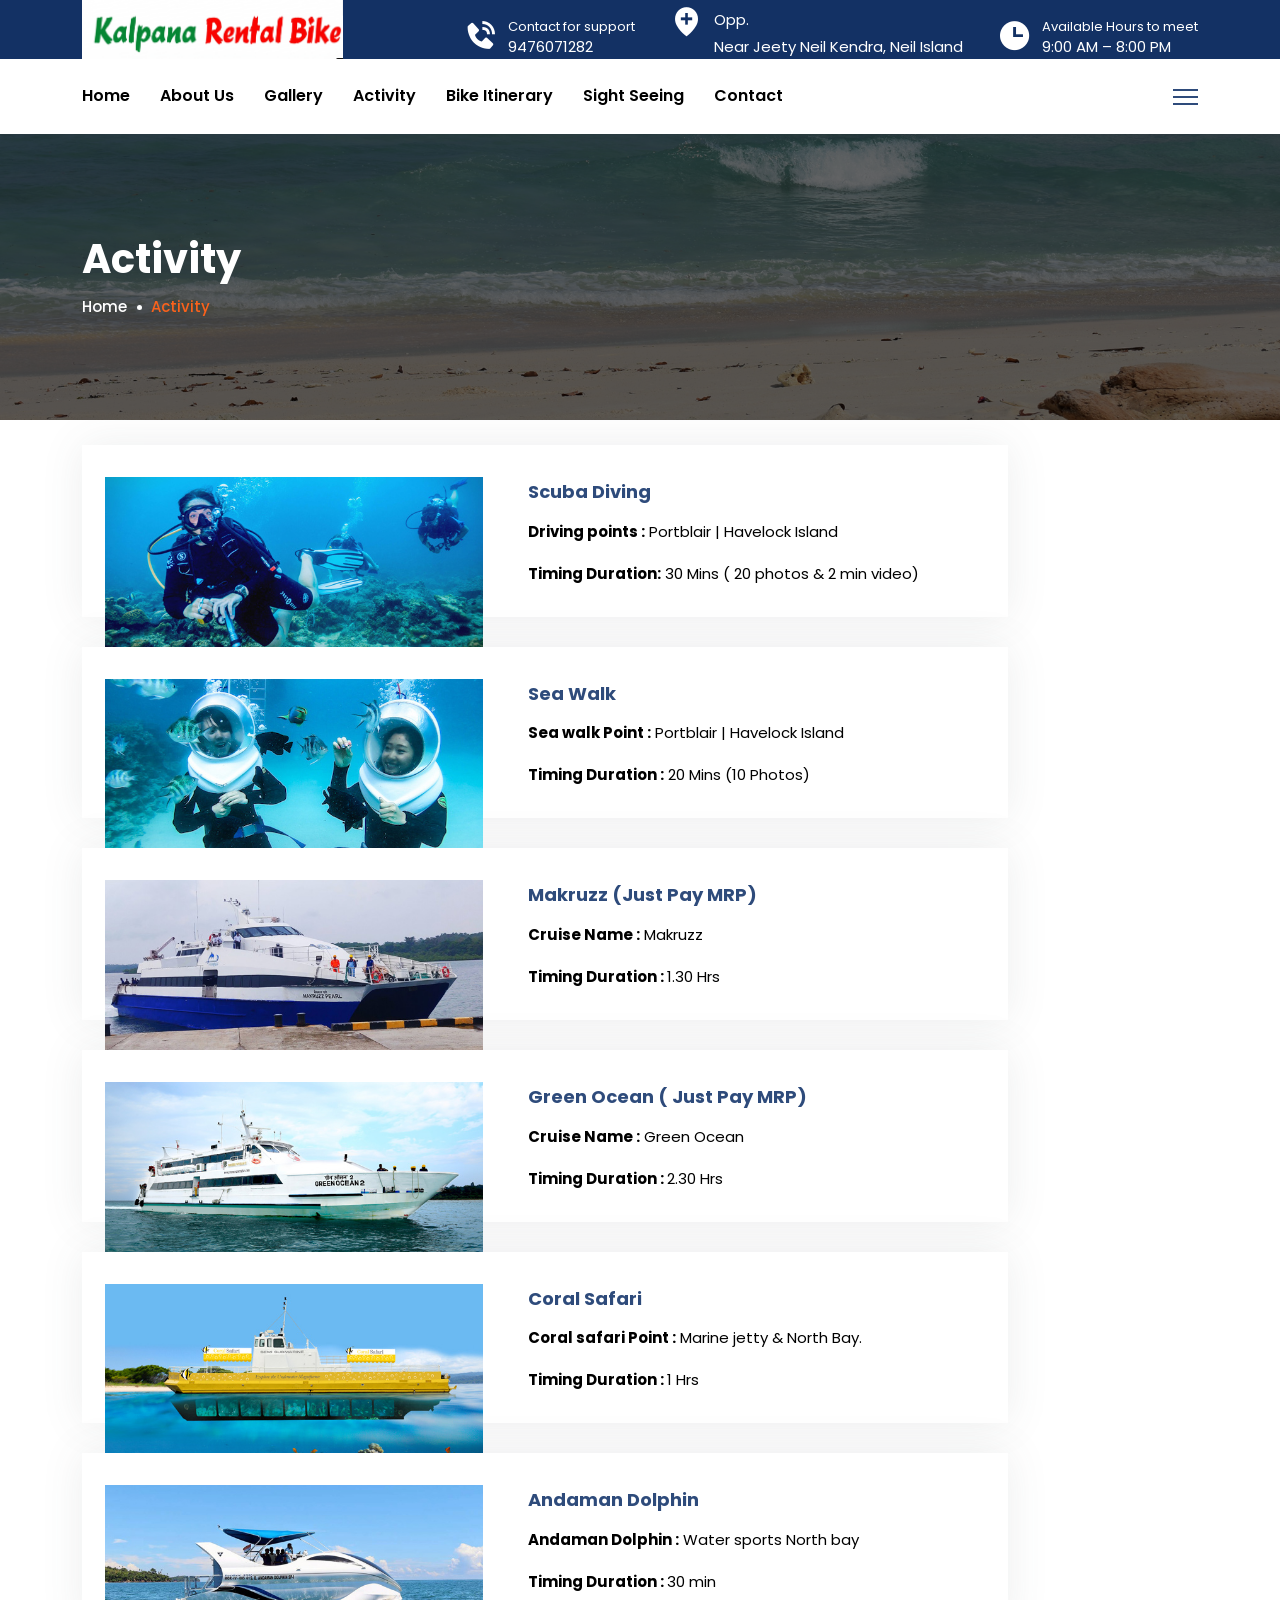
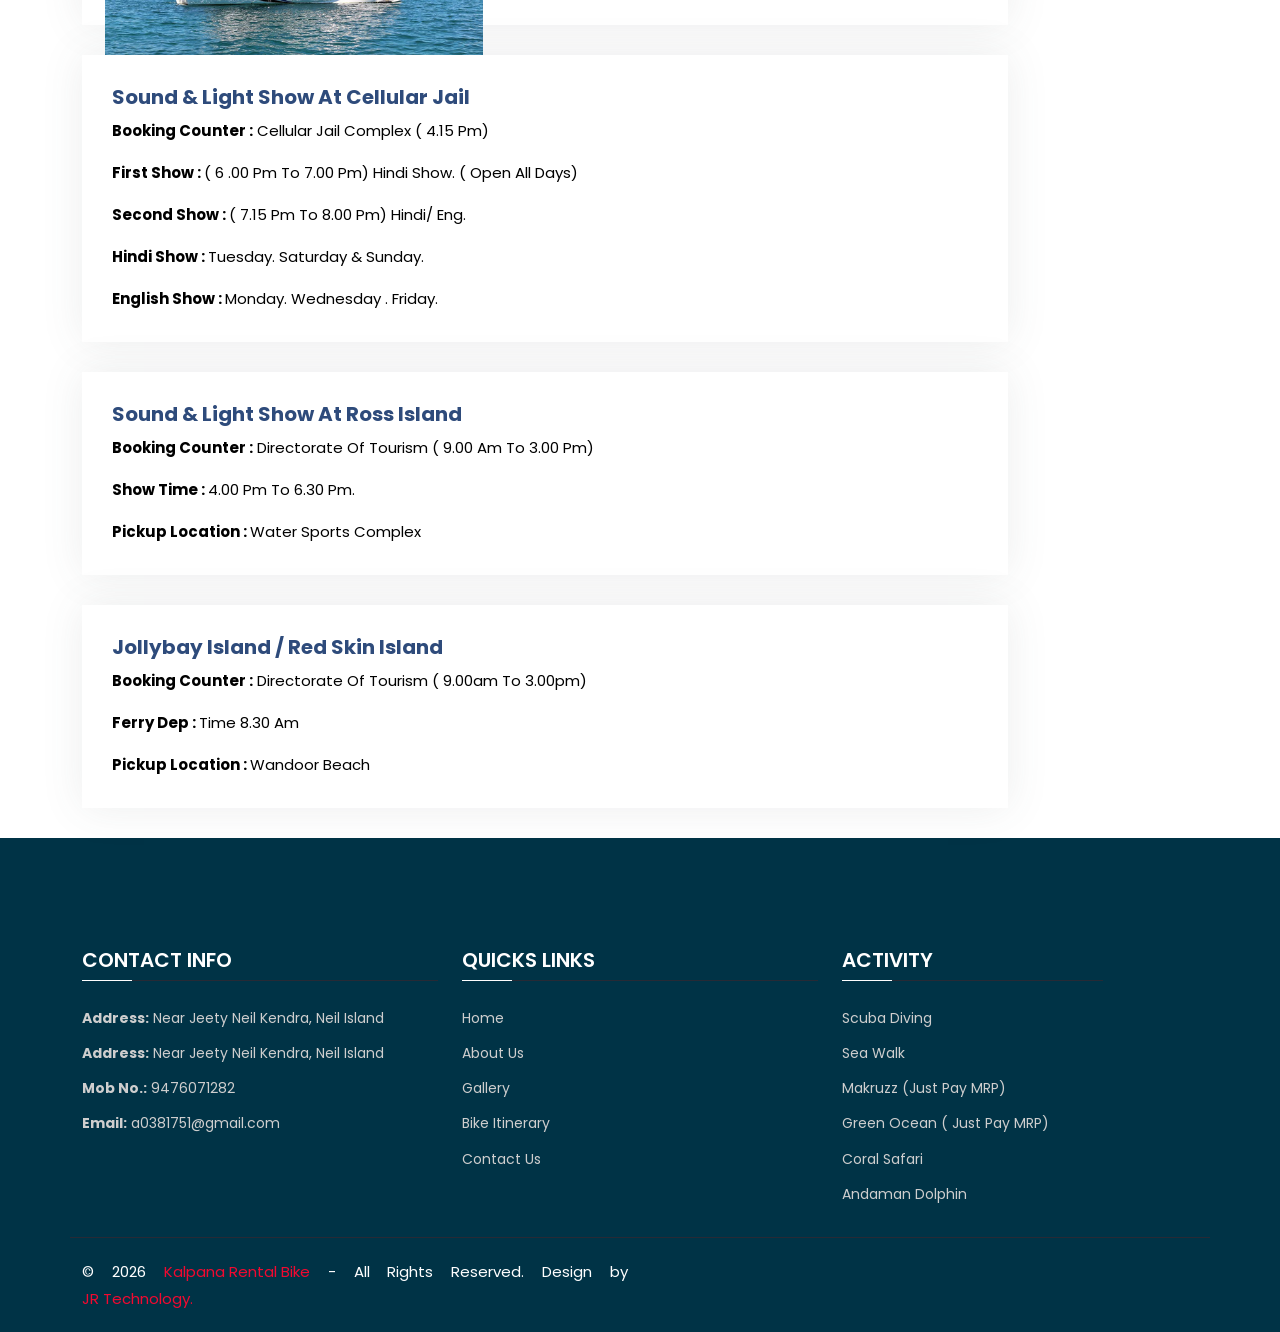
<file: activity.html>
<!doctype html>
<html lang="zxx">
    <head>
        <!-- Required meta tags -->
        <meta charset="utf-8">
		<meta name="viewport" content="width=device-width, initial-scale=1, shrink-to-fit=no">

			<!-- Revolution CSS -->
            <link rel="stylesheet" href="css/settings.css">
		<link rel="stylesheet" href="css/layers.css">
		<link rel="stylesheet" href="css/navigation.css">
		
        <!-- Bootstrap Min CSS --> 
        <link rel="stylesheet" href="css/bootstrap.min.css">
        <!-- Owl Theme Default Min CSS --> 
        <link rel="stylesheet" href="css/owl.theme.default.min.css">
        <!-- Owl Carousel Min CSS --> 
        <link rel="stylesheet" href="css/owl.carousel.min.css">
        <!-- Owl Magnific Min CSS --> 
        <link rel="stylesheet" href="css/magnific-popup.min.css">
        <!-- Animate Min CSS --> 
        <link rel="stylesheet" href="css/animate.min.css">
        <!-- Boxicons Min CSS --> 
		<link rel="stylesheet" href="css/boxicons.min.css">
        <!-- Meanmenu Min CSS -->
        <link rel="stylesheet" href="css/meanmenu.min.css">
        <!-- Nice Select Min CSS -->
        <link rel="stylesheet" href="css/nice-select.min.css">
		<!-- Odometer Min CSS-->
		<link rel="stylesheet" href="css/odometer.min.css">
		<!-- Date Picker Min CSS -->
        <link rel="stylesheet" href="css/date-picker.min.css">
		<!-- Slick Min CSS -->
        <link rel="stylesheet" href="css/slick.min.css">
        <!-- Style CSS -->
        <link rel="stylesheet" href="css/style.css">
        <!-- Responsive CSS -->
		<link rel="stylesheet" href="css/responsive.css">
		
		<!-- Favicon -->
        <link rel="icon" type="image/png" href="assets/img/favicon.png">
        <!-- Title -->
        <title>Andaman Activity</title>
    </head>

    <body>
	

	<!-- Start Header Area -->
    <header class="header-area fixed-top">
			<!-- Start Top Header Area -->
			<div class="top-header">
				<div class="container">
					<div class="row align-items-center">
						<div class="col-lg-3">
							<div class="header-left-content">
								<a href="index.html">
									<img src="images/ridgi-logo.png" alt="Ridgi">
								</a>
							</div>
						</div>
						<div class="col-lg-9">
							<div class="header-right-content">
								<ul>
									<li>
										<a href="#">
											<i class='bx bxs-phone-call'></i>
											<span>Contact for support</span>
											9476071282
										</a>
									</li>
									<li>
										<i class='bx bxs-location-plus'></i>
										
										 Opp. <br>Near Jeety Neil Kendra, Neil Island
									</li>
									<li>
										<i class='bx bxs-time'></i>
										<span>Available Hours to meet</span>
										9:00 AM – 8:00 PM
									</li>
								</ul>
							</div>
						</div>
					</div>
				</div>
			</div>
			<!-- End Top Header Area -->

			<!-- Start Ridgi Navbar Area -->
			<div class="ridgi-nav-style">
				<div class="navbar-area">
					<!-- Menu For Mobile Device -->
					<div class="mobile-nav">
						<a href="index.html" class="logo">
							<img src="images/ridgi-logo.png" alt="Ridgi Logo">
						</a>
					</div>
					<!-- Menu For Desktop Device -->
					<div class="main-nav">
						<nav class="navbar navbar-expand-md navbar-light">
							<div class="container">
								<a class="navbar-brand" href="index.html">
									<img src="images/ridgi-logo.png" alt="Ridgi Logo">
								</a>
								<div class="collapse navbar-collapse mean-menu" id="navbarSupportedContent">
									<ul class="navbar-nav mr-auto">
										<li class="nav-item">
											<a href="index.html" >Home
												
											</a>
											
										</li>
										<li class="nav-item">
											<a href="aboutus.html" class="nav-link">About Us</a>
										</li>
										
									
										<li class="nav-item">
											<a href="gallery.html" class="nav-link">Gallery</a>
										</li>

										<li class="nav-item">
											<a href="activity.html" class="nav-link">Activity</a>
										</li>

										<li class="nav-item">
											<a href="bikeitinerary.html" class="nav-link">Bike Itinerary</a>
										</li>
										

										<li class="nav-item">
											<a href="sightseeing.html" class="nav-link">Sight Seeing</a>
										</li>
									
										<li class="nav-item">
											<a href="contactus.html" class="nav-link">Contact</a>
										</li>
									</ul>
									<!-- Start Other Option -->
									<div class="others-option">
										
										
									
										<div class="menu-wrap">
											<button type="button" class="sidebar-menu" data-bs-toggle="modal" data-bs-target="#myModal2">
												<span></span>
												<span></span>
												<span></span>
											</button>
										</div>
									</div>
									<!-- End Other Option -->
								</div>
							</div>
						</nav>
					</div>
				</div>
			</div>
			<!-- End Ridgi Navbar Area -->
		</header>
		<!-- End Header Area -->

		<!-- Start Sidebar Modal -->
		<div class="sidebar-modal text-center">  
			<div class="modal right fade" id="myModal2" tabindex="-1" role="dialog" aria-labelledby="myModalLabel2">
				<div class="modal-dialog" role="document">
					<div class="modal-content">
						<div class="modal-header">
							<button type="button" class="close" data-bs-dismiss="modal" aria-label="Close">
								<span aria-hidden="true">
									<i class='bx bx-x'></i>
								</span>
							</button>
							<h2 class="modal-title" id="myModalLabel2">
								<a href="index.html">
									<img src="images/ridgi-logo.png" alt="Logo">
								</a>
							</h2>
						</div>
						<div class="modal-body">
							<div class="sidebar-modal-widget">
                                
                              
							</div>
							<div class="sidebar-modal-widget">
								<h3 class="title">Contact Info</h3>
								<ul class="contact-info">
									<li>
										<span>9476071282</span>
									</li>
									<li>
										<span><a href="#" >a0381751@gmail.com</a></span>
									</li>
								</ul>
							</div>
							<div class="sidebar-modal-widget">
								<h3 class="title">Connect With Us</h3>
								<ul class="social-list">
									<li>
										<a href="#">
											<i class='bx bxl-facebook'></i>
										</a>
									</li>
								
									<li>
										<a href="#">
											<i class='bx bxl-linkedin'></i>
										</a>
									</li>
									<li>
										<a href="#">
											<i class='bx bxl-instagram'></i>
										</a>
									</li>
								
								</ul>
							</div>
						</div>
					</div>
				</div>
			</div>
		</div>
		<!-- End Sidebar Modal -->

		

		<!-- Start Page Title Area -->
		<div class="page-title-area item-bg-1">
			<div class="container">
				<div class="page-title-content">
					<h2>Activity</h2>
					<ul>
						<li>
							<a href="index.php">
								Home 
							</a>
						</li>
						<li>Activity</li>
					</ul>
				</div>
			</div>
		</div>
		<!-- End Page Title Area -->
		
		<!-- Start Products Area -->
        <div class="blog-details-area ptb-100">
			<div class="container">
				<div class="row">
					
					
					<div class="col-lg-10 col-md-12">
						<div class="row">
							<div class="col-lg-14">
								<div class="single-product-box single-product-box-list">
									<div class="product-image">
										<img src="images/activity1.jpg" alt="image">
									</div>
									
									<div class="product-content">
										<h3>
                                        Scuba Diving	
										</h3>
										<p><b>Driving points :</b> Portblair | Havelock Island</p>
									
										<p><b>Timing Duration:</b> 30 Mins ( 20 photos & 2 min video)</p>
									</div>
								</div>
							</div>
							<div class="col-lg-12">
								<div class="single-product-box single-product-box-list">
									<div class="product-image">
										<img src="images/activity2.jpg" alt="image">
									</div>
								
									<div class="product-content">
										<h3>
											Sea Walk	
										</h3>
										<p><b>Sea walk Point :</b> Portblair | Havelock Island</p>
									<p><b>Timing Duration :</b> 20 Mins (10 Photos)</p>
									</div>
								
								</div>
							</div>
							<div class="col-lg-12">
								<div class="single-product-box single-product-box-list">
									<div class="product-image">
										<img src="images/activity3.jpg" alt="image">
									</div>
									
									<div class="product-content">
										<h3>
											Makruzz (Just Pay MRP)	
										</h3>
										<p><b>Cruise Name :</b> Makruzz</p>
										<p><b>Timing Duration : </b>1.30 Hrs</p>
									</div>
								</div>
							</div>
							<div class="col-lg-12">
								<div class="single-product-box single-product-box-list">
									<div class="product-image">
										<img src="images/activity4.jpg" alt="image">
									</div>
								
									<div class="product-content">
										<h3>
                                        Green Ocean ( Just Pay MRP)	
										</h3>
                                        <p><b>Cruise Name :</b> Green Ocean</p>
										<p><b>Timing Duration : </b>2.30 Hrs</p>
									</div>
									
								</div>
							</div>
							<div class="col-lg-12">
								<div class="single-product-box single-product-box-list">
									<div class="product-image">
										<img src="images/activity5.jpg" alt="image">
									</div>
								
									<div class="product-content">
										<h3>
                                        Coral Safari
										</h3>
                                        <p><b>Coral safari Point :</b> Marine jetty & North Bay.</p>
										<p><b>Timing Duration : </b>1 Hrs</p>
									</div>
								</div>
							</div>
							<div class="col-lg-12">
								<div class="single-product-box single-product-box-list">
									<div class="product-image">
										<img src="images/activity6.jpg" alt="image">
									</div>
									
									<div class="product-content">
										<h3>
                                        Andaman Dolphin	
										</h3>
										<p><b>Andaman Dolphin :</b> Water sports North bay</p>
										<p><b>Timing Duration : </b>30 min</p>
									</div>
									
								</div>
							</div>
							

                            <div class="col-lg-12">
								<div class="single-product-box single-product-box-list">
									
									
									<div >
										<h3>
                                        Sound & Light Show At Cellular Jail
										</h3>
										<p><b>Booking Counter :</b> Cellular Jail Complex ( 4.15 Pm)</p>
										<p><b>First Show : </b>( 6 .00 Pm To 7.00 Pm) Hindi Show. ( Open All Days)</p>
                                        <p><b>Second Show : </b>( 7.15 Pm To 8.00 Pm) Hindi/ Eng.</p>
                                        <p><b>Hindi Show : </b>Tuesday. Saturday & Sunday.</p>
                                        <p><b>English Show : </b>Monday. Wednesday . Friday.</p>
									</div>
									
								</div>
							</div>

                            <div class="col-lg-12">
								<div class="single-product-box single-product-box-list">
									
									
									<div >
										<h3>
                                        Sound & Light Show At Ross Island
										</h3>
										<p><b>Booking Counter :</b> Directorate Of Tourism ( 9.00 Am To 3.00 Pm)</p>
										<p><b>Show Time :  </b>4.00 Pm To 6.30 Pm.</p>
                                        <p><b>Pickup Location :  </b>Water Sports Complex</p>
                                      
									</div>
									
								</div>
							</div>
						

                            <div class="col-lg-12">
								<div class="single-product-box single-product-box-list">
									
									
									<div >
										<h3>
                                        Jollybay Island / Red Skin Island
										</h3>
										<p><b>Booking Counter :</b> Directorate Of Tourism ( 9.00am To 3.00pm)</p>
										<p><b>Ferry Dep :  </b>Time 8.30 Am</p>
                                        <p><b>Pickup Location :   </b>Wandoor Beach</p>
                                      
									</div>
									
								</div>
							</div>
						
						</div>
					</div>
				</div>
			</div>
		</div>
		<!-- End Products Area -->
		
				
		<!-- Start Top Footer Area -->
    <footer class="top-footer-area footer-bg pt-100">
			<div class="container">
				
				<div class="row footer-link-wrap pt-70 pb-70">
					
					<div class="col-lg-4 col-md-6">
						<div class="single-widget">
							<h3>Contact Info</h3>
							<ul>
								<li><b>Address:</b> Near Jeety Neil Kendra, Neil Island</li>
								<li><b>Address:</b> Near Jeety Neil Kendra, Neil Island</li>
								<li><b>Mob No.:</b> <a href="#">9476071282</a></li>
							
								<li><b>Email:</b> <a href="#">a0381751@gmail.com</a></li>
							</ul>
						</div>
					</div>
					<div class="col-lg-4 col-md-6">
						<div class="single-widget">
							<h3>Quicks Links</h3>
							<ul>
								<li><a href="index.html">Home</a></li>
								<li><a href="aboutus.html">About Us</a></li>
							
								<li><a href="gallery.html">Gallery</a></li>
								<li><a href="bikeitinerary.html">Bike Itinerary</a></li>
								<li><a href="contactus.html">Contact Us</a></li>
							</ul>
						</div>
					</div>
					<div class="col-lg-3 col-md-6">
						<div class="single-widget">
							<h3>Activity</h3>
							<ul>
								<li><a href="activity.html">Scuba Diving</a></li>
								<li><a href="activity.html">Sea Walk</a></li>
								<li><a href="activity.html">Makruzz (Just Pay MRP)</a></li>
								<li><a href="activity.html">Green Ocean ( Just Pay MRP)</a></li>
								<li><a href="activity.html">Coral Safari</a></li>
								<li><a href="activity.html">Andaman Dolphin</a></li>
							</ul>
						</div>
					</div>
				</div>
			</div>
		</footer>
		<!-- End Top Footer Area -->

		<!-- Start Bottom Footer Area -->
		<footer class="bottom-footer-area footer-bg">
			<div class="container">
				<div class="row align-items-center">
					<div class="col-lg-6">
						<div class="copy-right">
							<p>&copy; 2026
							<a href="index.html">Kalpana Rental Bike</a> - All Rights Reserved. Design by <a href="http://jrtechnology.in/" target="_blank">JR Technology.</a>
							</p>
						</div>
					</div>
				
				</div>
			</div>
		</footer>
		<!-- End Bottom Footer Area -->
		


		
    <!-- GetButton.io widget -->



<script type="text/javascript">

(function () {

	var options = {

		whatsapp: "+91 9476071282", // WhatsApp number

		call_to_action: "Message us", // Call to action

		position: "left", // Position may be 'right' or 'left'
	};

	var proto = document.location.protocol, host = "getbutton.io", url = proto + "//static." + host;

	var s = document.createElement('script'); s.type = 'text/javascript'; s.async = true; s.src = url + '/widget-send-button/js/init.js';

	s.onload = function () { WhWidgetSendButton.init(host, proto, options); };

	var x = document.getElementsByTagName('script')[0]; x.parentNode.insertBefore(s, x);

})();

</script>
	

    <!-- Start Go Top Area -->
    <div class="go-top">
        <i class='bx bx-chevrons-up bx-fade-up'></i>
        <i class='bx bx-chevrons-up bx-fade-up'></i>
    </div>
    <!-- End Go Top Area --> 

    
    <!-- Jquery MIn JS -->
    <script data-cfasync="false" src="js/email-decode.min.js"></script><script src="js/jquery.min.js"></script>
    <!-- Bootstrap Bundle Min JS -->
    <script src="js/bootstrap.bundle.min.js"></script>
    <!-- Meanmenu Min JS -->
    <script src="js/meanmenu.min.js"></script>
    <!-- Wow Min JS -->
    <script src="js/wow.min.js"></script>
    <!-- Owl Carousel Min JS -->
    <script src="js/owl.carousel.min.js"></script>
    <!-- Owl Magnific Min JS -->
    <script src="js/magnific-popup.min.js"></script>
    <!-- Mixitup Min JS -->
    <script src="js/mixitup.min.js"></script>
    <!-- Nice Select Min JS -->
    <script src="js/nice-select.min.js"></script>
    <!-- Appear Min JS --> 
    <script src="js/appear.min.js"></script>
    <!-- Odometer JS --> 
    <script src="js/odometer.min.js"></script>
    <!-- Bootstrap Datepicker Min JS -->
    <script src="js/bootstrap-datepicker.min.js"></script>
    <!-- Jarallax Min JS --> 
    <script src="js/jarallax.min.js"></script>
    <!-- Slick Min JS -->
    <script src="js/slick.min.js"></script>
    <!-- Form Ajaxchimp Min JS -->
    <script src="js/ajaxchimp.min.js"></script>
    <!-- Form Validator Min JS -->
    <script src="js/form-validator.min.js"></script>
    <!-- Contact JS -->
    <script src="js/contact-form-script.js"></script>
    <!-- Custom JS -->
    <script src="js/custom.js"></script>

    <!-- Revolution JS -->
    <script src="js/jquery.themepunch.tools.min.js"></script>
    <script src="js/jquery.themepunch.revolution.min.js"></script>
    <script src="js/revolution.extension.actions.min.js"></script>
    <script src="js/revolution.extension.carousel.min.js"></script>
    <script src="js/revolution.extension.kenburn.min.js"></script>
    <script src="js/revolution.extension.layeranimation.min.js"></script>
    <script src="js/revolution.extension.migration.min.js"></script>
    <script src="js/revolution.extension.navigation.min.js"></script>
    <script src="js/revolution.extension.parallax.min.js"></script>
    <script src="js/revolution.extension.slideanims.min.js"></script>
    <script src="js/revolution.extension.video.min.js"></script>
    <script src="js/rev-slider-custom.js"></script>
</body>
</html>
</file>
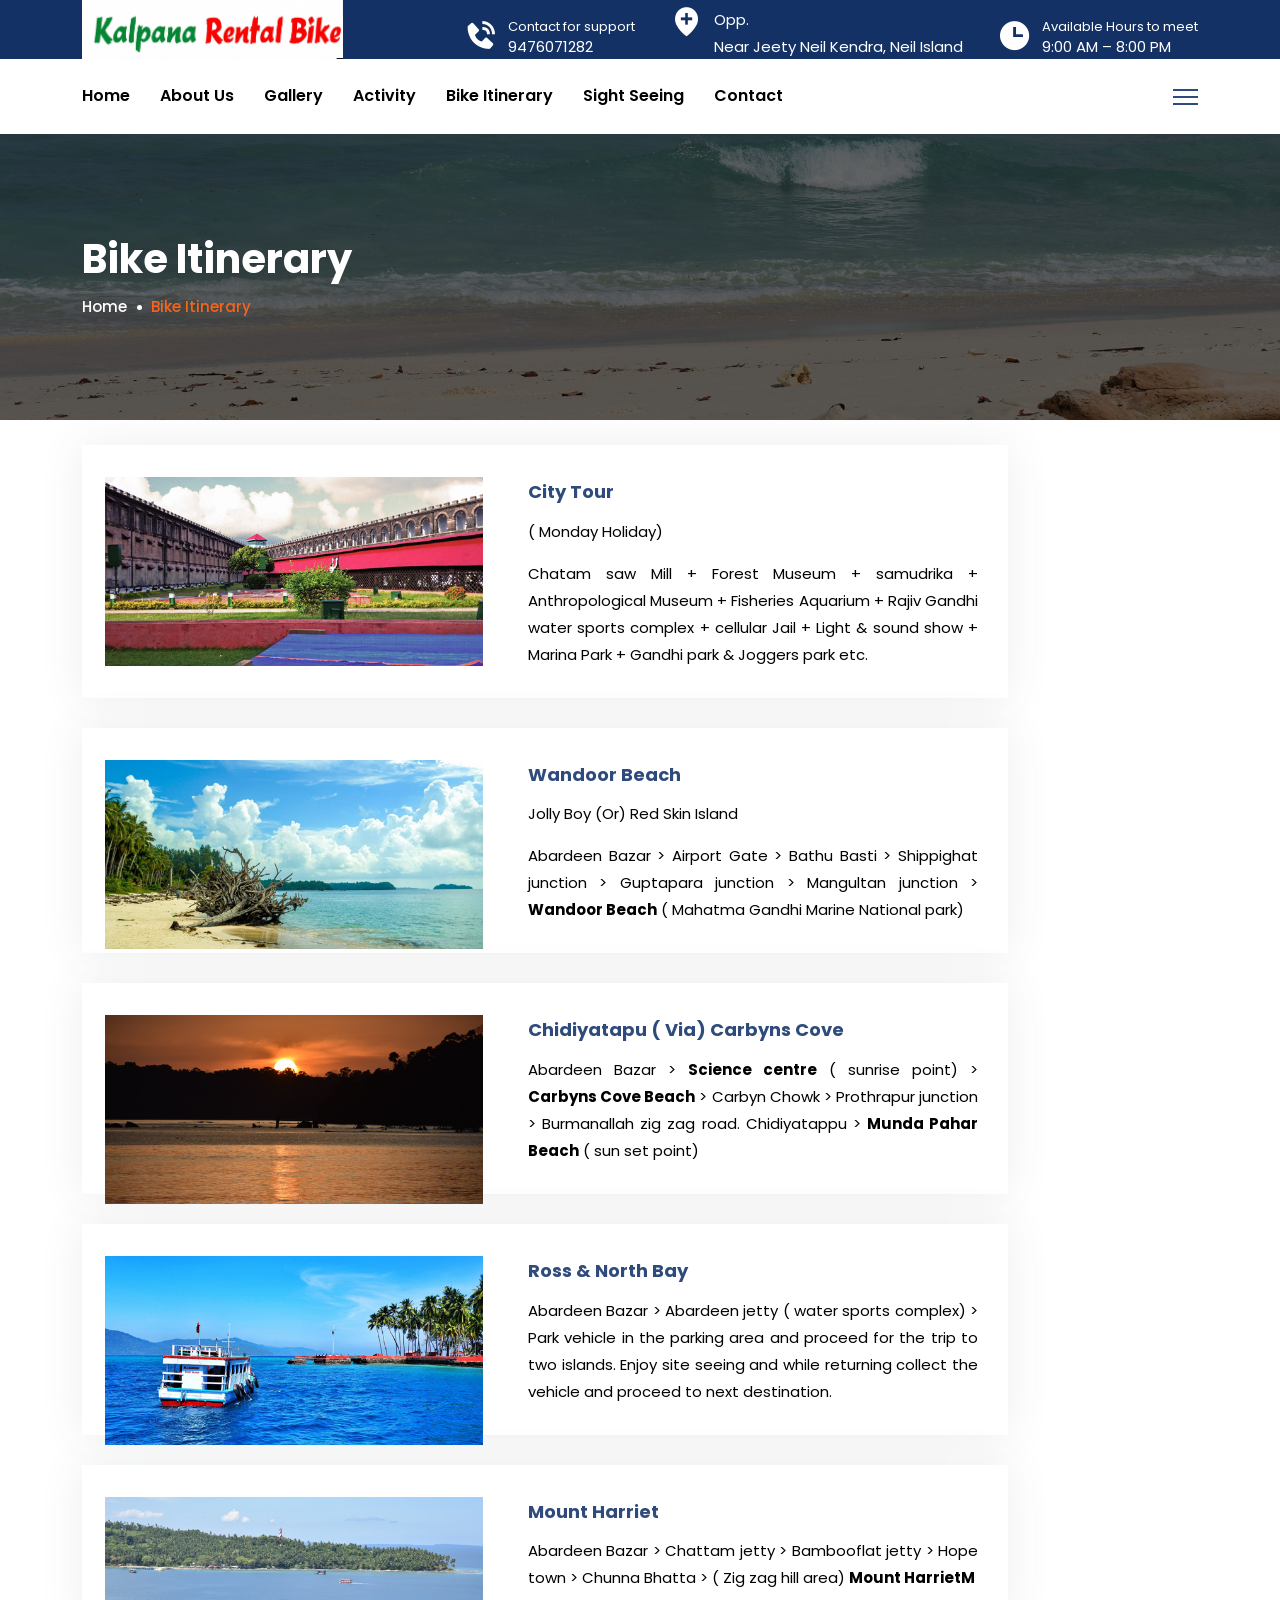
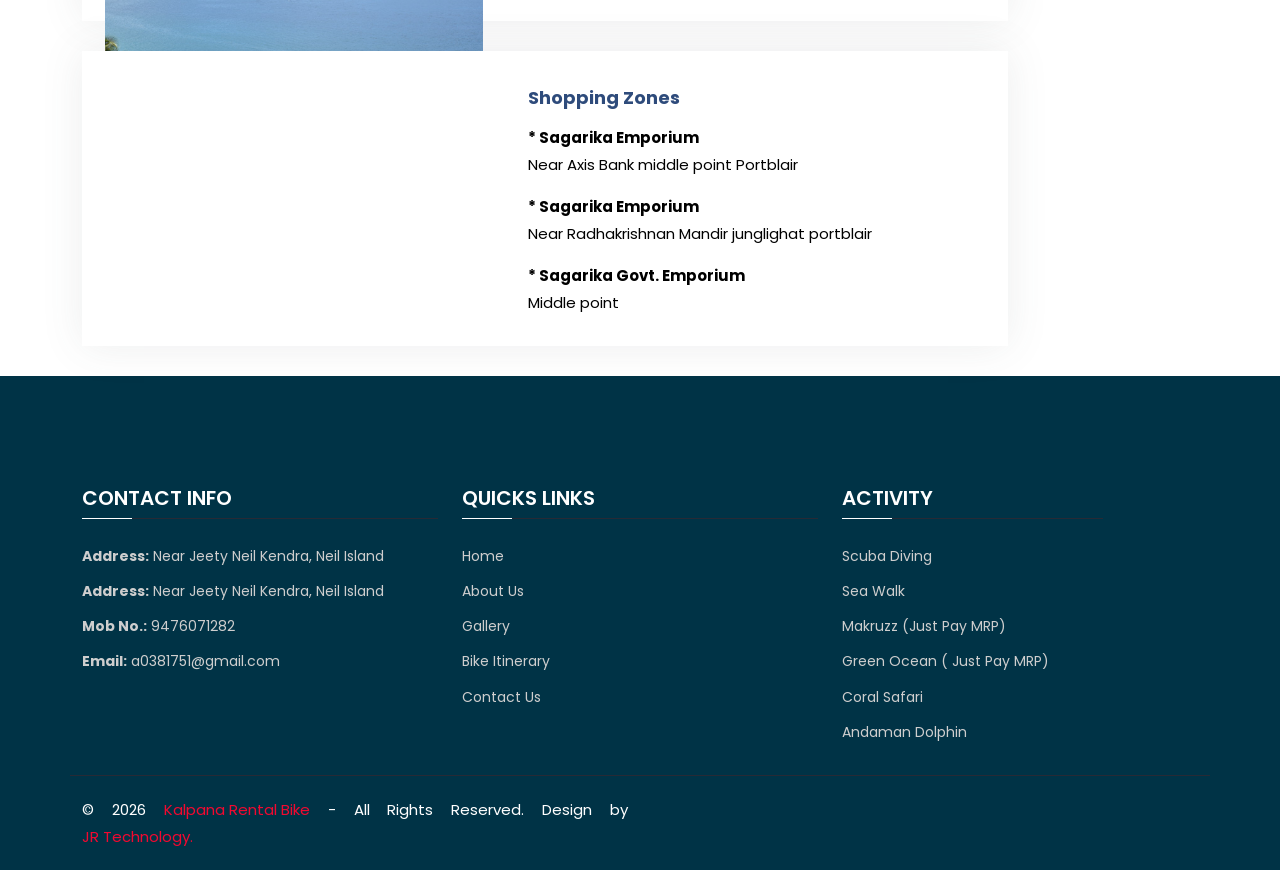
<file: bikeitinerary.html>
<!doctype html>
<html lang="zxx">
    <head>
        <!-- Required meta tags -->
        <meta charset="utf-8">
		<meta name="viewport" content="width=device-width, initial-scale=1, shrink-to-fit=no">

			<!-- Revolution CSS -->
            <link rel="stylesheet" href="css/settings.css">
		<link rel="stylesheet" href="css/layers.css">
		<link rel="stylesheet" href="css/navigation.css">
		
        <!-- Bootstrap Min CSS --> 
        <link rel="stylesheet" href="css/bootstrap.min.css">
        <!-- Owl Theme Default Min CSS --> 
        <link rel="stylesheet" href="css/owl.theme.default.min.css">
        <!-- Owl Carousel Min CSS --> 
        <link rel="stylesheet" href="css/owl.carousel.min.css">
        <!-- Owl Magnific Min CSS --> 
        <link rel="stylesheet" href="css/magnific-popup.min.css">
        <!-- Animate Min CSS --> 
        <link rel="stylesheet" href="css/animate.min.css">
        <!-- Boxicons Min CSS --> 
		<link rel="stylesheet" href="css/boxicons.min.css">
        <!-- Meanmenu Min CSS -->
        <link rel="stylesheet" href="css/meanmenu.min.css">
        <!-- Nice Select Min CSS -->
        <link rel="stylesheet" href="css/nice-select.min.css">
		<!-- Odometer Min CSS-->
		<link rel="stylesheet" href="css/odometer.min.css">
		<!-- Date Picker Min CSS -->
        <link rel="stylesheet" href="css/date-picker.min.css">
		<!-- Slick Min CSS -->
        <link rel="stylesheet" href="css/slick.min.css">
        <!-- Style CSS -->
        <link rel="stylesheet" href="css/style.css">
        <!-- Responsive CSS -->
		<link rel="stylesheet" href="css/responsive.css">
		
		<!-- Favicon -->
        <link rel="icon" type="image/png" href="assets/img/favicon.png">
        <!-- Title -->
        <title>Bike Itinerary</title>
    </head>

    <body>
	

	<!-- Start Header Area -->
    <header class="header-area fixed-top">
			<!-- Start Top Header Area -->
			<div class="top-header">
				<div class="container">
					<div class="row align-items-center">
						<div class="col-lg-3">
							<div class="header-left-content">
								<a href="index.html">
									<img src="images/ridgi-logo.png" alt="Ridgi">
								</a>
							</div>
						</div>
						<div class="col-lg-9">
							<div class="header-right-content">
								<ul>
									<li>
										<a href="#">
											<i class='bx bxs-phone-call'></i>
											<span>Contact for support</span>
											9476071282
										</a>
									</li>
									<li>
										<i class='bx bxs-location-plus'></i>
										
										 Opp. <br>Near Jeety Neil Kendra, Neil Island
									</li>
									<li>
										<i class='bx bxs-time'></i>
										<span>Available Hours to meet</span>
										9:00 AM – 8:00 PM
									</li>
								</ul>
							</div>
						</div>
					</div>
				</div>
			</div>
			<!-- End Top Header Area -->

			<!-- Start Ridgi Navbar Area -->
			<div class="ridgi-nav-style">
				<div class="navbar-area">
					<!-- Menu For Mobile Device -->
					<div class="mobile-nav">
						<a href="index.html" class="logo">
							<img src="images/ridgi-logo.png" alt="Ridgi Logo">
						</a>
					</div>
					<!-- Menu For Desktop Device -->
					<div class="main-nav">
						<nav class="navbar navbar-expand-md navbar-light">
							<div class="container">
								<a class="navbar-brand" href="index.html">
									<img src="images/ridgi-logo.png" alt="Ridgi Logo">
								</a>
								<div class="collapse navbar-collapse mean-menu" id="navbarSupportedContent">
									<ul class="navbar-nav mr-auto">
										<li class="nav-item">
											<a href="index.html" >Home
												
											</a>
											
										</li>
										<li class="nav-item">
											<a href="aboutus.html" class="nav-link">About Us</a>
										</li>
										
									
										<li class="nav-item">
											<a href="gallery.html" class="nav-link">Gallery</a>
										</li>

										<li class="nav-item">
											<a href="activity.html" class="nav-link">Activity</a>
										</li>

										<li class="nav-item">
											<a href="bikeitinerary.html" class="nav-link">Bike Itinerary</a>
										</li>
										

										<li class="nav-item">
											<a href="sightseeing.html" class="nav-link">Sight Seeing</a>
										</li>
									
										<li class="nav-item">
											<a href="contactus.html" class="nav-link">Contact</a>
										</li>
									</ul>
									<!-- Start Other Option -->
									<div class="others-option">
										
										
									
										<div class="menu-wrap">
											<button type="button" class="sidebar-menu" data-bs-toggle="modal" data-bs-target="#myModal2">
												<span></span>
												<span></span>
												<span></span>
											</button>
										</div>
									</div>
									<!-- End Other Option -->
								</div>
							</div>
						</nav>
					</div>
				</div>
			</div>
			<!-- End Ridgi Navbar Area -->
		</header>
		<!-- End Header Area -->

		<!-- Start Sidebar Modal -->
		<div class="sidebar-modal text-center">  
			<div class="modal right fade" id="myModal2" tabindex="-1" role="dialog" aria-labelledby="myModalLabel2">
				<div class="modal-dialog" role="document">
					<div class="modal-content">
						<div class="modal-header">
							<button type="button" class="close" data-bs-dismiss="modal" aria-label="Close">
								<span aria-hidden="true">
									<i class='bx bx-x'></i>
								</span>
							</button>
							<h2 class="modal-title" id="myModalLabel2">
								<a href="index.html">
									<img src="images/ridgi-logo.png" alt="Logo">
								</a>
							</h2>
						</div>
						<div class="modal-body">
							<div class="sidebar-modal-widget">
                                
                              
							</div>
							<div class="sidebar-modal-widget">
								<h3 class="title">Contact Info</h3>
								<ul class="contact-info">
									<li>
										<span>9476071282</span>
									</li>
									<li>
										<span><a href="#" >a0381751@gmail.com</a></span>
									</li>
								</ul>
							</div>
							<div class="sidebar-modal-widget">
								<h3 class="title">Connect With Us</h3>
								<ul class="social-list">
									<li>
										<a href="#">
											<i class='bx bxl-facebook'></i>
										</a>
									</li>
								
									<li>
										<a href="#">
											<i class='bx bxl-linkedin'></i>
										</a>
									</li>
									<li>
										<a href="#">
											<i class='bx bxl-instagram'></i>
										</a>
									</li>
								
								</ul>
							</div>
						</div>
					</div>
				</div>
			</div>
		</div>
		<!-- End Sidebar Modal -->

		

		<!-- Start Page Title Area -->
		<div class="page-title-area item-bg-1">
			<div class="container">
				<div class="page-title-content">
					<h2>Bike Itinerary</h2>
					<ul>
						<li>
							<a href="index.php">
								Home 
							</a>
						</li>
						<li>Bike Itinerary</li>
					</ul>
				</div>
			</div>
		</div>
		<!-- End Page Title Area -->
		
		<!-- Start Products Area -->
        <div class="blog-details-area ptb-100">
			<div class="container">
				<div class="row">
					
					
					<div class="col-lg-10 col-md-12">
						<div class="row">
							<div class="col-lg-14">
								<div class="single-product-box single-product-box-list">
									<div class="product-image">
										<img src="images/bike1.jpg" alt="image">
									</div>
									
									<div class="product-content">
										<h3>
                                        City Tour	
										</h3>
                                        <p>( Monday Holiday)<p>
										<p>Chatam saw Mill + Forest Museum + samudrika + Anthropological Museum + Fisheries Aquarium + Rajiv Gandhi water sports complex 
                                            + cellular Jail + Light & sound show + Marina Park + Gandhi park & Joggers park etc.</p>
									
										
									</div>
								</div>
							</div>
							<div class="col-lg-12">
								<div class="single-product-box single-product-box-list">
									<div class="product-image">
										<img src="images/bike2.jpg" alt="image">
									</div>
								
									<div class="product-content">
										<h3>
                                        Wandoor Beach	
										</h3>
                                        <p>Jolly Boy (Or) Red Skin Island<p>
										<p>Abardeen Bazar > Airport Gate > Bathu Basti > Shippighat junction > Guptapara junction > Mangultan junction > <b>Wandoor Beach</b> ( Mahatma Gandhi Marine National park)</p>
									
									</div>
								
								</div>
							</div>
							<div class="col-lg-12">
								<div class="single-product-box single-product-box-list">
									<div class="product-image">
										<img src="images/bike3.jpg" alt="image">
									</div>
									
									<div class="product-content">
										<h3>
                                        Chidiyatapu ( Via) Carbyns Cove	
										</h3>
										<p>Abardeen Bazar > <b>Science centre</b> ( sunrise point) > <b>Carbyns Cove Beach</b> > Carbyn Chowk > Prothrapur junction > Burmanallah zig zag road. Chidiyatappu > <b>Munda Pahar Beach</b> ( sun set point)</p>
										
									</div>
								</div>
							</div>
							<div class="col-lg-12">
								<div class="single-product-box single-product-box-list">
									<div class="product-image">
										<img src="images/bike4.jpg" alt="image">
									</div>
								
									<div class="product-content">
										<h3>
                                        Ross & North Bay
										</h3>
                                        <p>Abardeen Bazar > Abardeen jetty ( water sports complex) > Park vehicle in the parking area and proceed for the trip to two islands. Enjoy site seeing and while returning collect the vehicle and proceed to next destination.</p>
										
									</div>
									
								</div>
							</div>
							<div class="col-lg-12">
								<div class="single-product-box single-product-box-list">
									<div class="product-image">
										<img src="images/bike5.jpg" alt="image">
									</div>
								
									<div class="product-content">
										<h3>
                                        Mount Harriet
										</h3>
                                        <p>Abardeen Bazar > Chattam jetty > Bambooflat jetty > Hope town > Chunna Bhatta > ( Zig zag hill area) <b>Mount HarrietM</b></p>
									
									</div>
								</div>
							</div>
						
							

                            <div class="col-lg-12">
								<div class="single-product-box single-product-box-list">
									
									
									<div class="product-content">
										<h3>
                                        Shopping Zones
										</h3>
										<p><b>* Sagarika Emporium</b> <br>Near Axis Bank middle point Portblair</p>
										<p><b>* Sagarika Emporium</b><br>Near Radhakrishnan Mandir junglighat portblair</p>
                                        <p><b>* Sagarika Govt. Emporium </b><br>Middle point</p>
                                       
									</div>
									
								</div>
							</div>

                            

						
						</div>
					</div>
				</div>
			</div>
		</div>
		<!-- End Products Area -->
		
				
		<!-- Start Top Footer Area -->
    <footer class="top-footer-area footer-bg pt-100">
			<div class="container">
				
				<div class="row footer-link-wrap pt-70 pb-70">
					
					<div class="col-lg-4 col-md-6">
						<div class="single-widget">
							<h3>Contact Info</h3>
							<ul>
								<li><b>Address:</b> Near Jeety Neil Kendra, Neil Island</li>
								<li><b>Address:</b> Near Jeety Neil Kendra, Neil Island</li>
								<li><b>Mob No.:</b> <a href="#">9476071282</a></li>
							
								<li><b>Email:</b> <a href="#">a0381751@gmail.com</a></li>
							</ul>
						</div>
					</div>
					<div class="col-lg-4 col-md-6">
						<div class="single-widget">
							<h3>Quicks Links</h3>
							<ul>
								<li><a href="index.html">Home</a></li>
								<li><a href="aboutus.html">About Us</a></li>
							
								<li><a href="gallery.html">Gallery</a></li>
								<li><a href="bikeitinerary.html">Bike Itinerary</a></li>
								<li><a href="contactus.html">Contact Us</a></li>
							</ul>
						</div>
					</div>
					<div class="col-lg-3 col-md-6">
						<div class="single-widget">
							<h3>Activity</h3>
							<ul>
								<li><a href="activity.html">Scuba Diving</a></li>
								<li><a href="activity.html">Sea Walk</a></li>
								<li><a href="activity.html">Makruzz (Just Pay MRP)</a></li>
								<li><a href="activity.html">Green Ocean ( Just Pay MRP)</a></li>
								<li><a href="activity.html">Coral Safari</a></li>
								<li><a href="activity.html">Andaman Dolphin</a></li>
							</ul>
						</div>
					</div>
				</div>
			</div>
		</footer>
		<!-- End Top Footer Area -->

		<!-- Start Bottom Footer Area -->
		<footer class="bottom-footer-area footer-bg">
			<div class="container">
				<div class="row align-items-center">
					<div class="col-lg-6">
						<div class="copy-right">
							<p>&copy; 2026
							<a href="index.html">Kalpana Rental Bike</a> - All Rights Reserved. Design by <a href="http://jrtechnology.in/" target="_blank">JR Technology.</a>
							</p>
						</div>
					</div>
				
				</div>
			</div>
		</footer>
		<!-- End Bottom Footer Area -->
		


		
    <!-- GetButton.io widget -->



<script type="text/javascript">

(function () {

	var options = {

		whatsapp: "+91 9476071282", // WhatsApp number

		call_to_action: "Message us", // Call to action

		position: "left", // Position may be 'right' or 'left'
	};

	var proto = document.location.protocol, host = "getbutton.io", url = proto + "//static." + host;

	var s = document.createElement('script'); s.type = 'text/javascript'; s.async = true; s.src = url + '/widget-send-button/js/init.js';

	s.onload = function () { WhWidgetSendButton.init(host, proto, options); };

	var x = document.getElementsByTagName('script')[0]; x.parentNode.insertBefore(s, x);

})();

</script>
	

    <!-- Start Go Top Area -->
    <div class="go-top">
        <i class='bx bx-chevrons-up bx-fade-up'></i>
        <i class='bx bx-chevrons-up bx-fade-up'></i>
    </div>
    <!-- End Go Top Area --> 

    
    <!-- Jquery MIn JS -->
    <script data-cfasync="false" src="js/email-decode.min.js"></script><script src="js/jquery.min.js"></script>
    <!-- Bootstrap Bundle Min JS -->
    <script src="js/bootstrap.bundle.min.js"></script>
    <!-- Meanmenu Min JS -->
    <script src="js/meanmenu.min.js"></script>
    <!-- Wow Min JS -->
    <script src="js/wow.min.js"></script>
    <!-- Owl Carousel Min JS -->
    <script src="js/owl.carousel.min.js"></script>
    <!-- Owl Magnific Min JS -->
    <script src="js/magnific-popup.min.js"></script>
    <!-- Mixitup Min JS -->
    <script src="js/mixitup.min.js"></script>
    <!-- Nice Select Min JS -->
    <script src="js/nice-select.min.js"></script>
    <!-- Appear Min JS --> 
    <script src="js/appear.min.js"></script>
    <!-- Odometer JS --> 
    <script src="js/odometer.min.js"></script>
    <!-- Bootstrap Datepicker Min JS -->
    <script src="js/bootstrap-datepicker.min.js"></script>
    <!-- Jarallax Min JS --> 
    <script src="js/jarallax.min.js"></script>
    <!-- Slick Min JS -->
    <script src="js/slick.min.js"></script>
    <!-- Form Ajaxchimp Min JS -->
    <script src="js/ajaxchimp.min.js"></script>
    <!-- Form Validator Min JS -->
    <script src="js/form-validator.min.js"></script>
    <!-- Contact JS -->
    <script src="js/contact-form-script.js"></script>
    <!-- Custom JS -->
    <script src="js/custom.js"></script>

    <!-- Revolution JS -->
    <script src="js/jquery.themepunch.tools.min.js"></script>
    <script src="js/jquery.themepunch.revolution.min.js"></script>
    <script src="js/revolution.extension.actions.min.js"></script>
    <script src="js/revolution.extension.carousel.min.js"></script>
    <script src="js/revolution.extension.kenburn.min.js"></script>
    <script src="js/revolution.extension.layeranimation.min.js"></script>
    <script src="js/revolution.extension.migration.min.js"></script>
    <script src="js/revolution.extension.navigation.min.js"></script>
    <script src="js/revolution.extension.parallax.min.js"></script>
    <script src="js/revolution.extension.slideanims.min.js"></script>
    <script src="js/revolution.extension.video.min.js"></script>
    <script src="js/rev-slider-custom.js"></script>
</body>
</html>
</file>
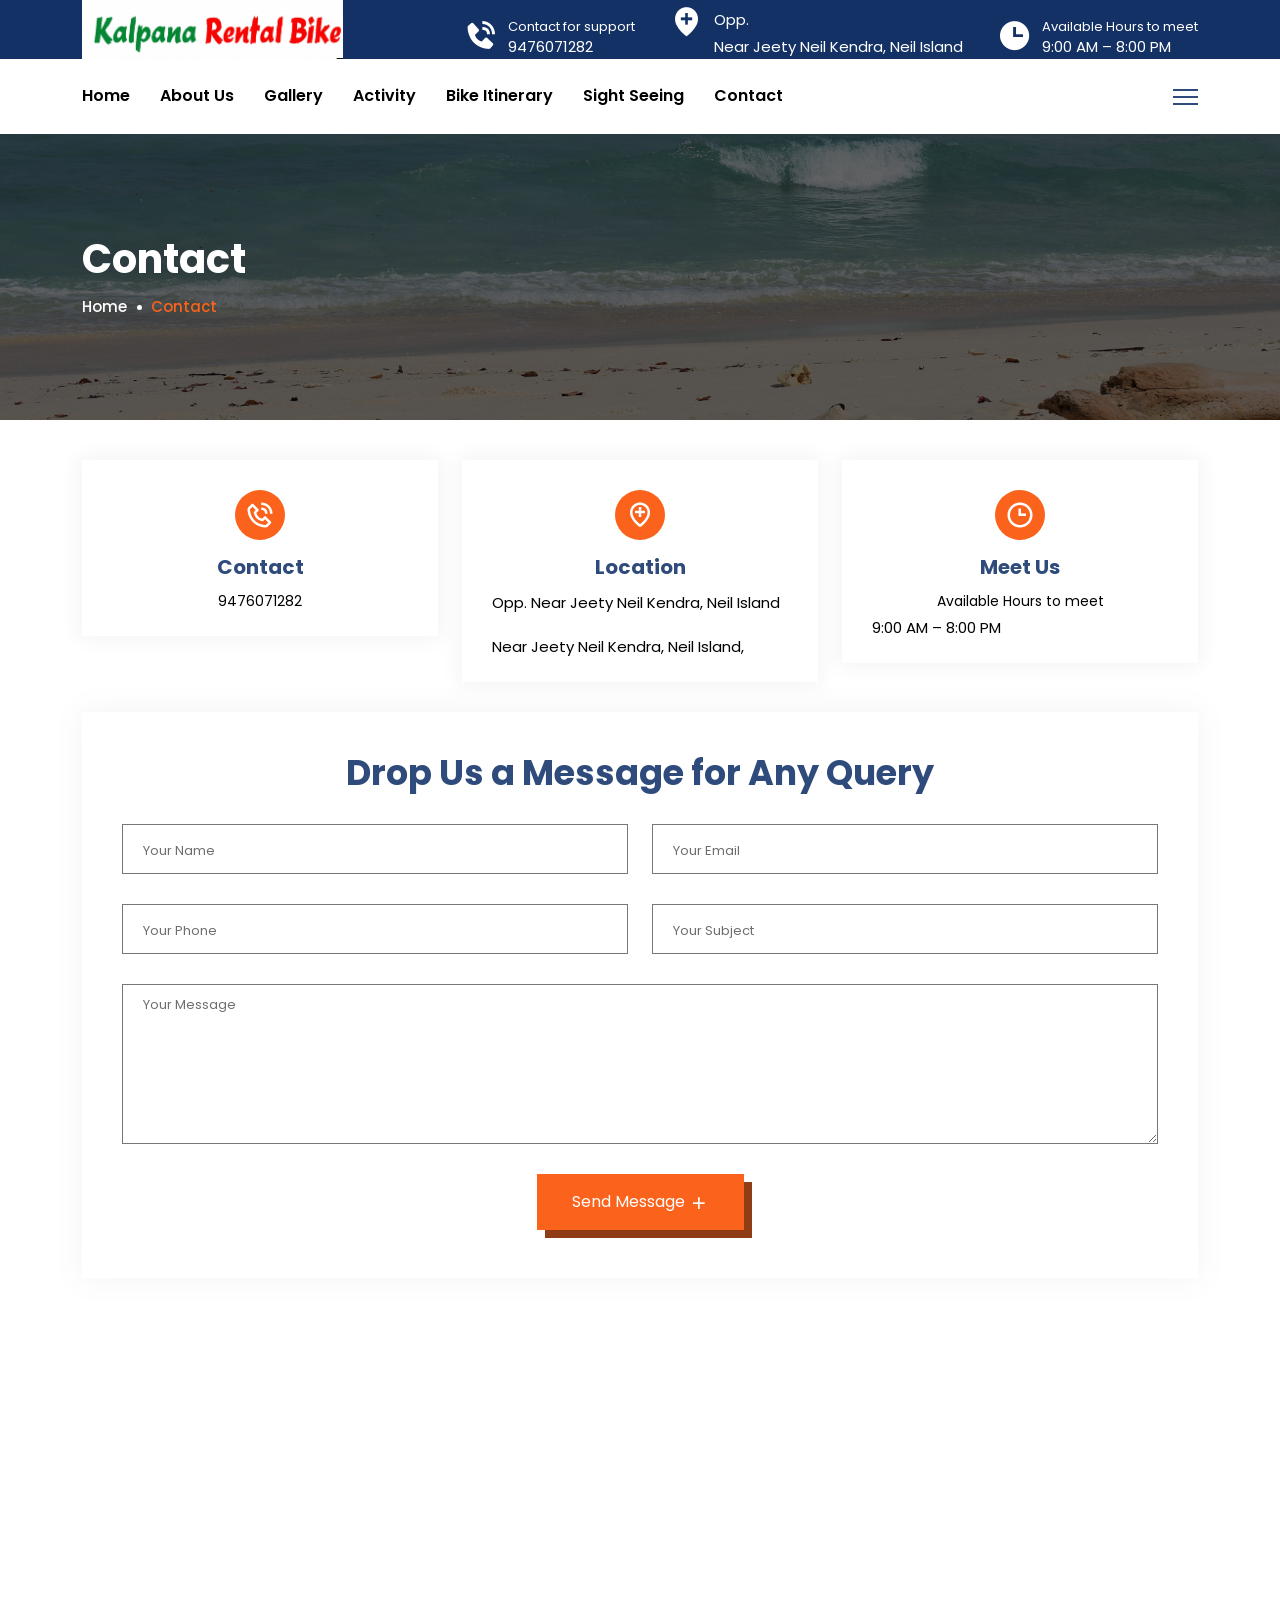
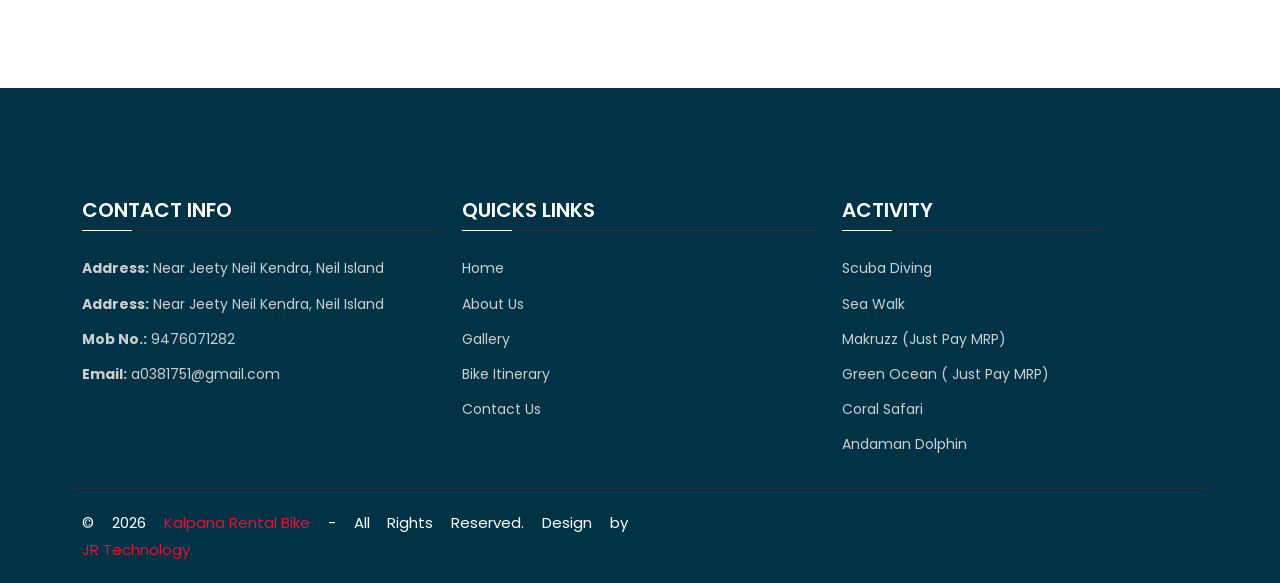
<file: contactus.html>
<!doctype html>
<html lang="zxx">
    <head>
        <!-- Required meta tags -->
        <meta charset="utf-8">
		<meta name="viewport" content="width=device-width, initial-scale=1, shrink-to-fit=no">

		<!-- Revolution CSS -->
		<link rel="stylesheet" href="css/settings.css">
		<link rel="stylesheet" href="css/layers.css">
		<link rel="stylesheet" href="css/navigation.css">
		
        <!-- Bootstrap Min CSS --> 
        <link rel="stylesheet" href="css/bootstrap.min.css">
        <!-- Owl Theme Default Min CSS --> 
        <link rel="stylesheet" href="css/owl.theme.default.min.css">
        <!-- Owl Carousel Min CSS --> 
        <link rel="stylesheet" href="css/owl.carousel.min.css">
        <!-- Owl Magnific Min CSS --> 
        <link rel="stylesheet" href="css/magnific-popup.min.css">
        <!-- Animate Min CSS --> 
        <link rel="stylesheet" href="css/animate.min.css">
        <!-- Boxicons Min CSS --> 
		<link rel="stylesheet" href="css/boxicons.min.css">
        <!-- Meanmenu Min CSS -->
        <link rel="stylesheet" href="css/meanmenu.min.css">
        <!-- Nice Select Min CSS -->
        <link rel="stylesheet" href="css/nice-select.min.css">
		<!-- Odometer Min CSS-->
		<link rel="stylesheet" href="css/odometer.min.css">
		<!-- Date Picker Min CSS -->
        <link rel="stylesheet" href="css/date-picker.min.css">
		<!-- Slick Min CSS -->
        <link rel="stylesheet" href="css/slick.min.css">
        <!-- Style CSS -->
        <link rel="stylesheet" href="css/style.css">
        <!-- Responsive CSS -->
		<link rel="stylesheet" href="css/responsive.css">
		
		<!-- Favicon -->
        <link rel="icon" type="image/png" href="assets/img/favicon.png">
        <!-- Title -->
        <title>Contact Us</title>
    </head>

    <body>
	

	<!-- Start Header Area -->
    <header class="header-area fixed-top">
			<!-- Start Top Header Area -->
			<div class="top-header">
				<div class="container">
					<div class="row align-items-center">
						<div class="col-lg-3">
							<div class="header-left-content">
								<a href="index.html">
									<img src="images/ridgi-logo.png" alt="Ridgi">
								</a>
							</div>
						</div>
						<div class="col-lg-9">
							<div class="header-right-content">
								<ul>
									<li>
										<a href="#">
											<i class='bx bxs-phone-call'></i>
											<span>Contact for support</span>
											9476071282
										</a>
									</li>
									<li>
										<i class='bx bxs-location-plus'></i>
										
										 Opp. <br>Near Jeety Neil Kendra, Neil Island
									</li>
									<li>
										<i class='bx bxs-time'></i>
										<span>Available Hours to meet</span>
										9:00 AM – 8:00 PM
									</li>
								</ul>
							</div>
						</div>
					</div>
				</div>
			</div>
			<!-- End Top Header Area -->

			<!-- Start Ridgi Navbar Area -->
			<div class="ridgi-nav-style">
				<div class="navbar-area">
					<!-- Menu For Mobile Device -->
					<div class="mobile-nav">
						<a href="index.html" class="logo">
							<img src="images/ridgi-logo.png" alt="Ridgi Logo">
						</a>
					</div>
					<!-- Menu For Desktop Device -->
					<div class="main-nav">
						<nav class="navbar navbar-expand-md navbar-light">
							<div class="container">
								<a class="navbar-brand" href="index.html">
									<img src="images/ridgi-logo.png" alt="Ridgi Logo">
								</a>
								<div class="collapse navbar-collapse mean-menu" id="navbarSupportedContent">
									<ul class="navbar-nav mr-auto">
										<li class="nav-item">
											<a href="index.html" >Home
												
											</a>
											
										</li>
										<li class="nav-item">
											<a href="aboutus.html" class="nav-link">About Us</a>
										</li>
										
									
										<li class="nav-item">
											<a href="gallery.html" class="nav-link">Gallery</a>
										</li>

										<li class="nav-item">
											<a href="activity.html" class="nav-link">Activity</a>
										</li>

										<li class="nav-item">
											<a href="bikeitinerary.html" class="nav-link">Bike Itinerary</a>
										</li>
										

										<li class="nav-item">
											<a href="sightseeing.html" class="nav-link">Sight Seeing</a>
										</li>
									
										<li class="nav-item">
											<a href="contactus.html" class="nav-link">Contact</a>
										</li>
									</ul>
									<!-- Start Other Option -->
									<div class="others-option">
										
										
									
										<div class="menu-wrap">
											<button type="button" class="sidebar-menu" data-bs-toggle="modal" data-bs-target="#myModal2">
												<span></span>
												<span></span>
												<span></span>
											</button>
										</div>
									</div>
									<!-- End Other Option -->
								</div>
							</div>
						</nav>
					</div>
				</div>
			</div>
			<!-- End Ridgi Navbar Area -->
		</header>
		<!-- End Header Area -->

		<!-- Start Sidebar Modal -->
		<div class="sidebar-modal text-center">  
			<div class="modal right fade" id="myModal2" tabindex="-1" role="dialog" aria-labelledby="myModalLabel2">
				<div class="modal-dialog" role="document">
					<div class="modal-content">
						<div class="modal-header">
							<button type="button" class="close" data-bs-dismiss="modal" aria-label="Close">
								<span aria-hidden="true">
									<i class='bx bx-x'></i>
								</span>
							</button>
							<h2 class="modal-title" id="myModalLabel2">
								<a href="index.html">
									<img src="images/ridgi-logo.png" alt="Logo">
								</a>
							</h2>
						</div>
						<div class="modal-body">
							<div class="sidebar-modal-widget">
                                
                              
							</div>
							<div class="sidebar-modal-widget">
								<h3 class="title">Contact Info</h3>
								<ul class="contact-info">
									<li>
										<span>9476071282</span>
									</li>
									<li>
										<span><a href="#" >a0381751@gmail.com</a></span>
									</li>
								</ul>
							</div>
							<div class="sidebar-modal-widget">
								<h3 class="title">Connect With Us</h3>
								<ul class="social-list">
									<li>
										<a href="#">
											<i class='bx bxl-facebook'></i>
										</a>
									</li>
								
									<li>
										<a href="#">
											<i class='bx bxl-linkedin'></i>
										</a>
									</li>
									<li>
										<a href="#">
											<i class='bx bxl-instagram'></i>
										</a>
									</li>
								
								</ul>
							</div>
						</div>
					</div>
				</div>
			</div>
		</div>
		<!-- End Sidebar Modal -->

	

		<!-- Start Page Title Area -->
		<div class="page-title-area item-bg-1">
			<div class="container">
				<div class="page-title-content">
					<h2>Contact</h2>
					<ul>
						<li>
							<a href="index.php">
								Home 
							</a>
						</li>
						<li>Contact</li>
					</ul>
				</div>
			</div>
		</div>
		<!-- End Page Title Area -->

		<!-- Start Address Area -->
		<section class="address-area pt-100 pb-70">
			<div class="container">
				<div class="row">
					<div class="col-lg-4 col-md-6">
						<div class="single-address">
							<i class='bx bx-phone-call'></i>
							<h3>Contact</h3>
							
							<a href="#">9476071282</a>
						</div>
					</div>
					<div class="col-lg-4 col-md-6">
						<div class="single-address">
							<i class='bx bx-location-plus'></i>
							<h3>Location</h3>
							
							<p> Opp.
                             Near Jeety Neil Kendra, Neil Island</p>
<br>
                        <p>Near Jeety Neil Kendra, Neil Island, 
							</p>
						</div>
					</div>
					<div class="col-lg-4 col-md-6 offset-md-3 offset-lg-0">
						<div class="single-address">
							<i class='bx bx-time'></i>
							<h3>Meet Us</h3>
							<span>Available Hours to meet</span>
							<p>9:00 AM – 8:00 PM</p>
						</div>
					</div>
				</div>
			</div>
		</section>
		<!-- End Address Area -->

		<!-- Start Contact Area -->
		<section class="contact-area pb-100">
			<div class="container">
				<div class="row">
					<div class="col-12">
						<div class="contact-wrap contact-pages mb-0">
							<div class="contact-form">
								<div class="section-title">
								
									<h2>Drop Us a Message for Any Query</h2>
								</div>
								<form id="contactForm">
									<div class="row">
										<div class="col-lg-6 col-sm-6">
											<div class="form-group">
												<input type="text" name="name" id="name" class="form-control" required data-error="Please enter your name" placeholder="Your Name">
												<div class="help-block with-errors"></div>
											</div>
										</div>
			
										<div class="col-lg-6 col-sm-6">
											<div class="form-group">
												<input type="email" name="email" id="email" class="form-control" required data-error="Please enter your email" placeholder="Your Email">
												<div class="help-block with-errors"></div>
											</div>
										</div>
			
										<div class="col-lg-6 col-sm-6">
											<div class="form-group">
												<input type="text" name="phone_number" id="phone_number" required data-error="Please enter your number" class="form-control" placeholder="Your Phone">
												<div class="help-block with-errors"></div>
											</div>
										</div>
			
										<div class="col-lg-6 col-sm-6">
											<div class="form-group">
												<input type="text" name="msg_subject" id="msg_subject" class="form-control" required data-error="Please enter your subject" placeholder="Your Subject">
												<div class="help-block with-errors"></div>
											</div>
										</div>
			
										<div class="col-lg-12 col-md-12">
											<div class="form-group">
												<textarea name="message" class="form-control" id="message" cols="30" rows="5" required data-error="Write your message" placeholder="Your Message"></textarea>
												<div class="help-block with-errors"></div>
											</div>
										</div>
			
										<div class="col-lg-12 col-md-12">
											<button type="submit" class="default-btn btn-two">
												<span class="label">Send Message</span>
												<i class='bx bx-plus'></i>
											</button>
											<div id="msgSubmit" class="h3 text-center hidden"></div>
											<div class="clearfix"></div>
										</div>
									</div>
								</form>
							</div>
						</div>
					</div>
				</div>
			</div>
		</section>
		<!-- End Contact Area -->

		<!-- Start Map Area -->
		<div class="map-area">
		<iframe src="https://www.google.com/maps/embed?pb=!1m18!1m12!1m3!1d125058.26971063313!2d92.64006127980632!3d11.618293565990529!2m3!1f0!2f0!3f0!3m2!1i1024!2i768!4f13.1!3m3!1m2!1s0x3088946c176b5971%3A0x5bfa43a5e9a5ed30!2sPort%20Blair%2C%20Andaman%20and%20Nicobar%20Islands!5e0!3m2!1sen!2sin!4v1691056183664!5m2!1sen!2sin" width="600" height="450" style="border:0;" allowfullscreen="" loading="lazy" referrerpolicy="no-referrer-when-downgrade"></iframe>
		</div>
		<!-- End Map Area -->

		
		<!-- Start Top Footer Area -->
    <footer class="top-footer-area footer-bg pt-100">
			<div class="container">
				
				<div class="row footer-link-wrap pt-70 pb-70">
					
					<div class="col-lg-4 col-md-6">
						<div class="single-widget">
							<h3>Contact Info</h3>
							<ul>
								<li><b>Address:</b> Near Jeety Neil Kendra, Neil Island</li>
								<li><b>Address:</b> Near Jeety Neil Kendra, Neil Island</li>
								<li><b>Mob No.:</b> <a href="#">9476071282</a></li>
							
								<li><b>Email:</b> <a href="#">a0381751@gmail.com</a></li>
							</ul>
						</div>
					</div>
					<div class="col-lg-4 col-md-6">
						<div class="single-widget">
							<h3>Quicks Links</h3>
							<ul>
								<li><a href="index.html">Home</a></li>
								<li><a href="aboutus.html">About Us</a></li>
							
								<li><a href="gallery.html">Gallery</a></li>
								<li><a href="bikeitinerary.html">Bike Itinerary</a></li>
								<li><a href="contactus.html">Contact Us</a></li>
							</ul>
						</div>
					</div>
					<div class="col-lg-3 col-md-6">
						<div class="single-widget">
							<h3>Activity</h3>
							<ul>
								<li><a href="activity.html">Scuba Diving</a></li>
								<li><a href="activity.html">Sea Walk</a></li>
								<li><a href="activity.html">Makruzz (Just Pay MRP)</a></li>
								<li><a href="activity.html">Green Ocean ( Just Pay MRP)</a></li>
								<li><a href="activity.html">Coral Safari</a></li>
								<li><a href="activity.html">Andaman Dolphin</a></li>
							</ul>
						</div>
					</div>
				</div>
			</div>
		</footer>
		<!-- End Top Footer Area -->

		<!-- Start Bottom Footer Area -->
		<footer class="bottom-footer-area footer-bg">
			<div class="container">
				<div class="row align-items-center">
					<div class="col-lg-6">
						<div class="copy-right">
							<p>&copy; 2026
							<a href="index.html">Kalpana Rental Bike</a> - All Rights Reserved. Design by <a href="http://jrtechnology.in/" target="_blank">JR Technology.</a>
							</p>
						</div>
					</div>
				
				</div>
			</div>
		</footer>
		<!-- End Bottom Footer Area -->
		


		
    <!-- GetButton.io widget -->



<script type="text/javascript">

(function () {

	var options = {

		whatsapp: "+91 9476071282", // WhatsApp number

		call_to_action: "Message us", // Call to action

		position: "left", // Position may be 'right' or 'left'
	};

	var proto = document.location.protocol, host = "getbutton.io", url = proto + "//static." + host;

	var s = document.createElement('script'); s.type = 'text/javascript'; s.async = true; s.src = url + '/widget-send-button/js/init.js';

	s.onload = function () { WhWidgetSendButton.init(host, proto, options); };

	var x = document.getElementsByTagName('script')[0]; x.parentNode.insertBefore(s, x);

})();

</script>
	

    <!-- Start Go Top Area -->
    <div class="go-top">
        <i class='bx bx-chevrons-up bx-fade-up'></i>
        <i class='bx bx-chevrons-up bx-fade-up'></i>
    </div>
    <!-- End Go Top Area --> 

    
    <!-- Jquery MIn JS -->
    <script data-cfasync="false" src="js/email-decode.min.js"></script><script src="js/jquery.min.js"></script>
    <!-- Bootstrap Bundle Min JS -->
    <script src="js/bootstrap.bundle.min.js"></script>
    <!-- Meanmenu Min JS -->
    <script src="js/meanmenu.min.js"></script>
    <!-- Wow Min JS -->
    <script src="js/wow.min.js"></script>
    <!-- Owl Carousel Min JS -->
    <script src="js/owl.carousel.min.js"></script>
    <!-- Owl Magnific Min JS -->
    <script src="js/magnific-popup.min.js"></script>
    <!-- Mixitup Min JS -->
    <script src="js/mixitup.min.js"></script>
    <!-- Nice Select Min JS -->
    <script src="js/nice-select.min.js"></script>
    <!-- Appear Min JS --> 
    <script src="js/appear.min.js"></script>
    <!-- Odometer JS --> 
    <script src="js/odometer.min.js"></script>
    <!-- Bootstrap Datepicker Min JS -->
    <script src="js/bootstrap-datepicker.min.js"></script>
    <!-- Jarallax Min JS --> 
    <script src="js/jarallax.min.js"></script>
    <!-- Slick Min JS -->
    <script src="js/slick.min.js"></script>
    <!-- Form Ajaxchimp Min JS -->
    <script src="js/ajaxchimp.min.js"></script>
    <!-- Form Validator Min JS -->
    <script src="js/form-validator.min.js"></script>
    <!-- Contact JS -->
    <script src="js/contact-form-script.js"></script>
    <!-- Custom JS -->
    <script src="js/custom.js"></script>

    <!-- Revolution JS -->
    <script src="js/jquery.themepunch.tools.min.js"></script>
    <script src="js/jquery.themepunch.revolution.min.js"></script>
    <script src="js/revolution.extension.actions.min.js"></script>
    <script src="js/revolution.extension.carousel.min.js"></script>
    <script src="js/revolution.extension.kenburn.min.js"></script>
    <script src="js/revolution.extension.layeranimation.min.js"></script>
    <script src="js/revolution.extension.migration.min.js"></script>
    <script src="js/revolution.extension.navigation.min.js"></script>
    <script src="js/revolution.extension.parallax.min.js"></script>
    <script src="js/revolution.extension.slideanims.min.js"></script>
    <script src="js/revolution.extension.video.min.js"></script>
    <script src="js/rev-slider-custom.js"></script>
</body>
</html>
</file>
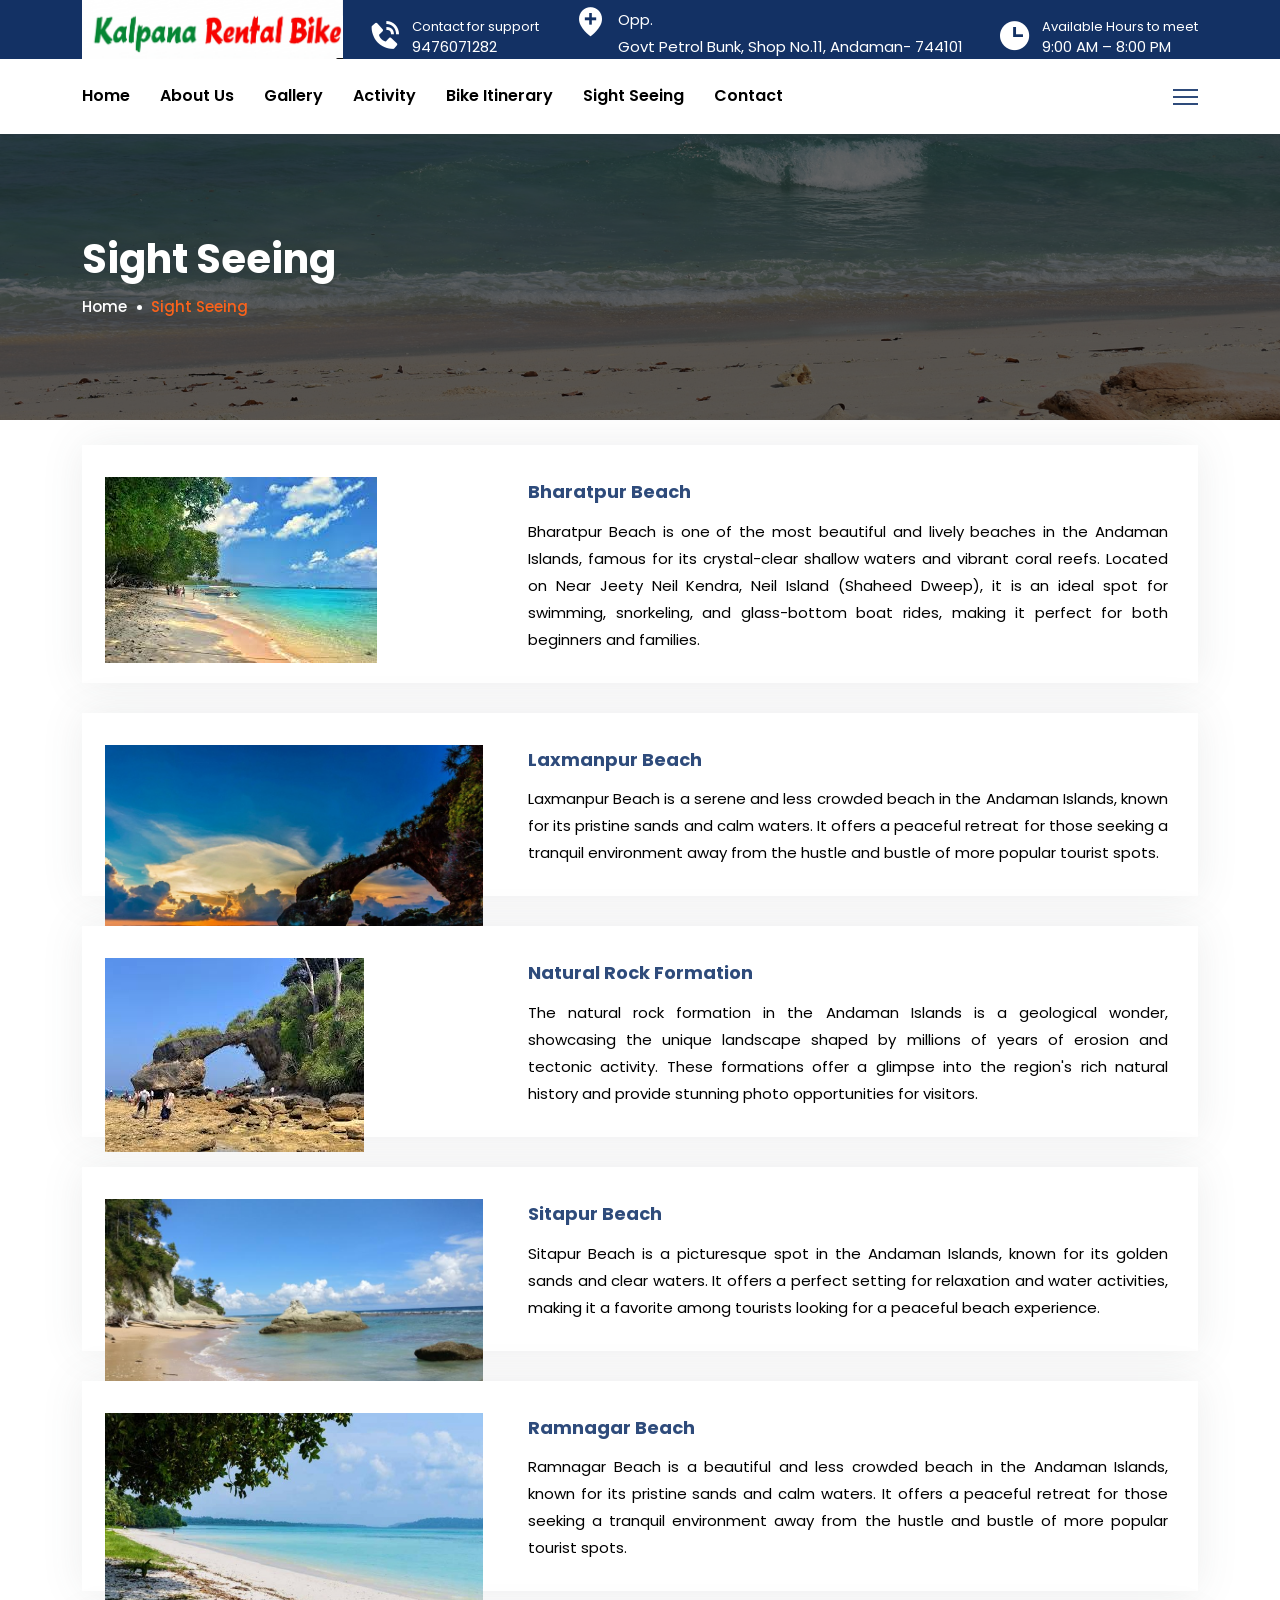
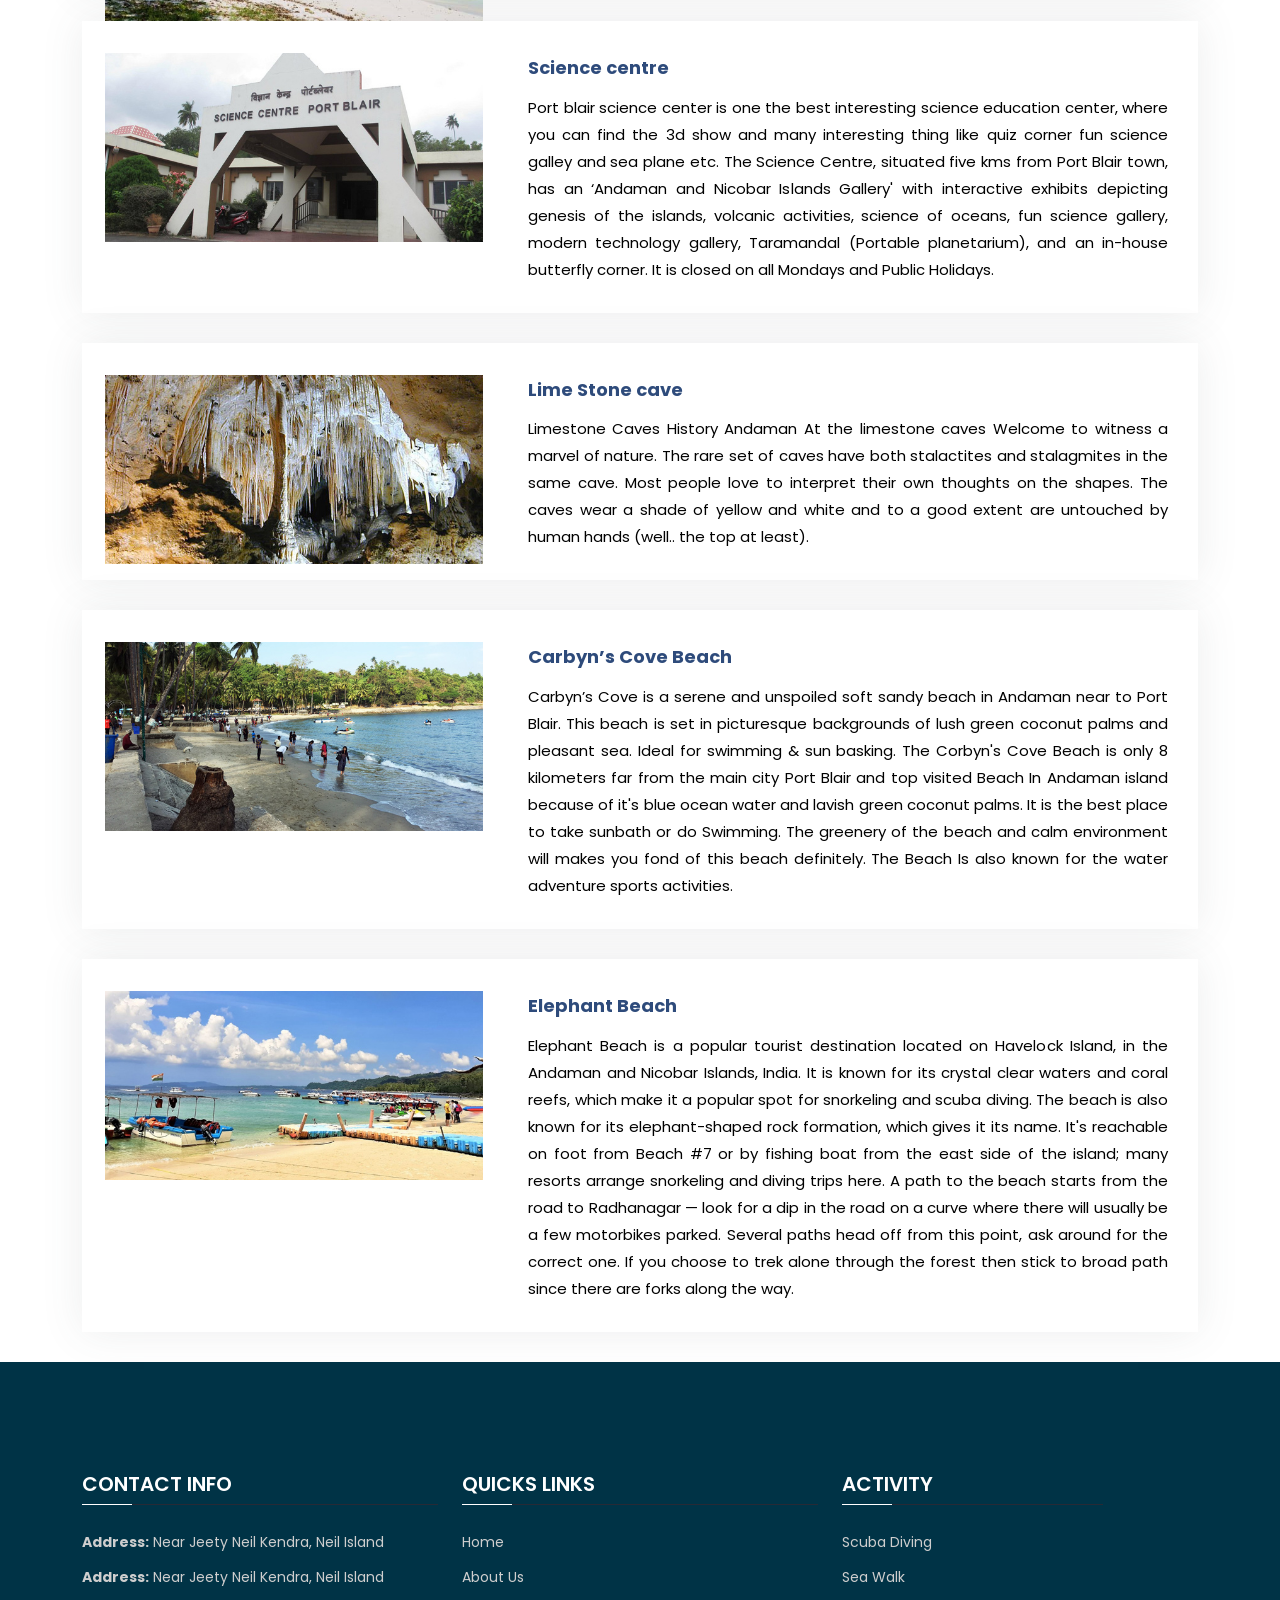
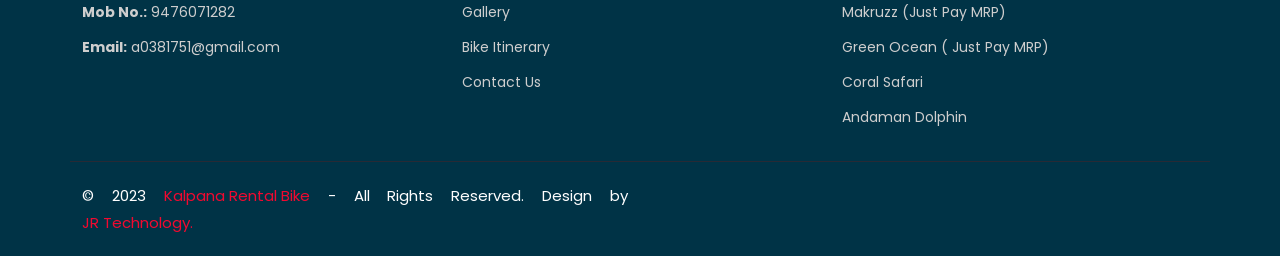
<file: sightseeing.html>
<!doctype html>
<html lang="zxx">
    <head>
        <!-- Required meta tags -->
        <meta charset="utf-8">
		<meta name="viewport" content="width=device-width, initial-scale=1, shrink-to-fit=no">

			<!-- Revolution CSS -->
            <link rel="stylesheet" href="css/settings.css">
		<link rel="stylesheet" href="css/layers.css">
		<link rel="stylesheet" href="css/navigation.css">
		
        <!-- Bootstrap Min CSS --> 
        <link rel="stylesheet" href="css/bootstrap.min.css">
        <!-- Owl Theme Default Min CSS --> 
        <link rel="stylesheet" href="css/owl.theme.default.min.css">
        <!-- Owl Carousel Min CSS --> 
        <link rel="stylesheet" href="css/owl.carousel.min.css">
        <!-- Owl Magnific Min CSS --> 
        <link rel="stylesheet" href="css/magnific-popup.min.css">
        <!-- Animate Min CSS --> 
        <link rel="stylesheet" href="css/animate.min.css">
        <!-- Boxicons Min CSS --> 
		<link rel="stylesheet" href="css/boxicons.min.css">
        <!-- Meanmenu Min CSS -->
        <link rel="stylesheet" href="css/meanmenu.min.css">
        <!-- Nice Select Min CSS -->
        <link rel="stylesheet" href="css/nice-select.min.css">
		<!-- Odometer Min CSS-->
		<link rel="stylesheet" href="css/odometer.min.css">
		<!-- Date Picker Min CSS -->
        <link rel="stylesheet" href="css/date-picker.min.css">
		<!-- Slick Min CSS -->
        <link rel="stylesheet" href="css/slick.min.css">
        <!-- Style CSS -->
        <link rel="stylesheet" href="css/style.css">
        <!-- Responsive CSS -->
		<link rel="stylesheet" href="css/responsive.css">
		
		<!-- Favicon -->
        <link rel="icon" type="image/png" href="assets/img/favicon.png">
        <!-- Title -->
        <title>Sight Seeing</title>
    </head>

    <body> 
	

	<!-- Start Header Area -->
    <header class="header-area fixed-top">
			<!-- Start Top Header Area -->
			<div class="top-header">
				<div class="container">
					<div class="row align-items-center">
						<div class="col-lg-3">
							<div class="header-left-content">
								<a href="index.html">
									<img src="images/ridgi-logo.png" alt="Ridgi">
								</a>
							</div>
						</div>
						<div class="col-lg-9">
							<div class="header-right-content">
								<ul>
									<li>
										<a href="#">
											<i class='bx bxs-phone-call'></i>
											<span>Contact for support</span>
											9476071282
										</a>
									</li>
									<li>
										<i class='bx bxs-location-plus'></i>
										
										 Opp. <br>Govt Petrol Bunk, Shop No.11, Andaman- 744101
									</li>
									<li>
										<i class='bx bxs-time'></i>
										<span>Available Hours to meet</span>
										9:00 AM – 8:00 PM
									</li>
								</ul>
							</div>
						</div>
					</div>
				</div>
			</div>
			<!-- End Top Header Area -->

			<!-- Start Ridgi Navbar Area -->
			<div class="ridgi-nav-style">
				<div class="navbar-area">
					<!-- Menu For Mobile Device -->
					<div class="mobile-nav">
						<a href="index.html" class="logo">
							<img src="images/ridgi-logo.png" alt="Ridgi Logo">
						</a>
					</div>
					<!-- Menu For Desktop Device -->
					<div class="main-nav">
						<nav class="navbar navbar-expand-md navbar-light">
							<div class="container">
								<a class="navbar-brand" href="index.html">
									<img src="images/ridgi-logo.png" alt="Ridgi Logo">
								</a>
								<div class="collapse navbar-collapse mean-menu" id="navbarSupportedContent">
									<ul class="navbar-nav mr-auto">
										<li class="nav-item">
											<a href="index.html" >Home
												
											</a>
											
										</li>
										<li class="nav-item">
											<a href="aboutus.html" class="nav-link">About Us</a>
										</li>
										
									
										<li class="nav-item">
											<a href="gallery.html" class="nav-link">Gallery</a>
										</li>

										<li class="nav-item">
											<a href="activity.html" class="nav-link">Activity</a>
										</li>

										<li class="nav-item">
											<a href="bikeitinerary.html" class="nav-link">Bike Itinerary</a>
										</li>
										

										<li class="nav-item">
											<a href="sightseeing.html" class="nav-link">Sight Seeing</a>
										</li>
									
										<li class="nav-item">
											<a href="contactus.html" class="nav-link">Contact</a>
										</li>
									</ul>
									<!-- Start Other Option -->
									<div class="others-option">
										
										
									
										<div class="menu-wrap">
											<button type="button" class="sidebar-menu" data-bs-toggle="modal" data-bs-target="#myModal2">
												<span></span>
												<span></span>
												<span></span>
											</button>
										</div>
									</div>
									<!-- End Other Option -->
								</div>
							</div>
						</nav>
					</div>
				</div>
			</div>
			<!-- End Ridgi Navbar Area -->
		</header>
		<!-- End Header Area -->

		<!-- Start Sidebar Modal -->
		<div class="sidebar-modal text-center">  
			<div class="modal right fade" id="myModal2" tabindex="-1" role="dialog" aria-labelledby="myModalLabel2">
				<div class="modal-dialog" role="document">
					<div class="modal-content">
						<div class="modal-header">
							<button type="button" class="close" data-bs-dismiss="modal" aria-label="Close">
								<span aria-hidden="true">
									<i class='bx bx-x'></i>
								</span>
							</button>
							<h2 class="modal-title" id="myModalLabel2">
								<a href="index.html">
									<img src="images/ridgi-logo.png" alt="Logo">
								</a>
							</h2>
						</div>
						<div class="modal-body">
							<div class="sidebar-modal-widget">
                                
                              
							</div>
							<div class="sidebar-modal-widget">
								<h3 class="title">Contact Info</h3>
								<ul class="contact-info">
									<li>
										<span>9476071282</span>
									</li>
									<li>
										<span><a href="#" >a0381751@gmail.com</a></span>
									</li>
								</ul>
							</div>
							<div class="sidebar-modal-widget">
								<h3 class="title">Connect With Us</h3>
								<ul class="social-list">
									<li>
										<a href="#">
											<i class='bx bxl-facebook'></i>
										</a>
									</li>
								
									<li>
										<a href="#">
											<i class='bx bxl-linkedin'></i>
										</a>
									</li>
									<li>
										<a href="#">
											<i class='bx bxl-instagram'></i>
										</a>
									</li>
								
								</ul>
							</div>
						</div>
					</div>
				</div>
			</div>
		</div>
		<!-- End Sidebar Modal -->

		

		<!-- Start Page Title Area -->
		<div class="page-title-area item-bg-1">
			<div class="container">
				<div class="page-title-content">
					<h2>Sight Seeing</h2>
					<ul>
						<li>
							<a href="index.php">
								Home 
							</a>
						</li>
						<li>Sight Seeing</li>
					</ul>
				</div>
			</div>
		</div>
		<!-- End Page Title Area -->
		
		<!-- Start Products Area -->
        <div class="blog-details-area ptb-100">
			<div class="container">
				<div class="row">
					<div class="col-lg-12 col-md-12">
						<div class="row">
							<div class="col-lg-12">
								<div class="single-product-box single-product-box-list">
									<div class="product-image">
										<img src="images/bharatpur beach.jpg" alt="Bharatpur Beach">
									</div>
									<div class="product-content">
										<h3>Bharatpur Beach</h3>
										<p>Bharatpur Beach is one of the most beautiful and lively beaches in the Andaman Islands, famous for its crystal-clear shallow waters and vibrant coral reefs. Located on Near Jeety Neil Kendra, Neil Island (Shaheed Dweep), it is an ideal spot for swimming,
											 snorkeling, and glass-bottom boat rides, making it perfect for both beginners and families.</p>
									
										
									</div>
								</div>
							</div>
							<div class="col-lg-12">
								<div class="single-product-box single-product-box-list">
									<div class="product-image">
										<img src="images/laxmipur beach.jpg" alt="image">
									</div>
								
									<div class="product-content">
										<h3>
                                        Laxmanpur Beach 	
										</h3>
										<p>Laxmanpur Beach is a serene and less crowded beach in the Andaman Islands, known for its pristine sands and calm waters. It offers a peaceful retreat for those seeking a tranquil environment away from the hustle and bustle of more popular tourist spots.</p>
									
									</div>
								
								</div>
							</div>
							<div class="col-lg-12">
								<div class="single-product-box single-product-box-list">
									<div class="product-image">
										<img src="images/natural rock.jpg" alt="image">
									</div>
									
									<div class="product-content">
										<h3>
                                        Natural Rock Formation
										</h3>
										<p>The natural rock formation in the Andaman Islands is a geological wonder, showcasing the unique landscape shaped by millions of years of erosion and tectonic activity. These formations offer a glimpse into the region's rich natural history and provide stunning photo opportunities for visitors.</p>
										
									</div>
								</div>
							</div>
							<div class="col-lg-12">
								<div class="single-product-box single-product-box-list">
									<div class="product-image">
										<img src="images/sitapur beach.jpg" alt="image">
									</div>
								
									<div class="product-content">
										<h3>
                                        Sitapur Beach
										</h3>
                                        <p>Sitapur Beach is a picturesque spot in the Andaman Islands, known for its golden sands and clear waters. It offers a perfect setting for relaxation and water activities, making it a favorite among tourists looking for a peaceful beach experience.</p>
										
									</div>
									
								</div>
							</div>
							<div class="col-lg-12">
								<div class="single-product-box single-product-box-list">
									<div class="product-image">
										<img src="images/ramnagar beach.jpg" alt="image">
									</div>
								
									<div class="product-content">
										<h3>
                                        Ramnagar Beach
										</h3>
                                        <p>Ramnagar Beach is a beautiful and less crowded beach in the Andaman Islands, known for its pristine sands and calm waters. It offers a peaceful retreat for those seeking a tranquil environment away from the hustle and bustle of more popular tourist spots.</p>
									
									</div>
								</div>
							</div>
							<div class="col-lg-12">
								<div class="single-product-box single-product-box-list">
									<div class="product-image">
										<img src="images/sightseeing6.jpg" alt="image">
									</div>
									
									<div class="product-content">
										<h3>
                                        Science centre	
										</h3>
										<p>Port blair science center is one the best interesting science education center, where you can find the 3d show and many interesting thing like quiz corner fun science galley and sea plane etc.
                                        The Science Centre, situated five kms from Port Blair town, has an ‘Andaman and Nicobar Islands Gallery' with interactive exhibits depicting genesis of the islands, volcanic activities, science of oceans,
                                         fun science gallery, modern technology gallery, Taramandal (Portable planetarium), and an in-house butterfly corner. It is closed on all Mondays and Public Holidays.
                                        
                                        </p>
									
									</div>
									
								</div>
							</div>
							

                            <div class="col-lg-12">
								<div class="single-product-box single-product-box-list">
									<div class="product-image">
										<img src="images/sightseeing7.jpg" alt="image">
									</div>
									
									<div class="product-content">
										<h3>
                                        Lime Stone cave	
										</h3>
										<p>Limestone Caves History Andaman At the limestone caves Welcome to witness a marvel of nature. The rare set of caves have both stalactites and stalagmites in the same cave. Most people love to interpret their own thoughts on the shapes. The caves wear a shade of yellow and white and to a good extent are untouched by human hands (well.. the top at least).</p>
									
									</div>
									
								</div>
							</div>



                            <div class="col-lg-12">
								<div class="single-product-box single-product-box-list">
									<div class="product-image">
										<img src="images/sightseeing8.jpg" alt="image">
									</div>
									
									<div class="product-content">
										<h3>
                                        Carbyn’s Cove Beach
										</h3>
										<p>Carbyn’s Cove is a serene and unspoiled soft sandy beach in Andaman near to Port Blair. This beach is set in picturesque backgrounds of lush green coconut palms and pleasant sea. Ideal for swimming & sun basking.
                                        The Corbyn's Cove Beach is only 8 kilometers far from the main city Port Blair and top visited Beach In Andaman island because of it's blue ocean water and lavish green coconut palms. It is the best place to take sunbath or do Swimming. The greenery of the beach and calm environment will makes you fond of this beach definitely. The Beach Is also known for the water adventure sports activities.
                                        </p>
									
									</div>
									
								</div>
							</div>


                            <div class="col-lg-12">
								<div class="single-product-box single-product-box-list">
									<div class="product-image">
										<img src="images/sightseeing9.jpg" alt="image">
									</div>
									
									<div class="product-content">
										<h3>
                                        Elephant Beach
										</h3>
										<p>Elephant Beach is a popular tourist destination located on Havelock Island, in the Andaman and Nicobar Islands, India. It is known for its crystal clear waters and coral reefs, which make it a popular spot for snorkeling and scuba diving. The beach is also known for its elephant-shaped rock formation, which gives it its name.
                                        It's reachable on foot from Beach #7 or by fishing boat from the east side of the island; many resorts arrange snorkeling and diving trips here. A path to the beach starts from the road to Radhanagar — look for a dip in the road on a curve where there will usually be a few motorbikes parked.
                                         Several paths head off from this point, ask around for the correct one. If you choose to trek alone through the forest then stick to broad path since there are forks along the way.
                                        </p>
									
									</div>
									
								</div>
							</div>
							


                          
						
						</div>
					</div>
				</div>
			</div>
		</div>
		<!-- End Products Area -->
		
				
		<!-- Start Top Footer Area -->
    <footer class="top-footer-area footer-bg pt-100">
			<div class="container">
				
				<div class="row footer-link-wrap pt-70 pb-70">
					
					<div class="col-lg-4 col-md-6">
						<div class="single-widget">
							<h3>Contact Info</h3>
							<ul>
								<li><b>Address:</b> Near Jeety Neil Kendra, Neil Island</li>
								<li><b>Address:</b> Near Jeety Neil Kendra, Neil Island</li>
								<li><b>Mob No.:</b> <a href="#">9476071282</a></li>
							
								<li><b>Email:</b> <a href="#">a0381751@gmail.com</a></li>
							</ul>
						</div>
					</div>
					<div class="col-lg-4 col-md-6">
						<div class="single-widget">
							<h3>Quicks Links</h3>
							<ul>
								<li><a href="index.html">Home</a></li>
								<li><a href="aboutus.html">About Us</a></li>
							
								<li><a href="gallery.html">Gallery</a></li>
								<li><a href="bikeitinerary.html">Bike Itinerary</a></li>
								<li><a href="contactus.html">Contact Us</a></li>
							</ul>
						</div>
					</div>
					<div class="col-lg-3 col-md-6">
						<div class="single-widget">
							<h3>Activity</h3>
							<ul>
								<li><a href="activity.html">Scuba Diving</a></li>
								<li><a href="activity.html">Sea Walk</a></li>
								<li><a href="activity.html">Makruzz (Just Pay MRP)</a></li>
								<li><a href="activity.html">Green Ocean ( Just Pay MRP)</a></li>
								<li><a href="activity.html">Coral Safari</a></li>
								<li><a href="activity.html">Andaman Dolphin</a></li>
							</ul>
						</div>
					</div>
				</div>
			</div>
		</footer>
		<!-- End Top Footer Area -->

		<!-- Start Bottom Footer Area -->
		<footer class="bottom-footer-area footer-bg">
			<div class="container">
				<div class="row align-items-center">
					<div class="col-lg-6">
						<div class="copy-right">
							<p>&copy; 2023
							<a href="index.html">Kalpana Rental Bike</a> - All Rights Reserved. Design by <a href="http://jrtechnology.in/" target="_blank">JR Technology.</a>
							</p>
						</div>
					</div>
				
				</div>
			</div>
		</footer>
		<!-- End Bottom Footer Area -->
		


		
    <!-- GetButton.io widget -->



<script type="text/javascript">

(function () {

	var options = {

		whatsapp: "+91 9476071282", // WhatsApp number

		call_to_action: "Message us", // Call to action

		position: "left", // Position may be 'right' or 'left'
	};

	var proto = document.location.protocol, host = "getbutton.io", url = proto + "//static." + host;

	var s = document.createElement('script'); s.type = 'text/javascript'; s.async = true; s.src = url + '/widget-send-button/js/init.js';

	s.onload = function () { WhWidgetSendButton.init(host, proto, options); };

	var x = document.getElementsByTagName('script')[0]; x.parentNode.insertBefore(s, x);

})();

</script>
	

    <!-- Start Go Top Area -->
    <div class="go-top">
        <i class='bx bx-chevrons-up bx-fade-up'></i>
        <i class='bx bx-chevrons-up bx-fade-up'></i>
    </div>
    <!-- End Go Top Area --> 

    
    <!-- Jquery MIn JS -->
    <script data-cfasync="false" src="js/email-decode.min.js"></script><script src="js/jquery.min.js"></script>
    <!-- Bootstrap Bundle Min JS -->
    <script src="js/bootstrap.bundle.min.js"></script>
    <!-- Meanmenu Min JS -->
    <script src="js/meanmenu.min.js"></script>
    <!-- Wow Min JS -->
    <script src="js/wow.min.js"></script>
    <!-- Owl Carousel Min JS -->
    <script src="js/owl.carousel.min.js"></script>
    <!-- Owl Magnific Min JS -->
    <script src="js/magnific-popup.min.js"></script>
    <!-- Mixitup Min JS -->
    <script src="js/mixitup.min.js"></script>
    <!-- Nice Select Min JS -->
    <script src="js/nice-select.min.js"></script>
    <!-- Appear Min JS --> 
    <script src="js/appear.min.js"></script>
    <!-- Odometer JS --> 
    <script src="js/odometer.min.js"></script>
    <!-- Bootstrap Datepicker Min JS -->
    <script src="js/bootstrap-datepicker.min.js"></script>
    <!-- Jarallax Min JS --> 
    <script src="js/jarallax.min.js"></script>
    <!-- Slick Min JS -->
    <script src="js/slick.min.js"></script>
    <!-- Form Ajaxchimp Min JS -->
    <script src="js/ajaxchimp.min.js"></script>
    <!-- Form Validator Min JS -->
    <script src="js/form-validator.min.js"></script>
    <!-- Contact JS -->
    <script src="js/contact-form-script.js"></script>
    <!-- Custom JS -->
    <script src="js/custom.js"></script>

    <!-- Revolution JS -->
    <script src="js/jquery.themepunch.tools.min.js"></script>
    <script src="js/jquery.themepunch.revolution.min.js"></script>
    <script src="js/revolution.extension.actions.min.js"></script>
    <script src="js/revolution.extension.carousel.min.js"></script>
    <script src="js/revolution.extension.kenburn.min.js"></script>
    <script src="js/revolution.extension.layeranimation.min.js"></script>
    <script src="js/revolution.extension.migration.min.js"></script>
    <script src="js/revolution.extension.navigation.min.js"></script>
    <script src="js/revolution.extension.parallax.min.js"></script>
    <script src="js/revolution.extension.slideanims.min.js"></script>
    <script src="js/revolution.extension.video.min.js"></script>
    <script src="js/rev-slider-custom.js"></script>
</body>
</html>
</file>
<file: css/settings.css>
/*-----------------------------------------------------------------------------

-	Revolution Slider 5.0 Default Style Settings -

Screen Stylesheet

version:   	5.4.5
date:      	15/05/17
author:		themepunch
email:     	info@themepunch.com
website:   	http://www.themepunch.com
-----------------------------------------------------------------------------*/
#debungcontrolls,.debugtimeline{width:100%;box-sizing:border-box}.rev_column,.rev_column .tp-parallax-wrap,.tp-svg-layer svg{vertical-align:top}#debungcontrolls{z-index:100000;position:fixed;bottom:0;height:auto;background:rgba(0,0,0,.6);padding:10px}.debugtimeline{height:10px;position:relative;margin-bottom:3px;display:none;white-space:nowrap}.debugtimeline:hover{height:15px}.the_timeline_tester{background:#e74c3c;position:absolute;top:0;left:0;height:100%;width:0}.rs-go-fullscreen{position:fixed!important;width:100%!important;height:100%!important;top:0!important;left:0!important;z-index:9999999!important;background:#fff!important}.debugtimeline.tl_slide .the_timeline_tester{background:#f39c12}.debugtimeline.tl_frame .the_timeline_tester{background:#3498db}.debugtimline_txt{color:#fff;font-weight:400;font-size:7px;position:absolute;left:10px;top:0;white-space:nowrap;line-height:10px}.rtl{direction:rtl}@font-face{font-family:revicons;src:url(../fonts/revicons/revicons.eot?5510888);src:url(../fonts/revicons/revicons.eot?5510888#iefix) format('embedded-opentype'),url(../fonts/revicons/revicons.woff?5510888) format('woff'),url(../fonts/revicons/revicons.ttf?5510888) format('truetype'),url(../fonts/revicons/revicons.svg?5510888#revicons) format('svg');font-weight:400;font-style:normal}[class*=" revicon-"]:before,[class^=revicon-]:before{font-family:revicons;font-style:normal;font-weight:400;speak:none;display:inline-block;text-decoration:inherit;width:1em;margin-right:.2em;text-align:center;font-variant:normal;text-transform:none;line-height:1em;margin-left:.2em}.revicon-search-1:before{content:'\e802'}.revicon-pencil-1:before{content:'\e831'}.revicon-picture-1:before{content:'\e803'}.revicon-cancel:before{content:'\e80a'}.revicon-info-circled:before{content:'\e80f'}.revicon-trash:before{content:'\e801'}.revicon-left-dir:before{content:'\e817'}.revicon-right-dir:before{content:'\e818'}.revicon-down-open:before{content:'\e83b'}.revicon-left-open:before{content:'\e819'}.revicon-right-open:before{content:'\e81a'}.revicon-angle-left:before{content:'\e820'}.revicon-angle-right:before{content:'\e81d'}.revicon-left-big:before{content:'\e81f'}.revicon-right-big:before{content:'\e81e'}.revicon-magic:before{content:'\e807'}.revicon-picture:before{content:'\e800'}.revicon-export:before{content:'\e80b'}.revicon-cog:before{content:'\e832'}.revicon-login:before{content:'\e833'}.revicon-logout:before{content:'\e834'}.revicon-video:before{content:'\e805'}.revicon-arrow-combo:before{content:'\e827'}.revicon-left-open-1:before{content:'\e82a'}.revicon-right-open-1:before{content:'\e82b'}.revicon-left-open-mini:before{content:'\e822'}.revicon-right-open-mini:before{content:'\e823'}.revicon-left-open-big:before{content:'\e824'}.revicon-right-open-big:before{content:'\e825'}.revicon-left:before{content:'\e836'}.revicon-right:before{content:'\e826'}.revicon-ccw:before{content:'\e808'}.revicon-arrows-ccw:before{content:'\e806'}.revicon-palette:before{content:'\e829'}.revicon-list-add:before{content:'\e80c'}.revicon-doc:before{content:'\e809'}.revicon-left-open-outline:before{content:'\e82e'}.revicon-left-open-2:before{content:'\e82c'}.revicon-right-open-outline:before{content:'\e82f'}.revicon-right-open-2:before{content:'\e82d'}.revicon-equalizer:before{content:'\e83a'}.revicon-layers-alt:before{content:'\e804'}.revicon-popup:before{content:'\e828'}.rev_slider_wrapper{position:relative;z-index:0;width:100%}.rev_slider{position:relative;overflow:visible}.entry-content .rev_slider a,.rev_slider a{box-shadow:none}.tp-overflow-hidden{overflow:hidden!important}.group_ov_hidden{overflow:hidden}.rev_slider img,.tp-simpleresponsive img{max-width:none!important;transition:none;margin:0;padding:0;border:none}.rev_slider .no-slides-text{font-weight:700;text-align:center;padding-top:80px}.rev_slider>ul,.rev_slider>ul>li,.rev_slider>ul>li:before,.rev_slider_wrapper>ul,.tp-revslider-mainul>li,.tp-revslider-mainul>li:before,.tp-simpleresponsive>ul,.tp-simpleresponsive>ul>li,.tp-simpleresponsive>ul>li:before{list-style:none!important;position:absolute;margin:0!important;padding:0!important;overflow-x:visible;overflow-y:visible;background-image:none;background-position:0 0;text-indent:0;top:0;left:0}.rev_slider>ul>li,.rev_slider>ul>li:before,.tp-revslider-mainul>li,.tp-revslider-mainul>li:before,.tp-simpleresponsive>ul>li,.tp-simpleresponsive>ul>li:before{visibility:hidden}.tp-revslider-mainul,.tp-revslider-slidesli{padding:0!important;margin:0!important;list-style:none!important}.fullscreen-container,.fullwidthbanner-container{padding:0;position:relative}.rev_slider li.tp-revslider-slidesli{position:absolute!important}.tp-caption .rs-untoggled-content{display:block}.tp-caption .rs-toggled-content{display:none}.rs-toggle-content-active.tp-caption .rs-toggled-content{display:block}.rs-toggle-content-active.tp-caption .rs-untoggled-content{display:none}.rev_slider .caption,.rev_slider .tp-caption{position:relative;visibility:hidden;white-space:nowrap;display:block;-webkit-font-smoothing:antialiased!important;z-index:1}.rev_slider .caption,.rev_slider .tp-caption,.tp-simpleresponsive img{-moz-user-select:none;-khtml-user-select:none;-webkit-user-select:none;-o-user-select:none}.rev_slider .tp-mask-wrap .tp-caption,.rev_slider .tp-mask-wrap :last-child,.wpb_text_column .rev_slider .tp-mask-wrap .tp-caption,.wpb_text_column .rev_slider .tp-mask-wrap :last-child{margin-bottom:0}.tp-svg-layer svg{width:100%;height:100%;position:relative}.tp-carousel-wrapper{cursor:url(openhand.cur),move}.tp-carousel-wrapper.dragged{cursor:url(closedhand.cur),move}.tp_inner_padding{box-sizing:border-box;max-height:none!important}.tp-caption.tp-layer-selectable{-moz-user-select:all;-khtml-user-select:all;-webkit-user-select:all;-o-user-select:all}.tp-caption.tp-hidden-caption,.tp-forcenotvisible,.tp-hide-revslider,.tp-parallax-wrap.tp-hidden-caption{visibility:hidden!important;display:none!important}.rev_slider audio,.rev_slider embed,.rev_slider iframe,.rev_slider object,.rev_slider video{max-width:none!important}.tp-element-background{position:absolute;top:0;left:0;width:100%;height:100%;z-index:0}.tp-blockmask,.tp-blockmask_in,.tp-blockmask_out{position:absolute;top:0;left:0;width:100%;height:100%;background:#fff;z-index:1000;transform:scaleX(0) scaleY(0)}.tp-parallax-wrap{transform-style:preserve-3d}.rev_row_zone{position:absolute;width:100%;left:0;box-sizing:border-box;min-height:50px;font-size:0}.rev_column_inner,.rev_slider .tp-caption.rev_row{position:relative;width:100%!important;box-sizing:border-box}.rev_row_zone_top{top:0}.rev_row_zone_middle{top:50%;transform:translateY(-50%)}.rev_row_zone_bottom{bottom:0}.rev_slider .tp-caption.rev_row{display:table;table-layout:fixed;vertical-align:top;height:auto!important;font-size:0}.rev_column{display:table-cell;position:relative;height:auto;box-sizing:border-box;font-size:0}.rev_column_inner{display:block;height:auto!important;white-space:normal!important}.rev_column_bg{width:100%;height:100%;position:absolute;top:0;left:0;z-index:0;box-sizing:border-box;background-clip:content-box;border:0 solid transparent}.tp-caption .backcorner,.tp-caption .backcornertop,.tp-caption .frontcorner,.tp-caption .frontcornertop{height:0;top:0;width:0;position:absolute}.rev_column_inner .tp-loop-wrap,.rev_column_inner .tp-mask-wrap,.rev_column_inner .tp-parallax-wrap{text-align:inherit}.rev_column_inner .tp-mask-wrap{display:inline-block}.rev_column_inner .tp-parallax-wrap,.rev_column_inner .tp-parallax-wrap .tp-loop-wrap,.rev_column_inner .tp-parallax-wrap .tp-mask-wrap{position:relative!important;left:auto!important;top:auto!important;line-height:0}.tp-video-play-button,.tp-video-play-button i{line-height:50px!important;vertical-align:top;text-align:center}.rev_column_inner .rev_layer_in_column,.rev_column_inner .tp-parallax-wrap,.rev_column_inner .tp-parallax-wrap .tp-loop-wrap,.rev_column_inner .tp-parallax-wrap .tp-mask-wrap{vertical-align:top}.rev_break_columns{display:block!important}.rev_break_columns .tp-parallax-wrap.rev_column{display:block!important;width:100%!important}.fullwidthbanner-container{overflow:hidden}.fullwidthbanner-container .fullwidthabanner{width:100%;position:relative}.tp-static-layers{position:absolute;z-index:101;top:0;left:0}.tp-caption .frontcorner{border-left:40px solid transparent;border-right:0 solid transparent;border-top:40px solid #00A8FF;left:-40px}.tp-caption .backcorner{border-left:0 solid transparent;border-right:40px solid transparent;border-bottom:40px solid #00A8FF;right:0}.tp-caption .frontcornertop{border-left:40px solid transparent;border-right:0 solid transparent;border-bottom:40px solid #00A8FF;left:-40px}.tp-caption .backcornertop{border-left:0 solid transparent;border-right:40px solid transparent;border-top:40px solid #00A8FF;right:0}.tp-layer-inner-rotation{position:relative!important}img.tp-slider-alternative-image{width:100%;height:auto}.caption.fullscreenvideo,.rs-background-video-layer,.tp-caption.coverscreenvideo,.tp-caption.fullscreenvideo{width:100%;height:100%;top:0;left:0;position:absolute}.noFilterClass{filter:none!important}.rs-background-video-layer{visibility:hidden;z-index:0}.caption.fullscreenvideo audio,.caption.fullscreenvideo iframe,.caption.fullscreenvideo video,.tp-caption.fullscreenvideo iframe,.tp-caption.fullscreenvideo iframe audio,.tp-caption.fullscreenvideo iframe video{width:100%!important;height:100%!important;display:none}.fullcoveredvideo audio,.fullscreenvideo audio .fullcoveredvideo video,.fullscreenvideo video{background:#000}.fullcoveredvideo .tp-poster{background-position:center center;background-size:cover;width:100%;height:100%;top:0;left:0}.videoisplaying .html5vid .tp-poster{display:none}.tp-video-play-button{background:#000;background:rgba(0,0,0,.3);border-radius:5px;position:absolute;top:50%;left:50%;color:#FFF;margin-top:-25px;margin-left:-25px;cursor:pointer;width:50px;height:50px;box-sizing:border-box;display:inline-block;z-index:4;opacity:0;transition:opacity .3s ease-out!important}.tp-audio-html5 .tp-video-play-button,.tp-hiddenaudio{display:none!important}.tp-caption .html5vid{width:100%!important;height:100%!important}.tp-video-play-button i{width:50px;height:50px;display:inline-block;font-size:40px!important}.rs-fullvideo-cover,.tp-dottedoverlay,.tp-shadowcover{height:100%;top:0;left:0;position:absolute}.tp-caption:hover .tp-video-play-button{opacity:1;display:block}.tp-caption .tp-revstop{display:none;border-left:5px solid #fff!important;border-right:5px solid #fff!important;margin-top:15px!important;line-height:20px!important;vertical-align:top;font-size:25px!important}.tp-seek-bar,.tp-video-button,.tp-volume-bar{outline:0;line-height:12px;margin:0;cursor:pointer}.videoisplaying .revicon-right-dir{display:none}.videoisplaying .tp-revstop{display:inline-block}.videoisplaying .tp-video-play-button{display:none}.fullcoveredvideo .tp-video-play-button{display:none!important}.fullscreenvideo .fullscreenvideo audio,.fullscreenvideo .fullscreenvideo video{object-fit:contain!important}.fullscreenvideo .fullcoveredvideo audio,.fullscreenvideo .fullcoveredvideo video{object-fit:cover!important}.tp-video-controls{position:absolute;bottom:0;left:0;right:0;padding:5px;opacity:0;transition:opacity .3s;background-image:linear-gradient(to bottom,#000 13%,#323232 100%);display:table;max-width:100%;overflow:hidden;box-sizing:border-box}.rev-btn.rev-hiddenicon i,.rev-btn.rev-withicon i{transition:all .2s ease-out!important;font-size:15px}.tp-caption:hover .tp-video-controls{opacity:.9}.tp-video-button{background:rgba(0,0,0,.5);border:0;border-radius:3px;font-size:12px;color:#fff;padding:0}.tp-video-button:hover{cursor:pointer}.tp-video-button-wrap,.tp-video-seek-bar-wrap,.tp-video-vol-bar-wrap{padding:0 5px;display:table-cell;vertical-align:middle}.tp-video-seek-bar-wrap{width:80%}.tp-video-vol-bar-wrap{width:20%}.tp-seek-bar,.tp-volume-bar{width:100%;padding:0}.rs-fullvideo-cover{width:100%;background:0 0;z-index:5}.disabled_lc .tp-video-play-button,.rs-background-video-layer audio::-webkit-media-controls,.rs-background-video-layer video::-webkit-media-controls,.rs-background-video-layer video::-webkit-media-controls-start-playback-button{display:none!important}.tp-audio-html5 .tp-video-controls{opacity:1!important;visibility:visible!important}.tp-dottedoverlay{background-repeat:repeat;width:100%;z-index:3}.tp-dottedoverlay.twoxtwo{background:url(../assets/gridtile.png)}.tp-dottedoverlay.twoxtwowhite{background:url(../assets/gridtile_white.png)}.tp-dottedoverlay.threexthree{background:url(../assets/gridtile_3x3.png)}.tp-dottedoverlay.threexthreewhite{background:url(../assets/gridtile_3x3_white.png)}.tp-shadowcover{width:100%;background:#fff;z-index:-1}.tp-shadow1{box-shadow:0 10px 6px -6px rgba(0,0,0,.8)}.tp-shadow2:after,.tp-shadow2:before,.tp-shadow3:before,.tp-shadow4:after{z-index:-2;position:absolute;content:"";bottom:10px;left:10px;width:50%;top:85%;max-width:300px;background:0 0;box-shadow:0 15px 10px rgba(0,0,0,.8);transform:rotate(-3deg)}.tp-shadow2:after,.tp-shadow4:after{transform:rotate(3deg);right:10px;left:auto}.tp-shadow5{position:relative;box-shadow:0 1px 4px rgba(0,0,0,.3),0 0 40px rgba(0,0,0,.1) inset}.tp-shadow5:after,.tp-shadow5:before{content:"";position:absolute;z-index:-2;box-shadow:0 0 25px 0 rgba(0,0,0,.6);top:30%;bottom:0;left:20px;right:20px;border-radius:100px/20px}.tp-button{padding:6px 13px 5px;border-radius:3px;height:30px;cursor:pointer;color:#fff!important;text-shadow:0 1px 1px rgba(0,0,0,.6)!important;font-size:15px;line-height:45px!important;font-family:arial,sans-serif;font-weight:700;letter-spacing:-1px;text-decoration:none}.tp-button.big{color:#fff;text-shadow:0 1px 1px rgba(0,0,0,.6);font-weight:700;padding:9px 20px;font-size:19px;line-height:57px!important}.purchase:hover,.tp-button.big:hover,.tp-button:hover{background-position:bottom,15px 11px}.purchase.green,.purchase:hover.green,.tp-button.green,.tp-button:hover.green{background-color:#21a117;box-shadow:0 3px 0 0 #104d0b}.purchase.blue,.purchase:hover.blue,.tp-button.blue,.tp-button:hover.blue{background-color:#1d78cb;box-shadow:0 3px 0 0 #0f3e68}.purchase.red,.purchase:hover.red,.tp-button.red,.tp-button:hover.red{background-color:#cb1d1d;box-shadow:0 3px 0 0 #7c1212}.purchase.orange,.purchase:hover.orange,.tp-button.orange,.tp-button:hover.orange{background-color:#f70;box-shadow:0 3px 0 0 #a34c00}.purchase.darkgrey,.purchase:hover.darkgrey,.tp-button.darkgrey,.tp-button.grey,.tp-button:hover.darkgrey,.tp-button:hover.grey{background-color:#555;box-shadow:0 3px 0 0 #222}.purchase.lightgrey,.purchase:hover.lightgrey,.tp-button.lightgrey,.tp-button:hover.lightgrey{background-color:#888;box-shadow:0 3px 0 0 #555}.rev-btn,.rev-btn:visited{outline:0!important;box-shadow:none!important;text-decoration:none!important;line-height:44px;font-size:17px;font-weight:500;padding:12px 35px;box-sizing:border-box;font-family:Roboto,sans-serif;cursor:pointer}.rev-btn.rev-uppercase,.rev-btn.rev-uppercase:visited{text-transform:uppercase;letter-spacing:1px;font-size:15px;font-weight:900}.rev-btn.rev-withicon i{font-weight:400;position:relative;top:0;margin-left:10px!important}.rev-btn.rev-hiddenicon i{font-weight:400;position:relative;top:0;opacity:0;margin-left:0!important;width:0!important}.rev-btn.rev-hiddenicon:hover i{opacity:1!important;margin-left:10px!important;width:auto!important}.rev-btn.rev-medium,.rev-btn.rev-medium:visited{line-height:36px;font-size:14px;padding:10px 30px}.rev-btn.rev-medium.rev-hiddenicon i,.rev-btn.rev-medium.rev-withicon i{font-size:14px;top:0}.rev-btn.rev-small,.rev-btn.rev-small:visited{line-height:28px;font-size:12px;padding:7px 20px}.rev-btn.rev-small.rev-hiddenicon i,.rev-btn.rev-small.rev-withicon i{font-size:12px;top:0}.rev-maxround{border-radius:30px}.rev-minround{border-radius:3px}.rev-burger{position:relative;width:60px;height:60px;box-sizing:border-box;padding:22px 0 0 14px;border-radius:50%;border:1px solid rgba(51,51,51,.25);-webkit-tap-highlight-color:transparent;cursor:pointer}.rev-burger span{display:block;width:30px;height:3px;background:#333;transition:.7s;pointer-events:none;transform-style:flat!important}.rev-burger.revb-white span,.rev-burger.revb-whitenoborder span{background:#fff}.rev-burger span:nth-child(2){margin:3px 0}#dialog_addbutton .rev-burger:hover :first-child,.open .rev-burger :first-child,.open.rev-burger :first-child{transform:translateY(6px) rotate(-45deg)}#dialog_addbutton .rev-burger:hover :nth-child(2),.open .rev-burger :nth-child(2),.open.rev-burger :nth-child(2){transform:rotate(-45deg);opacity:0}#dialog_addbutton .rev-burger:hover :last-child,.open .rev-burger :last-child,.open.rev-burger :last-child{transform:translateY(-6px) rotate(-135deg)}.rev-burger.revb-white{border:2px solid rgba(255,255,255,.2)}.rev-burger.revb-darknoborder,.rev-burger.revb-whitenoborder{border:0}.rev-burger.revb-darknoborder span{background:#333}.rev-burger.revb-whitefull{background:#fff;border:none}.rev-burger.revb-whitefull span{background:#333}.rev-burger.revb-darkfull{background:#333;border:none}.rev-burger.revb-darkfull span,.rev-scroll-btn.revs-fullwhite{background:#fff}@keyframes rev-ani-mouse{0%{opacity:1;top:29%}15%{opacity:1;top:50%}50%{opacity:0;top:50%}100%{opacity:0;top:29%}}.rev-scroll-btn{display:inline-block;position:relative;left:0;right:0;text-align:center;cursor:pointer;width:35px;height:55px;box-sizing:border-box;border:3px solid #fff;border-radius:23px}.rev-scroll-btn>*{display:inline-block;line-height:18px;font-size:13px;font-weight:400;color:#fff;font-family:proxima-nova,"Helvetica Neue",Helvetica,Arial,sans-serif;letter-spacing:2px}.rev-scroll-btn>.active,.rev-scroll-btn>:focus,.rev-scroll-btn>:hover{color:#fff}.rev-scroll-btn>.active,.rev-scroll-btn>:active,.rev-scroll-btn>:focus,.rev-scroll-btn>:hover{opacity:.8}.rev-scroll-btn.revs-fullwhite span{background:#333}.rev-scroll-btn.revs-fulldark{background:#333;border:none}.rev-scroll-btn.revs-fulldark span,.tp-bullet{background:#fff}.rev-scroll-btn span{position:absolute;display:block;top:29%;left:50%;width:8px;height:8px;margin:-4px 0 0 -4px;background:#fff;border-radius:50%;animation:rev-ani-mouse 2.5s linear infinite}.rev-scroll-btn.revs-dark{border-color:#333}.rev-scroll-btn.revs-dark span{background:#333}.rev-control-btn{position:relative;display:inline-block;z-index:5;color:#FFF;font-size:20px;line-height:60px;font-weight:400;font-style:normal;font-family:Raleway;text-decoration:none;text-align:center;background-color:#000;border-radius:50px;text-shadow:none;background-color:rgba(0,0,0,.5);width:60px;height:60px;box-sizing:border-box;cursor:pointer}.rev-cbutton-dark-sr,.rev-cbutton-light-sr{border-radius:3px}.rev-cbutton-light,.rev-cbutton-light-sr{color:#333;background-color:rgba(255,255,255,.75)}.rev-sbutton{line-height:37px;width:37px;height:37px}.rev-sbutton-blue{background-color:#3B5998}.rev-sbutton-lightblue{background-color:#00A0D1}.rev-sbutton-red{background-color:#DD4B39}.tp-bannertimer{visibility:hidden;width:100%;height:5px;background:#000;background:rgba(0,0,0,.15);position:absolute;z-index:200;top:0}.tp-bannertimer.tp-bottom{top:auto;bottom:0!important;height:5px}.tp-caption img{background:0 0;-ms-filter:"progid:DXImageTransform.Microsoft.gradient(startColorstr=#00FFFFFF,endColorstr=#00FFFFFF)";filter:progid:DXImageTransform.Microsoft.gradient(startColorstr=#00FFFFFF, endColorstr=#00FFFFFF);zoom:1}.caption.slidelink a div,.tp-caption.slidelink a div{width:3000px;height:1500px;background:url(../assets/coloredbg.png)}.tp-caption.slidelink a span{background:url(../assets/coloredbg.png)}.tp-loader.spinner0,.tp-loader.spinner5{background-image:url(../assets/loader.gif);background-repeat:no-repeat}.tp-shape{width:100%;height:100%}.tp-caption .rs-starring{display:inline-block}.tp-caption .rs-starring .star-rating{float:none;display:inline-block;vertical-align:top;color:#FFC321!important}.tp-caption .rs-starring .star-rating,.tp-caption .rs-starring-page .star-rating{position:relative;height:1em;width:5.4em;font-family:star;font-size:1em!important}.tp-loader.spinner0,.tp-loader.spinner1{width:40px;height:40px;margin-top:-20px;margin-left:-20px;animation:tp-rotateplane 1.2s infinite ease-in-out;background-color:#fff;border-radius:3px;box-shadow:0 0 20px 0 rgba(0,0,0,.15)}.tp-caption .rs-starring .star-rating:before,.tp-caption .rs-starring-page .star-rating:before{content:"\73\73\73\73\73";color:#E0DADF;float:left;top:0;left:0;position:absolute}.tp-caption .rs-starring .star-rating span{overflow:hidden;float:left;top:0;left:0;position:absolute;padding-top:1.5em;font-size:1em!important}.tp-caption .rs-starring .star-rating span:before{content:"\53\53\53\53\53";top:0;position:absolute;left:0}.tp-loader{top:50%;left:50%;z-index:10000;position:absolute}.tp-loader.spinner0{background-position:center center}.tp-loader.spinner5{background-position:10px 10px;background-color:#fff;margin:-22px;width:44px;height:44px;border-radius:3px}@keyframes tp-rotateplane{0%{transform:perspective(120px) rotateX(0) rotateY(0)}50%{transform:perspective(120px) rotateX(-180.1deg) rotateY(0)}100%{transform:perspective(120px) rotateX(-180deg) rotateY(-179.9deg)}}.tp-loader.spinner2{width:40px;height:40px;margin-top:-20px;margin-left:-20px;background-color:red;box-shadow:0 0 20px 0 rgba(0,0,0,.15);border-radius:100%;animation:tp-scaleout 1s infinite ease-in-out}@keyframes tp-scaleout{0%{transform:scale(0)}100%{transform:scale(1);opacity:0}}.tp-loader.spinner3{margin:-9px 0 0 -35px;width:70px;text-align:center}.tp-loader.spinner3 .bounce1,.tp-loader.spinner3 .bounce2,.tp-loader.spinner3 .bounce3{width:18px;height:18px;background-color:#fff;box-shadow:0 0 20px 0 rgba(0,0,0,.15);border-radius:100%;display:inline-block;animation:tp-bouncedelay 1.4s infinite ease-in-out;animation-fill-mode:both}.tp-loader.spinner3 .bounce1{animation-delay:-.32s}.tp-loader.spinner3 .bounce2{animation-delay:-.16s}@keyframes tp-bouncedelay{0%,100%,80%{transform:scale(0)}40%{transform:scale(1)}}.tp-loader.spinner4{margin:-20px 0 0 -20px;width:40px;height:40px;text-align:center;animation:tp-rotate 2s infinite linear}.tp-loader.spinner4 .dot1,.tp-loader.spinner4 .dot2{width:60%;height:60%;display:inline-block;position:absolute;top:0;background-color:#fff;border-radius:100%;animation:tp-bounce 2s infinite ease-in-out;box-shadow:0 0 20px 0 rgba(0,0,0,.15)}.tp-loader.spinner4 .dot2{top:auto;bottom:0;animation-delay:-1s}@keyframes tp-rotate{100%{transform:rotate(360deg)}}@keyframes tp-bounce{0%,100%{transform:scale(0)}50%{transform:scale(1)}}.tp-bullets.navbar,.tp-tabs.navbar,.tp-thumbs.navbar{border:none;min-height:0;margin:0;border-radius:0}.tp-bullets,.tp-tabs,.tp-thumbs{position:absolute;display:block;z-index:1000;top:0;left:0}.tp-tab,.tp-thumb{cursor:pointer;position:absolute;opacity:.5;box-sizing:border-box}.tp-arr-imgholder,.tp-tab-image,.tp-thumb-image,.tp-videoposter{background-position:center center;background-size:cover;width:100%;height:100%;display:block;position:absolute;top:0;left:0}.tp-tab.selected,.tp-tab:hover,.tp-thumb.selected,.tp-thumb:hover{opacity:1}.tp-tab-mask,.tp-thumb-mask{box-sizing:border-box!important}.tp-tabs,.tp-thumbs{box-sizing:content-box!important}.tp-bullet{width:15px;height:15px;position:absolute;background:rgba(255,255,255,.3);cursor:pointer}.tp-bullet.selected,.tp-bullet:hover{background:#fff}.tparrows{cursor:pointer;background:#000;background:rgba(0,0,0,.5);width:40px;height:40px;position:absolute;display:block;z-index:1000}.tparrows:hover{background:#000}.tparrows:before{font-family:revicons;font-size:15px;color:#fff;display:block;line-height:40px;text-align:center}.hginfo,.hglayerinfo{font-size:12px;font-weight:600}.tparrows.tp-leftarrow:before{content:'\e824'}.tparrows.tp-rightarrow:before{content:'\e825'}body.rtl .tp-kbimg{left:0!important}.dddwrappershadow{box-shadow:0 45px 100px rgba(0,0,0,.4)}.hglayerinfo{position:fixed;bottom:0;left:0;color:#FFF;line-height:20px;background:rgba(0,0,0,.75);padding:5px 10px;z-index:2000;white-space:normal}.helpgrid,.hginfo{position:absolute}.hginfo{top:-2px;left:-2px;color:#e74c3c;background:#000;padding:2px 5px}.indebugmode .tp-caption:hover{border:1px dashed #c0392b!important}.helpgrid{border:2px dashed #c0392b;top:0;left:0;z-index:0}#revsliderlogloglog{padding:15px;color:#fff;position:fixed;top:0;left:0;width:200px;height:150px;background:rgba(0,0,0,.7);z-index:100000;font-size:10px;overflow:scroll}.aden{filter:hue-rotate(-20deg) contrast(.9) saturate(.85) brightness(1.2)}.aden::after{background:linear-gradient(to right,rgba(66,10,14,.2),transparent);mix-blend-mode:darken}.perpetua::after,.reyes::after{mix-blend-mode:soft-light;opacity:.5}.inkwell{filter:sepia(.3) contrast(1.1) brightness(1.1) grayscale(1)}.perpetua::after{background:linear-gradient(to bottom,#005b9a,#e6c13d)}.reyes{filter:sepia(.22) brightness(1.1) contrast(.85) saturate(.75)}.reyes::after{background:#efcdad}.gingham{filter:brightness(1.05) hue-rotate(-10deg)}.gingham::after{background:linear-gradient(to right,rgba(66,10,14,.2),transparent);mix-blend-mode:darken}.toaster{filter:contrast(1.5) brightness(.9)}.toaster::after{background:radial-gradient(circle,#804e0f,#3b003b);mix-blend-mode:screen}.walden{filter:brightness(1.1) hue-rotate(-10deg) sepia(.3) saturate(1.6)}.walden::after{background:#04c;mix-blend-mode:screen;opacity:.3}.hudson{filter:brightness(1.2) contrast(.9) saturate(1.1)}.hudson::after{background:radial-gradient(circle,#a6b1ff 50%,#342134);mix-blend-mode:multiply;opacity:.5}.earlybird{filter:contrast(.9) sepia(.2)}.earlybird::after{background:radial-gradient(circle,#d0ba8e 20%,#360309 85%,#1d0210 100%);mix-blend-mode:overlay}.mayfair{filter:contrast(1.1) saturate(1.1)}.mayfair::after{background:radial-gradient(circle at 40% 40%,rgba(255,255,255,.8),rgba(255,200,200,.6),#111 60%);mix-blend-mode:overlay;opacity:.4}.lofi{filter:saturate(1.1) contrast(1.5)}.lofi::after{background:radial-gradient(circle,transparent 70%,#222 150%);mix-blend-mode:multiply}._1977{filter:contrast(1.1) brightness(1.1) saturate(1.3)}._1977:after{background:rgba(243,106,188,.3);mix-blend-mode:screen}.brooklyn{filter:contrast(.9) brightness(1.1)}.brooklyn::after{background:radial-gradient(circle,rgba(168,223,193,.4) 70%,#c4b7c8);mix-blend-mode:overlay}.xpro2{filter:sepia(.3)}.xpro2::after{background:radial-gradient(circle,#e6e7e0 40%,rgba(43,42,161,.6) 110%);mix-blend-mode:color-burn}.nashville{filter:sepia(.2) contrast(1.2) brightness(1.05) saturate(1.2)}.nashville::after{background:rgba(0,70,150,.4);mix-blend-mode:lighten}.nashville::before{background:rgba(247,176,153,.56);mix-blend-mode:darken}.lark{filter:contrast(.9)}.lark::after{background:rgba(242,242,242,.8);mix-blend-mode:darken}.lark::before{background:#22253f;mix-blend-mode:color-dodge}.moon{filter:grayscale(1) contrast(1.1) brightness(1.1)}.moon::before{background:#a0a0a0;mix-blend-mode:soft-light}.moon::after{background:#383838;mix-blend-mode:lighten}.clarendon{filter:contrast(1.2) saturate(1.35)}.clarendon:before{background:rgba(127,187,227,.2);mix-blend-mode:overlay}.willow{filter:grayscale(.5) contrast(.95) brightness(.9)}.willow::before{background-color:radial-gradient(40%,circle,#d4a9af 55%,#000 150%);mix-blend-mode:overlay}.willow::after{background-color:#d8cdcb;mix-blend-mode:color}.rise{filter:brightness(1.05) sepia(.2) contrast(.9) saturate(.9)}.rise::after{background:radial-gradient(circle,rgba(232,197,152,.8),transparent 90%);mix-blend-mode:overlay;opacity:.6}.rise::before{background:radial-gradient(circle,rgba(236,205,169,.15) 55%,rgba(50,30,7,.4));mix-blend-mode:multiply}._1977:after,._1977:before,.aden:after,.aden:before,.brooklyn:after,.brooklyn:before,.clarendon:after,.clarendon:before,.earlybird:after,.earlybird:before,.gingham:after,.gingham:before,.hudson:after,.hudson:before,.inkwell:after,.inkwell:before,.lark:after,.lark:before,.lofi:after,.lofi:before,.mayfair:after,.mayfair:before,.moon:after,.moon:before,.nashville:after,.nashville:before,.perpetua:after,.perpetua:before,.reyes:after,.reyes:before,.rise:after,.rise:before,.slumber:after,.slumber:before,.toaster:after,.toaster:before,.walden:after,.walden:before,.willow:after,.willow:before,.xpro2:after,.xpro2:before{content:'';display:block;height:100%;width:100%;top:0;left:0;position:absolute;pointer-events:none}._1977,.aden,.brooklyn,.clarendon,.earlybird,.gingham,.hudson,.inkwell,.lark,.lofi,.mayfair,.moon,.nashville,.perpetua,.reyes,.rise,.slumber,.toaster,.walden,.willow,.xpro2{position:relative}._1977 img,.aden img,.brooklyn img,.clarendon img,.earlybird img,.gingham img,.hudson img,.inkwell img,.lark img,.lofi img,.mayfair img,.moon img,.nashville img,.perpetua img,.reyes img,.rise img,.slumber img,.toaster img,.walden img,.willow img,.xpro2 img{width:100%;z-index:1}._1977:before,.aden:before,.brooklyn:before,.clarendon:before,.earlybird:before,.gingham:before,.hudson:before,.inkwell:before,.lark:before,.lofi:before,.mayfair:before,.moon:before,.nashville:before,.perpetua:before,.reyes:before,.rise:before,.slumber:before,.toaster:before,.walden:before,.willow:before,.xpro2:before{z-index:2}._1977:after,.aden:after,.brooklyn:after,.clarendon:after,.earlybird:after,.gingham:after,.hudson:after,.inkwell:after,.lark:after,.lofi:after,.mayfair:after,.moon:after,.nashville:after,.perpetua:after,.reyes:after,.rise:after,.slumber:after,.toaster:after,.walden:after,.willow:after,.xpro2:after{z-index:3}.slumber{filter:saturate(.66) brightness(1.05)}.slumber::after{background:rgba(125,105,24,.5);mix-blend-mode:soft-light}.slumber::before{background:rgba(69,41,12,.4);mix-blend-mode:lighten}.tp-kbimg-wrap:after,.tp-kbimg-wrap:before{height:500%;width:500%}
</file>
<file: css/layers.css>
/*-----------------------------------------------------------------------------

-	Revolution Slider 5.0 Layer Style Settings -

Screen Stylesheet

version:   	5.0.0
date:      	18/03/15
author:		themepunch
email:     	info@themepunch.com
website:   	http://www.themepunch.com
-----------------------------------------------------------------------------*/

* {
    -webkit-box-sizing: border-box;
    -moz-box-sizing: border-box;
    box-sizing: border-box;
}

.tp-caption.Twitter-Content a,.tp-caption.Twitter-Content a:visited
{
	color:#0084B4!important;
}

.tp-caption.Twitter-Content a:hover
{
	color:#0084B4!important;
	text-decoration:underline!important;
}

.tp-caption.medium_grey,.medium_grey
{
	background-color:#888;
	border-style:none;
	border-width:0;
	color:#fff;
	font-family:Arial;
	font-size:20px;
	font-weight:700;
	line-height:20px;
	margin:0;
	padding:2px 4px;
	position:absolute;
	text-shadow:0 2px 5px rgba(0,0,0,0.5);
	white-space:nowrap;
}

.tp-caption.small_text,.small_text
{
	border-style:none;
	border-width:0;
	color:#fff;
	font-family:Arial;
	font-size:14px;
	font-weight:700;
	line-height:20px;
	margin:0;
	position:absolute;
	text-shadow:0 2px 5px rgba(0,0,0,0.5);
	white-space:nowrap;
}

.tp-caption.medium_text,.medium_text
{
	border-style:none;
	border-width:0;
	color:#fff;
	font-family:Arial;
	font-size:20px;
	font-weight:700;
	line-height:20px;
	margin:0;
	position:absolute;
	text-shadow:0 2px 5px rgba(0,0,0,0.5);
	white-space:nowrap;
}

.tp-caption.large_text,.large_text
{
	border-style:none;
	border-width:0;
	color:#fff;
	font-family:Arial;
	font-size:40px;
	font-weight:700;
	line-height:40px;
	margin:0;
	position:absolute;
	text-shadow:0 2px 5px rgba(0,0,0,0.5);
	white-space:nowrap;
}

.tp-caption.very_large_text,.very_large_text
{
	border-style:none;
	border-width:0;
	color:#fff;
	font-family:Arial;
	font-size:60px;
	font-weight:700;
	letter-spacing:-2px;
	line-height:60px;
	margin:0;
	position:absolute;
	text-shadow:0 2px 5px rgba(0,0,0,0.5);
	white-space:nowrap;
}

.tp-caption.very_big_white,.very_big_white
{
	background-color:#000;
	border-style:none;
	border-width:0;
	color:#fff;
	font-family:Arial;
	font-size:60px;
	font-weight:800;
	line-height:60px;
	margin:0;
	padding:1px 4px 0;
	position:absolute;
	text-shadow:none;
	white-space:nowrap;
}

.tp-caption.very_big_black,.very_big_black
{
	background-color:#fff;
	border-style:none;
	border-width:0;
	color:#000;
	font-family:Arial;
	font-size:60px;
	font-weight:700;
	line-height:60px;
	margin:0;
	padding:1px 4px 0;
	position:absolute;
	text-shadow:none;
	white-space:nowrap;
}

.tp-caption.modern_medium_fat,.modern_medium_fat
{
	border-style:none;
	border-width:0;
	color:#000;
	font-family:"Open Sans", sans-serif;
	font-size:24px;
	font-weight:800;
	line-height:20px;
	margin:0;
	position:absolute;
	text-shadow:none;
	white-space:nowrap;
}

.tp-caption.modern_medium_fat_white,.modern_medium_fat_white
{
	border-style:none;
	border-width:0;
	color:#fff;
	font-family:"Open Sans", sans-serif;
	font-size:24px;
	font-weight:800;
	line-height:20px;
	margin:0;
	position:absolute;
	text-shadow:none;
	white-space:nowrap;
}

.tp-caption.modern_medium_light,.modern_medium_light
{
	border-style:none;
	border-width:0;
	color:#000;
	font-family:"Open Sans", sans-serif;
	font-size:24px;
	font-weight:300;
	line-height:20px;
	margin:0;
	position:absolute;
	text-shadow:none;
	white-space:nowrap;
}

.tp-caption.modern_big_bluebg,.modern_big_bluebg
{
	background-color:#4e5b6c;
	border-style:none;
	border-width:0;
	color:#fff;
	font-family:"Open Sans", sans-serif;
	font-size:30px;
	font-weight:800;
	letter-spacing:0;
	line-height:36px;
	margin:0;
	padding:3px 10px;
	position:absolute;
	text-shadow:none;
}

.tp-caption.modern_big_redbg,.modern_big_redbg
{
	background-color:#de543e;
	border-style:none;
	border-width:0;
	color:#fff;
	font-family:"Open Sans", sans-serif;
	font-size:30px;
	font-weight:300;
	letter-spacing:0;
	line-height:36px;
	margin:0;
	padding:1px 10px 3px;
	position:absolute;
	text-shadow:none;
}

.tp-caption.modern_small_text_dark,.modern_small_text_dark
{
	border-style:none;
	border-width:0;
	color:#555;
	font-family:Arial;
	font-size:14px;
	line-height:22px;
	margin:0;
	position:absolute;
	text-shadow:none;
	white-space:nowrap;
}

.tp-caption.boxshadow,.boxshadow
{		
	box-shadow:0 0 20px rgba(0,0,0,0.5);
}

.tp-caption.black,.black
{
	color:#000;
	text-shadow:none;
}

.tp-caption.noshadow,.noshadow
{
	text-shadow:none;
}

.tp-caption.thinheadline_dark,.thinheadline_dark
{
	background-color:transparent;
	color:rgba(0,0,0,0.85);
	font-family:"Open Sans";
	font-size:30px;
	font-weight:300;
	line-height:30px;
	position:absolute;
	text-shadow:none;
}

.tp-caption.thintext_dark,.thintext_dark
{
	background-color:transparent;
	color:rgba(0,0,0,0.85);
	font-family:"Open Sans";
	font-size:16px;
	font-weight:300;
	line-height:26px;
	position:absolute;
	text-shadow:none;
}

.tp-caption.largeblackbg,.largeblackbg
{
	
	
	background-color:#000;
	border-radius:0;
	color:#fff;
	font-family:"Open Sans";
	font-size:50px;
	font-weight:300;
	line-height:70px;
	padding:0 20px;
	position:absolute;
	text-shadow:none;
}

.tp-caption.largepinkbg,.largepinkbg
{
	
	
	background-color:#db4360;
	border-radius:0;
	color:#fff;
	font-family:"Open Sans";
	font-size:50px;
	font-weight:300;
	line-height:70px;
	padding:0 20px;
	position:absolute;
	text-shadow:none;
}

.tp-caption.largewhitebg,.largewhitebg
{
	
	
	background-color:#fff;
	border-radius:0;
	color:#000;
	font-family:"Open Sans";
	font-size:50px;
	font-weight:300;
	line-height:70px;
	padding:0 20px;
	position:absolute;
	text-shadow:none;
}

.tp-caption.largegreenbg,.largegreenbg
{
	
	
	background-color:#67ae73;
	border-radius:0;
	color:#fff;
	font-family:"Open Sans";
	font-size:50px;
	font-weight:300;
	line-height:70px;
	padding:0 20px;
	position:absolute;
	text-shadow:none;
}

.tp-caption.excerpt,.excerpt
{
	background-color:rgba(0,0,0,1);
	border-color:#fff;
	border-style:none;
	border-width:0;
	color:#fff;
	font-family:Arial;
	font-size:36px;
	font-weight:700;
	height:auto;
	letter-spacing:-1.5px;
	line-height:36px;
	margin:0;
	padding:1px 4px 0;
	text-decoration:none;
	text-shadow:none;
	white-space:normal!important;
	width:150px;
}

.tp-caption.large_bold_grey,.large_bold_grey
{
	background-color:transparent;
	border-color:#ffd658;
	border-style:none;
	border-width:0;
	color:#666;
	font-family:"Open Sans";
	font-size:60px;
	font-weight:800;
	line-height:60px;
	margin:0;
	padding:1px 4px 0;
	text-decoration:none;
	text-shadow:none;
}

.tp-caption.medium_thin_grey,.medium_thin_grey
{
	background-color:transparent;
	border-color:#ffd658;
	border-style:none;
	border-width:0;
	color:#666;
	font-family:"Open Sans";
	font-size:34px;
	font-weight:300;
	line-height:30px;
	margin:0;
	padding:1px 4px 0;
	text-decoration:none;
	text-shadow:none;
}

.tp-caption.small_thin_grey,.small_thin_grey
{
	background-color:transparent;
	border-color:#ffd658;
	border-style:none;
	border-width:0;
	color:#757575;
	font-family:"Open Sans";
	font-size:18px;
	font-weight:300;
	line-height:26px;
	margin:0;
	padding:1px 4px 0;
	text-decoration:none;
	text-shadow:none;
}

.tp-caption.lightgrey_divider,.lightgrey_divider
{
	background-color:rgba(235,235,235,1);
	background-position:initial;
	background-repeat:initial;
	border-color:#222;
	border-style:none;
	border-width:0;
	height:3px;
	text-decoration:none;
	width:370px;
}

.tp-caption.large_bold_darkblue,.large_bold_darkblue
{
	background-color:transparent;
	border-color:#ffd658;
	border-style:none;
	border-width:0;
	color:#34495e;
	font-family:"Open Sans";
	font-size:58px;
	font-weight:800;
	line-height:60px;
	text-decoration:none;
}

.tp-caption.medium_bg_darkblue,.medium_bg_darkblue
{
	background-color:#34495e;
	border-color:#ffd658;
	border-style:none;
	border-width:0;
	color:#fff;
	font-family:"Open Sans";
	font-size:20px;
	font-weight:800;
	line-height:20px;
	padding:10px;
	text-decoration:none;
}

.tp-caption.medium_bold_red,.medium_bold_red
{
	background-color:transparent;
	border-color:#ffd658;
	border-style:none;
	border-width:0;
	color:#e33a0c;
	font-family:"Open Sans";
	font-size:24px;
	font-weight:800;
	line-height:30px;
	padding:0;
	text-decoration:none;
}

.tp-caption.medium_light_red,.medium_light_red
{
	background-color:transparent;
	border-color:#ffd658;
	border-style:none;
	border-width:0;
	color:#e33a0c;
	font-family:"Open Sans";
	font-size:21px;
	font-weight:300;
	line-height:26px;
	padding:0;
	text-decoration:none;
}

.tp-caption.medium_bg_red,.medium_bg_red
{
	background-color:#e33a0c;
	border-color:#ffd658;
	border-style:none;
	border-width:0;
	color:#fff;
	font-family:"Open Sans";
	font-size:20px;
	font-weight:800;
	line-height:20px;
	padding:10px;
	text-decoration:none;
}

.tp-caption.medium_bold_orange,.medium_bold_orange
{
	background-color:transparent;
	border-color:#ffd658;
	border-style:none;
	border-width:0;
	color:#f39c12;
	font-family:"Open Sans";
	font-size:24px;
	font-weight:800;
	line-height:30px;
	text-decoration:none;
}

.tp-caption.medium_bg_orange,.medium_bg_orange
{
	background-color:#f39c12;
	border-color:#ffd658;
	border-style:none;
	border-width:0;
	color:#fff;
	font-family:"Open Sans";
	font-size:20px;
	font-weight:800;
	line-height:20px;
	padding:10px;
	text-decoration:none;
}

.tp-caption.grassfloor,.grassfloor
{
	background-color:rgba(160,179,151,1);
	border-color:#222;
	border-style:none;
	border-width:0;
	height:150px;
	text-decoration:none;
	width:4000px;
}

.tp-caption.large_bold_white,.large_bold_white
{
	background-color:transparent;
	border-color:#ffd658;
	border-style:none;
	border-width:0;
	color:#fff;
	font-family:"Open Sans";
	font-size:58px;
	font-weight:800;
	line-height:60px;
	text-decoration:none;
}

.tp-caption.medium_light_white,.medium_light_white
{
	background-color:transparent;
	border-color:#ffd658;
	border-style:none;
	border-width:0;
	color:#fff;
	font-family:"Open Sans";
	font-size:30px;
	font-weight:300;
	line-height:36px;
	padding:0;
	text-decoration:none;
}

.tp-caption.mediumlarge_light_white,.mediumlarge_light_white
{
	background-color:transparent;
	border-color:#ffd658;
	border-style:none;
	border-width:0;
	color:#fff;
	font-family:"Open Sans";
	font-size:34px;
	font-weight:300;
	line-height:40px;
	padding:0;
	text-decoration:none;
}

.tp-caption.mediumlarge_light_white_center,.mediumlarge_light_white_center
{
	background-color:transparent;
	border-color:#ffd658;
	border-style:none;
	border-width:0;
	color:#fff;
	font-family:"Open Sans";
	font-size:34px;
	font-weight:300;
	line-height:40px;
	padding:0;
	text-align:center;
	text-decoration:none;
}

.tp-caption.medium_bg_asbestos,.medium_bg_asbestos
{
	background-color:#7f8c8d;
	border-color:#ffd658;
	border-style:none;
	border-width:0;
	color:#fff;
	font-family:"Open Sans";
	font-size:20px;
	font-weight:800;
	line-height:20px;
	padding:10px;
	text-decoration:none;
}

.tp-caption.medium_light_black,.medium_light_black
{
	background-color:transparent;
	border-color:#ffd658;
	border-style:none;
	border-width:0;
	color:#000;
	font-family:"Open Sans";
	font-size:30px;
	font-weight:300;
	line-height:36px;
	padding:0;
	text-decoration:none;
}

.tp-caption.large_bold_black,.large_bold_black
{
	background-color:transparent;
	border-color:#ffd658;
	border-style:none;
	border-width:0;
	color:#000;
	font-family:"Open Sans";
	font-size:58px;
	font-weight:800;
	line-height:60px;
	text-decoration:none;
}

.tp-caption.mediumlarge_light_darkblue,.mediumlarge_light_darkblue
{
	background-color:transparent;
	border-color:#ffd658;
	border-style:none;
	border-width:0;
	color:#34495e;
	font-family:"Open Sans";
	font-size:34px;
	font-weight:300;
	line-height:40px;
	padding:0;
	text-decoration:none;
}

.tp-caption.small_light_white,.small_light_white
{
	background-color:transparent;
	border-color:#ffd658;
	border-style:none;
	border-width:0;
	color:#fff;
	font-family:"Open Sans";
	font-size:17px;
	font-weight:300;
	line-height:28px;
	padding:0;
	text-decoration:none;
}

.tp-caption.roundedimage,.roundedimage
{
	border-color:#222;
	border-style:none;
	border-width:0;
}

.tp-caption.large_bg_black,.large_bg_black
{
	background-color:#000;
	border-color:#ffd658;
	border-style:none;
	border-width:0;
	color:#fff;
	font-family:"Open Sans";
	font-size:40px;
	font-weight:800;
	line-height:40px;
	padding:10px 20px 15px;
	text-decoration:none;
}

.tp-caption.mediumwhitebg,.mediumwhitebg
{
	background-color:#fff;
	border-color:#000;
	border-style:none;
	border-width:0;
	color:#000;
	font-family:"Open Sans";
	font-size:30px;
	font-weight:300;
	line-height:30px;
	padding:5px 15px 10px;
	text-decoration:none;
	text-shadow:none;
}

.tp-caption.maincaption,.maincaption
{
	background-color:transparent;
	border-color:#000;
	border-style:none;
	border-width:0;
	color:#212a40;
	font-family:roboto;
	font-size:33px;
	font-weight:500;
	line-height:43px;
	text-decoration:none;
	text-shadow:none;
}

.tp-caption.miami_title_60px,.miami_title_60px
{
	background-color:transparent;
	border-color:#000;
	border-style:none;
	border-width:0;
	color:#fff;
	font-family:"Source Sans Pro";
	font-size:60px;
	font-weight:700;
	letter-spacing:1px;
	line-height:60px;
	text-decoration:none;
	text-shadow:none;
}

.tp-caption.miami_subtitle,.miami_subtitle
{
	background-color:transparent;
	border-color:#000;
	border-style:none;
	border-width:0;
	color:rgba(255,255,255,0.65);
	font-family:"Source Sans Pro";
	font-size:17px;
	font-weight:400;
	letter-spacing:2px;
	line-height:24px;
	text-decoration:none;
	text-shadow:none;
}

.tp-caption.divideline30px,.divideline30px
{
	background:#fff;
	background-color:#fff;
	border-color:#222;
	border-style:none;
	border-width:0;
	height:2px;
	min-width:30px;
	text-decoration:none;
}

.tp-caption.Miami_nostyle,.Miami_nostyle
{
	border-color:#222;
	border-style:none;
	border-width:0;
}

.tp-caption.miami_content_light,.miami_content_light
{
	background-color:transparent;
	border-color:#000;
	border-style:none;
	border-width:0;
	color:#fff;
	font-family:"Source Sans Pro";
	font-size:22px;
	font-weight:400;
	letter-spacing:0;
	line-height:28px;
	text-decoration:none;
	text-shadow:none;
}

.tp-caption.miami_title_60px_dark,.miami_title_60px_dark
{
	background-color:transparent;
	border-color:#000;
	border-style:none;
	border-width:0;
	color:#333;
	font-family:"Source Sans Pro";
	font-size:60px;
	font-weight:700;
	letter-spacing:1px;
	line-height:60px;
	text-decoration:none;
	text-shadow:none;
}

.tp-caption.miami_content_dark,.miami_content_dark
{
	background-color:transparent;
	border-color:#000;
	border-style:none;
	border-width:0;
	color:#666;
	font-family:"Source Sans Pro";
	font-size:22px;
	font-weight:400;
	letter-spacing:0;
	line-height:28px;
	text-decoration:none;
	text-shadow:none;
}

.tp-caption.divideline30px_dark,.divideline30px_dark
{
	background-color:#333;
	border-color:#222;
	border-style:none;
	border-width:0;
	height:2px;
	min-width:30px;
	text-decoration:none;
}

.tp-caption.ellipse70px,.ellipse70px
{
	background-color:rgba(0,0,0,0.14902);
	border-color:#222;
	border-radius:50px 50px 50px 50px;
	border-style:none;
	border-width:0;
	cursor:pointer;
	line-height:1px;
	min-height:70px;
	min-width:70px;
	text-decoration:none;
}

.tp-caption.arrowicon,.arrowicon
{
	border-color:#222;
	border-style:none;
	border-width:0;
	line-height:1px;
}

.tp-caption.MarkerDisplay,.MarkerDisplay
{
	background-color:transparent;
	border-color:#000;
	border-radius:0 0 0 0;
	border-style:none;
	border-width:0;
	font-family:"Permanent Marker";
	font-style:normal;
	padding:0;
	text-decoration:none;
	text-shadow:none;
}

.tp-caption.Restaurant-Display,.Restaurant-Display
{
	background-color:transparent;
	border-color:transparent;
	border-radius:0 0 0 0;
	border-style:none;
	border-width:0;
	color:#fff;
	font-family:Roboto;
	font-size:120px;
	font-style:normal;
	font-weight:700;
	line-height:120px;
	padding:0;
	text-decoration:none;
}

.tp-caption.Restaurant-Cursive,.Restaurant-Cursive
{
	background-color:transparent;
	border-color:transparent;
	border-radius:0 0 0 0;
	border-style:none;
	border-width:0;
	color:#fff;
	font-family:"Nothing you could do";
	font-size:30px;
	font-style:normal;
	font-weight:400;
	letter-spacing:2px;
	line-height:30px;
	padding:0;
	text-decoration:none;
}

.tp-caption.Restaurant-ScrollDownText,.Restaurant-ScrollDownText
{
	background-color:transparent;
	border-color:transparent;
	border-radius:0 0 0 0;
	border-style:none;
	border-width:0;
	color:#fff;
	font-family:Roboto;
	font-size:17px;
	font-style:normal;
	font-weight:400;
	letter-spacing:2px;
	line-height:17px;
	padding:0;
	text-decoration:none;
}

.tp-caption.Restaurant-Description,.Restaurant-Description
{
	background-color:transparent;
	border-color:transparent;
	border-radius:0 0 0 0;
	border-style:none;
	border-width:0;
	color:#fff;
	font-family:Roboto;
	font-size:20px;
	font-style:normal;
	font-weight:300;
	letter-spacing:3px;
	line-height:30px;
	padding:0;
	text-decoration:none;
}

.tp-caption.Restaurant-Price,.Restaurant-Price
{
	background-color:transparent;
	border-color:transparent;
	border-radius:0 0 0 0;
	border-style:none;
	border-width:0;
	color:#fff;
	font-family:Roboto;
	font-size:30px;
	font-style:normal;
	font-weight:300;
	letter-spacing:3px;
	line-height:30px;
	padding:0;
	text-decoration:none;
}

.tp-caption.Restaurant-Menuitem,.Restaurant-Menuitem
{
	background-color:rgba(0,0,0,1.00);
	border-color:transparent;
	border-radius:0 0 0 0;
	border-style:none;
	border-width:0;
	color:rgba(255,255,255,1.00);
	font-family:Roboto;
	font-size:17px;
	font-style:normal;
	font-weight:400;
	letter-spacing:2px;
	line-height:17px;
	padding:10px 30px;
	text-align:left;
	text-decoration:none;
}

.tp-caption.Furniture-LogoText,.Furniture-LogoText
{
	background-color:transparent;
	border-color:transparent;
	border-radius:0 0 0 0;
	border-style:none;
	border-width:0;
	color:rgba(230,207,163,1.00);
	font-family:Raleway;
	font-size:160px;
	font-style:normal;
	font-weight:300;
	line-height:150px;
	padding:0;
	text-decoration:none;
	text-shadow:none;
}

.tp-caption.Furniture-Plus,.Furniture-Plus
{
	background-color:rgba(255,255,255,1.00);
	border-color:transparent;
	border-radius:30px 30px 30px 30px;
	border-style:none;
	border-width:0;
	box-shadow:rgba(0,0,0,0.1) 0 1px 3px;
	color:rgba(230,207,163,1.00);
	font-family:Raleway;
	font-size:20px;
	font-style:normal;
	font-weight:400;
	line-height:20px;
	padding:6px 7px 4px;
	text-decoration:none;
	text-shadow:none;
}

.tp-caption.Furniture-Title,.Furniture-Title
{
	background-color:transparent;
	border-color:transparent;
	border-radius:0 0 0 0;
	border-style:none;
	border-width:0;
	color:rgba(0,0,0,1.00);
	font-family:Raleway;
	font-size:20px;
	font-style:normal;
	font-weight:700;
	letter-spacing:3px;
	line-height:20px;
	padding:0;
	text-decoration:none;
	text-shadow:none;
}

.tp-caption.Furniture-Subtitle,.Furniture-Subtitle
{
	background-color:transparent;
	border-color:transparent;
	border-radius:0 0 0 0;
	border-style:none;
	border-width:0;
	color:rgba(0,0,0,1.00);
	font-family:Raleway;
	font-size:17px;
	font-style:normal;
	font-weight:300;
	line-height:20px;
	padding:0;
	text-decoration:none;
	text-shadow:none;
}

.tp-caption.Gym-Display,.Gym-Display
{
	background-color:transparent;
	border-color:transparent;
	border-radius:0 0 0 0;
	border-style:none;
	border-width:0;
	color:rgba(255,255,255,1.00);
	font-family:Raleway;
	font-size:80px;
	font-style:normal;
	font-weight:900;
	line-height:70px;
	padding:0;
	text-decoration:none;
}

.tp-caption.Gym-Subline,.Gym-Subline
{
	background-color:transparent;
	border-color:transparent;
	border-radius:0 0 0 0;
	border-style:none;
	border-width:0;
	color:rgba(255,255,255,1.00);
	font-family:Raleway;
	font-size:30px;
	font-style:normal;
	font-weight:100;
	letter-spacing:5px;
	line-height:30px;
	padding:0;
	text-decoration:none;
}

.tp-caption.Gym-SmallText,.Gym-SmallText
{
	background-color:transparent;
	border-color:transparent;
	border-radius:0 0 0 0;
	border-style:none;
	border-width:0;
	color:rgba(255,255,255,1.00);
	font-family:Raleway;
	font-size:17px;
	font-style:normal;
	font-weight:300;
	line-height:22;
	padding:0;
	text-decoration:none;
	text-shadow:none;
}

.tp-caption.Fashion-SmallText,.Fashion-SmallText
{
	background-color:transparent;
	border-color:transparent;
	border-radius:0 0 0 0;
	border-style:none;
	border-width:0;
	color:rgba(255,255,255,1.00);
	font-family:Raleway;
	font-size:12px;
	font-style:normal;
	font-weight:600;
	letter-spacing:2px;
	line-height:20px;
	padding:0;
	text-decoration:none;
}

.tp-caption.Fashion-BigDisplay,.Fashion-BigDisplay
{
	background-color:transparent;
	border-color:transparent;
	border-radius:0 0 0 0;
	border-style:none;
	border-width:0;
	color:rgba(0,0,0,1.00);
	font-family:Raleway;
	font-size:60px;
	font-style:normal;
	font-weight:900;
	letter-spacing:2px;
	line-height:60px;
	padding:0;
	text-decoration:none;
}

.tp-caption.Fashion-TextBlock,.Fashion-TextBlock
{
	background-color:transparent;
	border-color:transparent;
	border-radius:0 0 0 0;
	border-style:none;
	border-width:0;
	color:rgba(0,0,0,1.00);
	font-family:Raleway;
	font-size:20px;
	font-style:normal;
	font-weight:400;
	letter-spacing:2px;
	line-height:40px;
	padding:0;
	text-decoration:none;
}

.tp-caption.Sports-Display,.Sports-Display
{
	background-color:transparent;
	border-color:transparent;
	border-radius:0 0 0 0;
	border-style:none;
	border-width:0;
	color:rgba(255,255,255,1.00);
	font-family:Raleway;
	font-size:130px;
	font-style:normal;
	font-weight:100;
	letter-spacing:13px;
	line-height:130px;
	padding:0;
	text-decoration:none;
}

.tp-caption.Sports-DisplayFat,.Sports-DisplayFat
{
	background-color:transparent;
	border-color:transparent;
	border-radius:0 0 0 0;
	border-style:none;
	border-width:0;
	color:rgba(255,255,255,1.00);
	font-family:Raleway;
	font-size:130px;
	font-style:normal;
	font-weight:900;
	line-height:130px;
	padding:0;
	text-decoration:none;
}

.tp-caption.Sports-Subline,.Sports-Subline
{
	background-color:transparent;
	border-color:transparent;
	border-radius:0 0 0 0;
	border-style:none;
	border-width:0;
	color:rgba(0,0,0,1.00);
	font-family:Raleway;
	font-size:32px;
	font-style:normal;
	font-weight:400;
	letter-spacing:4px;
	line-height:32px;
	padding:0;
	text-decoration:none;
}

.tp-caption.Instagram-Caption,.Instagram-Caption
{
	background-color:transparent;
	border-color:transparent;
	border-radius:0 0 0 0;
	border-style:none;
	border-width:0;
	color:rgba(255,255,255,1.00);
	font-family:Roboto;
	font-size:20px;
	font-style:normal;
	font-weight:900;
	line-height:20px;
	padding:0;
	text-decoration:none;
}

.tp-caption.News-Title,.News-Title
{
	background-color:transparent;
	border-color:transparent;
	border-radius:0 0 0 0;
	border-style:none;
	border-width:0;
	color:rgba(255,255,255,1.00);
	font-family:"Roboto Slab";
	font-size:70px;
	font-style:normal;
	font-weight:400;
	line-height:60px;
	padding:0;
	text-decoration:none;
}

.tp-caption.News-Subtitle,.News-Subtitle
{
	background-color:rgba(255,255,255,0);
	border-color:transparent;
	border-radius:0 0 0 0;
	border-style:none;
	border-width:0;
	color:rgba(255,255,255,1.00);
	font-family:"Roboto Slab";
	font-size:15px;
	font-style:normal;
	font-weight:300;
	line-height:24px;
	padding:0;
	text-decoration:none;
}

.tp-caption.News-Subtitle:hover,.News-Subtitle:hover
{
	background-color:rgba(255,255,255,0);
	border-color:transparent;
	border-radius:0 0 0 0;
	border-style:solid;
	border-width:0;
	color:rgba(255,255,255,0.65);
	text-decoration:none;
}

.tp-caption.Photography-Display,.Photography-Display
{
	background-color:transparent;
	border-color:transparent;
	border-radius:0 0 0 0;
	border-style:none;
	border-width:0;
	color:rgba(255,255,255,1.00);
	font-family:Raleway;
	font-size:80px;
	font-style:normal;
	font-weight:100;
	letter-spacing:5px;
	line-height:70px;
	padding:0;
	text-decoration:none;
}

.tp-caption.Photography-Subline,.Photography-Subline
{
	background-color:transparent;
	border-color:transparent;
	border-radius:0 0 0 0;
	border-style:none;
	border-width:0;
	color:rgba(119,119,119,1.00);
	font-family:Raleway;
	font-size:20px;
	font-style:normal;
	font-weight:300;
	letter-spacing:3px;
	line-height:30px;
	padding:0;
	text-decoration:none;
}

.tp-caption.Photography-ImageHover,.Photography-ImageHover
{
	background-color:transparent;
	border-color:rgba(255,255,255,0);
	border-radius:0 0 0 0;
	border-style:none;
	border-width:0;
	color:rgba(255,255,255,1.00);
	font-size:20px;
	font-style:normal;
	font-weight:400;
	line-height:22;
	padding:0;
	text-decoration:none;
}

.tp-caption.Photography-ImageHover:hover,.Photography-ImageHover:hover
{
	background-color:transparent;
	border-color:transparent;
	border-radius:0 0 0 0;
	border-style:none;
	border-width:0;
	color:rgba(255,255,255,1.00);
	text-decoration:none;
}

.tp-caption.Photography-Menuitem,.Photography-Menuitem
{
	background-color:rgba(0,0,0,0.65);
	border-color:transparent;
	border-radius:0 0 0 0;
	border-style:none;
	border-width:0;
	color:rgba(255,255,255,1.00);
	font-family:Raleway;
	font-size:20px;
	font-style:normal;
	font-weight:300;
	letter-spacing:2px;
	line-height:20px;
	padding:3px 5px 3px 8px;
	text-decoration:none;
}

.tp-caption.Photography-Menuitem:hover,.Photography-Menuitem:hover
{
	background-color:rgba(0,255,222,0.65);
	border-color:transparent;
	border-radius:0 0 0 0;
	border-style:none;
	border-width:0;
	color:rgba(255,255,255,1.00);
	text-decoration:none;
}

.tp-caption.Photography-Textblock,.Photography-Textblock
{
	background-color:transparent;
	border-color:transparent;
	border-radius:0 0 0 0;
	border-style:none;
	border-width:0;
	color:rgba(255,255,255,1.00);
	font-family:Raleway;
	font-size:17px;
	font-style:normal;
	font-weight:300;
	letter-spacing:2px;
	line-height:30px;
	padding:0;
	text-decoration:none;
}

.tp-caption.Photography-Subline-2,.Photography-Subline-2
{
	background-color:transparent;
	border-color:transparent;
	border-radius:0 0 0 0;
	border-style:none;
	border-width:0;
	color:rgba(255,255,255,0.35);
	font-family:Raleway;
	font-size:20px;
	font-style:normal;
	font-weight:300;
	letter-spacing:3px;
	line-height:30px;
	padding:0;
	text-decoration:none;
}

.tp-caption.Photography-ImageHover2,.Photography-ImageHover2
{
	background-color:transparent;
	border-color:rgba(255,255,255,0);
	border-radius:0 0 0 0;
	border-style:none;
	border-width:0;
	color:rgba(255,255,255,1.00);
	font-family:Arial;
	font-size:20px;
	font-style:normal;
	font-weight:400;
	line-height:22;
	padding:0;
	text-decoration:none;
}

.tp-caption.Photography-ImageHover2:hover,.Photography-ImageHover2:hover
{
	background-color:transparent;
	border-color:transparent;
	border-radius:0 0 0 0;
	border-style:none;
	border-width:0;
	color:rgba(255,255,255,1.00);
	text-decoration:none;
}

.tp-caption.WebProduct-Title,.WebProduct-Title
{
	background-color:transparent;
	border-color:transparent;
	border-radius:0 0 0 0;
	border-style:none;
	border-width:0;
	color:rgba(51,51,51,1.00);
	font-family:Raleway;
	font-size:90px;
	font-style:normal;
	font-weight:100;
	line-height:90px;
	padding:0;
	text-decoration:none;
}

.tp-caption.WebProduct-SubTitle,.WebProduct-SubTitle
{
	background-color:transparent;
	border-color:transparent;
	border-radius:0 0 0 0;
	border-style:none;
	border-width:0;
	color:rgba(153,153,153,1.00);
	font-family:Raleway;
	font-size:15px;
	font-style:normal;
	font-weight:400;
	line-height:20px;
	padding:0;
	text-decoration:none;
}

.tp-caption.WebProduct-Content,.WebProduct-Content
{
	background-color:transparent;
	border-color:transparent;
	border-radius:0 0 0 0;
	border-style:none;
	border-width:0;
	color:rgba(153,153,153,1.00);
	font-family:Raleway;
	font-size:16px;
	font-style:normal;
	font-weight:600;
	line-height:24px;
	padding:0;
	text-decoration:none;
}

.tp-caption.WebProduct-Menuitem,.WebProduct-Menuitem
{
	background-color:rgba(51,51,51,1.00);
	border-color:transparent;
	border-radius:0 0 0 0;
	border-style:none;
	border-width:0;
	color:rgba(255,255,255,1.00);
	font-family:Raleway;
	font-size:15px;
	font-style:normal;
	font-weight:500;
	letter-spacing:2px;
	line-height:20px;
	padding:3px 5px 3px 8px;
	text-align:left;
	text-decoration:none;
}

.tp-caption.WebProduct-Menuitem:hover,.WebProduct-Menuitem:hover
{
	background-color:rgba(255,255,255,1.00);
	border-color:transparent;
	border-radius:0 0 0 0;
	border-style:none;
	border-width:0;
	color:rgba(153,153,153,1.00);
	text-decoration:none;
}

.tp-caption.WebProduct-Title-Light,.WebProduct-Title-Light
{
	background-color:transparent;
	border-color:transparent;
	border-radius:0 0 0 0;
	border-style:none;
	border-width:0;
	color:rgba(255,255,255,1.00);
	font-family:Raleway;
	font-size:90px;
	font-style:normal;
	font-weight:100;
	line-height:90px;
	padding:0;
	text-align:left;
	text-decoration:none;
}

.tp-caption.WebProduct-SubTitle-Light,.WebProduct-SubTitle-Light
{
	background-color:transparent;
	border-color:transparent;
	border-radius:0 0 0 0;
	border-style:none;
	border-width:0;
	color:rgba(255,255,255,0.35);
	font-family:Raleway;
	font-size:15px;
	font-style:normal;
	font-weight:400;
	line-height:20px;
	padding:0;
	text-align:left;
	text-decoration:none;
}

.tp-caption.WebProduct-Content-Light,.WebProduct-Content-Light
{
	background-color:transparent;
	border-color:transparent;
	border-radius:0 0 0 0;
	border-style:none;
	border-width:0;
	color:rgba(255,255,255,0.65);
	font-family:Raleway;
	font-size:16px;
	font-style:normal;
	font-weight:600;
	line-height:24px;
	padding:0;
	text-align:left;
	text-decoration:none;
}

.tp-caption.FatRounded,.FatRounded
{
	background-color:rgba(0,0,0,0.50);
	border-color:rgba(211,211,211,1.00);
	border-radius:50px 50px 50px 50px;
	border-style:none;
	border-width:0;
	color:rgba(255,255,255,1.00);
	font-family:Raleway;
	font-size:30px;
	font-style:normal;
	font-weight:900;
	line-height:30px;
	padding:20px 22px 20px 25px;
	text-align:left;
	text-decoration:none;
	text-shadow:none;
}

.tp-caption.FatRounded:hover,.FatRounded:hover
{
	background-color:rgba(0,0,0,1.00);
	border-color:rgba(211,211,211,1.00);
	border-radius:50px 50px 50px 50px;
	border-style:none;
	border-width:0;
	color:rgba(255,255,255,1.00);
	text-decoration:none;
}

.tp-caption.NotGeneric-Title,.NotGeneric-Title
{
	background-color:transparent;
	border-color:transparent;
	border-radius:0 0 0 0;
	border-style:none;
	border-width:0;
	color:rgba(255,255,255,1.00);
	font-family:Raleway;
	font-size:70px;
	font-style:normal;
	font-weight:800;
	line-height:70px;
	padding:10px 0;
	text-decoration:none;
}

.tp-caption.NotGeneric-SubTitle,.NotGeneric-SubTitle
{
	background-color:transparent;
	border-color:transparent;
	border-radius:0 0 0 0;
	border-style:none;
	border-width:0;
	color:rgba(255,255,255,1.00);
	font-family:Raleway;
	font-size:13px;
	font-style:normal;
	font-weight:500;
	letter-spacing:4px;
	line-height:20px;
	padding:0;
	text-align:left;
	text-decoration:none;
}

.tp-caption.NotGeneric-CallToAction,.NotGeneric-CallToAction
{
	background-color:rgba(0,0,0,0);
	border-color:rgba(255,255,255,0.50);
	border-radius:0 0 0 0;
	border-style:solid;
	border-width:1px;
	color:rgba(255,255,255,1.00);
	font-family:Raleway;
	font-size:14px;
	font-style:normal;
	font-weight:500;
	letter-spacing:3px;
	line-height:14px;
	padding:10px 30px;
	text-align:left;
	text-decoration:none;
}

.tp-caption.NotGeneric-CallToAction:hover,.NotGeneric-CallToAction:hover
{
	background-color:transparent;
	border-color:rgba(255,255,255,1.00);
	border-radius:0 0 0 0;
	border-style:solid;
	border-width:1px;
	color:rgba(255,255,255,1.00);
	text-decoration:none;
}

.tp-caption.NotGeneric-Icon,.NotGeneric-Icon
{
	background-color:rgba(0,0,0,0);
	border-color:rgba(255,255,255,0);
	border-radius:0 0 0 0;
	border-style:solid;
	border-width:0;
	color:rgba(255,255,255,1.00);
	font-family:Raleway;
	font-size:30px;
	font-style:normal;
	font-weight:400;
	letter-spacing:3px;
	line-height:30px;
	padding:0;
	text-align:left;
	text-decoration:none;
}

.tp-caption.NotGeneric-Menuitem,.NotGeneric-Menuitem
{
	background-color:rgba(0,0,0,0);
	border-color:rgba(255,255,255,0.15);
	border-radius:0 0 0 0;
	border-style:solid;
	border-width:1px;
	color:rgba(255,255,255,1.00);
	font-family:Raleway;
	font-size:14px;
	font-style:normal;
	font-weight:500;
	letter-spacing:3px;
	line-height:14px;
	padding:27px 30px;
	text-align:left;
	text-decoration:none;
}

.tp-caption.NotGeneric-Menuitem:hover,.NotGeneric-Menuitem:hover
{
	background-color:rgba(0,0,0,0);
	border-color:rgba(255,255,255,1.00);
	border-radius:0 0 0 0;
	border-style:solid;
	border-width:1px;
	color:rgba(255,255,255,1.00);
	text-decoration:none;
}

.tp-caption.MarkerStyle,.MarkerStyle
{
	background-color:transparent;
	border-color:transparent;
	border-radius:0 0 0 0;
	border-style:none;
	border-width:0;
	color:rgba(255,255,255,1.00);
	font-family:"Permanent Marker";
	font-size:17px;
	font-style:normal;
	font-weight:100;
	line-height:30px;
	padding:0;
	text-align:left;
	text-decoration:none;
}

.tp-caption.Gym-Menuitem,.Gym-Menuitem
{
	background-color:rgba(0,0,0,1.00);
	border-color:rgba(255,255,255,0);
	border-radius:3px 3px 3px 3px;
	border-style:solid;
	border-width:2px;
	color:rgba(255,255,255,1.00);
	font-family:Raleway;
	font-size:20px;
	font-style:normal;
	font-weight:300;
	letter-spacing:2px;
	line-height:20px;
	padding:3px 5px 3px 8px;
	text-align:left;
	text-decoration:none;
}

.tp-caption.Gym-Menuitem:hover,.Gym-Menuitem:hover
{
	background-color:rgba(0,0,0,1.00);
	border-color:rgba(255,255,255,0.25);
	border-radius:3px 3px 3px 3px;
	border-style:solid;
	border-width:2px;
	color:rgba(255,255,255,1.00);
	text-decoration:none;
}

.tp-caption.Newspaper-Button,.Newspaper-Button
{
	background-color:rgba(255,255,255,0);
	border-color:rgba(255,255,255,0.25);
	border-radius:0 0 0 0;
	border-style:solid;
	border-width:1px;
	color:rgba(255,255,255,1.00);
	font-family:Roboto;
	font-size:13px;
	font-style:normal;
	font-weight:700;
	letter-spacing:2px;
	line-height:17px;
	padding:12px 35px;
	text-align:left;
	text-decoration:none;
}

.tp-caption.Newspaper-Button:hover,.Newspaper-Button:hover
{
	background-color:rgba(255,255,255,1.00);
	border-color:rgba(255,255,255,1.00);
	border-radius:0 0 0 0;
	border-style:solid;
	border-width:1px;
	color:rgba(0,0,0,1.00);
	text-decoration:none;
}

.tp-caption.Newspaper-Subtitle,.Newspaper-Subtitle
{
	background-color:transparent;
	border-color:transparent;
	border-radius:0 0 0 0;
	border-style:none;
	border-width:0;
	color:rgba(168,216,238,1.00);
	font-family:Roboto;
	font-size:15px;
	font-style:normal;
	font-weight:900;
	line-height:20px;
	padding:0;
	text-align:left;
	text-decoration:none;
}

.tp-caption.Newspaper-Title,.Newspaper-Title
{
	background-color:transparent;
	border-color:transparent;
	border-radius:0 0 0 0;
	border-style:none;
	border-width:0;
	color:rgba(255,255,255,1.00);
	font-family:"Roboto Slab";
	font-size:50px;
	font-style:normal;
	font-weight:400;
	line-height:55px;
	padding:0 0 10px;
	text-align:left;
	text-decoration:none;
}

.tp-caption.Newspaper-Title-Centered,.Newspaper-Title-Centered
{
	background-color:transparent;
	border-color:transparent;
	border-radius:0 0 0 0;
	border-style:none;
	border-width:0;
	color:rgba(255,255,255,1.00);
	font-family:"Roboto Slab";
	font-size:50px;
	font-style:normal;
	font-weight:400;
	line-height:55px;
	padding:0 0 10px;
	text-align:center;
	text-decoration:none;
}

.tp-caption.Hero-Button,.Hero-Button
{
	background-color:rgba(0,0,0,0);
	border-color:rgba(255,255,255,0.50);
	border-radius:0 0 0 0;
	border-style:solid;
	border-width:1px;
	color:rgba(255,255,255,1.00);
	font-family:Raleway;
	font-size:14px;
	font-style:normal;
	font-weight:500;
	letter-spacing:3px;
	line-height:14px;
	padding:10px 30px;
	text-align:left;
	text-decoration:none;
}

.tp-caption.Hero-Button:hover,.Hero-Button:hover
{
	background-color:rgba(255,255,255,1.00);
	border-color:rgba(255,255,255,1.00);
	border-radius:0 0 0 0;
	border-style:solid;
	border-width:1px;
	color:rgba(0,0,0,1.00);
	text-decoration:none;
}

.tp-caption.Video-Title,.Video-Title
{
	background-color:rgba(0,0,0,1.00);
	border-color:transparent;
	border-radius:0 0 0 0;
	border-style:none;
	border-width:0;
	color:rgba(255,255,255,1.00);
	font-family:Raleway;
	font-size:30px;
	font-style:normal;
	font-weight:900;
	line-height:30px;
	padding:5px;
	text-align:left;
	text-decoration:none;
}

.tp-caption.Video-SubTitle,.Video-SubTitle
{
	background-color:rgba(0,0,0,0.35);
	border-color:transparent;
	border-radius:0 0 0 0;
	border-style:none;
	border-width:0;
	color:rgba(255,255,255,1.00);
	font-family:Raleway;
	font-size:12px;
	font-style:normal;
	font-weight:600;
	letter-spacing:2px;
	line-height:12px;
	padding:5px;
	text-align:left;
	text-decoration:none;
}

.tp-caption.NotGeneric-Button,.NotGeneric-Button
{
	background-color:rgba(0,0,0,0);
	border-color:rgba(255,255,255,0.50);
	border-radius:0 0 0 0;
	border-style:solid;
	border-width:1px;
	color:rgba(255,255,255,1.00);
	font-family:Raleway;
	font-size:14px;
	font-style:normal;
	font-weight:500;
	letter-spacing:3px;
	line-height:14px;
	padding:10px 30px;
	text-align:left;
	text-decoration:none;
}

.tp-caption.NotGeneric-Button:hover,.NotGeneric-Button:hover
{
	background-color:transparent;
	border-color:rgba(255,255,255,1.00);
	border-radius:0 0 0 0;
	border-style:solid;
	border-width:1px;
	color:rgba(255,255,255,1.00);
	text-decoration:none;
}

.tp-caption.NotGeneric-BigButton,.NotGeneric-BigButton
{
	background-color:rgba(0,0,0,0);
	border-color:rgba(255,255,255,0.15);
	border-radius:0 0 0 0;
	border-style:solid;
	border-width:1px;
	color:rgba(255,255,255,1.00);
	font-family:Raleway;
	font-size:14px;
	font-style:normal;
	font-weight:500;
	letter-spacing:3px;
	line-height:14px;
	padding:27px 30px;
	text-align:left;
	text-decoration:none;
}

.tp-caption.NotGeneric-BigButton:hover,.NotGeneric-BigButton:hover
{
	background-color:rgba(0,0,0,0);
	border-color:rgba(255,255,255,1.00);
	border-radius:0 0 0 0;
	border-style:solid;
	border-width:1px;
	color:rgba(255,255,255,1.00);
	text-decoration:none;
}

.tp-caption.WebProduct-Button,.WebProduct-Button
{
	background-color:rgba(51,51,51,1.00);
	border-color:rgba(0,0,0,1.00);
	border-radius:0 0 0 0;
	border-style:none;
	border-width:2px;
	color:rgba(255,255,255,1.00);
	font-family:Raleway;
	font-size:16px;
	font-style:normal;
	font-weight:600;
	letter-spacing:1px;
	line-height:48px;
	padding:0 40px;
	text-align:left;
	text-decoration:none;
}

.tp-caption.WebProduct-Button:hover,.WebProduct-Button:hover
{
	background-color:rgba(255,255,255,1.00);
	border-color:rgba(0,0,0,1.00);
	border-radius:0 0 0 0;
	border-style:none;
	border-width:2px;
	color:rgba(51,51,51,1.00);
	text-decoration:none;
}

.tp-caption.Restaurant-Button,.Restaurant-Button
{
	background-color:rgba(10,10,10,0);
	border-color:rgba(255,255,255,0.50);
	border-radius:0 0 0 0;
	border-style:solid;
	border-width:2px;
	color:rgba(255,255,255,1.00);
	font-family:Roboto;
	font-size:17px;
	font-style:normal;
	font-weight:500;
	letter-spacing:3px;
	line-height:17px;
	padding:12px 35px;
	text-align:left;
	text-decoration:none;
}

.tp-caption.Restaurant-Button:hover,.Restaurant-Button:hover
{
	background-color:rgba(0,0,0,0);
	border-color:rgba(255,224,129,1.00);
	border-radius:0 0 0 0;
	border-style:solid;
	border-width:2px;
	color:rgba(255,255,255,1.00);
	text-decoration:none;
}

.tp-caption.Gym-Button,.Gym-Button
{
	background-color:rgba(139,192,39,1.00);
	border-color:rgba(0,0,0,0);
	border-radius:30px 30px 30px 30px;
	border-style:solid;
	border-width:0;
	color:rgba(255,255,255,1.00);
	font-family:Raleway;
	font-size:15px;
	font-style:normal;
	font-weight:600;
	letter-spacing:1px;
	line-height:15px;
	padding:13px 35px;
	text-align:left;
	text-decoration:none;
}

.tp-caption.Gym-Button:hover,.Gym-Button:hover
{
	background-color:rgba(114,168,0,1.00);
	border-color:rgba(0,0,0,0);
	border-radius:30px 30px 30px 30px;
	border-style:solid;
	border-width:0;
	color:rgba(255,255,255,1.00);
	text-decoration:none;
}

.tp-caption.Gym-Button-Light,.Gym-Button-Light
{
	background-color:transparent;
	border-color:rgba(255,255,255,0.25);
	border-radius:30px 30px 30px 30px;
	border-style:solid;
	border-width:2px;
	color:rgba(255,255,255,1.00);
	font-family:Raleway;
	font-size:15px;
	font-style:normal;
	font-weight:600;
	line-height:15px;
	padding:12px 35px;
	text-align:left;
	text-decoration:none;
}

.tp-caption.Gym-Button-Light:hover,.Gym-Button-Light:hover
{
	background-color:rgba(114,168,0,0);
	border-color:rgba(139,192,39,1.00);
	border-radius:30px 30px 30px 30px;
	border-style:solid;
	border-width:2px;
	color:rgba(255,255,255,1.00);
	text-decoration:none;
}

.tp-caption.Sports-Button-Light,.Sports-Button-Light
{
	background-color:rgba(0,0,0,0);
	border-color:rgba(255,255,255,0.50);
	border-radius:0 0 0 0;
	border-style:solid;
	border-width:2px;
	color:rgba(255,255,255,1.00);
	font-family:Raleway;
	font-size:17px;
	font-style:normal;
	font-weight:600;
	letter-spacing:2px;
	line-height:17px;
	padding:12px 35px;
	text-align:left;
	text-decoration:none;
}

.tp-caption.Sports-Button-Light:hover,.Sports-Button-Light:hover
{
	background-color:rgba(0,0,0,0);
	border-color:rgba(255,255,255,1.00);
	border-radius:0 0 0 0;
	border-style:solid;
	border-width:2px;
	color:rgba(255,255,255,1.00);
	text-decoration:none;
}

.tp-caption.Sports-Button-Red,.Sports-Button-Red
{
	background-color:rgba(219,28,34,1.00);
	border-color:rgba(219,28,34,0);
	border-radius:0 0 0 0;
	border-style:solid;
	border-width:2px;
	color:rgba(255,255,255,1.00);
	font-family:Raleway;
	font-size:17px;
	font-style:normal;
	font-weight:600;
	letter-spacing:2px;
	line-height:17px;
	padding:12px 35px;
	text-align:left;
	text-decoration:none;
}

.tp-caption.Sports-Button-Red:hover,.Sports-Button-Red:hover
{
	background-color:rgba(0,0,0,1.00);
	border-color:rgba(0,0,0,1.00);
	border-radius:0 0 0 0;
	border-style:solid;
	border-width:2px;
	color:rgba(255,255,255,1.00);
	text-decoration:none;
}

.tp-caption.Photography-Button,.Photography-Button
{
	background-color:rgba(0,0,0,0);
	border-color:rgba(255,255,255,0.25);
	border-radius:30px 30px 30px 30px;
	border-style:solid;
	border-width:1px;
	color:rgba(255,255,255,1.00);
	font-family:Raleway;
	font-size:15px;
	font-style:normal;
	font-weight:600;
	letter-spacing:1px;
	line-height:15px;
	padding:13px 35px;
	text-align:left;
	text-decoration:none;
}

.tp-caption.Photography-Button:hover,.Photography-Button:hover
{
	background-color:rgba(0,0,0,0);
	border-color:rgba(255,255,255,1.00);
	border-radius:30px 30px 30px 30px;
	border-style:solid;
	border-width:1px;
	color:rgba(255,255,255,1.00);
	text-decoration:none;
}

.tp-caption.Newspaper-Button-2,.Newspaper-Button-2
{
	background-color:rgba(0,0,0,0);
	border-color:rgba(255,255,255,0.50);
	border-radius:3px 3px 3px 3px;
	border-style:solid;
	border-width:2px;
	color:rgba(255,255,255,1.00);
	font-family:Roboto;
	font-size:15px;
	font-style:normal;
	font-weight:900;
	line-height:15px;
	padding:10px 30px;
	text-align:left;
	text-decoration:none;
}

.tp-caption.Newspaper-Button-2:hover,.Newspaper-Button-2:hover
{
	background-color:rgba(0,0,0,0);
	border-color:rgba(255,255,255,1.00);
	border-radius:3px 3px 3px 3px;
	border-style:solid;
	border-width:2px;
	color:rgba(255,255,255,1.00);
	text-decoration:none;
}

.tp-caption.Feature-Tour,.Feature-Tour
{
	background-color:rgba(139,192,39,1.00);
	border-color:rgba(0,0,0,0);
	border-radius:30px 30px 30px 30px;
	border-style:solid;
	border-width:0;
	color:rgba(255,255,255,1.00);
	font-family:Roboto;
	font-size:17px;
	font-style:normal;
	font-weight:700;
	line-height:17px;
	padding:17px 35px;
	text-align:left;
	text-decoration:none;
}

.tp-caption.Feature-Tour:hover,.Feature-Tour:hover
{
	background-color:rgba(114,168,0,1.00);
	border-color:rgba(0,0,0,0);
	border-radius:30px 30px 30px 30px;
	border-style:solid;
	border-width:0;
	color:rgba(255,255,255,1.00);
	text-decoration:none;
}

.tp-caption.Feature-Examples,.Feature-Examples
{
	background-color:transparent;
	border-color:rgba(33,42,64,0.15);
	border-radius:30px 30px 30px 30px;
	border-style:solid;
	border-width:2px;
	color:rgba(33,42,64,0.50);
	font-family:Roboto;
	font-size:17px;
	font-style:normal;
	font-weight:700;
	line-height:17px;
	padding:15px 35px;
	text-align:left;
	text-decoration:none;
}

.tp-caption.Feature-Examples:hover,.Feature-Examples:hover
{
	background-color:transparent;
	border-color:rgba(139,192,39,1.00);
	border-radius:30px 30px 30px 30px;
	border-style:solid;
	border-width:2px;
	color:rgba(139,192,39,1.00);
	text-decoration:none;
}

.tp-caption.subcaption,.subcaption
{
	background-color:transparent;
	border-color:rgba(0,0,0,1.00);
	border-radius:0 0 0 0;
	border-style:none;
	border-width:0;
	color:rgba(111,124,130,1.00);
	font-family:roboto;
	font-size:19px;
	font-style:normal;
	font-weight:400;
	line-height:24px;
	padding:0;
	text-align:left;
	text-decoration:none;
	text-shadow:none;
}

.tp-caption.menutab,.menutab
{
	background-color:transparent;
	border-color:rgba(0,0,0,1.00);
	border-radius:0 0 0 0;
	border-style:none;
	border-width:0;
	color:rgba(41,46,49,1.00);
	font-family:roboto;
	font-size:25px;
	font-style:normal;
	font-weight:300;
	line-height:30px;
	padding:0;
	text-align:left;
	text-decoration:none;
	text-shadow:none;
}

.tp-caption.menutab:hover,.menutab:hover
{
	background-color:transparent;
	border-color:transparent;
	border-radius:0 0 0 0;
	border-style:none;
	border-width:0;
	color:rgba(213,0,0,1.00);
	text-decoration:none;
}

.tp-caption.maincontent,.maincontent
{
	background-color:transparent;
	border-color:rgba(0,0,0,1.00);
	border-radius:0 0 0 0;
	border-style:none;
	border-width:0;
	color:rgba(41,46,49,1.00);
	font-family:roboto;
	font-size:21px;
	font-style:normal;
	font-weight:300;
	line-height:26px;
	padding:0;
	text-align:left;
	text-decoration:none;
	text-shadow:none;
}

.tp-caption.minitext,.minitext
{
	background-color:transparent;
	border-color:rgba(0,0,0,1.00);
	border-radius:0 0 0 0;
	border-style:none;
	border-width:0;
	color:rgba(185,186,187,1.00);
	font-family:roboto;
	font-size:15px;
	font-style:normal;
	font-weight:400;
	line-height:20px;
	padding:0;
	text-align:left;
	text-decoration:none;
	text-shadow:none;
}

.tp-caption.Feature-Buy,.Feature-Buy
{
	background-color:rgba(0,154,238,1.00);
	border-color:rgba(0,0,0,0);
	border-radius:30px 30px 30px 30px;
	border-style:solid;
	border-width:0;
	color:rgba(255,255,255,1.00);
	font-family:Roboto;
	font-size:17px;
	font-style:normal;
	font-weight:700;
	line-height:17px;
	padding:17px 35px;
	text-align:left;
	text-decoration:none;
}

.tp-caption.Feature-Buy:hover,.Feature-Buy:hover
{
	background-color:rgba(0,133,214,1.00);
	border-color:rgba(0,0,0,0);
	border-radius:30px 30px 30px 30px;
	border-style:solid;
	border-width:0;
	color:rgba(255,255,255,1.00);
	text-decoration:none;
}

.tp-caption.Feature-Examples-Light,.Feature-Examples-Light
{
	background-color:transparent;
	border-color:rgba(255,255,255,0.15);
	border-radius:30px 30px 30px 30px;
	border-style:solid;
	border-width:2px;
	color:rgba(255,255,255,1.00);
	font-family:Roboto;
	font-size:17px;
	font-style:normal;
	font-weight:700;
	line-height:17px;
	padding:15px 35px;
	text-align:left;
	text-decoration:none;
}

.tp-caption.Feature-Examples-Light:hover,.Feature-Examples-Light:hover
{
	background-color:transparent;
	border-color:rgba(255,255,255,1.00);
	border-radius:30px 30px 30px 30px;
	border-style:solid;
	border-width:2px;
	color:rgba(255,255,255,1.00);
	text-decoration:none;
}

.tp-caption.Facebook-Likes,.Facebook-Likes
{
	background-color:rgba(59,89,153,1.00);
	border-color:transparent;
	border-radius:0 0 0 0;
	border-style:none;
	border-width:0;
	color:rgba(255,255,255,1.00);
	font-family:Roboto;
	font-size:15px;
	font-style:normal;
	font-weight:500;
	line-height:22px;
	padding:5px 15px;
	text-align:left;
	text-decoration:none;
}

.tp-caption.Twitter-Favorites,.Twitter-Favorites
{
	background-color:rgba(255,255,255,0);
	border-color:transparent;
	border-radius:0 0 0 0;
	border-style:none;
	border-width:0;
	color:rgba(136,153,166,1.00);
	font-family:Roboto;
	font-size:15px;
	font-style:normal;
	font-weight:500;
	line-height:22px;
	padding:0;
	text-align:left;
	text-decoration:none;
}

.tp-caption.Twitter-Link,.Twitter-Link
{
	background-color:rgba(255,255,255,1.00);
	border-color:transparent;
	border-radius:30px 30px 30px 30px;
	border-style:none;
	border-width:0;
	color:rgba(135,153,165,1.00);
	font-family:Roboto;
	font-size:15px;
	font-style:normal;
	font-weight:500;
	line-height:15px;
	padding:11px 11px 9px;
	text-align:left;
	text-decoration:none;
}

.tp-caption.Twitter-Link:hover,.Twitter-Link:hover
{
	background-color:rgba(0,132,180,1.00);
	border-color:transparent;
	border-radius:30px 30px 30px 30px;
	border-style:none;
	border-width:0;
	color:rgba(255,255,255,1.00);
	text-decoration:none;
}

.tp-caption.Twitter-Retweet,.Twitter-Retweet
{
	background-color:rgba(255,255,255,0);
	border-color:transparent;
	border-radius:0 0 0 0;
	border-style:none;
	border-width:0;
	color:rgba(136,153,166,1.00);
	font-family:Roboto;
	font-size:15px;
	font-style:normal;
	font-weight:500;
	line-height:22px;
	padding:0;
	text-align:left;
	text-decoration:none;
}

.tp-caption.Twitter-Content,.Twitter-Content
{
	background-color:rgba(255,255,255,1.00);
	border-color:transparent;
	border-radius:0 0 0 0;
	border-style:none;
	border-width:0;
	color:rgba(41,47,51,1.00);
	font-family:Roboto;
	font-size:20px;
	font-style:normal;
	font-weight:500;
	line-height:28px;
	padding:30px 30px 70px;
	text-align:left;
	text-decoration:none;
}

.revtp-searchform input[type="text"],
.revtp-searchform input[type="email"],
.revtp-form input[type="text"],
.revtp-form input[type="email"]{ 	
	font-family: "Arial", sans-serif;
    font-size: 15px;
    color: #000;
    background-color: #fff;
    line-height: 46px;
    padding: 0 20px;
    cursor: text;
    border: 0;
    width: 400px;
    margin-bottom: 0px;
    -webkit-transition: background-color 0.5s;
    -moz-transition: background-color 0.5s;
    -o-transition: background-color 0.5s;
    -ms-transition: background-color 0.5s;
    transition: background-color 0.5s;
    
    
    border-radius: 0px;
}


.tp-caption.BigBold-Title,
.BigBold-Title {
    color: rgba(255, 255, 255, 1.00);
    font-size: 110px;
    line-height: 100px;
    font-weight: 800;
    font-style: normal;
    font-family: Raleway;
    padding: 10px 0px 10px 0;
    text-decoration: none;
    background-color: transparent;
    border-color: transparent;
    border-style: none;
    border-width: 0px;
    border-radius: 0 0 0 0px;
    text-align: left
}
.tp-caption.BigBold-SubTitle,
.BigBold-SubTitle {
    color: rgba(255, 255, 255, 0.50);
    font-size: 15px;
    line-height: 24px;
    font-weight: 500;
    font-style: normal;
    font-family: Raleway;
    padding: 0 0 0 0px;
    text-decoration: none;
    background-color: transparent;
    border-color: transparent;
    border-style: none;
    border-width: 0px;
    border-radius: 0 0 0 0px;
    text-align: left;
    letter-spacing: 1px
}
.tp-caption.BigBold-Button,
.BigBold-Button {
    color: rgba(255, 255, 255, 1.00);
    font-size: 13px;
    line-height: 13px;
    font-weight: 500;
    font-style: normal;
    font-family: Raleway;
    padding: 15px 50px 15px 50px;
    text-decoration: none;
    background-color: rgba(0, 0, 0, 0);
    border-color: rgba(255, 255, 255, 0.50);
    border-style: solid;
    border-width: 1px;
    border-radius: 0px 0px 0px 0px;
    text-align: left;
    letter-spacing: 1px
}
.tp-caption.BigBold-Button:hover,
.BigBold-Button:hover {
    color: rgba(255, 255, 255, 1.00);
    text-decoration: none;
    background-color: transparent;
    border-color: rgba(255, 255, 255, 1.00);
    border-style: solid;
    border-width: 1px;
    border-radius: 0px 0px 0px 0px
}
.tp-caption.FoodCarousel-Content,
.FoodCarousel-Content {
    color: rgba(41, 46, 49, 1.00);
    font-size: 17px;
    line-height: 28px;
    font-weight: 500;
    font-style: normal;
    font-family: Raleway;
    padding: 30px 30px 30px 30px;
    text-decoration: none;
    background-color: rgba(255, 255, 255, 1.00);
    border-color: rgba(41, 46, 49, 1.00);
    border-style: solid;
    border-width: 1px;
    border-radius: 0 0 0 0px;
    text-align: left
}
.tp-caption.FoodCarousel-Button,
.FoodCarousel-Button {
    color: rgba(41, 46, 49, 1.00);
    font-size: 13px;
    line-height: 13px;
    font-weight: 700;
    font-style: normal;
    font-family: Raleway;
    padding: 15px 70px 15px 50px;
    text-decoration: none;
    background-color: rgba(255, 255, 255, 1.00);
    border-color: rgba(41, 46, 49, 1.00);
    border-style: solid;
    border-width: 1px;
    border-radius: 0px 0px 0px 0px;
    text-align: left;
    letter-spacing: 1px
}
.tp-caption.FoodCarousel-Button:hover,
.FoodCarousel-Button:hover {
    color: rgba(255, 255, 255, 1.00);
    text-decoration: none;
    background-color: rgba(41, 46, 49, 1.00);
    border-color: rgba(41, 46, 49, 1.00);
    border-style: solid;
    border-width: 1px;
    border-radius: 0px 0px 0px 0px
}
.tp-caption.FoodCarousel-CloseButton,
.FoodCarousel-CloseButton {
    color: rgba(41, 46, 49, 1.00);
    font-size: 20px;
    line-height: 20px;
    font-weight: 700;
    font-style: normal;
    font-family: Raleway;
    padding: 14px 14px 14px 16px;
    text-decoration: none;
    background-color: rgba(0, 0, 0, 0);
    border-color: rgba(41, 46, 49, 0);
    border-style: solid;
    border-width: 1px;
    border-radius: 30px 30px 30px 30px;
    text-align: left;
    letter-spacing: 1px
}
.tp-caption.FoodCarousel-CloseButton:hover,
.FoodCarousel-CloseButton:hover {
    color: rgba(255, 255, 255, 1.00);
    text-decoration: none;
    background-color: rgba(41, 46, 49, 1.00);
    border-color: rgba(41, 46, 49, 0);
    border-style: solid;
    border-width: 1px;
    border-radius: 30px 30px 30px 30px
}
.tp-caption.Video-SubTitle,
.Video-SubTitle {
    color: rgba(255, 255, 255, 1.00);
    font-size: 12px;
    line-height: 12px;
    font-weight: 600;
    font-style: normal;
    font-family: Raleway;
    padding: 5px 5px 5px 5px;
    text-decoration: none;
    background-color: rgba(0, 0, 0, 0.35);
    border-color: transparent;
    border-style: none;
    border-width: 0px;
    border-radius: 0 0 0 0px;
    letter-spacing: 2px;
    text-align: left
}
.tp-caption.Video-Title,
.Video-Title {
    color: rgba(255, 255, 255, 1.00);
    font-size: 30px;
    line-height: 30px;
    font-weight: 900;
    font-style: normal;
    font-family: Raleway;
    padding: 5px 5px 5px 5px;
    text-decoration: none;
    background-color: rgba(0, 0, 0, 1.00);
    border-color: transparent;
    border-style: none;
    border-width: 0px;
    border-radius: 0 0 0 0px;
    text-align: left
}
.tp-caption.Travel-BigCaption,
.Travel-BigCaption {
    color: rgba(255, 255, 255, 1.00);
    font-size: 50px;
    line-height: 50px;
    font-weight: 400;
    font-style: normal;
    font-family: Roboto;
    padding: 0 0 0 0px;
    text-decoration: none;
    background-color: transparent;
    border-color: transparent;
    border-style: none;
    border-width: 0px;
    border-radius: 0 0 0 0px;
    text-align: left
}
.tp-caption.Travel-SmallCaption,
.Travel-SmallCaption {
    color: rgba(255, 255, 255, 1.00);
    font-size: 25px;
    line-height: 30px;
    font-weight: 300;
    font-style: normal;
    font-family: Roboto;
    padding: 0 0 0 0px;
    text-decoration: none;
    background-color: transparent;
    border-color: transparent;
    border-style: none;
    border-width: 0px;
    border-radius: 0 0 0 0px;
    text-align: left
}
.tp-caption.Travel-CallToAction,
.Travel-CallToAction {
    color: rgba(255, 255, 255, 1.00);
    font-size: 25px;
    line-height: 25px;
    font-weight: 500;
    font-style: normal;
    font-family: Roboto;
    padding: 12px 20px 12px 20px;
    text-decoration: none;
    background-color: rgba(255, 255, 255, 0.05);
    border-color: rgba(255, 255, 255, 1.00);
    border-style: solid;
    border-width: 2px;
    border-radius: 5px 5px 5px 5px;
    text-align: left;
    letter-spacing: 1px
}
.tp-caption.Travel-CallToAction:hover,
.Travel-CallToAction:hover {
    color: rgba(255, 255, 255, 1.00);
    text-decoration: none;
    background-color: rgba(255, 255, 255, 0.15);
    border-color: rgba(255, 255, 255, 1.00);
    border-style: solid;
    border-width: 2px;
    border-radius: 5px 5px 5px 5px
}


.tp-caption.RotatingWords-TitleWhite,
.RotatingWords-TitleWhite {
    color: rgba(255, 255, 255, 1.00);
    font-size: 70px;
    line-height: 70px;
    font-weight: 800;
    font-style: normal;
    font-family: Raleway;
    padding: 0px 0px 0px 0;
    text-decoration: none;
    background-color: transparent;
    border-color: transparent;
    border-style: none;
    border-width: 0px;
    border-radius: 0 0 0 0px;
    text-align: left
}
.tp-caption.RotatingWords-Button,
.RotatingWords-Button {
    color: rgba(255, 255, 255, 1.00);
    font-size: 20px;
    line-height: 20px;
    font-weight: 700;
    font-style: normal;
    font-family: Raleway;
    padding: 20px 50px 20px 50px;
    text-decoration: none;
    background-color: rgba(0, 0, 0, 0);
    border-color: rgba(255, 255, 255, 0.15);
    border-style: solid;
    border-width: 2px;
    border-radius: 0px 0px 0px 0px;
    text-align: left;
    letter-spacing: 3px
}
.tp-caption.RotatingWords-Button:hover,
.RotatingWords-Button:hover {
    color: rgba(255, 255, 255, 1.00);
    text-decoration: none;
    background-color: transparent;
    border-color: rgba(255, 255, 255, 1.00);
    border-style: solid;
    border-width: 2px;
    border-radius: 0px 0px 0px 0px
}
.tp-caption.RotatingWords-SmallText,
.RotatingWords-SmallText {
    color: rgba(255, 255, 255, 1.00);
    font-size: 14px;
    line-height: 20px;
    font-weight: 400;
    font-style: normal;
    font-family: Raleway;
    padding: 0 0 0 0px;
    text-decoration: none;
    background-color: transparent;
    border-color: transparent;
    border-style: none;
    border-width: 0px;
    border-radius: 0 0 0 0px;
    text-align: left;
    text-shadow: none
}




.tp-caption.ContentZoom-SmallTitle,
.ContentZoom-SmallTitle {
    color: rgba(41, 46, 49, 1.00);
    font-size: 33px;
    line-height: 45px;
    font-weight: 600;
    font-style: normal;
    font-family: Raleway;
    padding: 0 0 0 0px;
    text-decoration: none;
    background-color: transparent;
    border-color: transparent;
    border-style: none;
    border-width: 0px;
    border-radius: 0 0 0 0px;
    text-align: left
}
.tp-caption.ContentZoom-SmallSubtitle,
.ContentZoom-SmallSubtitle {
    color: rgba(111, 124, 130, 1.00);
    font-size: 16px;
    line-height: 24px;
    font-weight: 600;
    font-style: normal;
    font-family: Raleway;
    padding: 0 0 0 0px;
    text-decoration: none;
    background-color: transparent;
    border-color: transparent;
    border-style: none;
    border-width: 0px;
    border-radius: 0 0 0 0px;
    text-align: left
}
.tp-caption.ContentZoom-SmallIcon,
.ContentZoom-SmallIcon {
    color: rgba(41, 46, 49, 1.00);
    font-size: 20px;
    line-height: 20px;
    font-weight: 400;
    font-style: normal;
    font-family: Raleway;
    padding: 10px 10px 10px 10px;
    text-decoration: none;
    background-color: transparent;
    border-color: transparent;
    border-style: none;
    border-width: 0px;
    border-radius: 0 0 0 0px;
    text-align: left
}
.tp-caption.ContentZoom-SmallIcon:hover,
.ContentZoom-SmallIcon:hover {
    color: rgba(111, 124, 130, 1.00);
    text-decoration: none;
    background-color: transparent;
    border-color: transparent;
    border-style: none;
    border-width: 0px;
    border-radius: 0 0 0 0px
}
.tp-caption.ContentZoom-DetailTitle,
.ContentZoom-DetailTitle {
    color: rgba(41, 46, 49, 1.00);
    font-size: 70px;
    line-height: 70px;
    font-weight: 500;
    font-style: normal;
    font-family: Raleway;
    padding: 0 0 0 0px;
    text-decoration: none;
    background-color: transparent;
    border-color: transparent;
    border-style: none;
    border-width: 0px;
    border-radius: 0 0 0 0px;
    text-align: left
}
.tp-caption.ContentZoom-DetailSubTitle,
.ContentZoom-DetailSubTitle {
    color: rgba(111, 124, 130, 1.00);
    font-size: 25px;
    line-height: 25px;
    font-weight: 500;
    font-style: normal;
    font-family: Raleway;
    padding: 0 0 0 0px;
    text-decoration: none;
    background-color: transparent;
    border-color: transparent;
    border-style: none;
    border-width: 0px;
    border-radius: 0 0 0 0px;
    text-align: left
}
.tp-caption.ContentZoom-DetailContent,
.ContentZoom-DetailContent {
    color: rgba(111, 124, 130, 1.00);
    font-size: 17px;
    line-height: 28px;
    font-weight: 500;
    font-style: normal;
    font-family: Raleway;
    padding: 0 0 0 0px;
    text-decoration: none;
    background-color: transparent;
    border-color: transparent;
    border-style: none;
    border-width: 0px;
    border-radius: 0 0 0 0px;
    text-align: left
}
.tp-caption.ContentZoom-Button,
.ContentZoom-Button {
    color: rgba(41, 46, 49, 1.00);
    font-size: 13px;
    line-height: 13px;
    font-weight: 700;
    font-style: normal;
    font-family: Raleway;
    padding: 15px 50px 15px 50px;
    text-decoration: none;
    background-color: rgba(0, 0, 0, 0);
    border-color: rgba(41, 46, 49, 0.50);
    border-style: solid;
    border-width: 1px;
    border-radius: 0px 0px 0px 0px;
    text-align: left;
    letter-spacing: 1px
}
.tp-caption.ContentZoom-Button:hover,
.ContentZoom-Button:hover {
    color: rgba(255, 255, 255, 1.00);
    text-decoration: none;
    background-color: rgba(41, 46, 49, 1.00);
    border-color: rgba(41, 46, 49, 1.00);
    border-style: solid;
    border-width: 1px;
    border-radius: 0px 0px 0px 0px
}
.tp-caption.ContentZoom-ButtonClose,
.ContentZoom-ButtonClose {
    color: rgba(41, 46, 49, 1.00);
    font-size: 13px;
    line-height: 13px;
    font-weight: 700;
    font-style: normal;
    font-family: Raleway;
    padding: 14px 14px 14px 16px;
    text-decoration: none;
    background-color: rgba(0, 0, 0, 0);
    border-color: rgba(41, 46, 49, 0.50);
    border-style: solid;
    border-width: 1px;
    border-radius: 30px 30px 30px 30px;
    text-align: left;
    letter-spacing: 1px
}
.tp-caption.ContentZoom-ButtonClose:hover,
.ContentZoom-ButtonClose:hover {
    color: rgba(255, 255, 255, 1.00);
    text-decoration: none;
    background-color: rgba(41, 46, 49, 1.00);
    border-color: rgba(41, 46, 49, 1.00);
    border-style: solid;
    border-width: 1px;
    border-radius: 30px 30px 30px 30px
}
.tp-caption.Newspaper-Title,
.Newspaper-Title {
    color: rgba(255, 255, 255, 1.00);
    font-size: 50px;
    line-height: 55px;
    font-weight: 400;
    font-style: normal;
    font-family: "Roboto Slab";
    padding: 0 0 10px 0;
    text-decoration: none;
    background-color: transparent;
    border-color: transparent;
    border-style: none;
    border-width: 0px;
    border-radius: 0 0 0 0px;
    text-align: left
}
.tp-caption.Newspaper-Subtitle,
.Newspaper-Subtitle {
    color: rgba(168, 216, 238, 1.00);
    font-size: 15px;
    line-height: 20px;
    font-weight: 900;
    font-style: normal;
    font-family: Roboto;
    padding: 0 0 0 0px;
    text-decoration: none;
    background-color: transparent;
    border-color: transparent;
    border-style: none;
    border-width: 0px;
    border-radius: 0 0 0 0px;
    text-align: left
}
.tp-caption.Newspaper-Button,
.Newspaper-Button {
    color: rgba(255, 255, 255, 1.00);
    font-size: 13px;
    line-height: 17px;
    font-weight: 700;
    font-style: normal;
    font-family: Roboto;
    padding: 12px 35px 12px 35px;
    text-decoration: none;
    background-color: rgba(255, 255, 255, 0);
    border-color: rgba(255, 255, 255, 0.25);
    border-style: solid;
    border-width: 1px;
    border-radius: 0px 0px 0px 0px;
    letter-spacing: 2px;
    text-align: left
}
.tp-caption.Newspaper-Button:hover,
.Newspaper-Button:hover {
    color: rgba(0, 0, 0, 1.00);
    text-decoration: none;
    background-color: rgba(255, 255, 255, 1.00);
    border-color: rgba(255, 255, 255, 1.00);
    border-style: solid;
    border-width: 1px;
    border-radius: 0px 0px 0px 0px
}
.tp-caption.rtwhitemedium,
.rtwhitemedium {
    font-size: 22px;
    line-height: 26px;
    color: rgb(255, 255, 255);
    text-decoration: none;
    background-color: transparent;
    border-width: 0px;
    border-color: rgb(0, 0, 0);
    border-style: none;
    text-shadow: none
}

@media only screen and (max-width: 767px) {
	.revtp-searchform input[type="text"],
	.revtp-searchform input[type="email"],
	.revtp-form input[type="text"],
	.revtp-form input[type="email"] { width: 200px !important; }
}

.revtp-searchform input[type="submit"],
.revtp-form input[type="submit"] {	
	font-family: "Arial", sans-serif;
    line-height: 46px;
    letter-spacing: 1px;
    text-transform: uppercase;
    font-size: 15px;
    font-weight: 700;
    padding: 0 20px;
    border: 0;
    background: #009aee;
    color: #fff;
    
    
    border-radius: 0px;
}

.tp-caption.Twitter-Content a,
    .tp-caption.Twitter-Content a:visited {
        color: #0084B4 !important
    }
    .tp-caption.Twitter-Content a:hover {
        color: #0084B4 !important;
        text-decoration: underline !important
    }
    .tp-caption.Concept-Title,
    .Concept-Title {
        color: rgba(255, 255, 255, 1.00);
        font-size: 70px;
        line-height: 70px;
        font-weight: 700;
        font-style: normal;
        font-family: "Roboto Condensed";
        padding: 0px 0px 10px 0px;
        text-decoration: none;
        text-align: left;
        background-color: transparent;
        border-color: transparent;
        border-style: none;
        border-width: 0px;
        border-radius: 0px 0px 0px 0px;
        letter-spacing: 5px
    }
    .tp-caption.Concept-SubTitle,
    .Concept-SubTitle {
        color: rgba(255, 255, 255, 0.65);
        font-size: 25px;
        line-height: 25px;
        font-weight: 700;
        font-style: italic;
        font-family: ""Playfair Display"";
        padding: 0px 0px 10px 0px;
        text-decoration: none;
        text-align: left;
        background-color: transparent;
        border-color: transparent;
        border-style: none;
        border-width: 0px;
        border-radius: 0px 0px 0px 0px
    }
    .tp-caption.Concept-Content,
    .Concept-Content {
        color: rgba(255, 255, 255, 1.00);
        font-size: 20px;
        line-height: 30px;
        font-weight: 400;
        font-style: normal;
        font-family: "Roboto Condensed";
        padding: 0px 0px 0px 0px;
        text-decoration: none;
        text-align: center;
        background-color: rgba(0, 0, 0, 0);
        border-color: rgba(255, 255, 255, 1.00);
        border-style: none;
        border-width: 2px;
        border-radius: 0px 0px 0px 0px
    }
    .tp-caption.Concept-MoreBtn,
    .Concept-MoreBtn {
        color: rgba(255, 255, 255, 1.00);
        font-size: 30px;
        line-height: 30px;
        font-weight: 300;
        font-style: normal;
        font-family: Roboto;
        padding: 10px 8px 7px 10px;
        text-decoration: none;
        text-align: left;
        background-color: transparent;
        border-color: rgba(255, 255, 255, 0);
        border-style: solid;
        border-width: 0px;
        border-radius: 50px 50px 50px 50px;
        letter-spacing: 1px;
        text-align: left
    }
    .tp-caption.Concept-MoreBtn:hover,
    .Concept-MoreBtn:hover {
        color: rgba(255, 255, 255, 1.00);
        text-decoration: none;
        background-color: rgba(255, 255, 255, 0.15);
        border-color: rgba(255, 255, 255, 0);
        border-style: solid;
        border-width: 0px;
        border-radius: 50px 50px 50px 50px
    }
    .tp-caption.Concept-LessBtn,
    .Concept-LessBtn {
        color: rgba(255, 255, 255, 1.00);
        font-size: 30px;
        line-height: 30px;
        font-weight: 300;
        font-style: normal;
        font-family: Roboto;
        padding: 10px 8px 7px 10px;
        text-decoration: none;
        text-align: left;
        background-color: rgba(0, 0, 0, 1.00);
        border-color: rgba(255, 255, 255, 0);
        border-style: solid;
        border-width: 0px;
        border-radius: 50px 50px 50px 50px;
        letter-spacing: 1px;
        text-align: left
    }
    .tp-caption.Concept-LessBtn:hover,
    .Concept-LessBtn:hover {
        color: rgba(0, 0, 0, 1.00);
        text-decoration: none;
        background-color: rgba(255, 255, 255, 1.00);
        border-color: rgba(255, 255, 255, 0);
        border-style: solid;
        border-width: 0px;
        border-radius: 50px 50px 50px 50px
    }
    .tp-caption.Concept-SubTitle-Dark,
    .Concept-SubTitle-Dark {
        color: rgba(0, 0, 0, 0.65);
        font-size: 25px;
        line-height: 25px;
        font-weight: 700;
        font-style: italic;
        font-family: "Playfair Display";
        padding: 0px 0px 10px 0px;
        text-decoration: none;
        text-align: left;
        background-color: transparent;
        border-color: transparent;
        border-style: none;
        border-width: 0px;
        border-radius: 0px 0px 0px 0px
    }
    .tp-caption.Concept-Title-Dark,
    .Concept-Title-Dark {
        color: rgba(0, 0, 0, 1.00);
        font-size: 70px;
        line-height: 70px;
        font-weight: 700;
        font-style: normal;
        font-family: "Roboto Condensed";
        padding: 0px 0px 10px 0px;
        text-decoration: none;
        text-align: center;
        background-color: transparent;
        border-color: transparent;
        border-style: none;
        border-width: 0px;
        border-radius: 0px 0px 0px 0px;
        letter-spacing: 5px
    }
    .tp-caption.Concept-MoreBtn-Dark,
    .Concept-MoreBtn-Dark {
        color: rgba(0, 0, 0, 1.00);
        font-size: 30px;
        line-height: 30px;
        font-weight: 300;
        font-style: normal;
        font-family: Roboto;
        padding: 10px 8px 7px 10px;
        text-decoration: none;
        text-align: left;
        background-color: transparent;
        border-color: rgba(255, 255, 255, 0);
        border-style: solid;
        border-width: 0px;
        border-radius: 50px 50px 50px 50px;
        letter-spacing: 1px;
        text-align: left
    }
    .tp-caption.Concept-MoreBtn-Dark:hover,
    .Concept-MoreBtn-Dark:hover {
        color: rgba(255, 255, 255, 1.00);
        text-decoration: none;
        background-color: rgba(0, 0, 0, 1.00);
        border-color: rgba(255, 255, 255, 0);
        border-style: solid;
        border-width: 0px;
        border-radius: 50px 50px 50px 50px
    }
    .tp-caption.Concept-Content-Dark,
    .Concept-Content-Dark {
        color: rgba(0, 0, 0, 1.00);
        font-size: 20px;
        line-height: 30px;
        font-weight: 400;
        font-style: normal;
        font-family: "Roboto Condensed";
        padding: 0px 0px 0px 0px;
        text-decoration: none;
        text-align: center;
        background-color: rgba(0, 0, 0, 0);
        border-color: rgba(255, 255, 255, 1.00);
        border-style: none;
        border-width: 2px;
        border-radius: 0px 0px 0px 0px
    }
    .tp-caption.Concept-Notice,
    .Concept-Notice {
        color: rgba(255, 255, 255, 1.00);
        font-size: 15px;
        line-height: 15px;
        font-weight: 400;
        font-style: normal;
        font-family: "Roboto Condensed";
        padding: 0px 0px 0px 0px;
        text-decoration: none;
        text-align: center;
        background-color: rgba(0, 0, 0, 0);
        border-color: rgba(255, 255, 255, 1.00);
        border-style: none;
        border-width: 2px;
        border-radius: 0px 0px 0px 0px;
        letter-spacing: 2px
    }
    .tp-caption.Concept-Content a,
    .tp-caption.Concept-Content a:visited {
        color: #fff !important;
        border-bottom: 1px solid #fff !important;
        font-weight: 700 !important;
    }
    .tp-caption.Concept-Content a:hover {
        border-bottom: 1px solid transparent !important;
    }
    .tp-caption.Concept-Content-Dark a,
    .tp-caption.Concept-Content-Dark a:visited {
        color: #000 !important;
        border-bottom: 1px solid #000 !important;
        font-weight: 700 !important;
    }
    .tp-caption.Concept-Content-Dark a:hover {
        border-bottom: 1px solid transparent !important;
    }

    .tp-caption.Twitter-Content a,
    .tp-caption.Twitter-Content a:visited {
        color: #0084B4 !important
    }
    .tp-caption.Twitter-Content a:hover {
        color: #0084B4 !important;
        text-decoration: underline !important
    }
    .tp-caption.Creative-Title,
    .Creative-Title {
        color: rgba(255, 255, 255, 1.00);
        font-size: 70px;
        line-height: 70px;
        font-weight: 400;
        font-style: normal;
        font-family: "Playfair Display";
        padding: 0px 0px 0px 0px;
        text-decoration: none;
        text-align: center;
        background-color: transparent;
        border-color: transparent;
        border-style: none;
        border-width: 0px;
        border-radius: 0px 0px 0px 0px
    }
    .tp-caption.Creative-SubTitle,
    .Creative-SubTitle {
        color: rgba(205, 176, 131, 1.00);
        font-size: 14px;
        line-height: 14px;
        font-weight: 400;
        font-style: normal;
        font-family: Lato;
        padding: 0px 0px 0px 0px;
        text-decoration: none;
        text-align: center;
        background-color: transparent;
        border-color: transparent;
        border-style: none;
        border-width: 0px;
        border-radius: 0px 0px 0px 0px;
        letter-spacing: 2px
    }
    .tp-caption.Creative-Button,
    .Creative-Button {
        color: rgba(205, 176, 131, 1.00);
        font-size: 13px;
        line-height: 13px;
        font-weight: 400;
        font-style: normal;
        font-family: Lato;
        padding: 15px 50px 15px 50px;
        text-decoration: none;
        text-align: left;
        background-color: rgba(0, 0, 0, 0);
        border-color: rgba(205, 176, 131, 0.25);
        border-style: solid;
        border-width: 1px;
        border-radius: 0px 0px 0px 0px;
        letter-spacing: 2px
    }
    .tp-caption.Creative-Button:hover,
    .Creative-Button:hover {
        color: rgba(205, 176, 131, 1.00);
        text-decoration: none;
        background-color: rgba(0, 0, 0, 0);
        border-color: rgba(205, 176, 131, 1.00);
        border-style: solid;
        border-width: 1px;
        border-radius: 0px 0px 0px 0px
    }

.tp-caption.subcaption,
    .subcaption {
        color: rgba(111, 124, 130, 1.00);
        font-size: 19px;
        line-height: 24px;
        font-weight: 400;
        font-style: normal;
        font-family: roboto;
        padding: 0 0 0 0px;
        text-decoration: none;
        background-color: transparent;
        border-color: rgba(0, 0, 0, 1.00);
        border-style: none;
        border-width: 0px;
        border-radius: 0 0 0 0px;
        text-shadow: none;
        text-align: left
    }
    .tp-caption.RedDot,
    .RedDot {
        color: rgba(0, 0, 0, 1.00);        
        font-weight: 400;
        font-style: normal;        
        padding: 0px 0px 0px 0px;
        text-decoration: none;
        text-align: left;
        background-color: rgba(213, 0, 0, 1.00);
        border-color: rgba(255, 255, 255, 1.00);
        border-style: solid;
        border-width: 5px;
        border-radius: 50px 50px 50px 50px
    }
    .tp-caption.RedDot:hover,
    .RedDot:hover {
        color: rgba(0, 0, 0, 1.00);
        text-decoration: none;
        background-color: rgba(255, 255, 255, 0.75);
        border-color: rgba(213, 0, 0, 1.00);
        border-style: solid;
        border-width: 5px;
        border-radius: 50px 50px 50px 50px
    }

    .tp-caption.SlidingOverlays-Title,
    .SlidingOverlays-Title {
        color: rgba(255, 255, 255, 1.00);
        font-size: 50px;
        line-height: 50px;
        font-weight: 400;
        font-style: normal;
        font-family: "Playfair Display";
        padding: 0px 0px 0px 0px;
        text-decoration: none;
        text-align: left;
        background-color: transparent;
        border-color: transparent;
        border-style: none;
        border-width: 0px;
        border-radius: 0px 0px 0px 0px
    }
    .tp-caption.SlidingOverlays-Title,
    .SlidingOverlays-Title {
        color: rgba(255, 255, 255, 1.00);
        font-size: 50px;
        line-height: 50px;
        font-weight: 400;
        font-style: normal;
        font-family: "Playfair Display";
        padding: 0px 0px 0px 0px;
        text-decoration: none;
        text-align: left;
        background-color: transparent;
        border-color: transparent;
        border-style: none;
        border-width: 0px;
        border-radius: 0px 0px 0px 0px
    }

     .tp-caption.Woo-TitleLarge,
    .Woo-TitleLarge {
        color: rgba(0, 0, 0, 1.00);
        font-size: 40px;
        line-height: 40px;
        font-weight: 400;
        font-style: normal;
        font-family: "Playfair Display";
        padding: 0 0 0 0px;
        text-decoration: none;
        background-color: transparent;
        border-color: transparent;
        border-style: none;
        border-width: 0px;
        border-radius: 0 0 0 0px;
        text-align: center;
        
    }
    .tp-caption.Woo-Rating,
    .Woo-Rating {
        color: rgba(0, 0, 0, 1.00);
        font-size: 14px;
        line-height: 30px;
        font-weight: 300;
        font-style: normal;
        font-family: Roboto;
        padding: 0 0 0 0px;
        text-decoration: none;
        background-color: transparent;
        border-color: transparent;
        border-style: none;
        border-width: 0px;
        border-radius: 0 0 0 0px;
        text-align: left;
        
    }
    .tp-caption.Woo-SubTitle,
    .Woo-SubTitle {
        color: rgba(0, 0, 0, 1.00);
        font-size: 18px;
        line-height: 18px;
        font-weight: 300;
        font-style: normal;
        font-family: Roboto;
        padding: 0 0 0 0px;
        text-decoration: none;
        background-color: transparent;
        border-color: transparent;
        border-style: none;
        border-width: 0px;
        border-radius: 0 0 0 0px;
        text-align: center;
        letter-spacing: 2px;
        
    }
    .tp-caption.Woo-PriceLarge,
    .Woo-PriceLarge {
        color: rgba(0, 0, 0, 1.00);
        font-size: 60px;
        line-height: 60px;
        font-weight: 700;
        font-style: normal;
        font-family: Roboto;
        padding: 0 0 0 0px;
        text-decoration: none;
        background-color: transparent;
        border-color: transparent;
        border-style: none;
        border-width: 0px;
        border-radius: 0 0 0 0px;
        text-align: center;
        
    }
    .tp-caption.Woo-ProductInfo,
    .Woo-ProductInfo {
        color: rgba(0, 0, 0, 1.00);
        font-size: 15px;
        line-height: 15px;
        font-weight: 500;
        font-style: normal;
        font-family: Roboto;
        padding: 12px 75px 12px 50px;
        text-decoration: none;
        background-color: rgba(254, 207, 114, 1.00);
        border-color: rgba(0, 0, 0, 1.00);
        border-style: solid;
        border-width: 1px;
        border-radius: 4px 4px 4px 4px;
        text-align: left;
        
    }
    .tp-caption.Woo-ProductInfo:hover,
    .Woo-ProductInfo:hover {
        color: rgba(0, 0, 0, 1.00);
        text-decoration: none;
        background-color: rgba(243, 168, 71, 1.00);
        border-color: rgba(0, 0, 0, 1.00);
        border-style: solid;
        border-width: 1px;
        border-radius: 4px 4px 4px 4px
    }
    .tp-caption.Woo-AddToCart,
    .Woo-AddToCart {
        color: rgba(0, 0, 0, 1.00);
        font-size: 15px;
        line-height: 15px;
        font-weight: 500;
        font-style: normal;
        font-family: Roboto;
        padding: 12px 35px 12px 35px;
        text-decoration: none;
        background-color: rgba(254, 207, 114, 1.00);
        border-color: rgba(0, 0, 0, 1.00);
        border-style: solid;
        border-width: 1px;
        border-radius: 4px 4px 4px 4px;
        text-align: left;
        
    }
    .tp-caption.Woo-AddToCart:hover,
    .Woo-AddToCart:hover {
        color: rgba(0, 0, 0, 1.00);
        text-decoration: none;
        background-color: rgba(243, 168, 71, 1.00);
        border-color: rgba(0, 0, 0, 1.00);
        border-style: solid;
        border-width: 1px;
        border-radius: 4px 4px 4px 4px
    }
    .tp-caption.Woo-TitleLarge,
    .Woo-TitleLarge {
        color: rgba(0, 0, 0, 1.00);
        font-size: 40px;
        line-height: 40px;
        font-weight: 400;
        font-style: normal;
        font-family: "Playfair Display";
        padding: 0 0 0 0px;
        text-decoration: none;
        background-color: transparent;
        border-color: transparent;
        border-style: none;
        border-width: 0px;
        border-radius: 0 0 0 0px;
        text-align: center;
        
    }
    .tp-caption.Woo-SubTitle,
    .Woo-SubTitle {
        color: rgba(0, 0, 0, 1.00);
        font-size: 18px;
        line-height: 18px;
        font-weight: 300;
        font-style: normal;
        font-family: Roboto;
        padding: 0 0 0 0px;
        text-decoration: none;
        background-color: transparent;
        border-color: transparent;
        border-style: none;
        border-width: 0px;
        border-radius: 0 0 0 0px;
        text-align: center;
        letter-spacing: 2px;
        
    }
    .tp-caption.Woo-PriceLarge,
    .Woo-PriceLarge {
        color: rgba(0, 0, 0, 1.00);
        font-size: 60px;
        line-height: 60px;
        font-weight: 700;
        font-style: normal;
        font-family: Roboto;
        padding: 0 0 0 0px;
        text-decoration: none;
        background-color: transparent;
        border-color: transparent;
        border-style: none;
        border-width: 0px;
        border-radius: 0 0 0 0px;
        text-align: center;
        
    }
    .tp-caption.Woo-ProductInfo,
    .Woo-ProductInfo {
        color: rgba(0, 0, 0, 1.00);
        font-size: 15px;
        line-height: 15px;
        font-weight: 500;
        font-style: normal;
        font-family: Roboto;
        padding: 12px 75px 12px 50px;
        text-decoration: none;
        background-color: rgba(254, 207, 114, 1.00);
        border-color: rgba(0, 0, 0, 1.00);
        border-style: solid;
        border-width: 1px;
        border-radius: 4px 4px 4px 4px;
        text-align: left;
        
    }
    .tp-caption.Woo-ProductInfo:hover,
    .Woo-ProductInfo:hover {
        color: rgba(0, 0, 0, 1.00);
        text-decoration: none;
        background-color: rgba(243, 168, 71, 1.00);
        border-color: rgba(0, 0, 0, 1.00);
        border-style: solid;
        border-width: 1px;
        border-radius: 4px 4px 4px 4px
    }
    .tp-caption.Woo-AddToCart,
    .Woo-AddToCart {
        color: rgba(0, 0, 0, 1.00);
        font-size: 15px;
        line-height: 15px;
        font-weight: 500;
        font-style: normal;
        font-family: Roboto;
        padding: 12px 35px 12px 35px;
        text-decoration: none;
        background-color: rgba(254, 207, 114, 1.00);
        border-color: rgba(0, 0, 0, 1.00);
        border-style: solid;
        border-width: 1px;
        border-radius: 4px 4px 4px 4px;
        text-align: left;
        
    }
    .tp-caption.Woo-AddToCart:hover,
    .Woo-AddToCart:hover {
        color: rgba(0, 0, 0, 1.00);
        text-decoration: none;
        background-color: rgba(243, 168, 71, 1.00);
        border-color: rgba(0, 0, 0, 1.00);
        border-style: solid;
        border-width: 1px;
        border-radius: 4px 4px 4px 4px
    }

    .tp-caption.FullScreen-Toggle,
    .FullScreen-Toggle {
        color: rgba(255, 255, 255, 1.00);
        font-size: 20px;
        line-height: 20px;
        font-weight: 400;
        font-style: normal;
        font-family: Raleway;
        padding: 11px 8px 11px 12px;
        text-decoration: none;
        text-align: left;
        background-color: rgba(0, 0, 0, 0.50);
        border-color: rgba(255, 255, 255, 0);
        border-style: solid;
        border-width: 0px;
        border-radius: 0px 0px 0px 0px;
        letter-spacing: 3px;
        text-align: left
    }
    .tp-caption.FullScreen-Toggle:hover,
    .FullScreen-Toggle:hover {
        color: rgba(255, 255, 255, 1.00);
        text-decoration: none;
        background-color: rgba(0, 0, 0, 1.00);
        border-color: rgba(255, 255, 255, 0);
        border-style: solid;
        border-width: 0px;
        border-radius: 0px 0px 0px 0px
    }

    .tp-caption.Agency-Title,
.Agency-Title {
    color: rgba(255, 255, 255, 1.00);
    font-size: 70px;
    line-height: 70px;
    font-weight: 900;
    font-style: normal;
    font-family: lato;
    padding: 0 0 0 0px;
    text-decoration: none;
    background-color: transparent;
    border-color: transparent;
    border-style: none;
    border-width: 0px;
    border-radius: 0 0 0 0px;
    text-align: left;
    letter-spacing: 10px
}
.tp-caption.Agency-SubTitle,
.Agency-SubTitle {
    color: rgba(255, 255, 255, 1.00);
    font-size: 20px;
    line-height: 20px;
    font-weight: 400;
    font-style: italic;
    font-family: Georgia, serif;
    padding: 0 0 0 0px;
    text-decoration: none;
    background-color: transparent;
    border-color: transparent;
    border-style: none;
    border-width: 0px;
    border-radius: 0 0 0 0px;
    text-align: center
}
.tp-caption.Agency-PlayBtn,
.Agency-PlayBtn {
    color: rgba(255, 255, 255, 1.00);
    font-size: 30px;
    line-height: 71px;
    font-weight: 500;
    font-style: normal;
    font-family: Roboto;
    padding: 0px 0px 0px 0px;
    text-decoration: none;
    background-color: transparent;
    border-color: rgba(255, 255, 255, 1.00);
    border-style: solid;
    border-width: 2px;
    border-radius: 100px 100px 100px 100px;
    text-align: center
}
.tp-caption.Agency-PlayBtn:hover,
.Agency-PlayBtn:hover {
    color: rgba(255, 255, 255, 1.00);
    text-decoration: none;
    background-color: transparent;
    border-color: rgba(255, 255, 255, 1.00);
    border-style: solid;
    border-width: 2px;
    border-radius: 100px 100px 100px 100px;
    cursor: pointer
}
.tp-caption.Agency-SmallText,
.Agency-SmallText {
    color: rgba(255, 255, 255, 1.00);
    font-size: 12px;
    line-height: 12px;
    font-weight: 900;
    font-style: normal;
    font-family: lato;
    padding: 0 0 0 0px;
    text-decoration: none;
    background-color: transparent;
    border-color: transparent;
    border-style: none;
    border-width: 0px;
    border-radius: 0 0 0 0px;
    text-align: left;
    letter-spacing: 5px
}
.tp-caption.Agency-Social,
.Agency-Social {
    color: rgba(51, 51, 51, 1.00);
    font-size: 25px;
    line-height: 50px;
    font-weight: 400;
    font-style: normal;
    font-family: Georgia, serif;
    padding: 0 0 0 0px;
    text-decoration: none;
    background-color: transparent;
    border-color: rgba(51, 51, 51, 1.00);
    border-style: solid;
    border-width: 2px;
    border-radius: 30px 30px 30px 30px;
    text-align: center
}
.tp-caption.Agency-Social:hover,
.Agency-Social:hover {
    color: rgba(255, 255, 255, 1.00);
    text-decoration: none;
    background-color: rgba(51, 51, 51, 1.00);
    border-color: rgba(51, 51, 51, 1.00);
    border-style: solid;
    border-width: 2px;
    border-radius: 30px 30px 30px 30px;
    cursor: pointer
}
.tp-caption.Agency-CloseBtn,
.Agency-CloseBtn {
    color: rgba(255, 255, 255, 1.00);
    font-size: 50px;
    line-height: 50px;
    font-weight: 500;
    font-style: normal;
    font-family: Roboto;
    padding: 0px 0px 0px 0px;
    text-decoration: none;
    background-color: transparent;
    border-color: rgba(255, 255, 255, 0);
    border-style: none;
    border-width: 0px;
    border-radius: 100px 100px 100px 100px;
    text-align: center
}
.tp-caption.Agency-CloseBtn:hover,
.Agency-CloseBtn:hover {
    color: rgba(255, 255, 255, 1.00);
    text-decoration: none;
    background-color: transparent;
    border-color: rgba(255, 255, 255, 0);
    border-style: none;
    border-width: 0px;
    border-radius: 100px 100px 100px 100px;
    cursor: pointer
}

.tp-caption.Dining-Title,
.Dining-Title {
    color: rgba(255, 255, 255, 1.00);
    font-size: 70px;
    line-height: 70px;
    font-weight: 400;
    font-style: normal;
    font-family: Georgia, serif;
    padding: 0 0 0 0px;
    text-decoration: none;
    background-color: transparent;
    border-color: transparent;
    border-style: none;
    border-width: 0px;
    border-radius: 0 0 0 0px;
    text-align: left;
    letter-spacing: 10px
}
.tp-caption.Dining-SubTitle,
.Dining-SubTitle {
    color: rgba(255, 255, 255, 1.00);
    font-size: 20px;
    line-height: 20px;
    font-weight: 400;
    font-style: normal;
    font-family: Georgia, serif;
    padding: 0 0 0 0px;
    text-decoration: none;
    background-color: transparent;
    border-color: transparent;
    border-style: none;
    border-width: 0px;
    border-radius: 0 0 0 0px;
    text-align: left
}
.tp-caption.Dining-BtnLight,
.Dining-BtnLight {
    color: rgba(255, 255, 255, 0.50);
    font-size: 15px;
    line-height: 15px;
    font-weight: 700;
    font-style: normal;
    font-family: Lato;
    padding: 17px 73px 17px 50px;
    text-decoration: none;
    background-color: rgba(0, 0, 0, 0);
    border-color: rgba(255, 255, 255, 0.25);
    border-style: solid;
    border-width: 1px;
    border-radius: 0px 0px 0px 0px;
    text-align: left;
    letter-spacing: 2px
}
.tp-caption.Dining-BtnLight:hover,
.Dining-BtnLight:hover {
    color: rgba(255, 255, 255, 1.00);
    text-decoration: none;
    background-color: rgba(0, 0, 0, 0);
    border-color: rgba(255, 255, 255, 1.00);
    border-style: solid;
    border-width: 1px;
    border-radius: 0px 0px 0px 0px
}
.tp-caption.Dining-Social,
.Dining-Social {
    color: rgba(255, 255, 255, 1.00);
    font-size: 25px;
    line-height: 50px;
    font-weight: 400;
    font-style: normal;
    font-family: Georgia, serif;
    padding: 0 0 0 0px;
    text-decoration: none;
    background-color: transparent;
    border-color: rgba(255, 255, 255, 0.25);
    border-style: solid;
    border-width: 1px;
    border-radius: 30px 30px 30px 30px;
    text-align: center
}
.tp-caption.Dining-Social:hover,
.Dining-Social:hover {
    color: rgba(255, 255, 255, 1.00);
    text-decoration: none;
    background-color: transparent;
    border-color: rgba(255, 255, 255, 1.00);
    border-style: solid;
    border-width: 1px;
    border-radius: 30px 30px 30px 30px;
    cursor: pointer
}
tp-caption.Team-Thumb,
.Team-Thumb {
    color: rgba(255, 255, 255, 1.00);
    font-size: 20px;
    line-height: 22px;
    font-weight: 400;
    font-style: normal;
    font-family: Arial;
    padding: 0 0 0 0px;
    text-decoration: none;
    background-color: transparent;
    border-color: transparent;
    border-style: none;
    border-width: 0px;
    border-radius: 0 0 0 0px;
    text-align: left
}
.tp-caption.Team-Thumb:hover,
.Team-Thumb:hover {
    color: rgba(255, 255, 255, 1.00);
    text-decoration: none;
    background-color: transparent;
    border-color: transparent;
    border-style: none;
    border-width: 0px;
    border-radius: 0 0 0 0px;
    cursor: pointer
}
.tp-caption.Team-Name,
.Team-Name {
    color: rgba(255, 255, 255, 1.00);
    font-size: 70px;
    line-height: 70px;
    font-weight: 900;
    font-style: normal;
    font-family: Roboto;
    padding: 0 0 0 0px;
    text-decoration: none;
    background-color: transparent;
    border-color: transparent;
    border-style: none;
    border-width: 0px;
    border-radius: 0 0 0 0px;
    text-align: left
}
.tp-caption.Team-Position,
.Team-Position {
    color: rgba(255, 255, 255, 1.00);
    font-size: 30px;
    line-height: 30px;
    font-weight: 400;
    font-style: normal;
    font-family: Georgia, serif;
    padding: 0 0 0 0px;
    text-decoration: none;
    background-color: transparent;
    border-color: transparent;
    border-style: none;
    border-width: 0px;
    border-radius: 0 0 0 0px;
    text-align: left
}
.tp-caption.Team-Description,
.Team-Description {
    color: rgba(255, 255, 255, 1.00);
    font-size: 18px;
    line-height: 28px;
    font-weight: 400;
    font-style: normal;
    font-family: Roboto;
    padding: 0 0 0 0px;
    text-decoration: none;
    background-color: transparent;
    border-color: transparent;
    border-style: none;
    border-width: 0px;
    border-radius: 0 0 0 0px;
    text-align: left
}
.tp-caption.Team-Social,
.Team-Social {
    color: rgba(255, 255, 255, 1.00);
    font-size: 50px;
    line-height: 50px;
    font-weight: 400;
    font-style: normal;
    font-family: Arial;
    padding: 0 0 0 0px;
    text-decoration: none;
    background-color: transparent;
    border-color: transparent;
    border-style: none;
    border-width: 0px;
    border-radius: 0 0 0 0px;
    text-align: center
}
.tp-caption.Team-Social:hover,
.Team-Social:hover {
    color: rgba(255, 255, 255, 1.00);
    text-decoration: none;
    background-color: transparent;
    border-color: transparent;
    border-style: none;
    border-width: 0px;
    border-radius: 0px 0px 0px 0px;
    cursor: pointer
}

.tp-caption.VideoControls-Play,
.VideoControls-Play {
    color: rgba(0, 0, 0, 1.00);
    font-size: 50px;
    line-height: 120px;
    font-weight: 500;
    font-style: normal;
    font-family: Roboto;
    padding: 0px 0px 0px 7px;
    text-decoration: none;
    background-color: rgba(255, 255, 255, 1.00);
    border-color: rgba(0, 0, 0, 1.00);
    border-style: solid;
    border-width: 0px;
    border-radius: 100px 100px 100px 100px;
    text-align: center
}
.tp-caption.VideoControls-Play:hover,
.VideoControls-Play:hover {
    color: rgba(0, 0, 0, 1.00);
    text-decoration: none;
    background-color: rgba(255, 255, 255, 1.00);
    border-color: rgba(0, 0, 0, 1.00);
    border-style: solid;
    border-width: 0px;
    border-radius: 100px 100px 100px 100px;
    cursor: pointer
}
.tp-caption.VideoPlayer-Title,
.VideoPlayer-Title {
    color: rgba(255, 255, 255, 1.00);
    font-size: 40px;
    line-height: 40px;
    font-weight: 900;
    font-style: normal;
    font-family: Lato;
    padding: 0 0 0 0px;
    text-decoration: none;
    background-color: transparent;
    border-color: transparent;
    border-style: none;
    border-width: 0px;
    border-radius: 0 0 0 0px;
    text-align: left;
    letter-spacing: 10px
}
.tp-caption.VideoPlayer-SubTitle,
.VideoPlayer-SubTitle {
    color: rgba(255, 255, 255, 1.00);
    font-size: 20px;
    line-height: 20px;
    font-weight: 400;
    font-style: italic;
    font-family: Georgia, serif;
    padding: 0 0 0 0px;
    text-decoration: none;
    background-color: transparent;
    border-color: transparent;
    border-style: none;
    border-width: 0px;
    border-radius: 0 0 0 0px;
    text-align: center
}
.tp-caption.VideoPlayer-Social,
.VideoPlayer-Social {
    color: rgba(255, 255, 255, 1.00);
    font-size: 50px;
    line-height: 50px;
    font-weight: 400;
    font-style: normal;
    font-family: Arial;
    padding: 0 0 0 0px;
    text-decoration: none;
    background-color: transparent;
    border-color: transparent;
    border-style: none;
    border-width: 0px;
    border-radius: 0 0 0 0px;
    text-align: center
}
.tp-caption.VideoPlayer-Social:hover,
.VideoPlayer-Social:hover {
    color: rgba(255, 255, 255, 1.00);
    text-decoration: none;
    background-color: transparent;
    border-color: transparent;
    border-style: none;
    border-width: 0px;
    border-radius: 0px 0px 0px 0px;
    cursor: pointer
}
.tp-caption.VideoControls-Mute,
.VideoControls-Mute {
    color: rgba(0, 0, 0, 1.00);
    font-size: 20px;
    line-height: 50px;
    font-weight: 500;
    font-style: normal;
    font-family: Roboto;
    padding: 0px 0px 0px 0px;
    text-decoration: none;
    background-color: rgba(255, 255, 255, 1.00);
    border-color: rgba(0, 0, 0, 1.00);
    border-style: solid;
    border-width: 0px;
    border-radius: 100px 100px 100px 100px;
    text-align: center
}
.tp-caption.VideoControls-Mute:hover,
.VideoControls-Mute:hover {
    color: rgba(0, 0, 0, 1.00);
    text-decoration: none;
    background-color: rgba(255, 255, 255, 1.00);
    border-color: rgba(0, 0, 0, 1.00);
    border-style: solid;
    border-width: 0px;
    border-radius: 100px 100px 100px 100px;
    cursor: pointer
}
.tp-caption.VideoControls-Pause,
.VideoControls-Pause {
    color: rgba(0, 0, 0, 1.00);
    font-size: 20px;
    line-height: 50px;
    font-weight: 500;
    font-style: normal;
    font-family: Roboto;
    padding: 0px 0px 0px 0px;
    text-decoration: none;
    background-color: rgba(255, 255, 255, 1.00);
    border-color: rgba(0, 0, 0, 1.00);
    border-style: solid;
    border-width: 0px;
    border-radius: 100px 100px 100px 100px;
    text-align: center
}
.tp-caption.VideoControls-Pause:hover,
.VideoControls-Pause:hover {
    color: rgba(0, 0, 0, 1.00);
    text-decoration: none;
    background-color: rgba(255, 255, 255, 1.00);
    border-color: rgba(0, 0, 0, 1.00);
    border-style: solid;
    border-width: 0px;
    border-radius: 100px 100px 100px 100px;
    cursor: pointer
 }

.soundcloudwrapper iframe {
    width: 100% !important
}
.tp-caption.SleekLanding-Title,
.SleekLanding-Title {
    color: rgba(255, 255, 255, 1.00);
    font-size: 35px;
    line-height: 40px;
    font-weight: 400;
    font-style: normal;
    font-family: Lato;
    padding: 0 0 0 0px;
    text-decoration: none;
    text-align: left;
    background-color: transparent;
    border-color: transparent;
    border-style: none;
    border-width: 0px;
    border-radius: 0 0 0 0px;
    text-align: left;
    letter-spacing: 5px
}
.tp-caption.SleekLanding-ButtonBG,
.SleekLanding-ButtonBG {
    color: rgba(0, 0, 0, 1.00);
        
    font-weight: 700;
    font-style: normal;    
    padding: 0 0 0 0px;
    text-decoration: none;
    text-align: left;
    background-color: rgba(255, 255, 255, 0.10);
    border-color: rgba(0, 0, 0, 0);
    border-style: solid;
    border-width: 0px;
    border-radius: 5px 5px 5px 5px;
    text-align: left;    
    box-shadow: inset 0px 2px 0px 0px rgba(0, 0, 0, 0.15)
}
.tp-caption.SleekLanding-SmallTitle,
.SleekLanding-SmallTitle {
    color: rgba(255, 255, 255, 1.00);
    font-size: 13px;
    line-height: 50px;
    font-weight: 900;
    font-style: normal;
    font-family: Lato;
    padding: 0 0 0 0px;
    text-decoration: none;
    text-align: left;
    background-color: transparent;
    border-color: transparent;
    border-style: none;
    border-width: 0px;
    border-radius: 0 0 0 0px;
    text-align: left;
    letter-spacing: 2px
}
.tp-caption.SleekLanding-BottomText,
.SleekLanding-BottomText {
    color: rgba(255, 255, 255, 1.00);
    font-size: 15px;
    line-height: 24px;
    font-weight: 400;
    font-style: normal;
    font-family: Lato;
    padding: 0 0 0 0px;
    text-decoration: none;
    text-align: left;
    background-color: transparent;
    border-color: transparent;
    border-style: none;
    border-width: 0px;
    border-radius: 0 0 0 0px;
    text-align: left
}
.tp-caption.SleekLanding-Social,
.SleekLanding-Social {
    color: rgba(255, 255, 255, 1.00);
    font-size: 22px;
    line-height: 30px;
    font-weight: 400;
    font-style: normal;
    font-family: Arial;
    padding: 0 0 0 0px;
    text-decoration: none;
    text-align: center;
    background-color: transparent;
    border-color: transparent;
    border-style: none;
    border-width: 0px;
    border-radius: 0 0 0 0px;
    text-align: center
}
.tp-caption.SleekLanding-Social:hover,
.SleekLanding-Social:hover {
    color: rgba(0, 0, 0, 0.25);
    text-decoration: none;
    background-color: transparent;
    border-color: transparent;
    border-style: none;
    border-width: 0px;
    border-radius: 0 0 0 0px;
    cursor: pointer
}
#rev_slider_429_1_wrapper .tp-loader.spinner2 {
    background-color: #555555 !important;
}
.tp-fat {
    font-weight: 900 !important;
}

.tp-caption.PostSlider-Category,
.PostSlider-Category {
    color: rgba(0, 0, 0, 1.00);
    font-size: 15px;
    line-height: 15px;
    font-weight: 300;
    font-style: normal;
    font-family: Roboto;
    padding: 0 0 0 0px;
    text-decoration: none;
    background-color: transparent;
    border-color: transparent;
    border-style: none;
    border-width: 0px;
    border-radius: 0 0 0 0px;
    letter-spacing: 3px;
    text-align: left
}
.tp-caption.PostSlider-Title,
.PostSlider-Title {
    color: rgba(0, 0, 0, 1.00);
    font-size: 40px;
    line-height: 40px;
    font-weight: 400;
    font-style: normal;
    font-family: "Playfair Display";
    padding: 0 0 0 0px;
    text-decoration: none;
    background-color: transparent;
    border-color: transparent;
    border-style: none;
    border-width: 0px;
    border-radius: 0 0 0 0px;
    text-align: left
}
.tp-caption.PostSlider-Content,
.PostSlider-Content {
    color: rgba(119, 119, 119, 1.00);
    font-size: 15px;
    line-height: 23px;
    font-weight: 400;
    font-style: normal;
    font-family: Roboto;
    padding: 0 0 0 0px;
    text-decoration: none;
    background-color: transparent;
    border-color: transparent;
    border-style: none;
    border-width: 0px;
    border-radius: 0 0 0 0px;
    text-align: left
}
.tp-caption.PostSlider-Button,
.PostSlider-Button {
    color: rgba(0, 0, 0, 1.00);
    font-size: 15px;
    line-height: 40px;
    font-weight: 500;
    font-style: normal;
    font-family: Roboto;
    padding: 1px 56px 1px 32px;
    text-decoration: none;
    background-color: rgba(255, 255, 255, 1.00);
    border-color: rgba(0, 0, 0, 1.00);
    border-style: solid;
    border-width: 1px;
    border-radius: 0px 0px 0px 0px;
    text-align: left
}
.tp-caption.PostSlider-Button:hover,
.PostSlider-Button:hover {
    color: rgba(0, 0, 0, 1.00);
    text-decoration: none;
    background-color: rgba(238, 238, 238, 1.00);
    border-color: rgba(0, 0, 0, 1.00);
    border-style: solid;
    border-width: 1px;
    border-radius: 0px 0px 0px 0px;
    cursor: pointer
}

/* media queries */

@media only screen and (max-width: 960px) {} @media only screen and (max-width: 768px) {} .tp-caption.LandingPage-Title,
.LandingPage-Title {
    color:rgba(255,
    255,
    255,
    1.00);
    font-size:70px;
    line-height:80px;
    font-weight:900;
    font-style:normal;
    font-family:Lato;
    padding:0 0 0 0px;
    text-decoration:none;
    background-color:transparent;
    border-color:transparent;
    border-style:none;
    border-width:0px;
    border-radius:0 0 0 0px;
    text-align:left;
    letter-spacing:10px
}
.tp-caption.LandingPage-SubTitle,
.LandingPage-SubTitle {
    color: rgba(255, 255, 255, 1.00);
    font-size: 20px;
    line-height: 30px;
    font-weight: 400;
    font-style: italic;
    font-family: Georgia, serif;
    padding: 0 0 0 0px;
    text-decoration: none;
    background-color: transparent;
    border-color: transparent;
    border-style: none;
    border-width: 0px;
    border-radius: 0 0 0 0px;
    text-align: left
}
.tp-caption.LandingPage-Button,
.LandingPage-Button {
    color: rgba(0, 0, 0, 1.00);
    font-size: 15px;
    line-height: 54px;
    font-weight: 500;
    font-style: normal;
    font-family: Roboto;
    padding: 0px 35px 0px 35px;
    text-decoration: none;
    background-color: rgba(255, 255, 255, 1.00);
    border-color: rgba(0, 0, 0, 1.00);
    border-style: solid;
    border-width: 0px;
    border-radius: 0px 0px 0px 0px;
    text-align: left;
    letter-spacing: 3px
}
.tp-caption.LandingPage-Button:hover,
.LandingPage-Button:hover {
    color: rgba(0, 0, 0, 1.00);
    text-decoration: none;
    background-color: rgba(255, 255, 255, 1.00);
    border-color: rgba(0, 0, 0, 1.00);
    border-style: solid;
    border-width: 0px;
    border-radius: 0px 0px 0px 0px;
    cursor: pointer
}
.tp-caption.App-Content a,
.tp-caption.App-Content a:visited {
    color: #89124e !important;
    border-bottom: 1px solid transparent !important;
    font-weight: bold !important;
}
.tp-caption.App-Content a:hover {
    border-bottom: 1px solid #89124e !important;
}
.tp-caption.RockBand-LogoText,
.RockBand-LogoText {
    color: rgba(255, 255, 255, 1.00);
    font-size: 60px;
    line-height: 60px;
    font-weight: 700;
    font-style: normal;
    font-family: Oswald;
    padding: 0 0 0 0px;
    text-decoration: none;
    text-align: left;
    background-color: transparent;
    border-color: transparent;
    border-style: none;
    border-width: 0px;
    border-radius: 0 0 0 0px;
    text-align: left
}
.tp-caption.Twitter-Content a,
.tp-caption.Twitter-Content a:visited {
    color: #fff !important;
    text-decoration: underline !important;
}
.tp-caption.Twitter-Content a:hover {
    color: #fff !important;
    text-decoration: none !important;
}
.soundcloudwrapper iframe {
    width: 100% !important
}

.tp-caption.Agency-LogoText,
.Agency-LogoText {
    color: rgba(255, 255, 255, 1.00);
    font-size: 12px;
    line-height: 20px;
    font-weight: 400;
    font-style: normal;
    font-family: Lato;
    padding: 0 0 0 0px;
    text-decoration: none;
    text-align: center;
    background-color: transparent;
    border-color: transparent;
    border-style: none;
    border-width: 0px;
    border-radius: 0 0 0 0px;
    text-align: center;
    letter-spacing: 1px
}
.tp-caption.ComingSoon-Highlight,
.ComingSoon-Highlight {
    color: rgba(255, 255, 255, 1.00);
    font-size: 20px;
    line-height: 37px;
    font-weight: 400;
    font-style: normal;
    font-family: Lato;
    padding: 0 20px 3px 20px;
    text-decoration: none;
    text-align: left;
    background-color: rgba(0, 154, 238, 1.00);
    border-color: transparent;
    border-style: none;
    border-width: 0px;
    border-radius: 0 0 0 0px;
    text-align: left
}
.tp-caption.ComingSoon-Count,
.ComingSoon-Count {
    color: rgba(255, 255, 255, 1.00);
    font-size: 50px;
    line-height: 50px;
    font-weight: 900;
    font-style: normal;
    font-family: Lato;
    padding: 0 0 0 0px;
    text-decoration: none;
    text-align: left;
    background-color: transparent;
    border-color: transparent;
    border-style: none;
    border-width: 0px;
    border-radius: 0 0 0 0px;
    text-align: left
}
.tp-caption.ComingSoon-CountUnit,
.ComingSoon-CountUnit {
    color: rgba(255, 255, 255, 1.00);
    font-size: 20px;
    line-height: 20px;
    font-weight: 400;
    font-style: normal;
    font-family: Lato;
    padding: 0 0 0 0px;
    text-decoration: none;
    text-align: center;
    background-color: transparent;
    border-color: transparent;
    border-style: none;
    border-width: 0px;
    border-radius: 0 0 0 0px;
    text-align: center
}
.tp-caption.ComingSoon-NotifyMe,
.ComingSoon-NotifyMe {
    color: rgba(164, 157, 143, 1.00);
    font-size: 27px;
    line-height: 35px;
    font-weight: 600;
    font-style: normal;
    font-family: Lato;
    padding: 0 0 0 0px;
    text-decoration: none;
    text-align: center;
    background-color: transparent;
    border-color: transparent;
    border-style: none;
    border-width: 0px;
    border-radius: 0 0 0 0px;
    text-align: center
}

#mc_embed_signup input#mce-EMAIL {
    font-family: "Lato", sans-serif;
    font-size: 15px;
    color: #000;
    background-color: #fff;
    line-height: 46px;
    padding: 0 20px;
    cursor: text;
    border: 1px solid #fff;
    width: 400px;
    margin-bottom: 0px;
    -webkit-transition: background-color 0.5s;
    -moz-transition: background-color 0.5s;
    -o-transition: background-color 0.5s;
    -ms-transition: background-color 0.5s;
    transition: background-color 0.5s;
    
    
    border-radius: 0px;
}
#mc_embed_signup input#mce-EMAIL[type="email"]:focus {
    background-color: #fff;
    border: 1px solid #666;
    border-right: 0;
}
#mc_embed_signup input#mc-embedded-subscribe,
#mc_embed_signup input#mc-embedded-subscribe:focus {
    font-family: "Lato", sans-serif;
    line-height: 46px;
    letter-spacing: 1px;
    text-transform: uppercase;
    font-size: 13px;
    font-weight: 900;
    padding: 0 20px;
    border: 1px solid #009aee;
    background: #009aee;
    color: #fff;
    
    
    border-radius: 0px;
}
#mc_embed_signup input#mc-embedded-subscribe:hover {
    background: #0083d4;
}
@media only screen and (max-width: 767px) {
    #mc_embed_signup input#mce-EMAIL {
        width: 200px;
    }
}
.tp-caption.Agency-SmallTitle,
.Agency-SmallTitle {
    color: rgba(255, 255, 255, 1.00);
    font-size: 15px;
    line-height: 22px;
    font-weight: 400;
    font-style: normal;
    font-family: lato;
    padding: 0 0 0 0px;
    text-decoration: none;
    text-align: center;
    background-color: transparent;
    border-color: transparent;
    border-style: none;
    border-width: 0px;
    border-radius: 0 0 0 0px;
    text-align: center;
    letter-spacing: 6px
}
.tp-caption.Agency-SmallContent,
.Agency-SmallContent {
    color: rgba(255, 255, 255, 1.00);
    font-size: 15px;
    line-height: 24px;
    font-weight: 400;
    font-style: normal;
    font-family: lato;
    padding: 0 0 0 0px;
    text-decoration: none;
    text-align: center;
    background-color: transparent;
    border-color: transparent;
    border-style: none;
    border-width: 0px;
    border-radius: 0 0 0 0px;
    text-align: center
}
.tp-caption.Agency-SmallLink,
.Agency-SmallLink {
    color: rgba(248, 124, 9, 1.00);
    font-size: 12px;
    line-height: 22px;
    font-weight: 700;
    font-style: normal;
    font-family: lato;
    padding: 0 0 0px 0;
    text-decoration: none;
    text-align: center;
    background-color: transparent;
    border-color: transparent;
    border-style: none;
    border-width: 0px;
    border-radius: 0 0 0 0px;
    text-align: center;
    letter-spacing: 2px;
    border-bottom: 1px solid #f87c09 !important
}
.tp-caption.Agency-SmallLink:hover,
.Agency-SmallLink:hover {
    color: rgba(255, 255, 255, 1.00);
    text-decoration: none;
    background-color: transparent;
    border-color: transparent;
    border-style: none;
    border-width: 0px;
    border-radius: 0 0 0 0px;
    cursor: pointer
}
.tp-caption.Agency-NavButton,
.Agency-NavButton {
    color: rgba(51, 51, 51, 1.00);
    font-size: 17px;
    line-height: 50px;
    font-weight: 500;
    font-style: normal;
    font-family: Roboto;
    padding: 0px 0px 0px 0px;
    text-decoration: none;
    text-align: center;
    background-color: rgba(255, 255, 255, 1.00);
    border-color: rgba(0, 0, 0, 1.00);
    border-style: solid;
    border-width: 0px;
    border-radius: 0px 0px 0px 0px;
    text-align: center
}
.tp-caption.Agency-NavButton:hover,
.Agency-NavButton:hover {
    color: rgba(255, 255, 255, 1.00);
    text-decoration: none;
    background-color: rgba(51, 51, 51, 1.00);
    border-color: rgba(0, 0, 0, 1.00);
    border-style: solid;
    border-width: 0px;
    border-radius: 0px 0px 0px 0px;
    cursor: pointer
}
.tp-caption.Agency-SmallLinkGreen,
.Agency-SmallLinkGreen {
    color: rgba(109, 177, 155, 1.00);
    font-size: 12px;
    line-height: 22px;
    font-weight: 700;
    font-style: normal;
    font-family: lato;
    padding: 0 0 0px 0;
    text-decoration: none;
    text-align: center;
    background-color: transparent;
    border-color: transparent;
    border-style: none;
    border-width: 0px;
    border-radius: 0 0 0 0px;
    text-align: center;
    letter-spacing: 2px;
    border-bottom: 1px solid #6db19b !important
}
.tp-caption.Agency-SmallLinkGreen:hover,
.Agency-SmallLinkGreen:hover {
    color: rgba(255, 255, 255, 1.00);
    text-decoration: none;
    background-color: transparent;
    border-color: transparent;
    border-style: none;
    border-width: 0px;
    border-radius: 0 0 0 0px;
    cursor: pointer
}
.tp-caption.Agency-SmallLinkBlue,
.Agency-SmallLinkBlue {
    color: rgba(153, 153, 153, 1.00);
    font-size: 12px;
    line-height: 22px;
    font-weight: 700;
    font-style: normal;
    font-family: lato;
    padding: 0 0 0px 0;
    text-decoration: none;
    text-align: center;
    background-color: transparent;
    border-color: transparent;
    border-style: none;
    border-width: 0px;
    border-radius: 0 0 0 0px;
    text-align: center;
    letter-spacing: 2px;
    border-bottom: 1px solid #999 !important
}
.tp-caption.Agency-SmallLinkBlue:hover,
.Agency-SmallLinkBlue:hover {
    color: rgba(255, 255, 255, 1.00);
    text-decoration: none;
    background-color: transparent;
    border-color: transparent;
    border-style: none;
    border-width: 0px;
    border-radius: 0 0 0 0px;
    cursor: pointer
}
.tp-caption.Agency-LogoText,
.Agency-LogoText {
    color: rgba(255, 255, 255, 1.00);
    font-size: 12px;
    line-height: 20px;
    font-weight: 400;
    font-style: normal;
    font-family: Lato;
    padding: 0 0 0 0px;
    text-decoration: none;
    text-align: center;
    background-color: transparent;
    border-color: transparent;
    border-style: none;
    border-width: 0px;
    border-radius: 0 0 0 0px;
    text-align: center;
    letter-spacing: 1px
}
.tp-caption.Agency-ArrowTooltip,
.Agency-ArrowTooltip {
    color: rgba(51, 51, 51, 1.00);
    font-size: 15px;
    line-height: 20px;
    font-weight: 400;
    font-style: normal;
    font-family: "Permanent Marker";
    padding: 0 0 0 0px;
    text-decoration: none;
    text-align: left;
    background-color: transparent;
    border-color: transparent;
    border-style: none;
    border-width: 0px;
    border-radius: 0 0 0 0px;
    text-align: left
}
.tp-caption.Agency-SmallSocial,
.Agency-SmallSocial {
    color: rgba(255, 255, 255, 1.00);
    font-size: 30px;
    line-height: 30px;
    font-weight: 400;
    font-style: normal;
    font-family: Arial;
    padding: 0 0 0 0px;
    text-decoration: none;
    text-align: center;
    background-color: transparent;
    border-color: transparent;
    border-style: none;
    border-width: 0px;
    border-radius: 0 0 0 0px;
    text-align: center
}
.tp-caption.Agency-SmallSocial:hover,
.Agency-SmallSocial:hover {
    color: rgba(51, 51, 51, 1.00);
    text-decoration: none;
    background-color: transparent;
    border-color: transparent;
    border-style: none;
    border-width: 0px;
    border-radius: 0px 0px 0px 0px;
    cursor: pointer
}
.tp-caption.Twitter-Content a,
.tp-caption.Twitter-Content a:visited {
    color: #0084B4 !important
}
.tp-caption.Twitter-Content a:hover {
    color: #0084B4 !important;
    text-decoration: underline !important
}
.tp-caption.CreativeFrontPage-Btn,
.CreativeFrontPage-Btn {
    color: rgba(255, 255, 255, 1.00);
    font-size: 14px;
    line-height: 60px;
    font-weight: 900;
    font-style: normal;
    font-family: Roboto;
    padding: 0px 50px 0px 50px;
    text-decoration: none;
    text-align: left;
    background-color: rgba(0, 104, 92, 1.00);
    border-color: rgba(0, 0, 0, 1.00);
    border-style: solid;
    border-width: 0px;
    border-radius: 4px 4px 4px 4px;
    letter-spacing: 2px
}
.tp-caption.CreativeFrontPage-Btn:hover,
.CreativeFrontPage-Btn:hover {
    color: rgba(255, 255, 255, 1.00);
    text-decoration: none;
    background-color: rgba(0, 0, 0, 0.25);
    border-color: rgba(0, 0, 0, 1.00);
    border-style: solid;
    border-width: 0px;
    border-radius: 4px 4px 4px 4px;
    cursor: pointer
}
.tp-caption.CreativeFrontPage-Menu,
.CreativeFrontPage-Menu {
    color: rgba(255, 255, 255, 1.00);
    font-size: 14px;
    line-height: 14px;
    font-weight: 500;
    font-style: normal;
    font-family: roboto;
    padding: 0 0 0 0px;
    text-decoration: none;
    text-align: left;
    background-color: transparent;
    border-color: transparent;
    border-style: none;
    border-width: 0px;
    border-radius: 0 0 0 0px;
    letter-spacing: 2px
}
.tp-flip-index {
    z-index: 1000 !important;
}
.tp-caption.Twitter-Content a,
.tp-caption.Twitter-Content a:visited {
    color: #0084B4 !important
}
.tp-caption.Twitter-Content a:hover {
    color: #0084B4 !important;
    text-decoration: underline !important
}
.tp-caption.FullScreenMenu-Category,
.FullScreenMenu-Category {
    color: rgba(17, 17, 17, 1.00);
    font-size: 20px;
    line-height: 20px;
    font-weight: 700;
    font-style: normal;
    font-family: BenchNine;
    padding: 21px 30px 16px 30px;
    text-decoration: none;
    text-align: left;
    background-color: rgba(255, 255, 255, 0.90);
    border-color: transparent;
    border-style: none;
    border-width: 0px;
    border-radius: 0 0 0 0px;
    letter-spacing: 3px
}
.tp-caption.FullScreenMenu-Title,
.FullScreenMenu-Title {
    color: rgba(255, 255, 255, 1.00);
    font-size: 65px;
    line-height: 70px;
    font-weight: 700;
    font-style: normal;
    font-family: BenchNine;
    padding: 21px 30px 16px 30px;
    text-decoration: none;
    text-align: left;
    background-color: rgba(17, 17, 17, 0.90);
    border-color: transparent;
    border-style: none;
    border-width: 0px;
    border-radius: 0 0 0 0px
}
.tp-caption.Twitter-Content a,
.tp-caption.Twitter-Content a:visited {
    color: #0084B4 !important
}
.tp-caption.Twitter-Content a:hover {
    color: #0084B4 !important;
    text-decoration: underline !important
}
.tp-caption.TechJournal-Button,
.TechJournal-Button {
    color: rgba(255, 255, 255, 1.00);
    font-size: 13px;
    line-height: 40px;
    font-weight: 900;
    font-style: normal;
    font-family: Raleway;
    padding: 1px 30px 1px 30px;
    text-decoration: none;
    text-align: left;
    background-color: rgba(138, 0, 255, 1.00);
    border-color: rgba(0, 0, 0, 1.00);
    border-style: solid;
    border-width: 0px;
    border-radius: 0px 0px 0px 0px;
    letter-spacing: 3px
}
.tp-caption.TechJournal-Button:hover,
.TechJournal-Button:hover {
    color: rgba(0, 0, 0, 1.00);
    text-decoration: none;
    background-color: rgba(255, 255, 255, 1.00);
    border-color: rgba(0, 0, 0, 1.00);
    border-style: solid;
    border-width: 0px;
    border-radius: 0px 0px 0px 0px;
    cursor: pointer
}
.tp-caption.TechJournal-Big,
.TechJournal-Big {
    color: rgba(255, 255, 255, 1.00);
    font-size: 120px;
    line-height: 120px;
    font-weight: 900;
    font-style: normal;
    font-family: Raleway;
    padding: 0 0 0 0px;
    text-decoration: none;
    text-align: left;
    background-color: transparent;
    border-color: transparent;
    border-style: none;
    border-width: 0px;
    border-radius: 0 0 0 0px;
    letter-spacing: 0px
}
.rev_slider {
    overflow: hidden;
}
.effect_layer {
    position: absolute;
    top: 0px;
    left: 0px;
    width: 100%;
    height: 100%;
}

.tp-caption.Twitter-Content a,
    .tp-caption.Twitter-Content a:visited {
        color: #0084B4 !important
    }
    .tp-caption.Twitter-Content a:hover {
        color: #0084B4 !important;
        text-decoration: underline !important
    }
    #menu_forcefullwidth {
        z-index: 5000;
        position: fixed !important;
        top: 0px;
        left: 0px;
        width: 100%
    }
    .tp-caption.FullSiteBlock-Title,
    .FullSiteBlock-Title {
        color: rgba(51, 51, 51, 1.00);
        font-size: 55px;
        line-height: 65px;
        font-weight: 300;
        font-style: normal;
        font-family: Lato;
        padding: 0 0 0 0px;
        text-decoration: none;
        text-align: center;
        background-color: transparent;
        border-color: transparent;
        border-style: none;
        border-width: 0px;
        border-radius: 0 0 0 0px;
        text-align: center
    }
    .tp-caption.FullSiteBlock-SubTitle,
    .FullSiteBlock-SubTitle {
        color: rgba(51, 51, 51, 1.00);
        font-size: 25px;
        line-height: 34px;
        font-weight: 300;
        font-style: normal;
        font-family: Lato;
        padding: 0 0 0 0px;
        text-decoration: none;
        text-align: center;
        background-color: transparent;
        border-color: transparent;
        border-style: none;
        border-width: 0px;
        border-radius: 0 0 0 0px;
        text-align: center
    }
    .tp-caption.FullSiteBlock-Link,
    .FullSiteBlock-Link {
        color: rgba(0, 150, 255, 1.00);
        font-size: 25px;
        line-height: 24px;
        font-weight: 300;
        font-style: normal;
        font-family: Lato;
        padding: 0 0 0 0px;
        text-decoration: none;
        text-align: center;
        background-color: transparent;
        border-color: transparent;
        border-style: none;
        border-width: 0px;
        border-radius: 0 0 0 0px;
        text-align: center
    }
    .tp-caption.FullSiteBlock-Link:hover,
    .FullSiteBlock-Link:hover {
        color: rgba(51, 51, 51, 1.00);
        text-decoration: none;
        background-color: transparent;
        border-color: transparent;
        border-style: none;
        border-width: 0px;
        border-radius: 0 0 0 0px;
        cursor: pointer
    }
    .tp-caption.FullSiteBlock-DownButton,
    .FullSiteBlock-DownButton {
        color: rgba(51, 51, 51, 1.00);
        font-size: 25px;
        line-height: 32px;
        font-weight: 500;
        font-style: normal;
        font-family: Roboto;
        padding: 1px 1px 1px 1px;
        text-decoration: none;
        text-align: center;
        background-color: transparent;
        border-color: rgba(51, 51, 51, 1.00);
        border-style: solid;
        border-width: 1px;
        border-radius: 30px 30px 30px 30px;
        text-align: center
    }
    .tp-caption.FullSiteBlock-DownButton:hover,
    .FullSiteBlock-DownButton:hover {
        color: rgba(0, 150, 255, 1.00);
        text-decoration: none;
        background-color: transparent;
        border-color: rgba(0, 150, 255, 1.00);
        border-style: solid;
        border-width: 1px;
        border-radius: 30px 30px 30px 30px;
        cursor: pointer
    }
    .tp-caption.FullSiteBlock-Title,
    .FullSiteBlock-Title {
        color: rgba(51, 51, 51, 1.00);
        font-size: 55px;
        line-height: 65px;
        font-weight: 300;
        font-style: normal;
        font-family: Lato;
        padding: 0 0 0 0px;
        text-decoration: none;
        text-align: center;
        background-color: transparent;
        border-color: transparent;
        border-style: none;
        border-width: 0px;
        border-radius: 0 0 0 0px;
        text-align: center
    }
    .tp-caption.FullSiteBlock-SubTitle,
    .FullSiteBlock-SubTitle {
        color: rgba(51, 51, 51, 1.00);
        font-size: 25px;
        line-height: 34px;
        font-weight: 300;
        font-style: normal;
        font-family: Lato;
        padding: 0 0 0 0px;
        text-decoration: none;
        text-align: center;
        background-color: transparent;
        border-color: transparent;
        border-style: none;
        border-width: 0px;
        border-radius: 0 0 0 0px;
        text-align: center
    }
    .tp-caption.FullSiteBlock-Link,
    .FullSiteBlock-Link {
        color: rgba(0, 150, 255, 1.00);
        font-size: 25px;
        line-height: 24px;
        font-weight: 300;
        font-style: normal;
        font-family: Lato;
        padding: 0 0 0 0px;
        text-decoration: none;
        text-align: center;
        background-color: transparent;
        border-color: transparent;
        border-style: none;
        border-width: 0px;
        border-radius: 0 0 0 0px;
        text-align: center
    }
    .tp-caption.FullSiteBlock-Link:hover,
    .FullSiteBlock-Link:hover {
        color: rgba(51, 51, 51, 1.00);
        text-decoration: none;
        background-color: transparent;
        border-color: transparent;
        border-style: none;
        border-width: 0px;
        border-radius: 0 0 0 0px;
        cursor: pointer
    }
    .tp-caption.FullSiteBlock-DownButton,
    .FullSiteBlock-DownButton {
        color: rgba(51, 51, 51, 1.00);
        font-size: 25px;
        line-height: 32px;
        font-weight: 500;
        font-style: normal;
        font-family: Roboto;
        padding: 1px 1px 1px 1px;
        text-decoration: none;
        text-align: center;
        background-color: transparent;
        border-color: rgba(51, 51, 51, 1.00);
        border-style: solid;
        border-width: 1px;
        border-radius: 30px 30px 30px 30px;
        text-align: center
    }
    .tp-caption.FullSiteBlock-DownButton:hover,
    .FullSiteBlock-DownButton:hover {
        color: rgba(0, 150, 255, 1.00);
        text-decoration: none;
        background-color: transparent;
        border-color: rgba(0, 150, 255, 1.00);
        border-style: solid;
        border-width: 1px;
        border-radius: 30px 30px 30px 30px;
        cursor: pointer
    }
    .tp-caption.FullSiteBlock-Title,
    .FullSiteBlock-Title {
        color: rgba(51, 51, 51, 1.00);
        font-size: 55px;
        line-height: 65px;
        font-weight: 300;
        font-style: normal;
        font-family: Lato;
        padding: 0 0 0 0px;
        text-decoration: none;
        text-align: center;
        background-color: transparent;
        border-color: transparent;
        border-style: none;
        border-width: 0px;
        border-radius: 0 0 0 0px;
        text-align: center
    }
    .tp-caption.FullSiteBlock-SubTitle,
    .FullSiteBlock-SubTitle {
        color: rgba(51, 51, 51, 1.00);
        font-size: 25px;
        line-height: 34px;
        font-weight: 300;
        font-style: normal;
        font-family: Lato;
        padding: 0 0 0 0px;
        text-decoration: none;
        text-align: center;
        background-color: transparent;
        border-color: transparent;
        border-style: none;
        border-width: 0px;
        border-radius: 0 0 0 0px;
        text-align: center
    }
    .tp-caption.FullSiteBlock-DownButton,
    .FullSiteBlock-DownButton {
        color: rgba(51, 51, 51, 1.00);
        font-size: 25px;
        line-height: 32px;
        font-weight: 500;
        font-style: normal;
        font-family: Roboto;
        padding: 1px 1px 1px 1px;
        text-decoration: none;
        text-align: center;
        background-color: transparent;
        border-color: rgba(51, 51, 51, 1.00);
        border-style: solid;
        border-width: 1px;
        border-radius: 30px 30px 30px 30px;
        text-align: center
    }
    .tp-caption.FullSiteBlock-DownButton:hover,
    .FullSiteBlock-DownButton:hover {
        color: rgba(0, 150, 255, 1.00);
        text-decoration: none;
        background-color: transparent;
        border-color: rgba(0, 150, 255, 1.00);
        border-style: solid;
        border-width: 1px;
        border-radius: 30px 30px 30px 30px;
        cursor: pointer
    }
    .tp-caption.FullSiteBlock-Title,
    .FullSiteBlock-Title {
        color: rgba(51, 51, 51, 1.00);
        font-size: 55px;
        line-height: 65px;
        font-weight: 300;
        font-style: normal;
        font-family: Lato;
        padding: 0 0 0 0px;
        text-decoration: none;
        text-align: center;
        background-color: transparent;
        border-color: transparent;
        border-style: none;
        border-width: 0px;
        border-radius: 0 0 0 0px;
        text-align: center
    }
    .tp-caption.FullSiteBlock-SubTitle,
    .FullSiteBlock-SubTitle {
        color: rgba(51, 51, 51, 1.00);
        font-size: 25px;
        line-height: 34px;
        font-weight: 300;
        font-style: normal;
        font-family: Lato;
        padding: 0 0 0 0px;
        text-decoration: none;
        text-align: center;
        background-color: transparent;
        border-color: transparent;
        border-style: none;
        border-width: 0px;
        border-radius: 0 0 0 0px;
        text-align: center
    }
    .tp-caption.FullSiteBlock-Link,
    .FullSiteBlock-Link {
        color: rgba(0, 150, 255, 1.00);
        font-size: 25px;
        line-height: 24px;
        font-weight: 300;
        font-style: normal;
        font-family: Lato;
        padding: 0 0 0 0px;
        text-decoration: none;
        text-align: center;
        background-color: transparent;
        border-color: transparent;
        border-style: none;
        border-width: 0px;
        border-radius: 0 0 0 0px;
        text-align: center
    }
    .tp-caption.FullSiteBlock-Link:hover,
    .FullSiteBlock-Link:hover {
        color: rgba(51, 51, 51, 1.00);
        text-decoration: none;
        background-color: transparent;
        border-color: transparent;
        border-style: none;
        border-width: 0px;
        border-radius: 0 0 0 0px;
        cursor: pointer
    }
    .tp-caption.FullSiteBlock-DownButton,
    .FullSiteBlock-DownButton {
        color: rgba(51, 51, 51, 1.00);
        font-size: 25px;
        line-height: 32px;
        font-weight: 500;
        font-style: normal;
        font-family: Roboto;
        padding: 1px 1px 1px 1px;
        text-decoration: none;
        text-align: center;
        background-color: transparent;
        border-color: rgba(51, 51, 51, 1.00);
        border-style: solid;
        border-width: 1px;
        border-radius: 30px 30px 30px 30px;
        text-align: center
    }
    .tp-caption.FullSiteBlock-DownButton:hover,
    .FullSiteBlock-DownButton:hover {
        color: rgba(0, 150, 255, 1.00);
        text-decoration: none;
        background-color: transparent;
        border-color: rgba(0, 150, 255, 1.00);
        border-style: solid;
        border-width: 1px;
        border-radius: 30px 30px 30px 30px;
        cursor: pointer
    }
    .rev_slider {
        overflow: hidden;
    }
    .effect_layer {
        position: absolute;
        top: 0px;
        left: 0px;
        width: 100%;
        height: 100%;
    }
    .gyges .tp-thumb {
        opacity: 1
    }
    .gyges .tp-thumb-img-wrap {
        padding: 3px;
        background-color: rgba(0, 0, 0, 0.25);
        display: inline-block;
        width: 100%;
        height: 100%;
        position: relative;
        margin: 0px;
        box-sizing: border-box;
        transition: all 0.3s;
        -webkit-transition: all 0.3s;
    }
    .gyges .tp-thumb-image {
        padding: 3px;
        display: block;
        box-sizing: border-box;
        position: relative;
        -webkit-box-shadow: inset 5px 5px 10px 0px rgba(0, 0, 0, 0.25);
        -moz-box-shadow: inset 5px 5px 10px 0px rgba(0, 0, 0, 0.25);
        box-shadow: inset 5px 5px 10px 0px rgba(0, 0, 0, 0.25);
    }
    .gyges .tp-thumb:hover .tp-thumb-img-wrap,
    .gyges .tp-thumb.selected .tp-thumb-img-wrap {
        background: -moz-linear-gradient(top, rgba(255, 255, 255, 1) 0%, rgba(255, 255, 255, 1) 100%);
        background: -webkit-gradient(left top, left bottom, color-stop(0%, rgba(255, 255, 255, 1)), color-stop(100%, rgba(255, 255, 255, 1)));
        background: -webkit-linear-gradient(top, rgba(255, 255, 255, 1) 0%, rgba(255, 255, 255, 1) 100%);
        background: -o-linear-gradient(top, rgba(255, 255, 255, 1) 0%, rgba(255, 255, 255, 1) 100%);
        background: -ms-linear-gradient(top, rgba(255, 255, 255, 1) 0%, rgba(255, 255, 255, 1) 100%);
        background: linear-gradient(to bottom, rgba(255, 255, 255, 1) 0%, rgba(255, 255, 255, 1) 100%);
    }
    .tp-caption.FullSiteBlock-Title,
    .FullSiteBlock-Title {
        color: rgba(51, 51, 51, 1.00);
        font-size: 55px;
        line-height: 65px;
        font-weight: 300;
        font-style: normal;
        font-family: Lato;
        padding: 0 0 0 0px;
        text-decoration: none;
        text-align: center;
        background-color: transparent;
        border-color: transparent;
        border-style: none;
        border-width: 0px;
        border-radius: 0 0 0 0px;
        text-align: center
    }
    .tp-caption.FullSiteBlock-SubTitle,
    .FullSiteBlock-SubTitle {
        color: rgba(51, 51, 51, 1.00);
        font-size: 25px;
        line-height: 34px;
        font-weight: 300;
        font-style: normal;
        font-family: Lato;
        padding: 0 0 0 0px;
        text-decoration: none;
        text-align: center;
        background-color: transparent;
        border-color: transparent;
        border-style: none;
        border-width: 0px;
        border-radius: 0 0 0 0px;
        text-align: center
    }
    .tp-caption.FullSiteBlock-Link,
    .FullSiteBlock-Link {
        color: rgba(0, 150, 255, 1.00);
        font-size: 25px;
        line-height: 24px;
        font-weight: 300;
        font-style: normal;
        font-family: Lato;
        padding: 0 0 0 0px;
        text-decoration: none;
        text-align: center;
        background-color: transparent;
        border-color: transparent;
        border-style: none;
        border-width: 0px;
        border-radius: 0 0 0 0px;
        text-align: center
    }
    .tp-caption.FullSiteBlock-Link:hover,
    .FullSiteBlock-Link:hover {
        color: rgba(51, 51, 51, 1.00);
        text-decoration: none;
        background-color: transparent;
        border-color: transparent;
        border-style: none;
        border-width: 0px;
        border-radius: 0 0 0 0px;
        cursor: pointer
    }
    .tp-caption.FullSiteBlock-SubTitle,
    .FullSiteBlock-SubTitle {
        color: rgba(51, 51, 51, 1.00);
        font-size: 25px;
        line-height: 34px;
        font-weight: 300;
        font-style: normal;
        font-family: Lato;
        padding: 0 0 0 0px;
        text-decoration: none;
        text-align: center;
        background-color: transparent;
        border-color: transparent;
        border-style: none;
        border-width: 0px;
        border-radius: 0 0 0 0px;
        text-align: center
    }
    .tp-caption.FullSiteBlock-SubTitle,
    .FullSiteBlock-SubTitle {
        color: rgba(51, 51, 51, 1.00);
        font-size: 25px;
        line-height: 34px;
        font-weight: 300;
        font-style: normal;
        font-family: Lato;
        padding: 0 0 0 0px;
        text-decoration: none;
        text-align: center;
        background-color: transparent;
        border-color: transparent;
        border-style: none;
        border-width: 0px;
        border-radius: 0 0 0 0px;
        text-align: center
    }
    .tp-caption.FullSiteBlock-FooterLink,
    .FullSiteBlock-FooterLink {
        color: rgba(85, 85, 85, 1.00);
        font-size: 15px;
        line-height: 20px;
        font-weight: 300;
        font-style: normal;
        font-family: Lato;
        padding: 0 0 0 0px;
        text-decoration: none;
        text-align: left;
        background-color: transparent;
        border-color: transparent;
        border-style: none;
        border-width: 0px;
        border-radius: 0 0 0 0px;
        text-align: left
    }
    .tp-caption.FullSiteBlock-FooterLink:hover,
    .FullSiteBlock-FooterLink:hover {
        color: rgba(0, 150, 255, 1.00);
        text-decoration: none;
        background-color: transparent;
        border-color: transparent;
        border-style: none;
        border-width: 0px;
        border-radius: 0 0 0 0px;
        cursor: pointer
    }
    .fb-share-button.fb_iframe_widget iframe {
        width: 115px!important;
    }
    #tp-socialwrapper {
        opacity: 0;
    }

        .tp-caption.Twitter-Content a,
    .tp-caption.Twitter-Content a:visited {
        color: #0084B4 !important
    }
    .tp-caption.Twitter-Content a:hover {
        color: #0084B4 !important;
        text-decoration: underline !important
    }
    #menu_forcefullwidth {
        z-index: 5000;
        position: fixed !important;
        top: 0px;
        left: 0px;
        width: 100%
    }
    #tp-menubg {
        background: -moz-linear-gradient(top, rgba(0, 0, 0, 0.75) 0%, rgba(0, 0, 0, 0) 100%);
        /* FF3.6-15 */
        
        background: -webkit-linear-gradient(top, rgba(0, 0, 0, 0.75) 0%, rgba(0, 0, 0, 0) 100%);
        /* Chrome10-25,Safari5.1-6 */
        
        background: linear-gradient(to bottom, rgba(0, 0, 0, 0.75) 0%, rgba(0, 0, 0, 0) 100%);
        /* W3C, IE10+, FF16+, Chrome26+, Opera12+, Safari7+ */
        
        filter: progid: DXImageTransform.Microsoft.gradient( startColorstr='#d9000000', endColorstr='#00000000', GradientType=0);
        /* IE6-9 */
    }
    #mc_embed_signup input[type="email"] {
        font-family: "Lato", sans-serif;
        font-size: 16px;
        font-weight: 400;
        background-color: #fff;
        color: #888 !important;
        line-height: 46px;
        padding: 0 20px;
        cursor: text;
        border: 0;
        width: 400px;
        margin-bottom: 0px;
        -webkit-transition: background-color 0.5s;
        -moz-transition: background-color 0.5s;
        -o-transition: background-color 0.5s;
        -ms-transition: background-color 0.5s;
        transition: background-color 0.5s;
        -webkit-border-radius: 3px;
        -moz-border-radius: 3px;
        border-radius: 3px;
    }
    #mc_embed_signup input[type="email"]::-webkit-input-placeholder {
        color: #888 !important;
    }
    #mc_embed_signup input[type="email"]::-moz-placeholder {
        color: #888 !important;
    }
    #mc_embed_signup input[type="email"]:-ms-input-placeholder {
        color: #888 !important;
    }
    #mc_embed_signup input[type="email"]:focus {
        background-color: #f5f5f5;
        color: #454545;
    }
    #mc_embed_signup input#mc-embedded-subscribe,
    #mc_embed_signup input#mc-embedded-subscribe:focus {
        font-family: "Lato", sans-serif;
        line-height: 46px;
        font-size: 16px;
        font-weight: 700;
        padding: 0 30px;
        border: 0;
        background: #f04531;
        text-transform: none;
        color: #fff;
        -webkit-border-radius: 3px;
        -moz-border-radius: 3px;
        border-radius: 3px;
    }
    #mc_embed_signup input#mc-embedded-subscribe:hover {
        background: #e03727;
    }
    @media only screen and (max-width: 767px) {
        #mc_embed_signup input[type="email"] {
            width: 260px;
        }
    }
    @media only screen and (max-width: 480px) {
        #mc_embed_signup input[type="email"] {
            width: 160px;
        }
    }
    #rev_slider_167_6 .uranus.tparrows {
        width: 50px;
        height: 50px;
        background: rgba(255, 255, 255, 0);
    }
    #rev_slider_167_6 .uranus.tparrows:before {
        width: 50px;
        height: 50px;
        line-height: 50px;
        font-size: 40px;
        transition: all 0.3s;
        -webkit-transition: all 0.3s;
    }
    #rev_slider_167_6 .uranus.tparrows:hover:before {
        opacity: 0.75;
    }
    .tp-caption.FullSiteBlock-SubTitle,
    .FullSiteBlock-SubTitle {
        color: rgba(51, 51, 51, 1.00);
        font-size: 25px;
        line-height: 34px;
        font-weight: 300;
        font-style: normal;
        font-family: Lato;
        padding: 0 0 0 0px;
        text-decoration: none;
        text-align: center;
        background-color: transparent;
        border-color: transparent;
        border-style: none;
        border-width: 0px;
        border-radius: 0 0 0 0px;
        text-align: center
    }
    .tp-caption.ParallaxWebsite-FooterItem,
    .ParallaxWebsite-FooterItem {
        color: rgba(255, 255, 255, 0.50);
        font-size: 16px;
        line-height: 24px;
        font-weight: 400;
        font-style: normal;
        font-family: Lato;
        padding: 0 0 0 0px;
        text-decoration: none;
        text-align: left;
        background-color: transparent;
        border-color: transparent;
        border-style: none;
        border-width: 0px;
        border-radius: 0 0 0 0px
    }
    .tp-caption.ParallaxWebsite-FooterItem:hover,
    .ParallaxWebsite-FooterItem:hover {
        color: rgba(255, 255, 255, 1.00);
        text-decoration: none;
        background-color: transparent;
        border-color: transparent;
        border-style: none;
        border-width: 0px;
        border-radius: 0 0 0 0px;
        cursor: pointer
    }
    .fb-share-button.fb_iframe_widget iframe {
        width: 115px!important;
    }
    iframe.twitter-share-button {
        display: none;
    }
    .fb-share-button.fb_iframe_widget iframe {
        display: none;
    }

    .tp-caption.FullSiteBlock-Link, 
    .FullSiteBlock-Link {
    color: rgba(0,150,255,1.00);
    font-size: 25px;
    line-height: 24px;
    font-weight: 300;
    font-style: normal;
    font-family: Lato;
    padding: 0 0 0 0px;
    text-decoration: none;
    text-align: center;
    background-color: transparent;
    border-color: transparent;
    border-style: none;
    border-width: 0px;
    border-radius: 0 0 0 0px;
    text-align: center;
}
</file>
<file: css/navigation.css>
/*-----------------------------------------------------------------------------

- Revolution Slider 5.0 Navigatin Skin Style  -

 ARES SKIN

author:  ThemePunch
email:      info@themepunch.com
website:    http://www.themepunch.com
-----------------------------------------------------------------------------*/
.ares.tparrows {
  cursor:pointer;
  background:#fff;
  min-width:60px;
    min-height:60px;
  position:absolute;
  display:block;
  z-index:100;
    border-radius:50%;
}
.ares.tparrows:hover {
}
.ares.tparrows:before {
  font-family: "revicons";
  font-size:25px;
  color:#aaa;
  display:block;
  line-height: 60px;
  text-align: center;
    -webkit-transition: color 0.3s;
    -moz-transition: color 0.3s;
    transition: color 0.3s;
    z-index:2;
    position:relative;
}
.ares.tparrows.tp-leftarrow:before {
  content: "\e81f";
}
.ares.tparrows.tp-rightarrow:before {
  content: "\e81e";
}
.ares.tparrows:hover:before {
 color:#000;
      }
.ares .tp-title-wrap { 
  position:absolute;
  z-index:1;
  display:inline-block;
  background:#fff;
  min-height:60px;
  line-height:60px;
  top:0px;
  margin-left:30px;
  border-radius:0px 30px 30px 0px;
  overflow:hidden;
  -webkit-transition: -webkit-transform 0.3s;
  transition: transform 0.3s;
  transform:scaleX(0);  
  -webkit-transform:scaleX(0);  
  transform-origin:0% 50%; 
   -webkit-transform-origin:0% 50%;
}
 .ares.tp-rightarrow .tp-title-wrap { 
   right:0px;
   margin-right:30px;margin-left:0px;
   -webkit-transform-origin:100% 50%;
border-radius:30px 0px 0px 30px;
 }
.ares.tparrows:hover .tp-title-wrap {
  transform:scaleX(1) scaleY(1);
    -webkit-transform:scaleX(1) scaleY(1);
}
.ares .tp-arr-titleholder {
  position:relative;
  -webkit-transition: -webkit-transform 0.3s;
  transition: transform 0.3s;
  transform:translateX(200px);  
  text-transform:uppercase;
  color:#000;
  font-weight:400;
  font-size:14px;
  line-height:60px;
  white-space:nowrap;
  padding:0px 20px;
  margin-left:10px;
  opacity:0;
}

.ares.tp-rightarrow .tp-arr-titleholder {
   transform:translateX(-200px); 
   margin-left:0px; margin-right:10px;
      }

.ares.tparrows:hover .tp-arr-titleholder {
   transform:translateX(0px);
   -webkit-transform:translateX(0px);
  transition-delay: 0.1s;
  opacity:1;
}

/* BULLETS */
.ares.tp-bullets {
}
.ares.tp-bullets:before {
	content:" ";
	position:absolute;
	width:100%;
	height:100%;
	background:transparent;
	padding:10px;
	margin-left:-10px;margin-top:-10px;
	box-sizing:content-box;
}
.ares .tp-bullet {
	width:13px;
	height:13px;
	position:absolute;
	background:#e5e5e5;
	border-radius:50%;
	cursor: pointer;
	box-sizing:content-box;
}
.ares .tp-bullet:hover,
.ares .tp-bullet.selected {
	background:#fff;
}
.ares .tp-bullet-title {
  position:absolute;
  color:#888;
  font-size:12px;
  padding:0px 10px;
  font-weight:600;
  right:27px;
  top:-4px;
  background:#fff;
  background:rgba(255,255,255,0.75);
  visibility:hidden;
  transform:translateX(-20px);
  -webkit-transform:translateX(-20px);
  transition:transform 0.3s;
  -webkit-transition:transform 0.3s;
  line-height:20px;
  white-space:nowrap;
}     

.ares .tp-bullet-title:after {
    width: 0px;
	height: 0px;
	border-style: solid;
	border-width: 10px 0 10px 10px;
	border-color: transparent transparent transparent rgba(255,255,255,0.75);
	content:" ";
    position:absolute;
    right:-10px;
	top:0px;
}
    
.ares .tp-bullet:hover .tp-bullet-title{
  visibility:visible;
   transform:translateX(0px);
  -webkit-transform:translateX(0px);
}

.ares .tp-bullet.selected:hover .tp-bullet-title {
    background:#fff;
        }
.ares .tp-bullet.selected:hover .tp-bullet-title:after {
  border-color:transparent transparent transparent #fff;
}
.ares.tp-bullets:hover .tp-bullet-title {
        visibility:hidden;
}
.ares.tp-bullets:hover .tp-bullet:hover .tp-bullet-title {
    visibility:visible;
      }

/* TABS */
.ares .tp-tab { 
  opacity:1;      
  padding:10px;
  box-sizing:border-box;
  font-family: "Roboto", sans-serif;
  border-bottom: 1px solid #e5e5e5;
 }
.ares .tp-tab-image 
{ 
  width:60px;
  height:60px; max-height:100%; max-width:100%;
  position:relative;
  display:inline-block;
  float:left;

}
.ares .tp-tab-content 
{
    background:rgba(0,0,0,0); 
    position:relative;
    padding:15px 15px 15px 85px;
 left:0px;
 overflow:hidden;
 margin-top:-15px;
    box-sizing:border-box;
    color:#333;
    display: inline-block;
    width:100%;
    height:100%;
 position:absolute; }
.ares .tp-tab-date
  {
  display:block;
  color: #aaa;
  font-weight:500;
  font-size:12px;
  margin-bottom:0px;
  }
.ares .tp-tab-title 
{
    display:block;	
    text-align:left;
    color:#333;
    font-size:14px;
    font-weight:500;
    text-transform:none;
    line-height:17px;
}
.ares .tp-tab:hover,
.ares .tp-tab.selected {
	background:#eee; 
}

.ares .tp-tab-mask {
}

/* MEDIA QUERIES */
@media only screen and (max-width: 960px) {

}
@media only screen and (max-width: 768px) {

}

/*-----------------------------------------------------------------------------

- Revolution Slider 5.0 Navigatin Skin Style  -

 CUSTOM SKIN

author:  ThemePunch
email:      info@themepunch.com
website:    http://www.themepunch.com
-----------------------------------------------------------------------------*/
/* ARROWS */
.custom.tparrows {
	cursor:pointer;
	background:#000;
	background:rgba(0,0,0,0.5);
	width:40px;
	height:40px;
	position:absolute;
	display:block;
	z-index:10000;
}
.custom.tparrows:hover {
	background:#000;
}
.custom.tparrows:before {
	font-family: "revicons";
	font-size:15px;
	color:#fff;
	display:block;
	line-height: 40px;
	text-align: center;
}
.custom.tparrows.tp-leftarrow:before {
	content: "\e824";
}
.custom.tparrows.tp-rightarrow:before {
	content: "\e825";
}



/* BULLETS */
.custom.tp-bullets {
}
.custom.tp-bullets:before {
	content:" ";
	position:absolute;
	width:100%;
	height:100%;
	background:transparent;
	padding:10px;
	margin-left:-10px;margin-top:-10px;
	box-sizing:content-box;
}
.custom .tp-bullet {
	width:12px;
	height:12px;
	position:absolute;
	background:#aaa;
    background:rgba(125,125,125,0.5);
	cursor: pointer;
	box-sizing:content-box;
}
.custom .tp-bullet:hover,
.custom .tp-bullet.selected {
	background:rgb(125,125,125);
}
.custom .tp-bullet-image {
}
.custom .tp-bullet-title {
}


/* THUMBS */


/* TABS */


/*-----------------------------------------------------------------------------

- Revolution Slider 5.0 Navigatin Skin Style  -

 DIONE SKIN

author:  ThemePunch
email:      info@themepunch.com
website:    http://www.themepunch.com
-----------------------------------------------------------------------------*/
/* ARROWS */
.dione.tparrows {
  height:100%;
  width:100px;
  background:transparent;
  background:rgba(0,0,0,0);
  line-height:100%;
  transition:all 0.3s;
-webkit-transition:all 0.3s;
}

.dione.tparrows:hover {
 background:rgba(0,0,0,0.45);
 }
.dione .tp-arr-imgwrapper {
 width:100px;
 left:0px;
 position:absolute;
 height:100%;
 top:0px;
 overflow:hidden;
 }
.dione.tp-rightarrow .tp-arr-imgwrapper {
left:auto;
right:0px;
}

.dione .tp-arr-imgholder {
background-position:center center;
background-size:cover;
width:100px;
height:100%;
top:0px;
visibility:hidden;
transform:translateX(-50px);
-webkit-transform:translateX(-50px);
transition:all 0.3s;
-webkit-transition:all 0.3s;
opacity:0;
left:0px;
}

.dione.tparrows.tp-rightarrow .tp-arr-imgholder {
  right:0px;
  left:auto;
  transform:translateX(50px);
 -webkit-transform:translateX(50px);
}

.dione.tparrows:before {
position:absolute;
line-height:30px;
margin-left:-22px;
top:50%;
left:50%;
font-size:30px;
margin-top:-15px;
transition:all 0.3s;
-webkit-transition:all 0.3s;
}

.dione.tparrows.tp-rightarrow:before {
margin-left:6px;
}

.dione.tparrows:hover:before {
  transform:translateX(-20px);
-webkit-transform:translateX(-20px);
opacity:0;
}

.dione.tparrows.tp-rightarrow:hover:before {
  transform:translateX(20px);
-webkit-transform:translateX(20px);
}

.dione.tparrows:hover .tp-arr-imgholder {
 transform:translateX(0px);
-webkit-transform:translateX(0px);
opacity:1;
visibility:visible;
}



/* BULLETS */
.dione .tp-bullet { 
    opacity:1;
    width:50px;
    height:50px;    
    padding:3px;
    background:#000;
    background-color:rgba(0,0,0,0.25);
    margin:0px;
    box-sizing:border-box;
    transition:all 0.3s;
    -webkit-transition:all 0.3s;

  }

.dione .tp-bullet-image {
   display:block;
   box-sizing:border-box;
   position:relative;
    -webkit-box-shadow: inset 5px 5px 10px 0px rgba(0,0,0,0.25);
  -moz-box-shadow: inset 5px 5px 10px 0px rgba(0,0,0,0.25);
  box-shadow: inset 5px 5px 10px 0px rgba(0,0,0,0.25);
  width:44px;
  height:44px;
  background-size:cover;
  background-position:center center;
 }  
.dione .tp-bullet-title { 
     position:absolute; 
   bottom:65px;
     display:inline-block;
     left:50%;
     background:#000;
     background:rgba(0,0,0,0.75);
     color:#fff;
     padding:10px 30px;
     border-radius:4px;
   -webkit-border-radius:4px;
     opacity:0;
      transition:all 0.3s;
    -webkit-transition:all 0.3s;
    transform: translateZ(0.001px) translateX(-50%) translateY(14px);
    transform-origin:50% 100%;
    -webkit-transform: translateZ(0.001px) translateX(-50%) translateY(14px);
    -webkit-transform-origin:50% 100%;
    opacity:0;
    white-space:nowrap;
 }

.dione .tp-bullet:hover .tp-bullet-title {
     transform:rotateX(0deg) translateX(-50%);
    -webkit-transform:rotateX(0deg) translateX(-50%);
    opacity:1;
}

.dione .tp-bullet.selected,
.dione .tp-bullet:hover  {
  
   background: rgba(255,255,255,1);
  background: -moz-linear-gradient(top, rgba(255,255,255,1) 0%, rgba(119,119,119,1) 100%);
  background: -webkit-gradient(left top, left bottom, color-stop(0%, rgba(255,255,255,1)), color-stop(100%, rgba(119,119,119,1)));
  background: -webkit-linear-gradient(top, rgba(255,255,255,1) 0%, rgba(119,119,119,1) 100%);
  background: -o-linear-gradient(top, rgba(255,255,255,1) 0%, rgba(119,119,119,1) 100%);
  background: -ms-linear-gradient(top, rgba(255,255,255,1) 0%, rgba(119,119,119,1) 100%);
  background: linear-gradient(to bottom, rgba(255,255,255,1) 0%, rgba(119,119,119,1) 100%);
  filter: progid:DXImageTransform.Microsoft.gradient( startColorstr="#ffffff", endColorstr="#777777", GradientType=0 );
 
      }
.dione .tp-bullet-title:after {
        content:" ";
        position:absolute;
        left:50%;
        margin-left:-8px;
        width: 0;
    height: 0;
    border-style: solid;
    border-width: 8px 8px 0 8px;
    border-color: rgba(0,0,0,0.75) transparent transparent transparent;
        bottom:-8px;
   }


/*-----------------------------------------------------------------------------

- Revolution Slider 5.0 Navigatin Skin Style  -

 ERINYEN SKIN

author:  ThemePunch
email:      info@themepunch.com
website:    http://www.themepunch.com
-----------------------------------------------------------------------------*/
/* ARROWS */
.erinyen.tparrows {
  cursor:pointer;
  background:#000;
  background:rgba(0,0,0,0.5);
  min-width:70px;
  min-height:70px;
  position:absolute;
  display:block;
  z-index:1000;
  border-radius:35px;   
}

.erinyen.tparrows:before {
  font-family: "revicons";
  font-size:20px;
  color:#fff;
  display:block;
  line-height: 70px;
  text-align: center;    
  z-index:2;
  position:relative;
}
.erinyen.tparrows.tp-leftarrow:before {
  content: "\e824";
}
.erinyen.tparrows.tp-rightarrow:before {
  content: "\e825";
}

.erinyen .tp-title-wrap { 
  position:absolute;
  z-index:1;
  display:inline-block;
  background:#000;
  background:rgba(0,0,0,0.5);
  min-height:70px;
  line-height:70px;
  top:0px;
  margin-left:0px;
  border-radius:35px;
  overflow:hidden; 
  transition: opacity 0.3s;
  -webkit-transition:opacity 0.3s;
  -moz-transition:opacity 0.3s;
  -webkit-transform: scale(0);
  -moz-transform: scale(0);
  transform: scale(0);  
  visibility:hidden;
  opacity:0;
}

.erinyen.tparrows:hover .tp-title-wrap{
  -webkit-transform: scale(1);
  -moz-transform: scale(1);
  transform: scale(1);
  opacity:1;
  visibility:visible;
}
        
 .erinyen.tp-rightarrow .tp-title-wrap { 
   right:0px;
   margin-right:0px;margin-left:0px;
   -webkit-transform-origin:100% 50%;
  border-radius:35px;
  padding-right:20px;
  padding-left:10px;
 }


.erinyen.tp-leftarrow .tp-title-wrap { 
   padding-left:20px;
  padding-right:10px;
}

.erinyen .tp-arr-titleholder {
  letter-spacing: 3px;
   position:relative;
  -webkit-transition: -webkit-transform 0.3s;
  transition: transform 0.3s;
  transform:translateX(200px);  
  text-transform:uppercase;
  color:#fff;
  font-weight:600;
  font-size:13px;
  line-height:70px;
  white-space:nowrap;
  padding:0px 20px;
  margin-left:11px;
  opacity:0;  
}

.erinyen .tp-arr-imgholder {
  width:100%;
  height:100%;
  position:absolute;
  top:0px;
  left:0px;
  background-position:center center;
  background-size:cover;
    }
 .erinyen .tp-arr-img-over {
   width:100%;
  height:100%;
  position:absolute;
  top:0px;
  left:0px;
   background:#000;
   background:rgba(0,0,0,0.5);
        }
.erinyen.tp-rightarrow .tp-arr-titleholder {
   transform:translateX(-200px); 
   margin-left:0px; margin-right:11px;
      }

.erinyen.tparrows:hover .tp-arr-titleholder {
   transform:translateX(0px);
   -webkit-transform:translateX(0px);
  transition-delay: 0.1s;
  opacity:1;
}

/* BULLETS */
.erinyen.tp-bullets {
}
.erinyen.tp-bullets:before {
	content:" ";
	position:absolute;
	width:100%;
	height:100%;
	background: #555555; /* old browsers */
    background: -moz-linear-gradient(top,  #555555 0%, #222222 100%); /* ff3.6+ */
    background: -webkit-gradient(linear, left top, left bottom, color-stop(0%,#555555), color-stop(100%,#222222)); /* chrome,safari4+ */
    background: -webkit-linear-gradient(top,  #555555 0%,#222222 100%); /* chrome10+,safari5.1+ */
    background: -o-linear-gradient(top,  #555555 0%,#222222 100%); /* opera 11.10+ */
    background: -ms-linear-gradient(top,  #555555 0%,#222222 100%); /* ie10+ */
    background: linear-gradient(to bottom,  #555555 0%,#222222 100%); /* w3c */
    filter: progid:dximagetransform.microsoft.gradient( startcolorstr="#555555", endcolorstr="#222222",gradienttype=0 ); /* ie6-9 */
	padding:10px 15px;
	margin-left:-15px;margin-top:-10px;
	box-sizing:content-box;
   border-radius:10px;
   box-shadow:0px 0px 2px 1px rgba(33,33,33,0.3);
}
.erinyen .tp-bullet {
	width:13px;
	height:13px;
	position:absolute;
	background:#111;	
	border-radius:50%;
	cursor: pointer;
	box-sizing:content-box;
}
.erinyen .tp-bullet:hover,
.erinyen .tp-bullet.selected {
	background: #e5e5e5; /* old browsers */
background: -moz-linear-gradient(top,  #e5e5e5 0%, #999999 100%); /* ff3.6+ */
background: -webkit-gradient(linear, left top, left bottom, color-stop(0%,#e5e5e5), color-stop(100%,#999999)); /* chrome,safari4+ */
background: -webkit-linear-gradient(top,  #e5e5e5 0%,#999999 100%); /* chrome10+,safari5.1+ */
background: -o-linear-gradient(top,  #e5e5e5 0%,#999999 100%); /* opera 11.10+ */
background: -ms-linear-gradient(top,  #e5e5e5 0%,#999999 100%); /* ie10+ */
background: linear-gradient(to bottom,  #e5e5e5 0%,#999999 100%); /* w3c */
filter: progid:dximagetransform.microsoft.gradient( startcolorstr="#e5e5e5", endcolorstr="#999999",gradienttype=0 ); /* ie6-9 */
  border:1px solid #555;
  width:12px;height:12px;
}
.erinyen .tp-bullet-image {
}
.erinyen .tp-bullet-title {
}


/* THUMBS */
.erinyen .tp-thumb {
opacity:1
}

.erinyen .tp-thumb-over {
  background:#000;
  background:rgba(0,0,0,0.25);
  width:100%;
  height:100%;
  position:absolute;
  top:0px;
  left:0px;
  z-index:1;
  -webkit-transition:all 0.3s;
  transition:all 0.3s;
}

.erinyen .tp-thumb-more:before {
  font-family: "revicons";
  font-size:12px;
  color:#aaa;
  color:rgba(255,255,255,0.75);
  display:block;
  line-height: 12px;
  text-align: left;    
  z-index:2;
  position:absolute;
  top:20px;
  right:20px;
  z-index:2;
}
.erinyen .tp-thumb-more:before {
  content: "\e825";
}

.erinyen .tp-thumb-title {
  font-family:"Raleway";
  letter-spacing:1px;
  font-size:12px;
  color:#fff;
  display:block;
  line-height: 15px;
  text-align: left;    
  z-index:2;
  position:absolute;
  top:0px;
  left:0px;
  z-index:2;
  padding:20px 35px 20px 20px;
  width:100%;
  height:100%;
  box-sizing:border-box;
  transition:all 0.3s;
  -webkit-transition:all 0.3s;
  font-weight:500;
}

.erinyen .tp-thumb.selected .tp-thumb-more:before,
.erinyen .tp-thumb:hover .tp-thumb-more:before {
 color:#aaa;

}

.erinyen .tp-thumb.selected .tp-thumb-over,
.erinyen .tp-thumb:hover .tp-thumb-over {
 background:#fff;
}
.erinyen .tp-thumb.selected .tp-thumb-title,
.erinyen .tp-thumb:hover .tp-thumb-title {
  color:#000;

}


/* TABS */
.erinyen .tp-tab-title {
    color:#a8d8ee;
    font-size:13px;
    font-weight:700;
    text-transform:uppercase;
    font-family:"Roboto Slab"
    margin-bottom:5px;
}

.erinyen .tp-tab-desc {
	font-size:18px;
    font-weight:400;
    color:#fff;
    line-height:25px;
	font-family:"Roboto Slab";
}
      

/*-----------------------------------------------------------------------------

- Revolution Slider 5.0 Navigatin Skin Style  -

 GYGES SKIN

author:  ThemePunch
email:      info@themepunch.com
website:    http://www.themepunch.com
-----------------------------------------------------------------------------*/
/* ARROWS */


/* BULLETS */
.gyges.tp-bullets {
}
.gyges.tp-bullets:before {
	content:" ";
	position:absolute;
	width:100%;
	height:100%;
	background: #777777; /* Old browsers */
    background: -moz-linear-gradient(top,  #777777 0%, #666666 100%); 
    background: -webkit-gradient(linear, left top, left bottom, 
    color-stop(0%,#777777), color-stop(100%,#666666)); 
    background: -webkit-linear-gradient(top,  #777777 0%,#666666 100%); 
    background: -o-linear-gradient(top,  #777777 0%,#666666 100%); 
    background: -ms-linear-gradient(top,  #777777 0%,#666666 100%); 
    background: linear-gradient(to bottom,  #777777 0%,#666666 100%); 
    filter: progid:DXImageTransform.Microsoft.gradient( startColorstr="#777777", 
    endColorstr="#666666",GradientType=0 ); 
	padding:10px;
	margin-left:-10px;margin-top:-10px;
	box-sizing:content-box;
  border-radius:10px;
}
.gyges .tp-bullet {
	width:12px;
	height:12px;
	position:absolute;
	background:#333;
	border:3px solid #444;
	border-radius:50%;
	cursor: pointer;
	box-sizing:content-box;
}
.gyges .tp-bullet:hover,
.gyges .tp-bullet.selected {
	background: #ffffff; /* Old browsers */
    background: -moz-linear-gradient(top,  #ffffff 0%, #e1e1e1 100%); /* FF3.6+ */
    background: -webkit-gradient(linear, left top, left bottom, 
    color-stop(0%,#ffffff), color-stop(100%,#e1e1e1)); /* Chrome,Safari4+ */
    background: -webkit-linear-gradient(top,  #ffffff 0%,#e1e1e1 100%); /* Chrome10+,Safari5.1+ */
    background: -o-linear-gradient(top,  #ffffff 0%,#e1e1e1 100%); /* Opera 11.10+ */
    background: -ms-linear-gradient(top,  #ffffff 0%,#e1e1e1 100%); /* IE10+ */
    background: linear-gradient(to bottom,  #ffffff 0%,#e1e1e1 100%); /* W3C */
    filter: progid:DXImageTransform.Microsoft.gradient( startColorstr="#ffffff", 
    endColorstr="#e1e1e1",GradientType=0 ); /* IE6-9 */

}
.gyges .tp-bullet-image {
}
.gyges .tp-bullet-title {
}
	

/* THUMBS */
.gyges .tp-thumb { 
      opacity:1
  }
.gyges .tp-thumb-img-wrap {
  padding:3px;
    background:#000;
  background-color:rgba(0,0,0,0.25);
  display:inline-block;

  width:100%;
  height:100%;
  position:relative;
  margin:0px;
  box-sizing:border-box;
    transition:all 0.3s;
    -webkit-transition:all 0.3s;
}
.gyges .tp-thumb-image {
   padding:3px; 
   display:block;
   box-sizing:border-box;
   position:relative;
    -webkit-box-shadow: inset 5px 5px 10px 0px rgba(0,0,0,0.25);
  -moz-box-shadow: inset 5px 5px 10px 0px rgba(0,0,0,0.25);
  box-shadow: inset 5px 5px 10px 0px rgba(0,0,0,0.25);
 }  
.gyges .tp-thumb-title { 
     position:absolute; 
     bottom:100%; 
     display:inline-block;
     left:50%;
     background:rgba(255,255,255,0.8);
     padding:10px 30px;
     border-radius:4px;
	 -webkit-border-radius:4px;
     margin-bottom:20px;
     opacity:0;
      transition:all 0.3s;
    -webkit-transition:all 0.3s;
    transform: translateZ(0.001px) translateX(-50%) translateY(14px);
    transform-origin:50% 100%;
    -webkit-transform: translateZ(0.001px) translateX(-50%) translateY(14px);
    -webkit-transform-origin:50% 100%;
    white-space:nowrap;
 }
.gyges .tp-thumb:hover .tp-thumb-title {
  	 transform:rotateX(0deg) translateX(-50%);
    -webkit-transform:rotateX(0deg) translateX(-50%);
    opacity:1;
}

.gyges .tp-thumb:hover .tp-thumb-img-wrap,
 .gyges .tp-thumb.selected .tp-thumb-img-wrap {

  background: rgba(255,255,255,1);
  background: -moz-linear-gradient(top, rgba(255,255,255,1) 0%, rgba(119,119,119,1) 100%);
  background: -webkit-gradient(left top, left bottom, color-stop(0%, rgba(255,255,255,1)), color-stop(100%, rgba(119,119,119,1)));
  background: -webkit-linear-gradient(top, rgba(255,255,255,1) 0%, rgba(119,119,119,1) 100%);
  background: -o-linear-gradient(top, rgba(255,255,255,1) 0%, rgba(119,119,119,1) 100%);
  background: -ms-linear-gradient(top, rgba(255,255,255,1) 0%, rgba(119,119,119,1) 100%);
  background: linear-gradient(to bottom, rgba(255,255,255,1) 0%, rgba(119,119,119,1) 100%);
  filter: progid:DXImageTransform.Microsoft.gradient( startColorstr="#ffffff", endColorstr="#777777", GradientType=0 );
 }
.gyges .tp-thumb-title:after {
        content:" ";
        position:absolute;
        left:50%;
        margin-left:-8px;
        width: 0;
		height: 0;
		border-style: solid;
		border-width: 8px 8px 0 8px;
		border-color: rgba(255,255,255,0.8) transparent transparent transparent;
        bottom:-8px;
   }


/* TABS */
.gyges .tp-tab { 
  opacity:1;      
  padding:10px;
  box-sizing:border-box;
  font-family: "Roboto", sans-serif;
  border-bottom: 1px solid rgba(255,255,255,0.15);
 }
.gyges .tp-tab-image 
{ 
  width:60px;
  height:60px; max-height:100%; max-width:100%;
  position:relative;
  display:inline-block;
  float:left;

}
.gyges .tp-tab-content 
{
    background:rgba(0,0,0,0); 
    position:relative;
    padding:15px 15px 15px 85px;
 left:0px;
  overflow:hidden;
 margin-top:-15px;
    box-sizing:border-box;
    color:#333;
    display: inline-block;
    width:100%;
    height:100%;
 position:absolute; }
.gyges .tp-tab-date
  {
  display:block;
  color: rgba(255,255,255,0.25);
  font-weight:500;
  font-size:12px;
  margin-bottom:0px;
  }
.gyges .tp-tab-title 
{
    display:block;  
    text-align:left;
    color:#fff;
    font-size:14px;
    font-weight:500;
    text-transform:none;
    line-height:17px;
}
.gyges .tp-tab:hover,
.gyges .tp-tab.selected {
  background:rgba(0,0,0,0.5); 
}

.gyges .tp-tab-mask {
}

/* MEDIA QUERIES */
@media only screen and (max-width: 960px) {

}
@media only screen and (max-width: 768px) {

}

/*-----------------------------------------------------------------------------

- Revolution Slider 5.0 Navigatin Skin Style  -

 HADES SKIN

author:  ThemePunch
email:      info@themepunch.com
website:    http://www.themepunch.com
-----------------------------------------------------------------------------*/
/* ARROWS */
.hades.tparrows {
	cursor:pointer;
	background:#000;
	background:rgba(0,0,0,0.15);
	width:100px;
	height:100px;
	position:absolute;
	display:block;
	z-index:1000;
}

.hades.tparrows:before {
	font-family: "revicons";
	font-size:30px;
	color:#fff;
	display:block;
	line-height: 100px;
	text-align: center;
  transition: background 0.3s, color 0.3s;
}
.hades.tparrows.tp-leftarrow:before {
	content: "\e824";
}
.hades.tparrows.tp-rightarrow:before {
	content: "\e825";
}

.hades.tparrows:hover:before {
   color:#aaa;
   background:#fff;
   background:rgba(255,255,255,1);
 }
.hades .tp-arr-allwrapper {
  position:absolute;
  left:100%;
  top:0px;
  background:#888; 
  width:100px;height:100px;
  -webkit-transition: all 0.3s;
  transition: all 0.3s;
  -ms-filter: "progid:dximagetransform.microsoft.alpha(opacity=0)";
  filter: alpha(opacity=0);
  -moz-opacity: 0.0;
  -khtml-opacity: 0.0;
  opacity: 0.0;
  -webkit-transform: rotatey(-90deg);
  transform: rotatey(-90deg);
  -webkit-transform-origin: 0% 50%;
  transform-origin: 0% 50%;
}
.hades.tp-rightarrow .tp-arr-allwrapper {
   left:auto;
   right:100%;
   -webkit-transform-origin: 100% 50%;
  transform-origin: 100% 50%;
   -webkit-transform: rotatey(90deg);
  transform: rotatey(90deg);
}

.hades:hover .tp-arr-allwrapper {
   -ms-filter: "progid:dximagetransform.microsoft.alpha(opacity=100)";
  filter: alpha(opacity=100);
  -moz-opacity: 1;
  -khtml-opacity: 1;
  opacity: 1;  
    -webkit-transform: rotatey(0deg);
  transform: rotatey(0deg);

 }
    
.hades .tp-arr-iwrapper {
}
.hades .tp-arr-imgholder {
  background-size:cover;
  position:absolute;
  top:0px;left:0px;
  width:100%;height:100%;
}
.hades .tp-arr-titleholder {
}
.hades .tp-arr-subtitleholder {
}


/* BULLETS */
.hades.tp-bullets {
}
.hades.tp-bullets:before {
	content:" ";
	position:absolute;
	width:100%;
	height:100%;
	background:transparent;
	padding:10px;
	margin-left:-10px;margin-top:-10px;
	box-sizing:content-box;
}
.hades .tp-bullet {
	width:3px;
	height:3px;
	position:absolute;
	background:#888;	
	cursor: pointer;
    border:5px solid #fff;
	box-sizing:content-box;
    box-shadow:0px 0px 3px 1px rgba(0,0,0,0.2);
    -webkit-perspective:400;
    perspective:400;
    -webkit-transform:translatez(0.01px);
    transform:translatez(0.01px);
}
.hades .tp-bullet:hover,
.hades .tp-bullet.selected {
	background:#555;
  
}

.hades .tp-bullet-image {
  position:absolute;top:-80px; left:-60px;width:120px;height:60px;
  background-position:center center;
  background-size:cover;
  visibility:hidden;
  opacity:0;
  transition:all 0.3s;
  -webkit-transform-style:flat;
  transform-style:flat;
  perspective:600;
  -webkit-perspective:600;
  transform: rotatex(-90deg);
  -webkit-transform: rotatex(-90deg);
  box-shadow:0px 0px 3px 1px rgba(0,0,0,0.2);
  transform-origin:50% 100%;
  -webkit-transform-origin:50% 100%;
  
  
}
.hades .tp-bullet:hover .tp-bullet-image {
  display:block;
  opacity:1;
  transform: rotatex(0deg);
  -webkit-transform: rotatex(0deg);
  visibility:visible;
    }
.hades .tp-bullet-title {
}


/* THUMBS */
.hades .tp-thumb { 
      opacity:1
  }
.hades .tp-thumb-img-wrap {
  border-radius:50%;
  padding:3px;
  display:inline-block;
background:#000;
  background-color:rgba(0,0,0,0.25);
  width:100%;
  height:100%;
  position:relative;
  margin:0px;
  box-sizing:border-box;
    transition:all 0.3s;
    -webkit-transition:all 0.3s;
}
.hades .tp-thumb-image {
   padding:3px; 
   border-radius:50%;
   display:block;
   box-sizing:border-box;
   position:relative;
    -webkit-box-shadow: inset 5px 5px 10px 0px rgba(0,0,0,0.25);
  -moz-box-shadow: inset 5px 5px 10px 0px rgba(0,0,0,0.25);
  box-shadow: inset 5px 5px 10px 0px rgba(0,0,0,0.25);
 }  


.hades .tp-thumb:hover .tp-thumb-img-wrap,
.hades .tp-thumb.selected .tp-thumb-img-wrap {
  
   background: rgba(255,255,255,1);
  background: -moz-linear-gradient(top, rgba(255,255,255,1) 0%, rgba(119,119,119,1) 100%);
  background: -webkit-gradient(left top, left bottom, color-stop(0%, rgba(255,255,255,1)), color-stop(100%, rgba(119,119,119,1)));
  background: -webkit-linear-gradient(top, rgba(255,255,255,1) 0%, rgba(119,119,119,1) 100%);
  background: -o-linear-gradient(top, rgba(255,255,255,1) 0%, rgba(119,119,119,1) 100%);
  background: -ms-linear-gradient(top, rgba(255,255,255,1) 0%, rgba(119,119,119,1) 100%);
  background: linear-gradient(to bottom, rgba(255,255,255,1) 0%, rgba(119,119,119,1) 100%);
  filter: progid:DXImageTransform.Microsoft.gradient( startColorstr="#ffffff", endColorstr="#777777", GradientType=0 );
 
      }
.hades .tp-thumb-title:after {
        content:" ";
        position:absolute;
        left:50%;
        margin-left:-8px;
        width: 0;
		height: 0;
		border-style: solid;
		border-width: 8px 8px 0 8px;
		border-color: rgba(0,0,0,0.75) transparent transparent transparent;
        bottom:-8px;
   }


/* TABS */
.hades .tp-tab {
  opacity:1;
 }
    
.hades .tp-tab-title
 {
      display:block;
      color:#333;
      font-weight:600;
      font-size:18px;
      text-align:center;
      line-height:25px;      
    } 
.hades .tp-tab-price
 {
	display:block;
    text-align:center;
    color:#999;
    font-size:16px;
    margin-top:10px;
   line-height:20px
}

.hades .tp-tab-button {
    display:inline-block;
    margin-top:15px;
    text-align:center;
	padding:5px 15px;
  	color:#fff;
  	font-size:14px;
  	background:#219bd7;
   	border-radius:4px;
   font-weight:400;
}
.hades .tp-tab-inner {
	text-align:center;
}

              

/*-----------------------------------------------------------------------------

- Revolution Slider 5.0 Navigatin Skin Style  -

 HEBE SKIN

author:  ThemePunch
email:      info@themepunch.com
website:    http://www.themepunch.com
-----------------------------------------------------------------------------*/
/* ARROWS */
.hebe.tparrows {
  cursor:pointer;
  background:#fff;
  min-width:70px;
    min-height:70px;
  position:absolute;
  display:block;
  z-index:1000;
}
.hebe.tparrows:hover {
}
.hebe.tparrows:before {
  font-family: "revicons";
  font-size:30px;
  color:#aaa;
  display:block;
  line-height: 70px;
  text-align: center;
  -webkit-transition: color 0.3s;
  -moz-transition: color 0.3s;
  transition: color 0.3s;
  z-index:2;
  position:relative;
   background:#fff;
  min-width:70px;
    min-height:70px;
}
.hebe.tparrows.tp-leftarrow:before {
  content: "\e824";
}
.hebe.tparrows.tp-rightarrow:before {
  content: "\e825";
}
.hebe.tparrows:hover:before {
 color:#000;
      }
.hebe .tp-title-wrap { 
  position:absolute;
  z-index:0;
  display:inline-block;
  background:#000;
  background:rgba(0,0,0,0.75);
  min-height:60px;
  line-height:60px;
  top:-10px;
  margin-left:0px;
  -webkit-transition: -webkit-transform 0.3s;
  transition: transform 0.3s;
  transform:scaleX(0);  
  -webkit-transform:scaleX(0);  
  transform-origin:0% 50%; 
   -webkit-transform-origin:0% 50%;
}
 .hebe.tp-rightarrow .tp-title-wrap { 
   right:0px;
   -webkit-transform-origin:100% 50%;
 }
.hebe.tparrows:hover .tp-title-wrap {
  transform:scaleX(1);
  -webkit-transform:scaleX(1);
}
.hebe .tp-arr-titleholder {
  position:relative;
  text-transform:uppercase;
  color:#fff;
  font-weight:600;
  font-size:12px;
  line-height:90px;
  white-space:nowrap;
  padding:0px 20px 0px 90px;
}

.hebe.tp-rightarrow .tp-arr-titleholder {
   margin-left:0px; 
   padding:0px 90px 0px 20px;
 }

.hebe.tparrows:hover .tp-arr-titleholder {
   transform:translateX(0px);
   -webkit-transform:translateX(0px);
  transition-delay: 0.1s;
  opacity:1;
}

.hebe .tp-arr-imgholder{
      width:90px;
      height:90px;
      position:absolute;
      left:100%;
      display:block;
      background-size:cover;
      background-position:center center;
  	 top:0px; right:-90px;
    }
.hebe.tp-rightarrow .tp-arr-imgholder{
        right:auto;left:-90px;
      }

/* BULLETS */
.hebe.tp-bullets {
}
.hebe.tp-bullets:before {
  content:" ";
  position:absolute;
  width:100%;
  height:100%;
  background:transparent;
  padding:10px;
  margin-left:-10px;margin-top:-10px;
  box-sizing:content-box;
}

.hebe .tp-bullet {
  width:3px;
  height:3px;
  position:absolute;
  background:#fff;  
  cursor: pointer;
  border:5px solid #222;
  border-radius:50%;
  box-sizing:content-box;
  -webkit-perspective:400;
  perspective:400;
  -webkit-transform:translateZ(0.01px);
  transform:translateZ(0.01px);
   transition:all 0.3s;
}
.hebe .tp-bullet:hover,
.hebe .tp-bullet.selected {
  background:#222;
  border-color:#fff;
}

.hebe .tp-bullet-image {
  position:absolute;
  top:-90px; left:-40px;
  width:70px;
  height:70px;
  background-position:center center;
  background-size:cover;
  visibility:hidden;
  opacity:0;
  transition:all 0.3s;
  -webkit-transform-style:flat;
  transform-style:flat;
  perspective:600;
  -webkit-perspective:600;
  transform: scale(0);
  -webkit-transform: scale(0);
  transform-origin:50% 100%;
  -webkit-transform-origin:50% 100%;
border-radius:6px;
  
  
}
.hebe .tp-bullet:hover .tp-bullet-image {
  display:block;
  opacity:1;
  transform: scale(1);
  -webkit-transform: scale(1);
  visibility:visible;
    }
.hebe .tp-bullet-title {
}


/* TABS */
.hebe .tp-tab-title {
    color:#a8d8ee;
    font-size:13px;
    font-weight:700;
    text-transform:uppercase;
    font-family:"Roboto Slab"
    margin-bottom:5px;
}

.hebe .tp-tab-desc {
	font-size:18px;
    font-weight:400;
    color:#fff;
    line-height:25px;
	font-family:"Roboto Slab";
}


/*-----------------------------------------------------------------------------

- Revolution Slider 5.0 Navigatin Skin Style  -

 HEPHAISTOS SKIN

author:  ThemePunch
email:      info@themepunch.com
website:    http://www.themepunch.com
-----------------------------------------------------------------------------*/
/* ARROWS */
.hephaistos.tparrows {
	cursor:pointer;
	background:#000;
	background:rgba(0,0,0,0.5);
	width:40px;
	height:40px;
	position:absolute;
	display:block;
	z-index:1000;
    border-radius:50%;
}
.hephaistos.tparrows:hover {
	background:#000;
}
.hephaistos.tparrows:before {
	font-family: "revicons";
	font-size:18px;
	color:#fff;
	display:block;
	line-height: 40px;
	text-align: center;
}
.hephaistos.tparrows.tp-leftarrow:before {
	content: "\e82c";
  margin-left:-2px;
  
}
.hephaistos.tparrows.tp-rightarrow:before {
	content: "\e82d";
   margin-right:-2px;
}



/* BULLETS */
.hephaistos.tp-bullets {
}
.hephaistos.tp-bullets:before {
	content:" ";
	position:absolute;
	width:100%;
	height:100%;
	background:transparent;
	padding:10px;
	margin-left:-10px;margin-top:-10px;
	box-sizing:content-box;
}
.hephaistos .tp-bullet {
	width:12px;
	height:12px;
	position:absolute;
	background:#999;
	border:3px solid #f5f5f5;
	border-radius:50%;
	cursor: pointer;
	box-sizing:content-box;
  box-shadow: 0px 0px 2px 1px rgba(130,130,130, 0.3);

}
.hephaistos .tp-bullet:hover,
.hephaistos .tp-bullet.selected {
	background:#fff;
    border-color:#000;
}
.hephaistos .tp-bullet-image {
}
.hephaistos .tp-bullet-title {
}


/*-----------------------------------------------------------------------------

- Revolution Slider 5.0 Navigatin Skin Style  -

 HERMES SKIN

author:  ThemePunch
email:      info@themepunch.com
website:    http://www.themepunch.com
-----------------------------------------------------------------------------*/
/* ARROWS */
.hermes.tparrows {
	cursor:pointer;
	background:#000;
	background:rgba(0,0,0,0.5);
	width:30px;
	height:110px;
	position:absolute;
	display:block;
	z-index:1000;
}

.hermes.tparrows:before {
	font-family: "revicons";
	font-size:15px;
	color:#fff;
	display:block;
	line-height: 110px;
	text-align: center;
    transform:translateX(0px);
    -webkit-transform:translateX(0px);
    transition:all 0.3s;
    -webkit-transition:all 0.3s;
}
.hermes.tparrows.tp-leftarrow:before {
	content: "\e824";
}
.hermes.tparrows.tp-rightarrow:before {
	content: "\e825";
}
.hermes.tparrows.tp-leftarrow:hover:before {
    transform:translateX(-20px);
    -webkit-transform:translateX(-20px);
     opacity:0;
}
.hermes.tparrows.tp-rightarrow:hover:before {
    transform:translateX(20px);
    -webkit-transform:translateX(20px);
     opacity:0;
}

.hermes .tp-arr-allwrapper {
    overflow:hidden;
    position:absolute;
	width:180px;
    height:140px;
    top:0px;
    left:0px;
    visibility:hidden;
      -webkit-transition: -webkit-transform 0.3s 0.3s;
  transition: transform 0.3s 0.3s;
  -webkit-perspective: 1000px;
  perspective: 1000px;
    }
.hermes.tp-rightarrow .tp-arr-allwrapper {
   right:0px;left:auto;
      }
.hermes.tparrows:hover .tp-arr-allwrapper {
   visibility:visible;
          }
.hermes .tp-arr-imgholder {
  width:180px;position:absolute;
  left:0px;top:0px;height:110px;
  transform:translateX(-180px);
  -webkit-transform:translateX(-180px);
  transition:all 0.3s;
  transition-delay:0.3s;
}
.hermes.tp-rightarrow .tp-arr-imgholder{
    transform:translateX(180px);
  -webkit-transform:translateX(180px);
      }
  
.hermes.tparrows:hover .tp-arr-imgholder {
   transform:translateX(0px);
   -webkit-transform:translateX(0px);            
}
.hermes .tp-arr-titleholder {
  top:110px;
  width:180px;
  text-align:left; 
  display:block;
  padding:0px 10px;
  line-height:30px; background:#000;
  background:rgba(0,0,0,0.75);color:#fff;
  font-weight:600; position:absolute;
  font-size:12px;
  white-space:nowrap;
  letter-spacing:1px;
  -webkit-transition: all 0.3s;
  transition: all 0.3s;
  -webkit-transform: rotateX(-90deg);
  transform: rotateX(-90deg);
  -webkit-transform-origin: 50% 0;
  transform-origin: 50% 0;
  box-sizing:border-box;

}
.hermes.tparrows:hover .tp-arr-titleholder {
    -webkit-transition-delay: 0.6s;
  transition-delay: 0.6s;
  -webkit-transform: rotateX(0deg);
  transform: rotateX(0deg);
}


/* BULLETS */
.hermes.tp-bullets {
}

.hermes .tp-bullet {
    overflow:hidden;
    border-radius:50%;
    width:16px;
    height:16px;
    background-color: rgba(0, 0, 0, 0);
    box-shadow: inset 0 0 0 2px #FFF;
    -webkit-transition: background 0.3s ease;
    transition: background 0.3s ease;
    position:absolute;
}

.hermes .tp-bullet:hover {
	  background-color: rgba(0, 0, 0, 0.2);
}
.hermes .tp-bullet:after {
  content: ' ';
  position: absolute;
  bottom: 0;
  height: 0;
  left: 0;
  width: 100%;
  background-color: #FFF;
  box-shadow: 0 0 1px #FFF;
  -webkit-transition: height 0.3s ease;
  transition: height 0.3s ease;
}
.hermes .tp-bullet.selected:after {
  height:100%;
}


/* TABS */
.hermes .tp-tab { 
  opacity:1;  
  padding-right:10px;
  box-sizing:border-box;
 }
.hermes .tp-tab-image 
{ 
  width:100%;
  height:60%;
  position:relative;
}
.hermes .tp-tab-content 
{
    background:rgb(54,54,54); 
    position:absolute;
    padding:20px 20px 20px 30px;
    box-sizing:border-box;
    color:#fff;
  display:block;
  width:100%;
  min-height:40%;
  bottom:0px;
  left:-10px;
  }
.hermes .tp-tab-date
  {
  display:block;
  color:#888;
  font-weight:600;
  font-size:12px;
  margin-bottom:10px;
  }
.hermes .tp-tab-title 
{
    display:block;	
    color:#fff;
    font-size:16px;
    font-weight:800;
    text-transform:uppercase;
   line-height:19px;
}

.hermes .tp-tab.selected .tp-tab-title:after {
    width: 0px;
	height: 0px;
	border-style: solid;
	border-width: 30px 0 30px 10px;
	border-color: transparent transparent transparent rgb(54,54,54);
	content:" ";
    position:absolute;
    right:-9px;
    bottom:50%;
    margin-bottom:-30px;
}
.hermes .tp-tab-mask {
     padding-right:10px !important;
          }

/* MEDIA QUERIES */
@media only screen and (max-width: 960px) {
  .hermes .tp-tab .tp-tab-title {font-size:14px;line-height:16px;}
  .hermes .tp-tab-date { font-size:11px; line-height:13px;margin-bottom:10px;}
  .hermes .tp-tab-content { padding:15px 15px 15px 25px;}
}
@media only screen and (max-width: 768px) {
  .hermes .tp-tab .tp-tab-title {font-size:12px;line-height:14px;}
  .hermes .tp-tab-date {font-size:10px; line-height:12px;margin-bottom:5px;}
  .hermes .tp-tab-content {padding:10px 10px 10px 20px;}
}

/*-----------------------------------------------------------------------------

- Revolution Slider 5.0 Navigatin Skin Style  -

 HESPERIDEN SKIN

author:  ThemePunch
email:      info@themepunch.com
website:    http://www.themepunch.com
-----------------------------------------------------------------------------*/
/* ARROWS */
.hesperiden.tparrows {
	cursor:pointer;
	background:#000;
	background:rgba(0,0,0,0.5);
	width:40px;
	height:40px;
	position:absolute;
	display:block;
	z-index:1000;
    border-radius: 50%;
}
.hesperiden.tparrows:hover {
	background:#000;
}
.hesperiden.tparrows:before {
	font-family: "revicons";
	font-size:20px;
	color:#fff;
	display:block;
	line-height: 40px;
	text-align: center;
}
.hesperiden.tparrows.tp-leftarrow:before {
	content: "\e82c";
    margin-left:-3px;
}
.hesperiden.tparrows.tp-rightarrow:before {
	content: "\e82d";
    margin-right:-3px;
}

/* BULLETS */
.hesperiden.tp-bullets {
}
.hesperiden.tp-bullets:before {
	content:" ";
	position:absolute;
	width:100%;
	height:100%;
	background:transparent;
	padding:10px;
	margin-left:-10px;margin-top:-10px;
	box-sizing:content-box;
   border-radius:8px;
  
}
.hesperiden .tp-bullet {
	width:12px;
	height:12px;
	position:absolute;
	background: #999999; /* old browsers */
    background: -moz-linear-gradient(top,  #999999 0%, #e1e1e1 100%); /* ff3.6+ */
    background: -webkit-gradient(linear, left top, left bottom, color-stop(0%,#999999), 
    color-stop(100%,#e1e1e1)); /* chrome,safari4+ */
    background: -webkit-linear-gradient(top,  #999999 0%,#e1e1e1 100%); /* chrome10+,safari5.1+ */
    background: -o-linear-gradient(top,  #999999 0%,#e1e1e1 100%); /* opera 11.10+ */
    background: -ms-linear-gradient(top,  #999999 0%,#e1e1e1 100%); /* ie10+ */
    background: linear-gradient(to bottom,  #999999 0%,#e1e1e1 100%); /* w3c */
    filter: progid:dximagetransform.microsoft.gradient( 
    startcolorstr="#999999", endcolorstr="#e1e1e1",gradienttype=0 ); /* ie6-9 */
	border:3px solid #e5e5e5;
	border-radius:50%;
	cursor: pointer;
	box-sizing:content-box;
}
.hesperiden .tp-bullet:hover,
.hesperiden .tp-bullet.selected {
	background:#666;
}
.hesperiden .tp-bullet-image {
}
.hesperiden .tp-bullet-title {
}


/* THUMBS */
.hesperiden .tp-thumb {
  opacity:1;
  -webkit-perspective: 600px;
  perspective: 600px;
}
.hesperiden .tp-thumb .tp-thumb-title {
    font-size:12px;
    position:absolute;
    margin-top:-10px;
    color:#fff;
    display:block;
    z-index:10000;
    background-color:#000;
    padding:5px 10px; 
    bottom:0px;
    left:0px;
    width:100%;
  box-sizing:border-box;
    text-align:center;
    overflow:hidden;
    white-space:nowrap;
    transition:all 0.3s;
    -webkit-transition:all 0.3s;
    transform:rotatex(90deg) translatez(0.001px);
    transform-origin:50% 100%;
    -webkit-transform:rotatex(90deg) translatez(0.001px);
    -webkit-transform-origin:50% 100%;
    opacity:0;
 }
.hesperiden .tp-thumb:hover .tp-thumb-title {
  	 transform:rotatex(0deg);
    -webkit-transform:rotatex(0deg);
    opacity:1;
}

/* TABS */
.hesperiden .tp-tab { 
  opacity:1;      
  padding:10px;
  box-sizing:border-box;
  font-family: "Roboto", sans-serif;
  border-bottom: 1px solid #e5e5e5;
 }
.hesperiden .tp-tab-image 
{ 
  width:60px;
  height:60px; max-height:100%; max-width:100%;
  position:relative;
  display:inline-block;
  float:left;

}
.hesperiden .tp-tab-content 
{
    background:rgba(0,0,0,0); 
    position:relative;
    padding:15px 15px 15px 85px;
 left:0px;
 overflow:hidden;
 margin-top:-15px;
    box-sizing:border-box;
    color:#333;
    display: inline-block;
    width:100%;
    height:100%;
 position:absolute; }
.hesperiden .tp-tab-date
  {
  display:block;
  color: #aaa;
  font-weight:500;
  font-size:12px;
  margin-bottom:0px;
  }
.hesperiden .tp-tab-title 
{
    display:block;	
    text-align:left;
    color:#333;
    font-size:14px;
    font-weight:500;
    text-transform:none;
    line-height:17px;
}
.hesperiden .tp-tab:hover,
.hesperiden .tp-tab.selected {
	background:#eee; 
}

.hesperiden .tp-tab-mask {
}

/* MEDIA QUERIES */
@media only screen and (max-width: 960px) {

}
@media only screen and (max-width: 768px) {

}

/*-----------------------------------------------------------------------------

- Revolution Slider 5.0 Navigatin Skin Style  -

 METIS SKIN

author:  ThemePunch
email:      info@themepunch.com
website:    http://www.themepunch.com
-----------------------------------------------------------------------------*/
/* ARROWS */
.metis.tparrows {
  background:#fff;
  padding:10px;
  transition:all 0.3s;
  -webkit-transition:all 0.3s;
  width:60px;
  height:60px;
  box-sizing:border-box;
 }
 
 .metis.tparrows:hover {
   background:#fff;
   background:rgba(255,255,255,0.75);
 }
 
 .metis.tparrows:before {
  color:#000;  
   transition:all 0.3s;
  -webkit-transition:all 0.3s;
 }
 
 .metis.tparrows:hover:before {
   transform:scale(1.5);
  }
 

/* BULLETS */
.metis .tp-bullet { 
    opacity:1;
    width:50px;
    height:50px;    
    padding:3px;
    background:#000;
    background-color:rgba(0,0,0,0.25);
    margin:0px;
    box-sizing:border-box;
    transition:all 0.3s;
    -webkit-transition:all 0.3s;
    border-radius:50%;
  }

.metis .tp-bullet-image {

   border-radius:50%;
   display:block;
   box-sizing:border-box;
   position:relative;
    -webkit-box-shadow: inset 5px 5px 10px 0px rgba(0,0,0,0.25);
  -moz-box-shadow: inset 5px 5px 10px 0px rgba(0,0,0,0.25);
  box-shadow: inset 5px 5px 10px 0px rgba(0,0,0,0.25);
  width:44px;
  height:44px;
  background-size:cover;
  background-position:center center;
 }  
.metis .tp-bullet-title { 
     position:absolute; 
	 bottom:65px;
     display:inline-block;
     left:50%;
     background:#000;
     background:rgba(0,0,0,0.75);
     color:#fff;
     padding:10px 30px;
     border-radius:4px;
	 -webkit-border-radius:4px;
     opacity:0;
      transition:all 0.3s;
    -webkit-transition:all 0.3s;
    transform: translateZ(0.001px) translateX(-50%) translateY(14px);
    transform-origin:50% 100%;
    -webkit-transform: translateZ(0.001px) translateX(-50%) translateY(14px);
    -webkit-transform-origin:50% 100%;
    opacity:0;
    white-space:nowrap;
 }

.metis .tp-bullet:hover .tp-bullet-title {
  	 transform:rotateX(0deg) translateX(-50%);
    -webkit-transform:rotateX(0deg) translateX(-50%);
    opacity:1;
}

.metis .tp-bullet.selected,
.metis .tp-bullet:hover  {
  
   background: rgba(255,255,255,1);
  background: -moz-linear-gradient(top, rgba(255,255,255,1) 0%, rgba(119,119,119,1) 100%);
  background: -webkit-gradient(left top, left bottom, color-stop(0%, rgba(255,255,255,1)), color-stop(100%, rgba(119,119,119,1)));
  background: -webkit-linear-gradient(top, rgba(255,255,255,1) 0%, rgba(119,119,119,1) 100%);
  background: -o-linear-gradient(top, rgba(255,255,255,1) 0%, rgba(119,119,119,1) 100%);
  background: -ms-linear-gradient(top, rgba(255,255,255,1) 0%, rgba(119,119,119,1) 100%);
  background: linear-gradient(to bottom, rgba(255,255,255,1) 0%, rgba(119,119,119,1) 100%);
  filter: progid:DXImageTransform.Microsoft.gradient( startColorstr="#ffffff", endColorstr="#777777", GradientType=0 );
 
      }
.metis .tp-bullet-title:after {
        content:" ";
        position:absolute;
        left:50%;
        margin-left:-8px;
        width: 0;
		height: 0;
		border-style: solid;
		border-width: 8px 8px 0 8px;
		border-color: rgba(0,0,0,0.75) transparent transparent transparent;
        bottom:-8px;
   }

.metis .tp-tab-number {
        color: #fff;
        font-size: 40px;
        line-height: 30px;
        font-weight: 400;
        font-family: "Playfair Display";
        width: 50px;
        margin-right: 17px;
        display: inline-block;
        float: left;
    }
    .metis .tp-tab-mask {
        padding-left: 20px;
        left: 0px;
        max-width: 90px !important;
        transition: 0.4s padding-left, 0.4s left, 0.4s max-width;
    }
    .metis:hover .tp-tab-mask {
        padding-left: 0px;
        left: 50px;
        max-width: 500px !important;
    }
    .metis .tp-tab-divider {
        border-right: 1px solid transparent;
        height: 30px;
        width: 1px;
        margin-top: 5px;
        display: inline-block;
        float: left;
    }
    .metis .tp-tab-title {
        color: #fff;
        font-size: 20px;
        line-height: 20px;
        font-weight: 400;
        font-family: "Playfair Display";
        position: relative;
        padding-top: 10px;
        padding-left: 30px;
        display: inline-block;
        transform: translateX(-100%);
        transition: 0.4s all;
    }
    .metis .tp-tab-title-mask {
        position: absolute;
        overflow: hidden;
        left: 67px;
    }
    .metis:hover .tp-tab-title {
        transform: translateX(0);
    }
    .metis .tp-tab {
        opacity: 0.15;
        transition: 0.4s all;
    }
    .metis .tp-tab:hover,
    .metis .tp-tab.selected {
        opacity: 1;
    }
    .metis .tp-tab.selected .tp-tab-divider {
        border-right: 1px solid #cdb083;
    }
    .metis.tp-tabs {
        max-width: 118px !important;
        padding-left: 50px;
    }
    .metis.tp-tabs:before {
        content: " ";
        height: 100%;
        width: 88px;
        background: rgba(0, 0, 0, 0.15);
        border-right: 1px solid rgba(255, 255, 255, 0.10);
        left: 0px;
        top: 0px;
        position: absolute;
        transition: 0.4s all;
    }
    .metis.tp-tabs:hover:before {
        width: 118px;
    }
    @media (max-width: 499px) {
        .metis.tp-tabs:before {
            background: rgba(0, 0, 0, 0.75);
        }
    }

/*-----------------------------------------------------------------------------

- Revolution Slider 5.0 Navigatin Skin Style  -

 PERSEPHONE SKIN

author:  ThemePunch
email:      info@themepunch.com
website:    http://www.themepunch.com
-----------------------------------------------------------------------------*/
/* ARROWS */
.persephone.tparrows {
	cursor:pointer;
	background:#aaa;
	background:rgba(200,200,200,0.5);
	width:40px;
	height:40px;
	position:absolute;
	display:block;
	z-index:100;
  border:1px solid #f5f5f5;
}
.persephone.tparrows:hover {
	background:#333;
}
.persephone.tparrows:before {
	font-family: "revicons";
	font-size:15px;
	color:#fff;
	display:block;
	line-height: 40px;
	text-align: center;
}
.persephone.tparrows.tp-leftarrow:before {
	content: "\e824";
}
.persephone.tparrows.tp-rightarrow:before {
	content: "\e825";
}



/* BULLETS */
.persephone.tp-bullets {
}
.persephone.tp-bullets:before {
	content:" ";
	position:absolute;
	width:100%;
	height:100%;
	background:#transparent;
	padding:10px;
	margin-left:-10px;margin-top:-10px;
	box-sizing:content-box;
}
.persephone .tp-bullet {
	width:12px;
	height:12px;
	position:absolute;
	background:#aaa;
	border:1px solid #e5e5e5;	
	cursor: pointer;
	box-sizing:content-box;
}
.persephone .tp-bullet:hover,
.persephone .tp-bullet.selected {
	background:#222;
}
.persephone .tp-bullet-image {
}
.persephone .tp-bullet-title {
}


/*-----------------------------------------------------------------------------

- Revolution Slider 5.0 Navigatin Skin Style  -

 URANUS SKIN

author:  ThemePunch
email:      info@themepunch.com
website:    http://www.themepunch.com
-----------------------------------------------------------------------------*/
/* ARROWS */
.uranus.tparrows {
  width:50px;
  height:50px;
  background:transparent;
 }
 .uranus.tparrows:before {
 width:50px;
 height:50px;
 line-height:50px;
 font-size:40px;
 transition:all 0.3s;
-webkit-transition:all 0.3s;
 }
 
  .uranus.tparrows:hover:before {
    opacity:0.75;
  }

/* BULLETS */
.uranus .tp-bullet{
	border-radius: 50%;
  box-shadow: 0 0 0 2px rgba(255, 255, 255, 0);
  -webkit-transition: box-shadow 0.3s ease;
  transition: box-shadow 0.3s ease;
  background:transparent;
}
.uranus .tp-bullet.selected,
.uranus .tp-bullet:hover {
  box-shadow: 0 0 0 2px #FFF;
  border:none;
  border-radius: 50%;

   background:transparent;
}



.uranus .tp-bullet-inner {
  background-color: rgba(255, 255, 255, 0.7);
  -webkit-transition: background-color 0.3s ease, -webkit-transform 0.3s ease;
  transition: background-color 0.3s ease, transform 0.3s ease;
  top: 0;
  left: 0;
  width: 100%;
  height: 100%;
  outline: none;
  border-radius: 50%;
  background-color: #FFF;
  background-color: rgba(255, 255, 255, 0.3);
  text-indent: -999em;
  cursor: pointer;
  position: absolute;
}

.uranus .tp-bullet.selected .tp-bullet-inner,
.uranus .tp-bullet:hover .tp-bullet-inner{
 transform: scale(0.4);
 -webkit-transform: scale(0.4);
 background-color:#fff;
}

/*-----------------------------------------------------------------------------

- Revolution Slider 5.0 Navigatin Skin Style  -

 ZEUS SKIN

author:  ThemePunch
email:      info@themepunch.com
website:    http://www.themepunch.com
-----------------------------------------------------------------------------*/
/* ARROWS */
.zeus.tparrows {
  cursor:pointer;
  min-width:70px;
  min-height:70px;
  position:absolute;
  display:block;
  z-index:100;
  border-radius:35px;   
  overflow:hidden;
  background:rgba(0,0,0,0.10);
}

.zeus.tparrows:before {
  font-family: "revicons";
  font-size:20px;
  color:#fff;
  display:block;
  line-height: 70px;
  text-align: center;    
  z-index:2;
  position:relative;
}
.zeus.tparrows.tp-leftarrow:before {
  content: "\e824";
}
.zeus.tparrows.tp-rightarrow:before {
  content: "\e825";
}

.zeus .tp-title-wrap {
  background:#000;
  background:rgba(0,0,0,0.5);
  width:100%;
  height:100%;
  top:0px;
  left:0px;
  position:absolute;
  opacity:0;
  transform:scale(0);
  -webkit-transform:scale(0);
   transition: all 0.3s;
  -webkit-transition:all 0.3s;
  -moz-transition:all 0.3s;
   border-radius:50%;
 }
.zeus .tp-arr-imgholder {
  width:100%;
  height:100%;
  position:absolute;
  top:0px;
  left:0px;
  background-position:center center;
  background-size:cover;
  border-radius:50%;
  transform:translateX(-100%);
  -webkit-transform:translateX(-100%);
   transition: all 0.3s;
  -webkit-transition:all 0.3s;
  -moz-transition:all 0.3s;

 }
.zeus.tp-rightarrow .tp-arr-imgholder {
    transform:translateX(100%);
  -webkit-transform:translateX(100%);
      }
.zeus.tparrows:hover .tp-arr-imgholder {
  transform:translateX(0);
  -webkit-transform:translateX(0);
  opacity:1;
}
      
.zeus.tparrows:hover .tp-title-wrap {
  transform:scale(1);
  -webkit-transform:scale(1);
  opacity:1;
}
 

/* BULLETS */
.zeus .tp-bullet {
     box-sizing:content-box; -webkit-box-sizing:content-box; border-radius:50%;
      background-color: rgba(0, 0, 0, 0);
      -webkit-transition: opacity 0.3s ease;
      transition: opacity 0.3s ease;
	  width:13px;height:13px;
	  border:2px solid #fff;
 }
.zeus .tp-bullet:after {
  content: "";
  position: absolute;
  width: 100%;
  height: 100%;
  left: 0;
  border-radius: 50%;
  background-color: #FFF;
  -webkit-transform: scale(0);
  transform: scale(0);
  -webkit-transform-origin: 50% 50%;
  transform-origin: 50% 50%;
  -webkit-transition: -webkit-transform 0.3s ease;
  transition: transform 0.3s ease;
}
.zeus .tp-bullet:hover:after,
.zeus .tp-bullet.selected:after{
    -webkit-transform: scale(1.2);
  transform: scale(1.2);
}
  
 .zeus .tp-bullet-image,
 .zeus .tp-bullet-imageoverlay{
        width:135px;
        height:60px;
        position:absolute;
        background:#000;
        background:rgba(0,0,0,0.5);
        bottom:25px;
        left:50%;
        margin-left:-65px;
        box-sizing:border-box;
        background-size:cover;
        background-position:center center;
        visibility:hidden;
        opacity:0;
         -webkit-backface-visibility: hidden; 
      	backface-visibility: hidden;
        -webkit-transform-origin: 50% 50%;
		transform-origin: 50% 50%;
  		-webkit-transition: all 0.3s ease;
  		transition: all 0.3s ease;
        border-radius:4px;

}
          

.zeus .tp-bullet-title,
.zeus .tp-bullet-imageoverlay {
        z-index:2;
        -webkit-transition: all 0.5s ease;
	  	transition: all 0.5s ease;
}     
.zeus .tp-bullet-title { 
        color:#fff;
        text-align:center;
        line-height:15px;
        font-size:13px;
        font-weight:600;  
        z-index:3;
         visibility:hidden;
        opacity:0;
         -webkit-backface-visibility: hidden; 
      	backface-visibility: hidden;
        -webkit-transform-origin: 50% 50%;
		transform-origin: 50% 50%;
  		-webkit-transition: all 0.3s ease;
  		transition: all 0.3s ease;
        position:absolute;
        bottom:45px;
        width:135px;
    	vertical-align:middle;
        left:-57px;
}
      
.zeus .tp-bullet:hover .tp-bullet-title,
.zeus .tp-bullet:hover .tp-bullet-image,
.zeus .tp-bullet:hover .tp-bullet-imageoverlay{
      opacity:1;
      visibility:visible;
	  -webkit-transform:translateY(0px);
      transform:translateY(0px);         
    }

/* THUMBS */
.zeus .tp-thumb {
opacity:1
}

.zeus .tp-thumb-over {
  background:#000;
  background:rgba(0,0,0,0.25);
  width:100%;
  height:100%;
  position:absolute;
  top:0px;
  left:0px;
  z-index:1;
  -webkit-transition:all 0.3s;
  transition:all 0.3s;
}

.zeus .tp-thumb-more:before {
  font-family: "revicons";
  font-size:12px;
  color:#aaa;
  color:rgba(255,255,255,0.75);
  display:block;
  line-height: 12px;
  text-align: left;    
  z-index:2;
  position:absolute;
  top:20px;
  right:20px;
  z-index:2;
}
.zeus .tp-thumb-more:before {
  content: "\e825";
}

.zeus .tp-thumb-title {
  font-family:"Raleway";
  letter-spacing:1px;
  font-size:12px;
  color:#fff;
  display:block;
  line-height: 15px;
  text-align: left;    
  z-index:2;
  position:absolute;
  top:0px;
  left:0px;
  z-index:2;
  padding:20px 35px 20px 20px;
  width:100%;
  height:100%;
  box-sizing:border-box;
  transition:all 0.3s;
  -webkit-transition:all 0.3s;
  font-weight:500;
}

.zeus .tp-thumb.selected .tp-thumb-more:before,
.zeus .tp-thumb:hover .tp-thumb-more:before {
 color:#aaa;

}

.zeus .tp-thumb.selected .tp-thumb-over,
.zeus .tp-thumb:hover .tp-thumb-over {
 background:#000;
}
.zeus .tp-thumb.selected .tp-thumb-title,
.zeus .tp-thumb:hover .tp-thumb-title {
  color:#fff;

}


/* TABS */
.zeus .tp-tab { 
  opacity:1;      
  box-sizing:border-box;
}

.zeus .tp-tab-title { 
display: block;
text-align: center;
background: rgba(0,0,0,0.25);
font-family: "Roboto Slab", serif; 
font-weight: 700; 
font-size: 13px; 
line-height: 13px;
color: #fff; 
padding: 9px 10px; }

.zeus .tp-tab:hover .tp-tab-title,
.zeus .tp-tab.selected .tp-tab-title {
 color: #000;
  background:rgba(255,255,255,1); 
}



/*-----------------------------------------------------------------------------

- Revolution Slider 5.0 Navigatin Skin Style  -

 ZEUS SKIN

author:  ThemePunch
email:      info@themepunch.com
website:    http://www.themepunch.com
-----------------------------------------------------------------------------*/


.post-tabs .tp-thumb {
opacity:1
}

.post-tabs .tp-thumb-over {
  background:#252525;
  width:100%;
  height:100%;
  position:absolute;
  top:0px;
  left:0px;
  z-index:1;
  -webkit-transition:all 0.3s;
  transition:all 0.3s;
}

.post-tabs .tp-thumb-more:before {
  font-family: "revicons";
  font-size:12px;
  color:#aaa;
  color:rgba(255,255,255,0.75);
  display:block;
  line-height: 12px;
  text-align: left;    
  z-index:2;
  position:absolute;
  top:15px;
  right:15px;
  z-index:2;
}
.post-tabs .tp-thumb-more:before {
  content: "\e825";
}

.post-tabs .tp-thumb-title {
  font-family:"raleway";
  letter-spacing:1px;
  font-size:12px;
  color:#fff;
  display:block;
  line-height: 15px;
  text-align: left;    
  z-index:2;
  position:absolute;
  top:0px;
  left:0px;
  z-index:2;
  padding:15px 30px 15px 15px;
  width:100%;
  height:100%;
  box-sizing:border-box;
  transition:all 0.3s;
  -webkit-transition:all 0.3s;
  font-weight:500;
}

.post-tabs .tp-thumb.selected .tp-thumb-more:before,
.post-tabs .tp-thumb:hover .tp-thumb-more:before {
 color:#aaa;

}

.post-tabs .tp-thumb.selected .tp-thumb-over,
.post-tabs .tp-thumb:hover .tp-thumb-over {
 background:#fff;
}
.post-tabs .tp-thumb.selected .tp-thumb-title,
.post-tabs .tp-thumb:hover .tp-thumb-title {
  color:#000;

}
</file>
<file: css/style.css>
/*
@File: Ridgi Template Styles

* This file contains the styling for the actual template, this
is the file you need to edit to change the look of the
template.

This files table contents are outlined below>>>>>

******************************************* 
** - Default Area Style
** - Preloader Area Style
** - Go Top Area Style
** - Page navigation Area Style  
** - Video wave Style
** - Navbar Area Style
** - Main Slider Area Style 
** - About Area Style 
** - Find A Car Area Style 
** - What we offer Area Style 
** - Why Choose Us Area Style
** - Our vehicles Area Style
** - Which brand choose  Area Style
** - Who We Are Area Style
** - Gallery Area Style
** - Customer Area Style
** - Counter Area Style
** - News & Blog Area Style
** - Blog Details Area Style
** - service Area Style
** - service Details Area Style
** - Footer Top Area Style
** - Footer Bottom Area Style
** - Contact Area Style
** - Log In Area Style
** - Sign Up Area Style
** - Recover Password Area Style
** - Coming Soon Area Style   
** - 404 Error Area Style
** - FAQ Area Style
*******************************************
/*

/*
Default Style
============================*/
@import url("https://fonts.googleapis.com/css?family=Poppins:400,400i,500,500i,600,600i,700,700i,800,800i&display=swap");
body {
  padding: 0;
  margin: 0;
  font-size: 14px;
  line-height: 1.8;
  font-family: "Poppins", sans-serif;
  color: #000000;
}

a {
  display: inline-block;
  -webkit-transition: all 0.5s;
  transition: all 0.5s;
  text-decoration: none;
}

a:hover {
  text-decoration: none;
  color: #2e4b7b;
}

a:focus {
  text-decoration: none;
}

button {
  outline: 0 !important;
  -webkit-box-shadow: none;
          box-shadow: none;
  border: none;
}

button:focus {
  -webkit-box-shadow: none;
          box-shadow: none;
}

.h1, .h2, .h3, .h4, .h5, .h6, h1, h2, h3, h4, h5, h6 {
  color: #2e4b7b;
  font-weight: bold;
}

h3 {
  font-size: 20px;
}

.d-table {
  width: 100%;
  height: 100%;
}

.d-table-cell {
  vertical-align: middle;
}

p {
  font-size: 15px;
  margin-bottom: 15px;
  text-align: justify;
}

p:last-child {
  margin-bottom: 0;
}

img {
  max-width: 100%;
  height: auto;
}

ul {
  list-style: none;
  padding: 0;
  margin: 0;
}

.form-control {
  height: 50px;
  color: #6e6e6e;
  border: 1px solid #7a7676;
  background-color: transparent;
  border-radius: 0;
  padding: 0;
  font-size: 15px;
  padding: 10px 20px;
  width: 100%;
}

.form-control::-webkit-input-placeholder {
  color: #6e6e6e;
  font-size: 13px;
}

.form-control:-ms-input-placeholder {
  color: #6e6e6e;
  font-size: 13px;
}

.form-control::-ms-input-placeholder {
  color: #6e6e6e;
  font-size: 13px;
}

.form-control::placeholder {
  color: #6e6e6e;
  font-size: 13px;
}

.form-control:focus {
  color: #000000;
  background-color: transparent;
  -webkit-box-shadow: unset;
          box-shadow: unset;
  outline: 0;
  border: 1px solid #fb621b;
}

.form-control:hover:focus, .form-control:focus {
  -webkit-box-shadow: unset;
          box-shadow: unset;
}

textarea.form-control {
  height: auto;
  height: 160px;
}

.ptb-100 {
  padding-top: 25px;
  padding-bottom: 0px;
}

.pt-100 {
  padding-top: 40px;
}

.pb-100 {
  padding-bottom: 10px;
}

.pt-70 {
  padding-top: 70px;
}

.pb-70 {
  padding-bottom: 0px;
}

.fun-blue-bg {
  background-color: #2e4b7b;
}

/*
Go Top Style
======================================================*/
.go-top {
  position: fixed;
  cursor: pointer;
  top: 0;
  right: 15px;
  background-color: #2e4b7b;
  z-index: 4;
  width: 40px;
  text-align: center;
  height: 42px;
  line-height: 42px;
  opacity: 0;
  visibility: hidden;
  -webkit-transition: .9s;
  transition: .9s;
}

.go-top i {
  position: absolute;
  top: 50%;
  -webkit-transform: translateY(-50%);
          transform: translateY(-50%);
  left: 0;
  right: 0;
  margin: 0 auto;
  color: #ffffff;
  -webkit-transition: 0.5s;
  transition: 0.5s;
  font-size: 20px;
}

.go-top i:last-child {
  opacity: 0;
  visibility: hidden;
  top: 60%;
}

.go-top::before {
  content: '';
  position: absolute;
  top: 0;
  left: 0;
  width: 100%;
  height: 100%;
  z-index: -1;
  background-color: #f20930;
  opacity: 0;
  visibility: hidden;
  -webkit-transition: 0.5s;
  transition: 0.5s;
}

.go-top:hover {
  color: #ffffff;
  background-color: #f20930;
}

.go-top:hover::before {
  opacity: 1;
  visibility: visible;
}

.go-top:hover i:first-child {
  opacity: 0;
  top: 0;
  visibility: hidden;
}

.go-top:hover i:last-child {
  opacity: 1;
  visibility: visible;
  top: 50%;
}

.go-top:focus {
  color: #ffffff;
}

.go-top:focus::before {
  opacity: 1;
  visibility: visible;
}

.go-top:focus i:first-child {
  opacity: 0;
  top: 0;
  visibility: hidden;
}

.go-top:focus i:last-child {
  opacity: 1;
  visibility: visible;
  top: 50%;
}

.go-top.active {
  top: 90%;
  -webkit-transform: translateY(-98%);
          transform: translateY(-98%);
  opacity: 1;
  visibility: visible;
}

/*
Page-navigation Area Style
======================================================*/
.page-navigation-area {
  text-align: center;
  margin: 20px auto 0;
  display: table;
}

.page-navigation-area .page-link {
  color: #fb621b;
  background-color: #ffffff;
  -webkit-box-shadow: 0 0 15px #d0d0d0;
          box-shadow: 0 0 15px #d0d0d0;
  width: 40px;
  height: 40px;
  border: 1px solid #ffffff;
  line-height: 27px;
  -webkit-transition: all 0.5s;
  transition: all 0.5s;
  font-weight: 700;
}

.page-navigation-area .page-link i {
  margin-right: -4px;
  font-size: 21px;
  position: relative;
  top: 2px;
}

.page-navigation-area .page-link:hover {
  color: #ffffff;
  background-color: #fb621b;
  border: 1px solid #fb621b;
}

.page-navigation-area .page-link:focus {
  z-index: 2;
  outline: 0;
  -webkit-box-shadow: none;
          box-shadow: none;
}

.page-navigation-area .page-link.page-links i::before {
  margin-left: -4px;
}

.page-navigation-area .page-item {
  padding: 0 8px 0;
}

.page-navigation-area .page-item:first-child .page-link {
  border-radius: none;
}

.page-navigation-area .page-item:last-child .page-link {
  border-radius: none;
}

.page-navigation-area .page-item.active .page-link {
  z-index: 1;
  color: #ffffff;
  background-color: #fb621b;
  border-color: #fb621b;
}

/*
Video wave Style
======================================================*/
.video-wrap .video-btn-wrap {
  position: absolute;
  top: 0;
  left: 0;
  width: 100%;
  height: 100%;
}

.video-wrap .video-play {
  position: absolute;
  top: 16px;
  left: 80px;
  text-transform: uppercase;
  width: 129px;
  line-height: 1;
}

.video-wrap .video-play p {
  border-bottom: 1px solid #ffffff;
  margin-bottom: 0;
}

.video-btn {
  display: inline-block;
  width: 60px;
  height: 60px;
  line-height: 69px;
  text-align: center;
  border-radius: 50%;
  color: #fb621b;
  position: relative;
  top: 3px;
  z-index: 1;
  background-color: #ffffff;
}

.video-btn i {
  font-size: 20px;
  font-weight: 700;
  padding-left: 4px;
  color: #0c59db;
}

.video-btn::after, .video-btn::before {
  content: '';
  display: block;
  position: absolute;
  top: 0;
  right: 0;
  z-index: -1;
  bottom: 0;
  left: 0;
  border-radius: 50%;
  background-color: #ffffff;
}

.video-btn::before {
  -webkit-animation: ripple 1.6s ease-out infinite;
          animation: ripple 1.6s ease-out infinite;
}

.video-btn::after {
  -webkit-animation: ripple 1.6s ease-out infinite;
          animation: ripple 1.6s ease-out infinite;
}

.video-btn:hover {
  background-color: #0c59db;
}

.video-btn:hover i {
  color: #ffffff;
}

@-webkit-keyframes ripple {
  0%, 35% {
    -webkit-transform: scale(0);
            transform: scale(0);
    opacity: 1;
  }
  50% {
    -webkit-transform: scale(1.5);
            transform: scale(1.5);
    opacity: 0.8;
  }
  100% {
    opacity: 0;
    -webkit-transform: scale(2);
            transform: scale(2);
  }
}

@-webkit-keyframes FocuS {
  0% {
    opacity: 0;
  }
  75% {
    opacity: 1;
  }
  100% {
    opacity: 0;
  }
}

@keyframes FocuS {
  0% {
    opacity: 0;
  }
  75% {
    opacity: 1;
  }
  100% {
    opacity: 0;
  }
}

@-webkit-keyframes FocuSTwo {
  0% {
    opacity: 1;
  }
  75% {
    opacity: 0;
  }
  100% {
    opacity: 1;
  }
}

@keyframes FocuSTwo {
  0% {
    opacity: 1;
  }
  75% {
    opacity: 0;
  }
  100% {
    opacity: 1;
  }
}

/*
Default Btn Area Style
======================================================*/
.default-btn {
  font-size: 16px;
  color: #ffffff;
  background-color: #0c59db;
  padding: 20px 35px;
  line-height: 1;
  -webkit-transition: all 0.5s;
  transition: all 0.5s;
  z-index: 1;
  overflow: hidden;
  -webkit-box-shadow: 8px 8px 0px #c5d7f6;
          box-shadow: 8px 8px 0px #c5d7f6;
  --hue: 190;
  text-transform: capitalize;
}

.default-btn i {
  font-size: 20px;
  line-height: 0;
  top: 5px;
  position: relative;
}

.default-btn:hover {
  -webkit-box-shadow: 0 0 0 1em transparent;
          box-shadow: 0 0 0 1em transparent;
  -webkit-animation: pulse 1s;
          animation: pulse 1s;
  background-color: #f20930;
  color: #ffffff;
}

.default-btn.btn-two {
  -webkit-box-shadow: 8px 8px 0px #8f3d17;
          box-shadow: 8px 8px 0px #8f3d17;
  background-color: #fb621b;
}

.default-btn.btn-two:hover {
  -webkit-box-shadow: 0 0 0 1em transparent;
          box-shadow: 0 0 0 1em transparent;
  -webkit-animation: pulse 1s;
          animation: pulse 1s;
  background-color: #fb621b;
  color: #ffffff;
}

/*
Read More Area Style
======================================================*/
.read-more {
  line-height: 1;
  color: #0c59db;
  font-weight: 500;
  -webkit-transition: all 0.5s;
  transition: all 0.5s;
  display: block;
  font-size: 14px;
}

.read-more i {
  position: relative;
  top: 4px;
  font-size: 18px;
  left: -18px;
}

.read-more:hover {
  color: #f20930;
}

/*
Section Title Area Style
======================================================*/
.section-title {
  max-width: 625px;
  margin: 45px auto 50px;
  text-align: center;
}

.section-title span {
  display: block;
  font-size: 13px;
  margin-bottom: 10px;
  color: #0c59db;
  margin-top: -7px;
  font-weight: 500;
  text-transform: capitalize;
}

.section-title span.pumpkin-color {
  color: #fb621b;
}

.section-title h2 {
  margin-bottom: 20px;
  font-size: 35px;
}

.section-title p {
  margin-bottom: 0;
}

.section-title.align-style {
  text-align: left;
  margin-left: 0;
}

.section-title.section-title-two span {
  color: #0c59db;
}

/*
Preloader Area Style
======================================================*/
.preloader {
  width: 100%;
  height: 100%;
  position: fixed;
  background-color: #ffffff;
  top: 0;
  left: 0;
  z-index: 99999;
}

.preloader .lds-ripple {
  position: relative;
  width: 64px;
  height: 64px;
  top: 50%;
  left: 50%;
  -webkit-transform: translate(-50%, -50%);
          transform: translate(-50%, -50%);
}

.preloader .lds-ripple div {
  position: absolute;
  border: 4px solid #fb621b;
  opacity: 1;
  border-radius: 50%;
  -webkit-animation: lds-ripple 1s cubic-bezier(0, 0.2, 0.8, 1) infinite;
          animation: lds-ripple 1s cubic-bezier(0, 0.2, 0.8, 1) infinite;
}

.preloader .lds-ripple div:nth-child(2) {
  -webkit-animation-delay: -0.5s;
          animation-delay: -0.5s;
}

@-webkit-keyframes lds-ripple {
  0% {
    top: 28px;
    left: 28px;
    width: 0;
    height: 0;
    opacity: 1;
  }
  100% {
    top: -1px;
    left: -1px;
    width: 58px;
    height: 58px;
    opacity: 0;
  }
}

@keyframes lds-ripple {
  0% {
    top: 28px;
    left: 28px;
    width: 0;
    height: 0;
    opacity: 1;
  }
  100% {
    top: -1px;
    left: -1px;
    width: 58px;
    height: 58px;
    opacity: 0;
  }
}

/*===== DEFAULT STYLE END ======*/
/*
Top Header Area Style
======================================================*/
.top-header {
  background-color: #133164;
  padding-top: 0px;
  padding-bottom: 0px;
}

.top-header .header-right-content ul {
  float: right;
}

.top-header .header-right-content ul li {
  display: inline-block;
  color: #ffffff;
  font-size: 15px;
  padding-left: 45px;
  position: relative;
  margin-right: 30px;
  top: 4px;
}

.top-header .header-right-content ul li:last-child {
  margin-right: 0;
}

.top-header .header-right-content ul li i {
  color: #ffffff;
  font-size: 35px;
  position: absolute;
  top: -2px;
  left: 0;
}

.top-header .header-right-content ul li span {
  display: block;
  font-size: 13px;
  line-height: 1;
}

.top-header .header-right-content ul li a {
  color: #ffffff;
}

/*
Ridgi Nav Area Area Style
======================================================*/
.ridgi-nav-style .navbar-area .navbar-brand {
  display: none;
}

.ridgi-nav-style .navbar-area .main-nav {
  position: unset;
  background: #ffffff;
  padding-top: 0;
  padding-bottom: 0;
}

.ridgi-nav-style .navbar-area .main-nav nav .navbar-nav .nav-item a {
  font-weight: 600;
  font-size: 16px;
  color: #000000;
  text-transform: capitalize;
  -webkit-transition: all 0.5s;
  transition: all 0.5s;
}

.ridgi-nav-style .navbar-area .main-nav nav .navbar-nav .nav-item a i {
  font-size: 25px;
  line-height: 0;
  position: relative;
  top: 6px;
  -webkit-transition: all 0.5s;
  transition: all 0.5s;
}

.ridgi-nav-style .navbar-area .main-nav nav .navbar-nav .nav-item a:hover {
  color: #f20930;
}

.ridgi-nav-style .navbar-area .main-nav nav .navbar-nav .nav-item a:hover i {
  -webkit-transform: rotate(270deg);
          transform: rotate(270deg);
}

.ridgi-nav-style .navbar-area .main-nav nav .navbar-nav .nav-item a.active {
  color: #f20930;
}

.ridgi-nav-style .navbar-area .main-nav nav .navbar-nav .nav-item a.active i {
  -webkit-transform: rotate(270deg);
          transform: rotate(270deg);
}

.ridgi-nav-style .navbar-area .main-nav nav .navbar-nav .nav-item a.active::before {
  -webkit-transform: scale(1);
          transform: scale(1);
}

.ridgi-nav-style .navbar-area .main-nav nav .navbar-nav .nav-item .dropdown-menu {
  background-color: #ffffff;
  border: none;
  border-radius: 0;
}

.ridgi-nav-style .navbar-area .main-nav nav .navbar-nav .nav-item .dropdown-menu::before {
  position: absolute;
  width: 0;
  height: 0;
  content: "";
  border-top: 0;
  border-right: 8px solid transparent;
  border-bottom: 8px solid #ffffff;
  border-left: 8px solid transparent;
  top: -8px;
  left: 20px;
}

.ridgi-nav-style .navbar-area .main-nav nav .navbar-nav .nav-item .dropdown-menu li a {
  font-size: 14px;
  color: #686868;
  position: relative;
  padding: 6px 15px;
}

.ridgi-nav-style .navbar-area .main-nav nav .navbar-nav .nav-item .dropdown-menu li a::before {
  content: "";
  position: absolute;
  top: 0;
  left: -5px;
  width: 2px;
  height: 100%;
  background-color: #f20930;
  -webkit-transition: all 0.5s;
  transition: all 0.5s;
  -webkit-transform: scale(0);
          transform: scale(0);
}

.ridgi-nav-style .navbar-area .main-nav nav .navbar-nav .nav-item .dropdown-menu li a:hover {
  color: #f20930;
}

.ridgi-nav-style .navbar-area .main-nav nav .navbar-nav .nav-item .dropdown-menu li a:hover::before {
  -webkit-transform: scale(1);
          transform: scale(1);
}

.ridgi-nav-style .navbar-area .main-nav nav .navbar-nav .nav-item .dropdown-menu li a.active {
  color: #f20930;
}

.ridgi-nav-style .navbar-area .main-nav nav .navbar-nav .nav-item .dropdown-menu li a.active::before {
  -webkit-transform: scale(1);
          transform: scale(1);
}

.ridgi-nav-style .navbar-area .main-nav nav .navbar-nav .nav-item .dropdown-menu li a i {
  float: right;
  top: 12px;
  right: -6px;
}

.ridgi-nav-style .navbar-area .main-nav nav .navbar-nav .nav-item .dropdown-menu li .dropdown-menu {
  left: 105%;
}

.ridgi-nav-style .navbar-area .main-nav nav .navbar-nav .nav-item .dropdown-menu li .dropdown-menu::before {
  position: absolute;
  width: 0;
  height: 0;
  content: "";
  border-top: 0;
  border-right: 8px solid transparent;
  border-bottom: 8px solid #ffffff;
  border-left: 8px solid transparent;
  top: 20px;
  left: -11px;
  -webkit-transform: rotate(-86deg);
          transform: rotate(-86deg);
}

.ridgi-nav-style .navbar-area.is-sticky {
  position: fixed;
  top: 0;
  left: 0;
  right: 0;
  margin: auto;
  z-index: 999;
  background-color: #1b1b1b;
  -webkit-box-shadow: 0 8px 6px -6px rgba(0, 0, 0, 0.4);
          box-shadow: 0 8px 6px -6px rgba(0, 0, 0, 0.4);
  -webkit-animation: 500ms ease-in-out 0s normal none 1 running fadeInDown;
          animation: 500ms ease-in-out 0s normal none 1 running fadeInDown;
  -webkit-transition: all .5s;
  transition: all .5s;
  width: 100% !important;
}

.ridgi-nav-style .dropdown-toggle::after {
  display: none;
}

.ridgi-nav-style .others-option {
  margin-left: auto;
}

.ridgi-nav-style .others-option .flag-wrap {
  display: inline-block;
}

.ridgi-nav-style .others-option .flag-wrap .flag-item-top {
  position: relative;
  top: -3px;
}

.ridgi-nav-style .others-option .flag-wrap .flag-item-top .flag-bar img {
  width: 25px;
  border: 2px solid #ffffff;
  border-radius: 50%;
}

.ridgi-nav-style .others-option .flag-wrap .flag-item-top .flag-bar span {
  position: relative;
  top: 2px;
  color: #686868;
  -webkit-transition: all 0.5s;
  transition: all 0.5s;
  font-size: 15px;
  font-weight: 500;
  margin-left: 5px;
}

.ridgi-nav-style .others-option .flag-wrap .flag-item-top .flag-item-bottom {
  position: absolute;
  bottom: -170px;
  padding: 20px !important;
  -webkit-box-shadow: 0 0 30px 0 rgba(0, 0, 0, 0.05);
          box-shadow: 0 0 30px 0 rgba(0, 0, 0, 0.05);
  background-color: #ffffff;
  width: 180px;
  left: 0;
  -webkit-transition: all 0.3s ease-in-out;
  transition: all 0.3s ease-in-out;
  visibility: hidden;
  opacity: 0;
  z-index: 2;
}

.ridgi-nav-style .others-option .flag-wrap .flag-item-top .flag-item-bottom::before {
  content: "";
  position: absolute;
  width: 0;
  height: 0;
  content: "";
  border-top: 0;
  border-right: 8px solid transparent;
  border-bottom: 8px solid #ffffff;
  border-left: 8px solid transparent;
  top: -8px;
  left: 20px;
}

.ridgi-nav-style .others-option .flag-wrap .flag-item-top .flag-item-bottom .flag-item {
  margin-bottom: 10px;
}

.ridgi-nav-style .others-option .flag-wrap .flag-item-top .flag-item-bottom .flag-item:last-child {
  margin-bottom: 0;
}

.ridgi-nav-style .others-option .flag-wrap .flag-item-top .flag-item-bottom .flag-item .flag-link {
  color: #686868;
  display: block;
  font-size: 14px;
  font-weight: 500;
}

.ridgi-nav-style .others-option .flag-wrap .flag-item-top .flag-item-bottom .flag-item .flag-link img {
  width: 20px;
  margin-right: 5px;
  border-radius: 50%;
}

.ridgi-nav-style .others-option .flag-wrap .flag-item-top .flag-item-bottom .flag-item .flag-link:hover {
  color: #f20930;
}

.ridgi-nav-style .others-option .flag-wrap .flag-item-top:hover .flag-bar span {
  color: #f20930;
}

.ridgi-nav-style .others-option .flag-wrap .flag-item-top:hover .flag-item-bottom {
  visibility: visible;
  opacity: 1;
  bottom: -150px;
}

.ridgi-nav-style .others-option .cart-wrap {
  display: inline-block;
  margin-left: 15px;
  position: relative;
  top: -1px;
}

.ridgi-nav-style .others-option .cart-wrap .cart-icon {
  position: relative;
  top: 7px;
}

.ridgi-nav-style .others-option .cart-wrap .cart-icon i {
  color: #686868;
  font-size: 22px;
  -webkit-transition: all 0.5s;
  transition: all 0.5s;
}

.ridgi-nav-style .others-option .cart-wrap .cart-icon span {
  position: absolute;
  top: -9px;
  right: -7px;
  background-color: #f20930;
  text-align: center;
  border-radius: 50%;
  width: 15px;
  height: 15px;
  font-size: 10px;
  color: #fff;
  line-height: 16px;
}

.ridgi-nav-style .others-option .cart-wrap .cart-icon:hover i {
  color: #f20930;
}

.ridgi-nav-style .others-option .search-wrap {
  display: inline-block;
  margin-left: 15px;
  position: relative;
  top: -3px;
}

.ridgi-nav-style .others-option .search-wrap .other-option .search-box-item {
  display: inline-block;
  position: relative;
  color: #2e4b7b;
  cursor: pointer;
  width: 15px;
  top: 7px;
}

.ridgi-nav-style .others-option .search-wrap .other-option .search-box-item i {
  font-size: 22px;
}

.ridgi-nav-style .others-option .search-wrap .other-option .search-box-item .search-overlay.search-popup {
  position: absolute;
  top: 100%;
  width: 300px;
  right: 0;
  background: #ffffff;
  z-index: 2;
  padding: 20px;
  -webkit-box-shadow: 0px 0px 15px 0px rgba(0, 0, 0, 0.1);
          box-shadow: 0px 0px 15px 0px rgba(0, 0, 0, 0.1);
  margin-top: 20px;
}

.ridgi-nav-style .others-option .search-wrap .other-option .search-box-item .search-overlay.search-popup .search-form {
  position: relative;
}

.ridgi-nav-style .others-option .search-wrap .other-option .search-box-item .search-overlay.search-popup .search-form .search-input {
  display: block;
  width: 100%;
  height: 50px;
  line-height: initial;
  border: 1px solid #eeeeee;
  color: #212529;
  outline: 0;
  -webkit-transition: 0.5s;
  transition: 0.5s;
  padding-top: 4px;
  padding-left: 10px;
}

.ridgi-nav-style .others-option .search-wrap .other-option .search-box-item .search-overlay.search-popup .search-form .search-input:focus {
  border-color: #f20930;
}

.ridgi-nav-style .others-option .search-wrap .other-option .search-box-item .search-overlay.search-popup .search-form .search-button {
  position: absolute;
  right: 0;
  top: 0;
  height: 50px;
  background: transparent;
  border: none;
  width: 50px;
  outline: 0;
  color: #102a82;
  -webkit-transition: 0.5s;
  transition: 0.5s;
  padding: 0;
  cursor: pointer;
}

.ridgi-nav-style .others-option .search-wrap .other-option .search-box-item .search-overlay.search-popup .search-form .search-button:focus {
  color: #f20930;
}

.ridgi-nav-style .others-option .search-wrap .other-option .search-box-item .search-btn {
  -webkit-transition: all 0.5s;
  transition: all 0.5s;
}

.ridgi-nav-style .others-option .search-wrap .other-option .search-box-item .search-btn:hover {
  color: #f20930;
}

.ridgi-nav-style .others-option .search-wrap .other-option .search-box-item .search-overlay {
  display: none;
}

.ridgi-nav-style .others-option .search-wrap .other-option .search-box-item .close-btn {
  cursor: pointer;
  display: none;
  -webkit-transition: 0.5s;
  transition: 0.5s;
  color: #2e4b7b;
}

.ridgi-nav-style .others-option .search-wrap .other-option .search-box-item .close-btn:hover {
  color: #f20930;
}

.ridgi-nav-style .others-option .search-wrap .other-option .search-box-item .close-btn.active {
  display: block;
}

.ridgi-nav-style .others-option .menu-wrap {
  display: inline-block;
  margin-left: 15px;
}

.ridgi-nav-style .others-option .menu-wrap .sidebar-menu {
  background-color: transparent;
  cursor: pointer;
  position: relative;
  top: 2px;
  padding: 0;
}

.ridgi-nav-style .others-option .menu-wrap .sidebar-menu span {
  border-bottom: 2px solid #2e4b7b;
  display: block;
  padding-bottom: 5px;
  width: 25px;
  -webkit-transition: all 0.5s;
  transition: all 0.5s;
}

.ridgi-nav-style .others-option .menu-wrap .sidebar-menu:hover span {
  border-color: #f20930;
}

.ridgi-nav-style .navbar-area .main-nav nav .navbar-nav .nav-item:first-child a {
  margin-left: 0;
}

.main-nav nav .navbar-nav .nav-item .dropdown-menu {
  padding-top: 5px;
  padding-bottom: 5px;
}

.main-nav nav .navbar-nav .nav-item .dropdown-menu li:hover .dropdown-menu {
  opacity: 1 !important;
  visibility: visible !important;
  top: -5px !important;
  left: 102%;
}

.ridgi-nav-style .navbar-area .main-nav nav .navbar-nav .nav-item .dropdown-menu li .dropdown-menu {
  left: 102%;
}

/*
Ridgi Slider Area Area Style
======================================================*/
.ridgi-slider-area {
  position: relative;
  overflow: hidden;
  margin-top: 140px;
}

.ridgi-slider-area .owl-next {
  position: absolute;
  top: 40%;
  right: -50px;
  margin: 0 !important;
  border-radius: 0 !important;
  -webkit-transition: all 0.5s;
  transition: all 0.5s;
}

.ridgi-slider-area .owl-next i {
  background-color: #fb621b !important;
  color: #ffffff;
  width: 40px;
  height: 40px;
  line-height: 40px;
  display: inline-block;
  -webkit-transition: all 0.5s;
  transition: all 0.5s;
  font-size: 26px;
}

.ridgi-slider-area .owl-next i:hover {
  background-color: #fb621b !important;
}

.ridgi-slider-area .owl-prev {
  position: absolute;
  top: 40%;
  left: -50px;
  margin: 0 !important;
  border-radius: 0 !important;
  -webkit-transition: all 0.5s;
  transition: all 0.5s;
}

.ridgi-slider-area .owl-prev i {
  background-color: #fb621b !important;
  color: #ffffff;
  width: 40px;
  height: 40px;
  line-height: 40px;
  display: inline-block;
  -webkit-transition: all 0.5s;
  transition: all 0.5s;
  font-size: 26px;
}

.ridgi-slider-area .owl-prev i:hover {
  background-color: #fb621b !important;
}

.ridgi-slider-area:hover .owl-prev {
  left: 0;
}

.ridgi-slider-area:hover .owl-next {
  right: 0;
}

.ridgi-slider-area .owl-theme .owl-nav {
  margin-top: 0 !important;
}

.ridgi-slider-item {
  background-position: center center;
  background-repeat: no-repeat;
  background-size: cover !important;
  height: 100vh;
  position: relative;
  z-index: 1;
}

.ridgi-slider-item::after {
  content: "";
  position: absolute;
  bottom: 0;
  left: 0;
  width: 100%;
  height: 100%;
  background-color: #000000;
  z-index: -1;
  opacity: 0.7;
}

.ridgi-slider-item .ridgi-slider-text .slider-btn .default-btn {
  margin: 0 15px;
}

.ridgi-slider-item .ridgi-slider-text span {
  color: #ffffff;
  display: block;
  margin-bottom: 40px;
  font-size: 15px;
  font-weight: 500;
  text-transform: capitalize;
}

.ridgi-slider-item .ridgi-slider-text h1 {
  color: #ffffff;
  font-size: 60px;
  margin-bottom: 50px;
}

.ridgi-slider-item .ridgi-slider-text.slider-text-center {
  max-width: 700px;
  margin: auto;
  text-align: center;
}

.ridgi-slider-item .ridgi-slider-text.slider-text-left {
  max-width: 700px;
}

.ridgi-slider-item .ridgi-slider-text.slider-text-right {
  max-width: 700px;
  text-align: right;
  margin-left: auto;
}

.ridgi-slider-area .owl-item.active .center-span {
  -webkit-animation: 2s .2s bounceInDown both;
          animation: 2s .2s bounceInDown both;
}

.ridgi-slider-area .owl-item.active .center-h1 {
  -webkit-animation: 3s .3s zoomIn both;
          animation: 3s .3s zoomIn both;
}

.ridgi-slider-area .owl-item.active .center-btn {
  -webkit-animation: 4s .4s bounceInUp both;
          animation: 4s .4s bounceInUp both;
}

.ridgi-slider-area .owl-item.active .left-span {
  -webkit-animation: 2s .2s bounceInDown both;
          animation: 2s .2s bounceInDown both;
}

.ridgi-slider-area .owl-item.active .left-h1 {
  -webkit-animation: 1s .1s fadeInLeft both;
          animation: 1s .1s fadeInLeft both;
}

.ridgi-slider-area .owl-item.active .left-btn {
  -webkit-animation: 3s .3s bounceInUp both;
          animation: 3s .3s bounceInUp both;
}

.ridgi-slider-area .owl-item.active .right-span {
  -webkit-animation: 2s .2s bounceInDown both;
          animation: 2s .2s bounceInDown both;
}

.ridgi-slider-area .owl-item.active .right-h1 {
  -webkit-animation: 1s .1s fadeInRight both;
          animation: 1s .1s fadeInRight both;
}

.ridgi-slider-area .owl-item.active .right-btn {
  -webkit-animation: 3s .3s bounceInUp both;
          animation: 3s .3s bounceInUp both;
}

.slider-item-bg-1 {
  background-image: url(../img/carousel-slider/1.jpg);
}

.slider-item-bg-2 {
  background-image: url(../img/carousel-slider/2.jpg);
}

.slider-item-bg-3 {
  background-image: url(../img/carousel-slider/3.jpg);
}

/*
Find Car Area Style
======================================================*/
.find-car-area .find-car-title span {
  display: block;
  font-size: 13px;
  margin-bottom: 10px;
  color: #0c59db;
  margin-top: -7px;
  font-weight: 500;
}

.find-car-area .find-car-title h2 {
  font-size: 40px;
  margin-bottom: 20px;
}

.datepicker .datepicker-switch {
  font-size: 13px;
  font-weight: 500;
}

.datepicker table tr td.day:hover, .datepicker .datepicker table tr td.focused {
  background: #0c59db;
  cursor: pointer;
  color: #ffffff;
}

.datepicker table tr td.day.active, .datepicker .datepicker table tr td.focused {
  background: #0c59db;
  color: #ffffff;
}

.datepicker table tr td, .datepicker table tr th {
  font-size: 13px;
}

.datepicker {
  -webkit-transition: all 0.5s;
  transition: all 0.5s;
}

.datepicker .datepicker-switch {
  color: #0c59db;
  -webkit-transition: all 0.5s;
  transition: all 0.5s;
}

.datepicker .datepicker-switch:hover {
  background-color: #0c59db;
  color: #ffffff;
}

.datepicker .datepicker-switch, .datepicker .prev, .datepicker .next, .datepicker tfoot tr th {
  -webkit-transition: all 0.5s;
  transition: all 0.5s;
}

.datepicker .datepicker-switch:hover, .datepicker .prev:hover, .datepicker .next:hover, .datepicker tfoot tr th:hover {
  color: #ffffff;
  background-color: #0c59db;
}

.car-book-from {
  background-color: #ffffff;
  -webkit-box-shadow: 0 0 20px 3px rgba(0, 0, 0, 0.05);
          box-shadow: 0 0 20px 3px rgba(0, 0, 0, 0.05);
  padding: 40px;
  position: relative;
  margin-top: -150px;
  z-index: 1;
}

.car-book-from h3 {
  font-size: 30px;
  text-transform: uppercase;
  margin-bottom: 30px;
  text-align: center;
  line-height: 1;
}

.car-book-from .form-group {
  margin-bottom: 30px;
}

.car-book-from .form-group .nice-select {
  float: unset;
  line-height: 45px;
  padding-top: 0;
  padding-bottom: 0;
  font-weight: 500;
  font-size: 13px;
  color: #848484;
}

.car-book-from .form-group .nice-select:after {
  height: 10px;
  right: 20px;
  width: 10px;
  top: 46%;
}

.car-book-from .form-group .nice-select .list {
  width: 100%;
  border-radius: 0;
  margin: 0;
  height: 250px;
  overflow-y: scroll;
}

.car-book-from .form-group .nice-select .option {
  color: #727695 !important;
}

.car-book-from .form-group .nice-select .option:hover {
  background-color: #0c59db !important;
  color: #ffffff !important;
}

.car-book-from .form-group .nice-select .option.selected.focus {
  background-color: #0c59db !important;
  color: #ffffff !important;
}

.car-book-from .form-group .form-control {
  padding: 0 50px;
  width: 100%;
}

.car-book-from .form-group .form-control:focus {
  border-color: #0c59db;
}

.car-book-from .form-group .form-control::-webkit-input-placeholder {
  font-weight: 500;
  font-size: 13px;
  color: #848484;
}

.car-book-from .form-group .form-control:-ms-input-placeholder {
  font-weight: 500;
  font-size: 13px;
  color: #848484;
}

.car-book-from .form-group .form-control::-ms-input-placeholder {
  font-weight: 500;
  font-size: 13px;
  color: #848484;
}

.car-book-from .form-group .form-control::placeholder {
  font-weight: 500;
  font-size: 13px;
  color: #848484;
}

.car-book-from .select-box {
  position: relative;
}

.car-book-from .select-box i {
  position: absolute;
  top: 14px;
  left: 20px;
  color: #848484;
  font-size: 20px;
  font-weight: 500;
}

.car-book-from .select-box .bx-calendar {
  top: 15px;
}

.car-book-from .default-btn {
  margin: auto;
  display: block;
  cursor: pointer;
}

.car-book-from .date:after {
  border-bottom: 2px solid #999;
  border-right: 2px solid #999;
  content: '';
  display: block;
  width: 10px;
  height: 10px;
  margin-top: -4px;
  pointer-events: none;
  position: absolute;
  right: 20px;
  top: 50%;
  -webkit-transform-origin: 66% 66%;
          transform-origin: 66% 66%;
  -webkit-transform: rotate(45deg);
          transform: rotate(45deg);
  -webkit-transition: all 0.15s ease-in-out;
  transition: all 0.15s ease-in-out;
}

/*
What We Offer Area Style
======================================================*/
.single-offer {
  -webkit-transition: all 0.5s;
  transition: all 0.5s;
  margin-bottom: 30px;
}

.single-offer .offer-content {
  margin-top: 30px;
}

.single-offer .offer-content h3 {
  margin-bottom: 15px;
}

.single-offer .offer-content p {
  margin-bottom: 9px;
}

.single-offer:hover {
  -webkit-transform: translateY(-5px);
          transform: translateY(-5px);
}

/*
Why Choose Us Area Style
======================================================*/
.why-choose-wrap {
  background-color: #ffffff;
  padding: 30px;
  position: relative;
  left: -50px;
}

.why-choose-wrap .why-choose-title span {
  display: block;
  font-size: 13px;
  margin-bottom: 10px;
  color: #0c59db;
  margin-top: -7px;
  font-weight: 500;
  text-transform: capitalize;
}

.why-choose-wrap .why-choose-title h2 {
  font-size: 40px;
  margin-bottom: 20px;
}

.why-choose-wrap .why-choose-title p {
  margin-bottom: 20px;
}

.why-choose-wrap .why-choose-item {
  position: relative;
  margin-bottom: 20px;
}

.why-choose-wrap .why-choose-item i {
  position: relative;
  top: 8px;
  font-size: 30px;
}

.why-choose-wrap .why-choose-item h3 {
  border-bottom: 1px solid #e5edf9;
  padding-bottom: 15px;
  font-size: 15px;
}

.choose-img {
  position: relative;
}

.choose-img::before {
  content: "";
  position: absolute;
  top: 0;
  left: 0;
  width: 100%;
  height: 100%;
  background-color: #000000;
  opacity: 0.5;
}

.choose-img .video-wrap .video-btn-wrap {
  -webkit-box-pack: center;
      -ms-flex-pack: center;
          justify-content: center;
  -webkit-box-align: center;
      -ms-flex-align: center;
          align-items: center;
  display: -webkit-box;
  display: -ms-flexbox;
  display: flex;
}

/*
Vehicles Area Style
======================================================*/
.single-vehicles {
  -webkit-transition: all 0.5s;
  transition: all 0.5s;
  overflow: hidden;
}

.single-vehicles .vehicles-img {
  position: relative;
}

.single-vehicles .vehicles-img img {
  -webkit-transition: all 9s;
  transition: all 9s;
}

.single-vehicles .vehicles-img::before {
  content: "";
  position: absolute;
  top: 0;
  left: 0;
  width: 100%;
  height: 100%;
  background-image: -webkit-gradient(linear, left top, left bottom, from(rgba(255, 0, 0, 0)), to(black));
  background-image: linear-gradient(to bottom, rgba(255, 0, 0, 0), black);
  z-index: 1;
}

.single-vehicles .vehicles-img .vehicles-content {
  position: absolute;
  bottom: 0;
  left: 30px;
  right: 30px;
  bottom: 30px;
  z-index: 2;
}

.single-vehicles .vehicles-img .vehicles-content span {
  display: block;
  margin-bottom: 10px;
  color: #ffffff;
  font-size: 13px;
}

.single-vehicles .vehicles-img .vehicles-content h3 {
  color: #ffffff;
}

.single-vehicles .vehicles-img .vehicles-content .read-more {
  color: #ffffff;
}

.single-vehicles .vehicles-img .vehicles-content .read-more:hover {
  color: #f20930;
}

.single-vehicles:hover {
  -webkit-transform: translateY(-5px);
          transform: translateY(-5px);
}

.single-vehicles:hover .vehicles-img img {
  -webkit-transform: scale(2.3);
          transform: scale(2.3);
}

/*
Brand Area Style
======================================================*/
.brand-area .section-title {
  text-align: left;
  max-width: unset;
  margin-bottom: 20px;
}

.brand-area .brand-btn {
  float: right;
  position: relative;
  top: 76px;
}

.brand-item {
  background-color: #ffffff;
  -webkit-box-shadow: 0 0 11px 0px rgba(0, 0, 0, 0.05);
          box-shadow: 0 0 11px 0px rgba(0, 0, 0, 0.05);
  margin-top: 30px;
  margin-bottom: 30px;
  padding: 10px 15px;
  margin-left: 10px;
  margin-right: 10px;
  -webkit-transition: all 0.5s;
  transition: all 0.5s;
  text-align: center;
}

.brand-item img {
  width: unset !important;
  margin: auto;
}

/*
Who We Are Area Style
======================================================*/
.who-we-are-area {
  background-color: #f8f9fb;
  background-image: url(../img/shape/1.png);
  background-position: center center;
  background-repeat: no-repeat;
  background-size: cover;
  height: 100%;
}

.who-we-are-title {
  margin-bottom: 0px;
  padding-left: 30px;
}

.who-we-are-title span {
  display: block;
  font-size: 13px;
  margin-bottom: 10px;
  color: #0c59db;
  margin-top: -7px;
  font-weight: 500;
  text-transform: capitalize;
}

.who-we-are-title h2 {
  font-size: 35px;
  margin-bottom: 20px;
}

.who-we-are-title p {
  margin-bottom: 0;
  text-align: justify;
  padding: 5px 7px;
}

.who-we-are-content {
  padding-left: 0px;
}

.who-we-are-content ul {
  margin-bottom: 35px;
}

.who-we-are-content ul li {
  position: relative;
  padding-left: 40px;
  font-weight: 600;
  margin-bottom: 15px;
  color: #2e4b7b;
}

.who-we-are-content ul li:last-child {
  margin-bottom: 0;
}

.who-we-are-content ul li i {
  position: absolute;
  top: -4px;
  left: 0;
  width: 30px;
  height: 30px;
  line-height: 30px;
  text-align: center;
  background-color: #ffffff;
  font-size: 20px;
  border-radius: 50%;
  -webkit-box-shadow: 0 0 20px 3px rgba(0, 0, 0, 0.05);
          box-shadow: 0 0 20px 3px rgba(0, 0, 0, 0.05);
  -webkit-transition: all 0.5s;
  transition: all 0.5s;
}

.who-we-are-content ul li:hover i {
  background-color: #f20930;
  color: #ffffff;
}

.who-we-are-img {
  position: relative;
}

.who-we-are-img .who-we-are-img-two {
  position: absolute;
  bottom: -37px;
  right: -30px;
}

/*
Gallery Area Style
======================================================*/
.gallery-wrap {
  text-align: center;
}

.gallery-wrap .shorting .mix {
  display: none;
}

.gallery-wrap .shorting-menu {
  margin-bottom: 40px;
}

.gallery-wrap .shorting-menu .filter {
  font-size: 16px;
  font-weight: 500;
  background-color: transparent;
  cursor: pointer;
  -webkit-transition: all 0.5s;
  transition: all 0.5s;
  padding: 0 20px;
  color: #2e4b7b;
}

.gallery-wrap .shorting-menu .filter i {
  font-size: 20px;
  position: relative;
  top: 3px;
  display: inline-block;
  margin-right: 5px;
}

.gallery-wrap .shorting-menu .filter:hover {
  color: #f20930;
}

.gallery-wrap .shorting-menu .filter.active {
  color: #f20930;
}

.single-gallery {
  position: relative;
  overflow: hidden;
  -webkit-transition: all 0.5s;
  transition: all 0.5s;
  margin-bottom: 30px;
}

.single-gallery .gallery-image {
  position: relative;
  -webkit-transition: all 0.5s;
  transition: all 0.5s;
  height: 380px;
  background-position: center center;
  background-size: cover;
  background-repeat: no-repeat;
}

.single-gallery .gallery-image.bg-1 {
  background-image: url(../images/gallery1.jpg);
}

.single-gallery .gallery-image.bg-2 {
  background-image: url(../images/gallery2.jpg);
}

.single-gallery .gallery-image.bg-3 {
  background-image: url(../images/gallery3.jpg);
}

.single-gallery .gallery-image.bg-4 {
  background-image: url(../images/gallery4.jpg);
}

.single-gallery .gallery-image.bg-5 {
  background-image: url(../images/gallery5.jpg);
}


.single-gallery .gallery-image.bg-6 {
  background-image: url(../images/gallery6.jpg);
}

.single-gallery .gallery-image img {
  -webkit-transition: all 9s;
  transition: all 9s;
}

.single-gallery .gallery-image::before {
  content: "";
  position: absolute;
  top: 0;
  left: 0;
  width: 100%;
  height: 100%;

 
  -webkit-transition: all 0.5s;
  transition: all 0.5s;
  z-index: 1;
}

.single-gallery .gallery-image .price-wrap {
  position: absolute;
  top: 20px;
  right: 20px;
  text-align: left;
  z-index: 1;
}

.single-gallery .gallery-image .price-wrap .price-text {
  display: block;
  color: #ffffff;
}

.single-gallery .gallery-image .price-wrap .price {
  display: block;
  color: #ffffff;
}

.single-gallery .gallery-content {
  position: absolute;
  bottom: -115px;
  left: 0;
  right: 0;
  text-align: left;
  background-color: #ffffff;
  max-width: 90%;
  margin: auto;
  padding: 15px;
  -webkit-transition: all 0.5s;
  transition: all 0.5s;
  z-index: 2;
}

.single-gallery .gallery-content span {
  color: #0c59db;
  font-weight: 500;
  display: block;
  margin-bottom: 8px;
}

.single-gallery .gallery-content h3 a {
  color: #2e4b7b;
}

.single-gallery .gallery-content:hover h3 a {
  color: #f20930;
}

.single-gallery:hover .gallery-content {
  bottom: 17px;
}

.single-gallery:hover .gallery-image img {
  -webkit-transform: scale(2.3) rotate(4deg);
          transform: scale(2.3) rotate(4deg);
}

/*
Support Area Style
======================================================*/
.support-area {
  position: relative;
}

.support-area .col-lg-6 {
  position: relative;
}

.support-area::before {
  content: "";
  position: absolute;
  top: 0;
  left: 0;
  width: 100%;
  height: 30px;
  background-color: #ffffff;
}

.support-area .support-content {
  text-align: center;
  margin-top: 30px;
}

.support-area .support-content h2 {
  font-size: 40px;
  color: #ffffff;
  margin-top: -6px;
  margin-bottom: 30px;
}

.support-area .support-content p {
  color: #ffffff;
  margin-bottom: 25px;
}

.support-area .support-content span {
  color: #ffffff;
  font-size: 30px;
  font-weight: 600;
  line-height: 1;
  display: block;
  margin-bottom: -5px;
}

.support-area .support-img {
  position: absolute;
  top: -99px;
}

/*
Customer Area Style
======================================================*/
.customer-feedback-slides {
  position: relative;
  max-width: 750px;
  margin: auto;
}

.customer-feedback-slides .customer-feedback {
  position: relative;
}

.customer-feedback-slides .customer-feedback .single-feedback {
  background: #ffffff;
  -webkit-box-shadow: 0 0 20px 3px rgba(0, 0, 0, 0.05);
          box-shadow: 0 0 20px 3px rgba(0, 0, 0, 0.05);
  position: relative;
  padding: 30px;
  margin: 20px;
  text-align: center;
}

.customer-feedback-slides .customer-feedback .single-feedback .quote {
  font-size: 60px;
  color: #fb621b;
  display: block;
  margin-bottom: 6px;
  margin-top: -8px;
}

.customer-feedback-slides .customer-feedback .single-feedback ul {
  line-height: 1;
}

.customer-feedback-slides .customer-feedback .single-feedback ul li {
  display: inline-block;
}

.customer-feedback-slides .customer-feedback .single-feedback ul li i {
  font-size: 20px;
  color: #ff8a00;
}

.customer-feedback-slides .customer-feedback .prev-arrow.slick-arrow {
  position: absolute;
  left: -100px;
  top: 42%;
  background-color: transparent;
  cursor: pointer;
}

.customer-feedback-slides .customer-feedback .prev-arrow.slick-arrow i {
  font-size: 50px;
  color: #2e4b7b;
  -webkit-transition: all 0.5s;
  transition: all 0.5s;
}

.customer-feedback-slides .customer-feedback .prev-arrow.slick-arrow span {
  font-size: 16px;
  position: absolute;
  top: 14px;
  left: 45px;
  color: #2e4b7b;
  -webkit-transition: all 0.5s;
  transition: all 0.5s;
  font-weight: 600;
}

.customer-feedback-slides .customer-feedback .prev-arrow.slick-arrow:hover i {
  color: #f20930;
}

.customer-feedback-slides .customer-feedback .prev-arrow.slick-arrow:hover span {
  color: #f20930;
}

.customer-feedback-slides .customer-feedback .next-arrow.slick-arrow {
  position: absolute;
  right: -100px;
  top: 44%;
  background-color: transparent;
  cursor: pointer;
}

.customer-feedback-slides .customer-feedback .next-arrow.slick-arrow i {
  font-size: 50px;
  color: #2e4b7b;
  -webkit-transition: all 0.5s;
  transition: all 0.5s;
}

.customer-feedback-slides .customer-feedback .next-arrow.slick-arrow span {
  font-size: 16px;
  position: absolute;
  top: 11px;
  right: 45px;
  color: #2e4b7b;
  -webkit-transition: all 0.5s;
  transition: all 0.5s;
  font-weight: 600;
}

.customer-feedback-slides .customer-feedback .next-arrow.slick-arrow:hover i {
  color: #f20930;
}

.customer-feedback-slides .customer-feedback .next-arrow.slick-arrow:hover span {
  color: #f20930;
}

.customer-feedback-slides .customer-thumbnails {
  position: relative;
}

.customer-feedback-slides .customer-thumbnails::before {
  content: "";
  position: absolute;
  top: 0;
  left: 0;
  width: 50px;
  height: 100%;
  background-color: #ffffff;
  z-index: 1;
}

.customer-feedback-slides .customer-thumbnails::after {
  content: "";
  position: absolute;
  top: 0;
  right: 0;
  width: 50px;
  height: 100%;
  background-color: #ffffff;
  z-index: 1;
}

.customer-feedback-slides .customer-thumbnails .item .img-fill {
  cursor: pointer;
  position: relative;
  text-align: center;
  margin-top: 50px;
}

.customer-feedback-slides .customer-thumbnails .item .img-fill img {
  opacity: 0.4;
  -webkit-transition: all 0.5s;
  transition: all 0.5s;
  display: inline-block;
  position: relative;
  border: 2px solid #727695;
  border-radius: 50%;
  padding: 3px;
  width: 85px;
}

.customer-feedback-slides .customer-thumbnails .item .img-fill .customer-name {
  margin-top: -15px;
  text-align: center;
  opacity: 0;
  -webkit-transition: all 0.5s;
  transition: all 0.5s;
}

.customer-feedback-slides .customer-thumbnails .item .img-fill .customer-name h3 {
  font-size: 18px;
  margin-bottom: 3px;
}

.customer-feedback-slides .customer-thumbnails .item .img-fill .customer-name span {
  color: #0c59db;
  font-size: 13px;
}

.customer-feedback-slides .customer-thumbnails .item:hover .img-fill img {
  opacity: 1;
  position: relative;
}

.customer-feedback-slides .customer-thumbnails .item.slick-center .img-fill {
  position: relative;
}

.customer-feedback-slides .customer-thumbnails .item.slick-center .img-fill::before {
  position: absolute;
  width: 10px;
  height: 10px;
  content: "";
  border-top: 0;
  border-right: 15px solid transparent;
  border-bottom: 15px solid #727695;
  border-left: 15px solid transparent;
  top: -39px;
  left: 0;
  right: 0;
  margin: auto;
}

.customer-feedback-slides .customer-thumbnails .item.slick-center .img-fill img {
  opacity: 1;
  width: 200px;
  position: relative;
  top: -26px;
}

.customer-feedback-slides .customer-thumbnails .item.slick-center .img-fill .customer-name {
  opacity: 1;
  -webkit-transition: all 0.5s;
  transition: all 0.5s;
}

/* 
Counter Area Style
======================================================*/
.counter-area {
  background-image: url(../img/counter-bg.jpg);
  background-position: center center;
  background-repeat: no-repeat;
  background-size: cover;
  position: relative;
}

.counter-area::before {
  content: "";
  position: absolute;
  top: 0;
  left: 0;
  width: 100%;
  height: 100%;
  background-color: #000000;
  opacity: 0.5;
  z-index: -1;
}

.single-counter {
  margin-bottom: 10px;
  padding-left: 60px;
  position: relative;
}

.single-counter i {
  font-size: 50px;
  display: inline-block;
  margin-bottom: 8px;
  -webkit-transition: all 0.5s;
  transition: all 0.5s;
  position: absolute;
  left: 0;
  color: #f20930;
}

.single-counter h2 {
  margin-bottom: 4px;
  -webkit-transition: all 0.5s;
  transition: all 0.5s;
  color: #ffffff;
}

.single-counter h2 sup {
  color: #f20930;
  font-size: 25px;
}

.single-counter h2 .k {
  font-size: 23px;
  font-weight: 500;
  font-weight: 700;
}

.single-counter p {
  font-size: 14px;
  font-weight: 500;
  -webkit-transition: all 0.5s;
  transition: all 0.5s;
  color: #ffffff;
}

.single-counter:hover i {
  color: #f20930;
}

.single-counter:hover h2 {
  color: #f20930;
}

.single-counter:hover p {
  color: #f20930;
}

/* 
Our Blog Area Style
======================================================*/
.our-blog-area {
  position: relative;
}

.our-blog-area .section-title {
  position: relative;
}

.our-blog-area .section-title span {
  color: #ffffff;
}

.our-blog-area .section-title h2 {
  color: #ffffff;
}

.our-blog-area .section-title p {
  color: #ffffff;
}

.our-blog-area::before {
  content: "";
  position: absolute;
  top: -30px;
  left: 0;
  width: 100%;
  height: 450px;
  background-color: #102a82;
  margin: auto;
  right: 0;
}

.single-blog {
  -webkit-transition: all 0.5s;
  transition: all 0.5s;
  position: relative;
  margin-bottom: 30px;
}

.single-blog::after {
  content: "";
  position: absolute;
  bottom: 0;
  left: 0;
  width: 100%;
  height: 2px;
  background-color: #f20930;
  -webkit-transition: all 0.5s;
  transition: all 0.5s;
  -webkit-transform: scale(0);
          transform: scale(0);
}

.single-blog .blog-content {
  padding: 20px;
  background-color: #ffffff;
  -webkit-box-shadow: 0 0 20px 3px rgba(0, 0, 0, 0.05);
          box-shadow: 0 0 20px 3px rgba(0, 0, 0, 0.05);
}

.single-blog .blog-content .user {
  margin-bottom: 10px;
  color: #727695;
  font-size: 13px;
  line-height: 1;
  position: relative;
  top: -5px;
  -webkit-transition: all 0.5s;
  transition: all 0.5s;
}

.single-blog .blog-content .user i {
  display: inline-block;
  margin-right: 2px;
}

.single-blog .blog-content .user:hover {
  color: #f20930;
}

.single-blog .blog-content h3 a {
  color: #2e4b7b;
  border-bottom: 1px solid #eeeeee;
  padding-bottom: 20px;
  margin-bottom: 6px;
  -webkit-transition: all 0.5s;
  transition: all 0.5s;
}

.single-blog .blog-content ul {
  margin-bottom: -6px;
}

.single-blog .blog-content ul li {
  display: inline-block;
  font-size: 13px;
}

.single-blog .blog-content ul li.date {
  float: right;
}

.single-blog:hover {
  -webkit-transform: translateY(-5px);
          transform: translateY(-5px);
}

.single-blog:hover h3 a {
  color: #f20930;
}

.single-blog:hover::after {
  -webkit-transform: scale(1);
          transform: scale(1);
}

/* 
Top Footer Area Style
======================================================*/
.footer-bg {
  background-color: #003346;
}

.top-footer-area .footer-adders .call-wrap {
  position: relative;
  padding-left: 50px;
}

.top-footer-area .footer-adders .call-wrap i {
  font-size: 30px;
  color: #0c59db;
  position: absolute;
  top: 5px;
  left: 0;
  background-color: #ffffff;
  width: 40px;
  height: 40px;
  line-height: 40px;
  text-align: center;
  border-radius: 50%;
}

.top-footer-area .footer-adders .call-wrap span {
  display: block;
  color: #ffffff;
  font-size: 14px;
}

.top-footer-area .footer-adders .call-wrap a {
  color: #ffffff;
  font-size: 16px;
}

.top-footer-area .footer-adders .time-wrap {
  position: relative;
  padding-left: 50px;
}

.top-footer-area .footer-adders .time-wrap i {
  font-size: 30px;
  color: #0c59db;
  position: absolute;
  top: 5px;
  left: 0;
  background-color: #ffffff;
  width: 40px;
  height: 40px;
  line-height: 40px;
  text-align: center;
  border-radius: 50%;
}

.top-footer-area .footer-adders .time-wrap span {
  display: block;
  color: #ffffff;
  font-size: 14px;
}

.top-footer-area .footer-adders .time-wrap p {
  color: #ffffff;
  font-size: 16px;
}

.top-footer-area .footer-adders .default-btn {
  float: right;
  cursor: pointer;
}

.top-footer-area .border-bottom {
  border-color: #272a35 !important;
}

.top-footer-area .footer-link-wrap {
  border-bottom: 1px solid #272a35;
}

.top-footer-area .single-widget {
  margin-bottom: 30px;
}

.top-footer-area .single-widget h3 {
  color: #ffffff;
  text-transform: uppercase;
  font-weight: 600;
  margin-bottom: 30px;
  border-bottom: 1px solid #272a35;
  position: relative;
  padding-bottom: 8px;
  margin-bottom: 25px;
}

.top-footer-area .single-widget h3::before {
  content: "";
  position: absolute;
  bottom: -1px;
  left: 0;
  width: 50px;
  height: 1px;
  background-color: #ffffff;
}

.top-footer-area .single-widget ul li {
  color: #cecece;
  position: relative;
  margin-bottom: 10px;
  -webkit-transition: all 0.5s;
  transition: all 0.5s;
}

.top-footer-area .single-widget ul li:last-child {
  margin-bottom: 0;
}

.top-footer-area .single-widget ul li::before {
  content: "";
  position: absolute;
  bottom: 0;
  left: 0;
  width: 0;
  height: 1px;
  background-color: #f20930;
  -webkit-transition: all 0.5s;
  transition: all 0.5s;
}

.top-footer-area .single-widget ul li a {
  color: #cecece;
}

.top-footer-area .single-widget ul li:hover {
  color: #f20930;
}

.top-footer-area .single-widget ul li:hover::before {
  width: 100%;
}

.top-footer-area .single-widget ul li:hover a {
  color: #f20930;
}

/* 
Bottom Footer Area Style
======================================================*/
.bottom-footer-area {
  padding-top: 20px;
  padding-bottom: 20px;
}

.bottom-footer-area .copy-right {
  color: #ffffff;
}

.bottom-footer-area .copy-right p i {
  position: relative;
  top: 2px;
}

.bottom-footer-area .copy-right p a {
  color: #f20930;
}

.bottom-footer-area .copy-right p a:hover {
  color: #0c59db;
}

.bottom-footer-area .designed {
  float: right;
  color: #ffffff;
}

.bottom-footer-area .designed i {
  position: relative;
  top: 2px;
  -webkit-animation: heartBeat 1000ms infinite linear;
          animation: heartBeat 1000ms infinite linear;
  color: #f20930;
}

/* 
Subscribe Area Style
======================================================*/
.modal-dialog {
  margin: auto;
  max-width: 600px;
  height: 100%;
  -webkit-box-pack: center;
      -ms-flex-pack: center;
          justify-content: center;
  -webkit-box-align: center;
      -ms-flex-align: center;
          align-items: center;
  display: -webkit-box;
  display: -ms-flexbox;
  display: flex;
}

.modal-dialog .startup-form {
  max-width: 550px;
  position: relative;
  margin: auto;
}

.modal-dialog .startup-form .input-newsletter {
  display: block;
  width: 100%;
  background-color: #f1f1f1;
  border: none;
  height: 60px;
  padding-left: 25px;
  border-radius: 0;
  padding-top: 0;
  outline: 0;
  color: #000000;
}

.modal-dialog .startup-form .input-newsletter::-webkit-input-placeholder {
  color: #2e4b7b;
}

.modal-dialog .startup-form .input-newsletter:-ms-input-placeholder {
  color: #2e4b7b;
}

.modal-dialog .startup-form .input-newsletter::-ms-input-placeholder {
  color: #2e4b7b;
}

.modal-dialog .startup-form .input-newsletter::placeholder {
  color: #2e4b7b;
}

.modal-dialog .startup-form button {
  position: absolute;
  right: 0;
  top: 0;
  background-color: #0c59db;
  color: #ffffff;
  border: none;
  padding: 16px 30px;
  border-radius: 0;
  -webkit-transition: 0.5s;
  transition: 0.5s;
  text-transform: capitalize;
  font-size: 15px;
  font-weight: 400;
  font-size: 15px;
  font-weight: 400;
  cursor: pointer;
}

.modal-dialog .startup-form button:hover {
  background-color: #f20930;
  color: #ffffff;
}

.modal-dialog .startup-form button i {
  margin-left: 5px;
}

.modal-dialog .modal-header .close {
  padding: 0;
  margin: 0;
}

.modal-dialog .modal-body {
  padding: 50px 30px;
}

.modal-dialog .modal-content {
  border-radius: 0;
}

/* 
Sidebar Modal Area Style
======================================================*/
.sidebar-modal {
  position: relative;
}

.sidebar-modal .modal.right.fade.show .modal-dialog {
  right: 0;
  -webkit-transition: all 0.3s ease-in-out;
  transition: all 0.3s ease-in-out;
}

.sidebar-modal .modal.right.fade .modal-dialog {
  right: -320px;
  -webkit-transition: all 0.3s ease-in-out;
  transition: all 0.3s ease-in-out;
}

.sidebar-modal .modal-header {
  display: inline;
  padding: 0;
  border: none;
}

.sidebar-modal .modal-header .close {
  height: 27px;
  width: 27px;
  color: #fff;
  margin: 0px;
  padding: 0px;
  cursor: pointer;
  -webkit-transition: all 0.3s ease-in-out;
  transition: all 0.3s ease-in-out;
  border: none;
  opacity: 1;
  position: absolute;
  top: 0;
  right: 0;
  font-size: 23px;
  line-height: 31px;
  background-color: #f20930;
}

.sidebar-modal .modal-header .close:hover {
  background-color: #f20930;
  color: #ffffff;
  border-color: #f20930;
}

.sidebar-modal .modal-header h2 {
  background-color: #0c59db;
  padding: 30px 25px;
}

.sidebar-modal .modal.right .modal-dialog {
  position: fixed;
  margin: auto;
  width: 400px;
  height: 100%;
  -webkit-transform: translate3d(0%, 0, 0);
          transform: translate3d(0%, 0, 0);
}

.sidebar-modal .modal.right .modal-content {
  height: 100%;
  overflow-y: auto;
  border-radius: 0;
  border: none;
  background-color: #ffffff;
}

.sidebar-modal .modal.right .modal-body {
  padding: 30px;
}

.sidebar-modal .modal.right .modal-body .sidebar-modal-widget {
  margin-bottom: 30px;
}

.sidebar-modal .modal.right .modal-body .sidebar-modal-widget .title {
  font-size: 18px;
  position: relative;
  z-index: 1;
  margin-bottom: 20px;
}

.sidebar-modal .modal.right .modal-body .sidebar-modal-widget ul.contact-info li {
  margin-bottom: 10px;
}

.sidebar-modal .modal.right .modal-body .sidebar-modal-widget ul.contact-info li span {
  font-size: 30px;
  display: block;
  font-weight: 400;
  color: #818992;
  margin-bottom: 10px;
  text-transform: initial;
  line-height: 1;
}

.sidebar-modal .modal.right .modal-body .sidebar-modal-widget ul.contact-info li:last-child {
  margin-bottom: 0;
}

.sidebar-modal .modal.right .modal-body .sidebar-modal-widget .social-list li {
  display: inline-block;
  padding-right: 5px;
}

.sidebar-modal .modal.right .modal-body .sidebar-modal-widget .social-list li a i {
  width: 25px;
  height: 25px;
  border: 1px solid #0c59db;
  display: inline-block;
  text-align: center;
  line-height: 23px;
  border-radius: 50%;
  color: #0c59db;
  font-size: 15px;
  -webkit-transition: all 0.5s;
  transition: all 0.5s;
}

.sidebar-modal .modal.right .modal-body .sidebar-modal-widget .social-list li a i:hover {
  color: #ffffff;
  background-color: #f20930;
  border-color: #f20930;
}

/*====================================================
HOME TWO STYLE
======================================================*/
/* 
Ridgi Nav Style Two Style
======================================================*/
.ridgi-nav-style-two .navbar-area .main-nav {
  position: unset;
  background: transparent;
  padding-top: 0;
  padding-bottom: 0;
  border-bottom: 1px solid #363637;
}

.ridgi-nav-style-two .navbar-area .main-nav nav .navbar-nav {
  position: relative;
  padding: 15px 0;
}

.ridgi-nav-style-two .navbar-area .main-nav nav .navbar-nav::before {
  content: "";
  position: absolute;
  top: 0;
  left: -15px;
  height: 100%;
  width: 1px;
  background-color: #363637;
}

.ridgi-nav-style-two .navbar-area .main-nav nav .navbar-nav::after {
  content: "";
  position: absolute;
  top: 0;
  right: -15px;
  height: 100%;
  width: 1px;
  background-color: #363637;
}

.ridgi-nav-style-two .navbar-area .main-nav nav .navbar-nav .nav-item a {
  color: #ffffff;
}

.ridgi-nav-style-two .navbar-area .main-nav nav .navbar-nav .nav-item a:hover {
  color: #fb621b;
}

.ridgi-nav-style-two .navbar-area .main-nav nav .navbar-nav .nav-item a.active {
  color: #fb621b;
}

.ridgi-nav-style-two .navbar-area .main-nav nav .navbar-nav .nav-item .dropdown-menu li a::before {
  background-color: #fb621b;
}

.ridgi-nav-style-two .navbar-area .main-nav nav .navbar-nav .nav-item .dropdown-menu li a:hover {
  color: #fb621b;
}

.ridgi-nav-style-two .navbar-area .main-nav nav .navbar-nav .nav-item .dropdown-menu li a:hover::before {
  -webkit-transform: scale(1);
          transform: scale(1);
}

.ridgi-nav-style-two .navbar-area .main-nav nav .navbar-nav .nav-item .dropdown-menu li a.active {
  color: #fb621b;
}

.ridgi-nav-style-two .navbar-area .main-nav nav .navbar-nav .nav-item .dropdown-menu li a.active::before {
  -webkit-transform: scale(1);
          transform: scale(1);
}

.ridgi-nav-style-two .navbar-area .navbar-brand {
  display: block;
  margin-right: 0;
}

.ridgi-nav-style-two .navbar-area .navbar {
  padding: 0;
}

.ridgi-nav-style-two .others-option .flag-wrap .flag-item-top .flag-bar span {
  color: #ffffff;
}

.ridgi-nav-style-two .others-option .flag-wrap .flag-item-top .flag-bar:hover span {
  color: #fb621b;
}

.ridgi-nav-style-two .others-option .flag-wrap .flag-item-top .flag-item-bottom .flag-item .flag-link:hover {
  color: #fb621b;
}

.ridgi-nav-style-two .others-option .cart-wrap .cart-icon i {
  color: #ffffff;
}

.ridgi-nav-style-two .others-option .cart-wrap .cart-icon i:hover {
  color: #fb621b;
}

.ridgi-nav-style-two .others-option .search-wrap .other-option .search-box-item {
  color: #ffffff;
}

.ridgi-nav-style-two .others-option .search-wrap .other-option:hover .search-box-item .search-btn {
  color: #fb621b;
}

.ridgi-nav-style-two .others-option .menu-wrap .sidebar-menu span {
  border-color: #ffffff;
}

.ridgi-nav-style-two .others-option .menu-wrap .sidebar-menu:hover span {
  border-color: #fb621b;
}

/* 
Banner Area Style
======================================================*/
.banner-area-two {
  background-repeat: no-repeat;
  background-position: center center;
  background-size: cover;
  padding-top: 175px;
  padding-bottom: 0;
  overflow: hidden;
  position: relative;
  background-color: #000000;
  z-index: 1;
}

.banner-area-two::before {
  content: "";
  position: absolute;
  top: 0;
  left: 0;
  width: 100%;
  height: 100%;
  background-image: url(../img/banner-two/1.jpg);
  background-position: center center;
  background-repeat: no-repeat;
  background-size: cover;
  z-index: -1;
  -webkit-animation: FocuS 1s linear 1s infinite;
          animation: FocuS 1s linear 1s infinite;
}

.banner-area-two .banner-text {
  text-align: center;
  max-width: 800px;
  margin: 0 auto 50px;
}

.banner-area-two .banner-text h1 {
  font-size: 60px;
  color: #ffffff;
  margin-bottom: 40px;
}

.banner-area-two .banner-text .banner-btn {
  margin-left: -100px;
}

.banner-area-two .banner-text .banner-btn .video-btn {
  top: -14px;
  position: relative;
  margin-left: 20px;
}

.banner-area-two .banner-text .banner-btn .video-btn span {
  position: absolute;
  top: -4px;
  left: 80px;
  width: 120px;
  font-size: 18px;
  color: #ffffff;
}

.banner-area-two .banner-text .banner-btn .video-btn:hover {
  background-color: #fb621b;
}

.banner-area-two .banner-text .banner-btn .video-btn:hover span {
  color: #fb621b;
}

.banner-area-two .banner-text .banner-btn .default-btn {
  margin-right: 20px;
}

.banner-area-two .car-img {
  position: relative;
}

.banner-area-two .car-img .shape-1 {
  position: absolute;
  bottom: -20px;
  left: 0;
}

.banner-area-two .car-img .shape-2 {
  position: absolute;
  bottom: 0;
  right: 0;
}

/* 
Address Area Style
======================================================*/
.single-address {
  background-color: #ffffff;
  -webkit-box-shadow: 0 0 20px 3px rgba(0, 0, 0, 0.05);
          box-shadow: 0 0 20px 3px rgba(0, 0, 0, 0.05);
  text-align: center;
  padding: 30px;
  position: relative;
  z-index: 1;
  margin-bottom: 30px;
}

.single-address::before {
  content: "";
  position: absolute;
  top: 0;
  left: 0;
  width: 0;
  height: 100%;
  background-color: #fb621b;
  z-index: -1;
  -webkit-transition: all 0.5s;
  transition: all 0.5s;
}

.single-address i {
  font-size: 30px;
  width: 50px;
  height: 50px;
  line-height: 50px;
  background-color: #fb621b;
  border-radius: 50%;
  margin-bottom: 15px;
  color: #ffffff;
  -webkit-transition: all 0.5s;
  transition: all 0.5s;
}

.single-address h3 {
  margin-bottom: 10px;
  -webkit-transition: all 0.5s;
  transition: all 0.5s;
}

.single-address a {
  display: block;
  color: #000000;
  margin-bottom: -8px;
  -webkit-transition: all 0.5s;
  transition: all 0.5s;
}

.single-address span {
  -webkit-transition: all 0.5s;
  transition: all 0.5s;
}

.single-address p {
  margin-bottom: -8px;
  -webkit-transition: all 0.5s;
  transition: all 0.5s;
}

.single-address:hover::before {
  width: 100%;
}

.single-address:hover i {
  background-color: #ffffff;
  color: #fb621b;
}

.single-address:hover h3 {
  color: #ffffff;
}

.single-address:hover span {
  color: #ffffff;
}

.single-address:hover a {
  color: #ffffff;
}

.single-address:hover p {
  color: #ffffff;
}

/* 
Why Choose Us Area Two  Style
======================================================*/
.why-choose-us-area-two {
  background-image: url(../img/choose-bg.jpg);
  background-repeat: no-repeat;
  background-position: center center;
  background-size: cover;
}

.why-choose-us-area-two .col-lg-6 {
  position: relative;
}

.why-choose-us-area-two .why-choose-title span {
  color: #fb621b;
}

.why-choose-us-area-two .why-choose-wrap {
  background-color: transparent;
  left: 0;
  padding: 0;
}

.why-choose-us-area-two .why-choose-wrap .why-choose-item {
  margin-bottom: 30px;
}

.why-choose-us-area-two .why-choose-wrap p {
  margin-bottom: 20px;
}

.why-choose-us-area-two .choose-img {
  position: absolute;
  top: -332px;
  left: 0;
  right: 0;
  margin: auto;
}

.why-choose-us-area-two .choose-img::before {
  display: none;
}

.why-choose-us-area-two .choose-btn-wrap .white-btn {
  margin-left: 30px;
  background-color: #ececec;
  color: #fb621b;
  -webkit-box-shadow: 8px 8px 0px #f7f7f7;
          box-shadow: 8px 8px 0px #f7f7f7;
  --hue: 190;
}

.why-choose-us-area-two .choose-btn-wrap .white-btn:hover {
  -webkit-box-shadow: 0 0 0 1em transparent;
          box-shadow: 0 0 0 1em transparent;
  -webkit-animation: pulse 1s;
          animation: pulse 1s;
  background-color: #fb621b;
  color: #ffffff;
}

/* 
What We Offer Area Two  Style
======================================================*/
.single-offers {
  background-color: #ffffff;
  -webkit-box-shadow: 0 0 20px 3px rgba(0, 0, 0, 0.05);
          box-shadow: 0 0 20px 3px rgba(0, 0, 0, 0.05);
  -webkit-transition: all 0.5s;
  transition: all 0.5s;
  position: relative;
  z-index: 1;
}

.single-offers::before {
  content: "";
  position: absolute;
  top: 0;
  left: 0;
  width: 0;
  height: 100%;
  background-color: #fb621b;
  z-index: -1;
  -webkit-transition: all 0.5s;
  transition: all 0.5s;
}

.single-offers .offers-content {
  padding: 45px 25px;
}

.single-offers .offers-content .icon {
  font-size: 30px;
  margin-bottom: 15px;
  color: #fb621b;
  -webkit-transition: all 0.5s;
  transition: all 0.5s;
}

.single-offers .offers-content h3 {
  margin-bottom: 15px;
  -webkit-transition: all 0.5s;
  transition: all 0.5s;
}

.single-offers .offers-content p {
  -webkit-transition: all 0.5s;
  transition: all 0.5s;
}

.single-offers .offers-content .read-more {
  margin-top: -5px;
  -webkit-transition: all 0.5s;
  transition: all 0.5s;
}

.single-offers:hover::before {
  width: 100%;
}

.single-offers:hover .icon {
  color: #ffffff;
}

.single-offers:hover h3 {
  color: #ffffff;
}

.single-offers:hover p {
  color: #ffffff;
}

.single-offers:hover .read-more {
  color: #ffffff;
}

/* 
Find Car Area Two  Style
======================================================*/
.find-car-area-two {
  background-image: url(../img/book-bg.jpg);
  background-repeat: no-repeat;
  background-position: center center;
  background-size: cover;
  position: relative;
}

.find-car-area-two::before {
  content: "";
  position: absolute;
  top: 0;
  left: 0;
  width: 100%;
  height: 50px;
  background-color: #ffffff;
}

.find-car-area-two .find-car-title {
  padding-top: 150px;
  padding-bottom: 100px;
}

.find-car-area-two .find-car-title span {
  color: #fb621b;
}

.find-car-area-two .find-car-title h2 {
  color: #ffffff;
}

.find-car-area-two .find-car-title p {
  color: #ffffff;
}

.find-car-area-two .car-book-from {
  margin-top: 0;
  padding: 0;
}

.find-car-area-two .car-book-from h3 {
  color: #ffffff;
  background-color: #fb621b;
  margin-bottom: 0 !important;
  padding: 12px 20px;
  font-size: 25px;
  color: #ffffff;
}

.find-car-area-two .car-book-from .book-wrap {
  padding: 59px 50px 67px;
}

/* 
Counter Area Two  Style
======================================================*/
.counter-area-two {
  background-image: unset;
}

.counter-area-two::before {
  display: none;
}

.counter-area-two .single-counter i {
  color: #2e4b7b;
}

.counter-area-two .single-counter h2 {
  color: #2e4b7b;
}

.counter-area-two .single-counter h2 sup {
  color: #2e4b7b;
  -webkit-transition: all 0.5s;
  transition: all 0.5s;
}

.counter-area-two .single-counter h2 .k {
  font-size: 25px;
  font-weight: 700;
}

.counter-area-two .single-counter p {
  color: #2e4b7b;
}

.counter-area-two .single-counter:hover i {
  color: #fb621b;
}

.counter-area-two .single-counter:hover h2 {
  color: #fb621b;
}

.counter-area-two .single-counter:hover h2 sup {
  color: #fb621b;
}

.counter-area-two .single-counter:hover p {
  color: #fb621b;
}

/* 
Who We Are Area Two  Style
======================================================*/
.who-we-are-area-two {
  padding-top: 0;
  padding-bottom: 0;
}

.who-we-are-area-two .container-fluid {
  padding-left: 0;
}

.who-we-are-area-two .who-we-are-img {
  background-image: url(../images/who-we-are-img-three.jpg);
  background-repeat: no-repeat;
  background-position: center center;
  background-size: cover;
  height: 100%;
  position: relative;
}

.who-we-are-area-two .who-we-are-img .video-btn-wrap {
  position: absolute;
  bottom: 60px;
  right: 60px;
}

.who-we-are-area-two .who-we-are-img .video-btn-wrap .video-btn {
  background-color: #fb621b;
}

.who-we-are-area-two .who-we-are-img .video-btn-wrap .video-btn::before {
  background-color: #fb621b;
}

.who-we-are-area-two .who-we-are-img .video-btn-wrap .video-btn i {
  color: #ffffff;
}

.who-we-are-area-two .who-we-are-img .video-btn-wrap .video-btn:hover {
  background-color: #fb621b;
}

.who-we-are-area-two .who-we-are-content-wrap {
  padding-top: 100px;
  padding-bottom: 100px;
  margin-right: 120px;
}

.who-we-are-area-two .who-we-are-content-wrap .who-we-are-title span {
  color: #fb621b;
}

.who-we-are-area-two .who-we-are-content ul li:hover i {
  background-color: #fb621b;
}

/* 
Customer Area Two  Style
======================================================*/
.customer-area-two .single-customer {
  text-align: center;
  background-color: #ffffff;
  -webkit-box-shadow: 0 0 20px 3px rgba(0, 0, 0, 0.05);
          box-shadow: 0 0 20px 3px rgba(0, 0, 0, 0.05);
  padding: 30px;
  margin-top: 30px;
  margin-bottom: 30px;
  opacity: 0.3;
  -webkit-transition: all 0.9s;
  transition: all 0.9s;
}

.customer-area-two .single-customer img {
  width: 90px;
  height: 90px;
  border: 2px solid #fb621b;
  padding: 3px;
  border-radius: 50%;
  margin: 0 auto 25px;
}

.customer-area-two .single-customer h3 {
  margin-bottom: 18px;
}

.customer-area-two .single-customer p {
  margin-bottom: 15px;
}

.customer-area-two .single-customer span {
  display: block;
}

.customer-area-two .single-customer .colors {
  color: #fb621b;
}

.customer-area-two .owl-item.active.center .single-customer {
  opacity: 1;
  -webkit-transform: scale(1.1);
          transform: scale(1.1);
}

.customer-area-two .owl-theme .owl-dots .owl-dot span {
  margin: 0 5px;
  background: #b4b4b8;
  -webkit-transition: all 0.5s;
  transition: all 0.5s;
  width: 20px;
  border-radius: 0;
  height: 5px;
}

.customer-area-two .owl-theme .owl-dots .owl-dot:hover span {
  background-color: #fb621b !important;
  width: 20px;
  border-radius: 0;
  height: 5px;
}

.customer-area-two .owl-theme .owl-dots .owl-dot.active span {
  background-color: #fb621b !important;
  width: 20px;
  border-radius: 0;
  height: 5px;
}

/* 
Customer Area Two  Style
======================================================*/
.support-area-two {
  background-image: url(../img/support-bg.jpg);
  background-repeat: no-repeat;
  background-position: center center;
  background-size: cover;
  height: 100%;
  z-index: 1;
}

.support-area-two .support-img {
  top: -230px;
}

.support-area-two .support-img::before {
  content: "";
  position: absolute;
  top: 140px;
  left: 0;
  width: 100%;
  height: 100%;
  border: 20px solid #fb621b;
  z-index: -1;
}

.support-area-two .support-content {
  text-align: left;
}

.support-area-two .support-content span i {
  position: relative;
  top: 4px;
  color: #fb621b;
}

/* 
Gallery Area Two  Style
======================================================*/
.gallery-area-two .gallery-wrap .shorting-menu .filter:hover {
  color: #fb621b;
}

.gallery-area-two .gallery-wrap .shorting-menu .filter.active {
  color: #fb621b;
}

.gallery-area-two .single-gallery .gallery-content:hover h3 a {
  color: #fb621b;
}

/* 
Team Area  Style
======================================================*/
.team-area {
  background-image: url(../img/team/team-bg.jpg);
  background-repeat: no-repeat;
  background-position: center center;
  background-size: cover;
  height: 100%;
  position: relative;
  z-index: 2;
}

.single-team {
  -webkit-transition: all 0.5s;
  transition: all 0.5s;
  margin-bottom: 30px;
}

.single-team .team-img {
  position: relative;
}

.single-team .team-img::before {
  content: "";
  position: absolute;
  top: 0;
  left: 0;
  width: 100%;
  height: 100%;
  background-color: #000000;
  opacity: 0.7;
  -webkit-transition: all 0.5s;
  transition: all 0.5s;
  opacity: 0;
}

.single-team .team-content {
  background-color: #ffffff;
  -webkit-box-shadow: 0 0 20px 3px rgba(0, 0, 0, 0.05);
          box-shadow: 0 0 20px 3px rgba(0, 0, 0, 0.05);
  padding: 30px;
  text-align: center;
}

.single-team .team-content span {
  color: #fb621b;
  margin-bottom: 5px;
  display: inline-block;
  top: -6px;
  position: relative;
}

.single-team .team-content span::before {
  content: "";
  position: absolute;
  top: 15px;
  left: -25px;
  width: 20px;
  height: 2px;
  background-color: #fb621b;
}

.single-team .team-content h3 {
  margin-bottom: 0;
  margin-top: -6px;
}

.single-team .team-content ul {
  position: absolute;
  bottom: 95px;
  left: 0;
  right: 0;
  opacity: 0;
  -webkit-transition: all 0.5s;
  transition: all 0.5s;
}

.single-team .team-content ul li {
  display: inline-block;
}

.single-team .team-content ul li a i {
  background-color: #ffffff;
  width: 30px;
  height: 30px;
  line-height: 30px;
  border-radius: 50%;
  color: #fb621b;
  -webkit-transition: all 0.5s;
  transition: all 0.5s;
}

.single-team .team-content ul li a i:hover {
  background-color: #fb621b;
  color: #ffffff;
}

.single-team .team-content p {
  position: absolute;
  top: 270px;
  left: 0;
  right: 0;
  max-width: 350px;
  margin: auto;
  color: #ffffff;
  -webkit-transition: all 0.5s;
  transition: all 0.5s;
  opacity: 0;
}

.single-team:hover {
  -webkit-transform: translateY(-5px);
          transform: translateY(-5px);
}

.single-team:hover .team-content ul {
  opacity: 1;
  bottom: 125px;
}

.single-team:hover .team-content p {
  opacity: 1;
  top: 140px;
}

.single-team:hover .team-img::before {
  opacity: 0.7;
}

/* 
Blog Area Two Style
======================================================*/
.our-blog-area-two::before {
  top: 0;
  background-color: #fb621b;
}

.our-blog-area-two .single-blog:hover .blog-content a {
  color: #fb621b;
}

.our-blog-area-two .single-blog:hover .blog-content h3 a {
  color: #fb621b;
}

.our-blog-area-two .single-blog:hover .blog-content .read-more {
  color: #fb621b;
}

.our-blog-area-two .single-blog:hover::after {
  background-color: #fb621b;
}

/* 
Top Footer Area Two Style
======================================================*/
.top-footer-area-two .single-widget h3 {
  color: #2e4b7b;
  border-color: #c9cbdd;
}

.top-footer-area-two .single-widget h3::before {
  background-color: #2e4b7b;
}

.top-footer-area-two .single-widget ul li {
  color: #2e4b7b;
}

.top-footer-area-two .single-widget ul li a {
  color: #2e4b7b;
}

.top-footer-area-two .single-widget ul li:hover {
  color: #fb621b;
}

.top-footer-area-two .single-widget ul li:hover a {
  color: #fb621b;
}

/* 
Information Area Style
======================================================*/
.information-area {
  background-image: url(../img/information-bg.jpg);
  background-repeat: no-repeat;
  background-position: center center;
  background-size: cover;
  height: 100%;
}

.single-information {
  text-align: center;
  margin-bottom: 30px;
  padding-left: 30px;
  padding-right: 30px;
}

.single-information .icon {
  font-size: 40px;
  color: #fb621b;
  margin-bottom: 15px;
}

.single-information h3 {
  margin-bottom: 15px;
  color: #ffffff;
  font-weight: 600;
}

.single-information p {
  margin-bottom: 10px;
  color: #ffffff;
}

.single-information .read-more {
  color: #fb621b;
}

.single-information .read-more:hover {
  color: #fb621b;
}

/* 
Footer Bottom Area Two Style
======================================================*/
.bottom-footer-area-two {
  border-top: 1px solid #c9cbdd;
}

.bottom-footer-area-two .copy-right {
  color: #2e4b7b;
}

.bottom-footer-area-two .copy-right p a {
  color: #fb621b;
}

.bottom-footer-area-two .copy-right p a:hover {
  color: #f20930;
}

.bottom-footer-area-two .designed {
  color: #2e4b7b;
}

.bottom-footer-area-two .designed i {
  color: #fb621b;
}

/*====================================================
HOME THREE STYLE
======================================================*/
/* 
Ridgi Nav Style Two Style
======================================================*/
.ridgi-nav-style-three .navbar-area .main-nav {
  border-bottom: 1px solid #3b3479;
}

.ridgi-nav-style-three .navbar-area .main-nav nav .navbar-nav::before {
  background-color: #3b3479;
}

.ridgi-nav-style-three .navbar-area .main-nav nav .navbar-nav::after {
  background-color: #3b3479;
}

/* 
Banner Area Three Style
======================================================*/
.banner-area-three {
  background-color: #2a2273;
  padding-top: 150px;
  padding-bottom: 170px;
  background-image: url(../img/banner-three/3.png);
  background-position: center center;
  background-size: cover;
  background-repeat: no-repeat;
  position: relative;
  z-index: 1;
  overflow: hidden;
  -webkit-clip-path: polygon(100% 0, 100% 92%, 0 100%, 0 0);
          clip-path: polygon(100% 0, 100% 92%, 0 100%, 0 0);
}

.banner-area-three .col-lg-5 {
  position: relative;
}

.banner-area-three::before {
  content: "";
  position: absolute;
  top: 0;
  left: 0;
  width: 100%;
  height: 100%;
  z-index: -1;
}

.banner-area-three .banner-text {
  max-width: 800px;
  margin: 0 auto 50px;
}

.banner-area-three .banner-text h1 {
  font-size: 60px;
  color: #eeeeee;
  margin-bottom: 40px;
}

.banner-area-three .banner-text .banner-btn .default-btn {
  margin-right: 20px;
}

.banner-area-three .banner-text .banner-btn .default-btn.white-btn {
  margin-left: 30px;
  background-color: #ffffff;
  color: #fb621b;
  -webkit-box-shadow: 8px 8px 0px #9a96bc;
          box-shadow: 8px 8px 0px #9a96bc;
  --hue: 190;
}

.banner-area-three .banner-text .banner-btn .default-btn.white-btn:hover {
  -webkit-box-shadow: 0 0 0 1em transparent;
          box-shadow: 0 0 0 1em transparent;
  -webkit-animation: pulse 1s;
          animation: pulse 1s;
  background-color: #fb621b;
  color: #ffffff;
}

.banner-area-three .round h1 {
  background-color: #fb621b;
  font-size: 225px;
  border-radius: 50%;
  width: 550px;
  height: 550px;
  line-height: 500px;
  text-align: center;
  position: relative;
  right: 0;
  top: 56px;
  text-transform: uppercase;
  color: #fb621b;
  text-shadow: -1px 1px 0 #f3f3f3, 1px 1px 0 #ffffff, 1px -1px 0 #ffffff, -1px -1px 0 #ffffff;
}

.banner-area-three .round img {
  position: absolute;
  bottom: 0;
  left: 0;
  right: 0;
  margin: auto;
  display: none;
}

.banner-area-three .car-img {
  position: absolute;
  top: 400px;
  right: 0;
  max-width: 700px;
}

.banner-area-three .shape.shape-1 {
  position: absolute;
  bottom: -55px;
  left: -150px;
  z-index: -1;
}

.banner-area-three .social-link {
  display: -webkit-inline-box;
  display: -ms-inline-flexbox;
  display: inline-flex;
  -webkit-box-orient: vertical;
  -webkit-box-direction: normal;
      -ms-flex-flow: column nowrap;
          flex-flow: column nowrap;
  position: absolute;
  top: 24%;
  left: -25px;
}

.banner-area-three .social-link li {
  padding: 35px 0;
}

.banner-area-three .social-link li a {
  display: block;
  -webkit-transform: rotate(90deg);
          transform: rotate(90deg);
  color: #b2b2b2;
  font-weight: 500;
  text-transform: capitalize;
}

.banner-area-three .social-link li a:hover {
  color: #fb621b;
}

/* 
What We Offer Area Three Style
======================================================*/
.what-we-offer-three .single-we-offer {
  background-image: url(../img/offer/8.jpg);
  background-position: center center;
  background-repeat: no-repeat;
  background-size: cover;
  padding: 30px;
  -webkit-transition: all 0.5s;
  transition: all 0.5s;
  position: relative;
  z-index: 1;
}

.what-we-offer-three .single-we-offer::before {
  content: "";
  position: absolute;
  top: 0;
  left: 0;
  width: 100%;
  height: 100%;
  background-color: #ffffff;
  z-index: -1;
  -webkit-transition: all 0.5s;
  transition: all 0.5s;
}

.what-we-offer-three .single-we-offer::after {
  content: "";
  position: absolute;
  top: 0;
  left: 0;
  width: 100%;
  height: 100%;
  background-color: #fb621b;
  z-index: -1;
  opacity: 0;
  -webkit-transition: all 0.5s;
  transition: all 0.5s;
}

.what-we-offer-three .single-we-offer .icon {
  font-size: 40px;
  margin-bottom: 70px;
  -webkit-transition: all 0.5s;
  transition: all 0.5s;
  position: relative;
  z-index: 1;
  left: 23px;
  top: 23px;
}

.what-we-offer-three .single-we-offer .icon::after {
  content: "";
  position: absolute;
  top: -10px;
  left: -10px;
  width: 60px;
  height: 60px;
  line-height: 60px;
  background-image: -webkit-gradient(linear, left bottom, left top, from(rgba(255, 0, 0, 0)), to(#f8bb99));
  background-image: linear-gradient(to top, rgba(255, 0, 0, 0), #f8bb99);
  -webkit-transform: rotate(45deg);
          transform: rotate(45deg);
  z-index: -1;
  -webkit-transition: all 0.5s;
  transition: all 0.5s;
  text-align: center;
}

.what-we-offer-three .single-we-offer h3 {
  margin-bottom: 15px;
  -webkit-transition: all 0.5s;
  transition: all 0.5s;
}

.what-we-offer-three .single-we-offer p {
  margin-bottom: 12px;
  -webkit-transition: all 0.5s;
  transition: all 0.5s;
}

.what-we-offer-three .single-we-offer .read-more {
  color: #fb621b;
}

.what-we-offer-three .single-we-offer:hover .icon {
  color: #ffffff;
}

.what-we-offer-three .single-we-offer:hover h3 {
  color: #ffffff;
}

.what-we-offer-three .single-we-offer:hover p {
  color: #ffffff;
}

.what-we-offer-three .single-we-offer:hover .read-more {
  color: #ffffff;
}

.what-we-offer-three .single-we-offer:hover::before {
  opacity: 0;
}

.what-we-offer-three .single-we-offer:hover::after {
  opacity: 0.9;
}

.what-we-offer-three .col-lg-4:nth-child(1) .single-we-offer {
  border-right: 1px solid #f1f1f1;
  border-bottom: 1px solid #f1f1f1;
}

.what-we-offer-three .col-lg-4:nth-child(2) .single-we-offer {
  border-right: 1px solid #f1f1f1;
  border-bottom: 1px solid #f1f1f1;
}

.what-we-offer-three .col-lg-4:nth-child(3) .single-we-offer {
  border-bottom: 1px solid #f1f1f1;
}

.what-we-offer-three .col-lg-4:nth-child(4) .single-we-offer {
  border-right: 1px solid #f1f1f1;
}

.what-we-offer-three .col-lg-4:nth-child(5) .single-we-offer {
  border-right: 1px solid #f1f1f1;
}

/* 
Find Car Area Three Style
======================================================*/
.find-car-area-three {
  background-image: url(../img/book-bg-two.jpg);
  background-position: center center;
  background-size: cover;
  background-repeat: no-repeat;
  height: 100%;
}

.find-car-area-three .find-car-title {
  padding-left: 30px;
}

/* 
Find Car Area Three Style
======================================================*/
.why-choose-us-area-three {
  background-image: unset;
}

.chooses-img {
  text-align: center;
}

/* 
Who We Are Area Three Style
======================================================*/
.who-we-are-area-three {
  background-image: url(../img/choose-bg.jpg);
  background-position: center center;
  background-size: cover;
  background-repeat: no-repeat;
  height: 100%;
}

.who-we-are-area-three .who-we-are-img {
  position: absolute;
  bottom: 0;
}

/* 
FAQ Area Style
=====================================================*/
.faq-area .faq-accordion .accordion {
  list-style-type: none;
  padding-left: 0;
  margin-bottom: 0;
}

.faq-area .faq-accordion .accordion .accordion-item {
  display: block;
  -webkit-box-shadow: 0 0 1.25rem rgba(108, 118, 134, 0.1);
          box-shadow: 0 0 1.25rem rgba(108, 118, 134, 0.1);
  background: #ffffff;
}

.faq-area .faq-accordion .accordion .accordion-item:last-child {
  margin-bottom: 0;
}

.faq-area .faq-accordion .accordion .accordion-title {
  padding: 12px 20px 12px 60px;
  color: #2e4b7b;
  position: relative;
  border-bottom: 1px dashed #eeeeee;
  margin-bottom: -1px;
  display: block;
  font-size: 18px;
}

.faq-area .faq-accordion .accordion .accordion-title i {
  position: absolute;
  left: 0;
  top: 0;
  width: 40px;
  text-align: center;
  height: 100%;
  background: #faf5f5;
  color: #fb621b;
  font-size: 14px;
  -webkit-transition: 0.5s;
  transition: 0.5s;
}

.faq-area .faq-accordion .accordion .accordion-title i::before {
  position: absolute;
  left: 0;
  top: 50%;
  right: 0;
  -webkit-transform: translateY(-50%);
          transform: translateY(-50%);
}

.faq-area .faq-accordion .accordion .accordion-title span {
  position: absolute;
  top: 14px;
  left: 20px;
  width: 30px;
  height: 30px;
  line-height: 30px;
  background-color: #fb621b;
  color: #ffffff;
  text-align: center;
  border-radius: 50%;
}

.faq-area .faq-accordion .accordion .accordion-title.active {
  border-bottom-color: #fb621b;
}

.faq-area .faq-accordion .accordion .accordion-title.active i {
  background-color: #fb621b;
  color: #fff;
}

.faq-area .faq-accordion .accordion .accordion-title.active i::before {
  content: "\f063";
}

.faq-area .faq-accordion .accordion .accordion-content {
  display: none;
  position: relative;
  padding: 30px;
}

.faq-area .faq-accordion .accordion .accordion-content.show {
  display: block;
}

.faq-img {
  text-align: center;
}

/* 
Our Vehicles Area Style
=====================================================*/
.our-vehicles-area-three {
  background-image: url(../img/team/team-bg.jpg);
  background-repeat: no-repeat;
  background-position: center center;
  background-size: cover;
  height: 100%;
  position: relative;
}

/* 
Supportive Area Style
=====================================================*/
.supportive-area {
  background-image: url(../img/supportive-bg.jpg);
  background-repeat: no-repeat;
  background-position: center center;
  background-size: cover;
  height: 100%;
}

.supportive-area .supportive-content h2 {
  color: #ffffff;
  font-size: 40px;
  margin-bottom: 10px;
}

.supportive-area .supportive-content p {
  color: #ffffff;
}

.supportive-area .supportive-btn {
  float: right;
}

/* 
Customer Area Style
=====================================================*/
.customer-area-three {
  background-image: url(../img/team/team-bg.jpg);
  background-repeat: no-repeat;
  background-position: center center;
  background-size: cover;
}

.customer-area-three .customer-feedback-slides .customer-thumbnails::before {
  background-color: #fafeff;
}

.customer-area-three .customer-feedback-slides .customer-thumbnails::after {
  background-color: #fafeff;
}

/* 
Top Footer Area Three Style
======================================================*/
.top-footer-area-three .single-widget h3 {
  color: #ffffff;
  border-color: #848484;
}

.top-footer-area-three .single-widget h3::before {
  background-color: #ffffff;
}

.top-footer-area-three .single-widget ul li {
  color: #ffffff;
}

.top-footer-area-three .single-widget ul li a {
  color: #ffffff;
}

.top-footer-area-three .single-widget ul li:hover {
  color: #fb621b;
}

.top-footer-area-three .single-widget ul li:hover a {
  color: #fb621b;
}

.top-footer-area-three .single-widget ul li:hover::before {
  background-color: #fb621b;
}

.validation-danger {
  color: #dc3545 !important;
}

.validation-success {
  color: #28a745 !important;
}

/* 
Footer Bottom Area Two Style
======================================================*/
.bottom-footer-area-three {
  border-top: 1px solid #c9cbdd;
}

.bottom-footer-area-three .copy-right {
  color: #ffffff;
}

.bottom-footer-area-three .copy-right p a {
  color: #fb621b;
}

.bottom-footer-area-three .copy-right p a:hover {
  color: #f20930;
}

.bottom-footer-area-three .designed {
  color: #ffffff;
}

.bottom-footer-area-three .designed i {
  color: #fb621b;
}

/* Page Title Area Style
=====================================================*/
.page-title-area {
  position: relative;
  z-index: 1;
  padding-top: 235px;
  padding-bottom: 100px;
  background-position: center center;
  background-size: cover;
  background-repeat: no-repeat;
  background-image: url(../images/page-bg.jpg);
}

.page-title-area::before {
  content: '';
  position: absolute;
  left: 0;
  top: 0;
  width: 100%;
  height: 100%;
  z-index: -1;
  background-color: #000000;
  opacity: 0.6;
}

.page-title-area .page-title-content h2 {
  margin-bottom: 0;
  color: #ffffff;
  font-size: 40px;
  font-weight: 700;
}

.page-title-area .page-title-content ul {
  padding-left: 0;
  list-style-type: none;
  margin-top: 10px;
  margin-bottom: 0;
}

.page-title-area .page-title-content ul li {
  display: inline-block;
  position: relative;
  font-size: 15px;
  font-weight: 500;
  padding-right: 20px;
  color: #fb621b;
}

.page-title-area .page-title-content ul li::before {
  content: "";
  position: absolute;
  top: 12px;
  right: 5px;
  background-color: #ffffff;
  width: 5px;
  height: 5px;
  border-radius: 50%;
}

.page-title-area .page-title-content ul li:last-child::before {
  display: none;
}

.page-title-area .page-title-content ul li i {
  font-size: 20px;
  margin: 0 5px;
  position: relative;
  top: 5px;
}

.page-title-area .page-title-content ul li a {
  color: #ffffff;
}

.page-title-area .page-title-content ul li a:hover {
  color: #fb621b;
}

/*====================================================
INNER PAGE STYLE
======================================================*/
/*
Blog Details Area Style
=====================================================*/
.blog-details-area {
  /*
	Sidebar Widget Area Style
	================================*/
}

.blog-details-area .blog-details-desc .article-image {
  position: relative;
}

.blog-details-area .blog-details-desc .article-content {
  margin-top: 30px;
}

.blog-details-area .blog-details-desc .article-content .entry-meta {
  margin-bottom: -10px;
}

.blog-details-area .blog-details-desc .article-content .entry-meta ul {
  padding-left: 0;
  margin-bottom: 0;
  list-style-type: none;
}

.blog-details-area .blog-details-desc .article-content .entry-meta ul li {
  position: relative;
  display: inline-block;
  color: #fb621b;
  margin-right: 21px;
  font-size: 14px;
}

.blog-details-area .blog-details-desc .article-content .entry-meta ul li span {
  display: inline-block;
  color: #fb621b;
  font-weight: 500;
}

.blog-details-area .blog-details-desc .article-content .entry-meta ul li a {
  display: inline-block;
  color: #666666;
  font-size: 13px;
}

.blog-details-area .blog-details-desc .article-content .entry-meta ul li a:hover {
  color: #fb621b;
}

.blog-details-area .blog-details-desc .article-content .entry-meta ul li i {
  color: #fb621b;
  margin-right: 2px;
}

.blog-details-area .blog-details-desc .article-content .entry-meta ul li::before {
  content: '';
  position: absolute;
  top: 11px;
  right: -15px;
  width: 6px;
  height: 1px;
  background: #fb621b;
}

.blog-details-area .blog-details-desc .article-content .entry-meta ul li:last-child {
  margin-right: 0;
}

.blog-details-area .blog-details-desc .article-content .entry-meta ul li:last-child::before {
  display: none;
}

.blog-details-area .blog-details-desc .article-content h3 {
  margin-bottom: 13px;
  margin-top: 25px;
}

.blog-details-area .blog-details-desc .article-content .wp-block-gallery.columns-3 {
  padding-left: 0;
  list-style-type: none;
  display: -webkit-box;
  display: -ms-flexbox;
  display: flex;
  -ms-flex-wrap: wrap;
      flex-wrap: wrap;
  margin-right: -10px;
  margin-left: -10px;
  margin-bottom: 30px;
  margin-top: 30px;
}

.blog-details-area .blog-details-desc .article-content .wp-block-gallery.columns-3 li {
  -webkit-box-flex: 0;
      -ms-flex: 0 0 33.3333%;
          flex: 0 0 33.3333%;
  max-width: 33.3333%;
  padding-right: 10px;
  padding-left: 10px;
}

.blog-details-area .blog-details-desc .article-content .wp-block-gallery.columns-3 li figure {
  margin-bottom: 0;
}

.blog-details-area .blog-details-desc .article-footer {
  display: -webkit-box;
  display: -ms-flexbox;
  display: flex;
  -ms-flex-wrap: wrap;
      flex-wrap: wrap;
  margin-top: 30px;
}

.blog-details-area .blog-details-desc .article-footer .article-tags {
  -webkit-box-flex: 0;
      -ms-flex: 0 0 50%;
          flex: 0 0 50%;
  max-width: 50%;
}

.blog-details-area .blog-details-desc .article-footer .article-tags span {
  display: inline-block;
  color: #fb621b;
  font-size: 20px;
  margin-right: 5px;
  position: relative;
  top: 4px;
}

.blog-details-area .blog-details-desc .article-footer .article-tags a {
  display: inline-block;
  color: #666666;
  font-weight: 600;
}

.blog-details-area .blog-details-desc .article-footer .article-tags a:hover {
  color: #fb621b;
}

.blog-details-area .blog-details-desc .article-footer .article-share {
  -webkit-box-flex: 0;
      -ms-flex: 0 0 50%;
          flex: 0 0 50%;
  max-width: 50%;
}

.blog-details-area .blog-details-desc .article-footer .article-share .social {
  padding-left: 0;
  list-style-type: none;
  text-align: right;
  margin-bottom: 0;
}

.blog-details-area .blog-details-desc .article-footer .article-share .social li {
  display: inline-block;
}

.blog-details-area .blog-details-desc .article-footer .article-share .social li span {
  display: inline-block;
  margin-right: 2px;
  font-weight: 500;
  color: #666666;
}

.blog-details-area .blog-details-desc .article-footer .article-share .social li a {
  display: block;
  color: #ffffff;
  width: 32px;
  height: 32px;
  line-height: 33px;
  border-radius: 50%;
  background-color: #fb621b;
  text-align: center;
  font-size: 14px;
}

.blog-details-area .blog-details-desc .article-footer .article-share .social li a:hover {
  background-color: #2e4b7b;
}

.blog-details-area .blog-details-desc .post-navigation {
  margin-top: 30px;
}

.blog-details-area blockquote {
  overflow: hidden;
  background-color: #fafafa;
  padding: 50px !important;
  position: relative;
  text-align: center;
  z-index: 1;
  margin-bottom: 20px;
  margin-top: 20px;
}

.blog-details-area blockquote p {
  color: #2e4b7b;
  line-height: 1.6;
  margin-bottom: 0;
  font-style: italic;
  font-weight: 600;
  font-size: 17px !important;
}

.blog-details-area blockquote cite {
  display: none;
}

.blog-details-area blockquote::before {
  color: #efefef;
  content: "\ed67";
  position: absolute;
  left: 50px;
  top: -50px;
  z-index: -1;
  font-family: 'boxicons';
  font-size: 140px;
  font-weight: 900;
}

.blog-details-area blockquote::after {
  content: '';
  position: absolute;
  left: 0;
  top: 0;
  bottom: 0;
  width: 3px;
  background-color: #fb621b;
  margin-top: 20px;
  margin-bottom: 20px;
}

.blog-details-area .post-navigation {
  border-top: 1px solid #eeeeee;
  border-bottom: 1px solid #eeeeee;
  padding-top: 20px;
  padding-bottom: 20px;
}

.blog-details-area .post-navigation .navigation-links {
  display: -webkit-box;
  display: -ms-flexbox;
  display: flex;
  -ms-flex-wrap: wrap;
      flex-wrap: wrap;
}

.blog-details-area .post-navigation .navigation-links .nav-previous {
  -webkit-box-flex: 0;
      -ms-flex: 0 0 50%;
          flex: 0 0 50%;
  max-width: 50%;
}

.blog-details-area .post-navigation .navigation-links .nav-previous a i {
  margin-right: 0;
  font-size: 20px;
  position: relative;
  top: 4px;
}

.blog-details-area .post-navigation .navigation-links .nav-next {
  -webkit-box-flex: 0;
      -ms-flex: 0 0 50%;
          flex: 0 0 50%;
  max-width: 50%;
  text-align: right;
}

.blog-details-area .post-navigation .navigation-links .nav-next a i {
  margin-left: 0;
  font-size: 20px;
  position: relative;
  top: 4px;
}

.blog-details-area .post-navigation .navigation-links div a {
  display: inline-block;
  font-weight: 600;
  color: #2e4b7b;
}

.blog-details-area .post-navigation .navigation-links div a:hover {
  color: #fb621b;
}

.blog-details-area .comments-area {
  padding: 25px;
  margin-top: 30px;
  -webkit-box-shadow: 0px 0px 29px 0px rgba(102, 102, 102, 0.08);
          box-shadow: 0px 0px 29px 0px rgba(102, 102, 102, 0.08);
  background-color: #ffffff;
}

.blog-details-area .comments-area .comments-title {
  position: relative;
  margin-bottom: 30px;
  line-height: initial;
  font-size: 22px;
}

.blog-details-area .comments-area .comments-title::before {
  content: '';
  height: 25px;
  width: 3px;
  left: -25px;
  position: absolute;
  background: #fb621b;
  top: 50%;
  -webkit-transform: translateY(-50%);
          transform: translateY(-50%);
}

.blog-details-area .comments-area ol {
  padding: 0;
  margin: 0;
  list-style-type: none;
}

.blog-details-area .comments-area ul {
  padding: 0;
  margin: 0;
  list-style-type: none;
}

.blog-details-area .comments-area .comment-list {
  padding: 0;
  margin: 0;
  list-style-type: none;
}

.blog-details-area .comments-area .children {
  margin-left: 40px;
}

.blog-details-area .comments-area .comment-body {
  border-bottom: 1px solid #eeeeee;
  padding-left: 65px;
  font-size: 14px;
  margin-bottom: 20px;
  padding-bottom: 20px;
}

.blog-details-area .comments-area .comment-body .reply {
  margin-top: 15px;
}

.blog-details-area .comments-area .comment-body .reply a {
  border: 1px solid #ded9d9;
  color: #2e4b7b;
  display: inline-block;
  padding: 5px 20px;
  border-radius: 30px;
  text-transform: uppercase;
  position: relative;
  z-index: 1;
  font-size: 13px;
  font-weight: 600;
}

.blog-details-area .comments-area .comment-body .reply a:hover {
  color: #ffffff;
  background-color: #fb621b;
  border-color: #fb621b;
}

.blog-details-area .comments-area .comment-meta {
  margin-bottom: .8em;
}

.blog-details-area .comments-area .comment-author {
  font-size: 16px;
  margin-bottom: 0.4em;
  position: relative;
  z-index: 2;
}

.blog-details-area .comments-area .comment-author .avatar {
  height: 50px;
  left: -65px;
  position: absolute;
  width: 50px;
  border-radius: 50%;
}

.blog-details-area .comments-area .comment-author .fn {
  font-weight: 600;
  color: #2e4b7b;
  font-size: 14px;
}

.blog-details-area .comments-area .comment-author .says {
  display: none;
}

.blog-details-area .comments-area .comment-metadata {
  color: #666666;
  letter-spacing: 0.01em;
  text-transform: uppercase;
  font-size: 13px;
  font-weight: 500;
}

.blog-details-area .comments-area .comment-metadata a {
  color: #666666;
  font-size: 11px;
}

.blog-details-area .comments-area .comment-metadata a:hover {
  color: #fb621b;
}

.blog-details-area .comments-area .comment-content p {
  font-size: 14px;
}

.blog-details-area .comments-area .comment-respond {
  margin-top: 30px;
}

.blog-details-area .comments-area .comment-respond .comment-reply-title {
  margin-bottom: 15px;
  position: relative;
  font-size: 22px;
}

.blog-details-area .comments-area .comment-respond .comment-reply-title::before {
  content: '';
  height: 25px;
  width: 3px;
  left: -25px;
  position: absolute;
  background: #fb621b;
  top: 50%;
  -webkit-transform: translateY(-50%);
          transform: translateY(-50%);
}

.blog-details-area .comments-area .comment-respond .comment-reply-title #cancel-comment-reply-link {
  display: inline-block;
}

.blog-details-area .comments-area .comment-respond .comment-form {
  overflow: hidden;
}

.blog-details-area .comments-area .comment-respond .comment-form-comment {
  margin-bottom: 30px;
  float: left;
  width: 100%;
}

.blog-details-area .comments-area .comment-respond label {
  display: block;
  font-weight: 500;
  color: #2e4b7b;
  margin-bottom: 5px;
}

.blog-details-area .comments-area .comment-respond input[type="datetime-local"] {
  display: block;
  width: 100%;
  background-color: #ffffff;
  border: 1px solid #eeeeee;
  padding: 0.625em 0.7375em;
  outline: 0;
  -webkit-transition: 0.5s;
  transition: 0.5s;
}

.blog-details-area .comments-area .comment-respond input[type="datetime-local"]:focus {
  border-color: #fb621b;
}

.blog-details-area .comments-area .comment-respond input[type="week"] {
  display: block;
  width: 100%;
  background-color: #ffffff;
  border: 1px solid #eeeeee;
  padding: 0.625em 0.7375em;
  outline: 0;
  -webkit-transition: 0.5s;
  transition: 0.5s;
}

.blog-details-area .comments-area .comment-respond input[type="week"]:focus {
  border-color: #fb621b;
}

.blog-details-area .comments-area .comment-respond input[type="month"] {
  display: block;
  width: 100%;
  background-color: #ffffff;
  border: 1px solid #eeeeee;
  padding: 0.625em 0.7375em;
  outline: 0;
  -webkit-transition: 0.5s;
  transition: 0.5s;
}

.blog-details-area .comments-area .comment-respond input[type="month"]:focus {
  border-color: #fb621b;
}

.blog-details-area .comments-area .comment-respond input[type="text"] {
  display: block;
  width: 100%;
  background-color: #ffffff;
  border: 1px solid #eeeeee;
  padding: 0.625em 0.7375em;
  outline: 0;
  -webkit-transition: 0.5s;
  transition: 0.5s;
}

.blog-details-area .comments-area .comment-respond input[type="text"]:focus {
  border-color: #fb621b;
}

.blog-details-area .comments-area .comment-respond input[type="email"] {
  display: block;
  width: 100%;
  background-color: #ffffff;
  border: 1px solid #eeeeee;
  padding: 0.625em 0.7375em;
  outline: 0;
  -webkit-transition: 0.5s;
  transition: 0.5s;
}

.blog-details-area .comments-area .comment-respond input[type="email"]:focus {
  border-color: #fb621b;
}

.blog-details-area .comments-area .comment-respond input[type="url"] {
  display: block;
  width: 100%;
  background-color: #ffffff;
  border: 1px solid #eeeeee;
  padding: 0.625em 0.7375em;
  outline: 0;
  -webkit-transition: 0.5s;
  transition: 0.5s;
}

.blog-details-area .comments-area .comment-respond input[type="url"]:focus {
  border-color: #fb621b;
}

.blog-details-area .comments-area .comment-respond input[type="password"] {
  display: block;
  width: 100%;
  background-color: #ffffff;
  border: 1px solid #eeeeee;
  padding: 0.625em 0.7375em;
  outline: 0;
  -webkit-transition: 0.5s;
  transition: 0.5s;
}

.blog-details-area .comments-area .comment-respond input[type="password"]:focus {
  border-color: #fb621b;
}

.blog-details-area .comments-area .comment-respond input[type="search"] {
  display: block;
  width: 100%;
  background-color: #ffffff;
  border: 1px solid #eeeeee;
  padding: 0.625em 0.7375em;
  outline: 0;
  -webkit-transition: 0.5s;
  transition: 0.5s;
}

.blog-details-area .comments-area .comment-respond input[type="search"]:focus {
  border-color: #fb621b;
}

.blog-details-area .comments-area .comment-respond input[type="tel"] {
  display: block;
  width: 100%;
  background-color: #ffffff;
  border: 1px solid #eeeeee;
  padding: 0.625em 0.7375em;
  outline: 0;
  -webkit-transition: 0.5s;
  transition: 0.5s;
}

.blog-details-area .comments-area .comment-respond input[type="tel"]:focus {
  border-color: #fb621b;
}

.blog-details-area .comments-area .comment-respond input[type="number"] {
  display: block;
  width: 100%;
  background-color: #ffffff;
  border: 1px solid #eeeeee;
  padding: 0.625em 0.7375em;
  outline: 0;
  -webkit-transition: 0.5s;
  transition: 0.5s;
}

.blog-details-area .comments-area .comment-respond input[type="number"]:focus {
  border-color: #fb621b;
}

.blog-details-area .comments-area .comment-respond textarea {
  display: block;
  width: 100%;
  background-color: #ffffff;
  border: 1px solid #eeeeee;
  padding: 0.625em 0.7375em;
  outline: 0;
  -webkit-transition: 0.5s;
  transition: 0.5s;
}

.blog-details-area .comments-area .comment-respond textarea:focus {
  border-color: #fb621b;
}

.blog-details-area .comments-area .comment-respond .comment-form-author {
  float: left;
  width: 50%;
  padding-right: 10px;
  margin-bottom: 20px;
}

.blog-details-area .comments-area .comment-respond .comment-form-email {
  float: left;
  width: 50%;
  padding-left: 12px;
  margin-bottom: 20px;
}

.blog-details-area .comments-area .comment-respond .comment-form-url {
  float: left;
  width: 100%;
  margin-bottom: 20px;
}

.blog-details-area .comments-area .comment-respond .comment-form-cookies-consent {
  width: 100%;
  float: left;
  position: relative;
  padding-left: 20px;
  margin-bottom: 20px;
}

.blog-details-area .comments-area .comment-respond .comment-form-cookies-consent input {
  position: absolute;
  left: 0;
  top: 6px;
}

.blog-details-area .comments-area .comment-respond .comment-form-cookies-consent label {
  display: inline-block;
  margin: 0;
  color: #666666;
  font-weight: normal;
}

.blog-details-area .comments-area .comment-respond .form-submit {
  float: left;
  width: 100%;
}

.blog-details-area .comments-area .comment-respond .form-submit input {
  background: #fb621b;
  border: none;
  color: #ffffff;
  padding: 14px 30px 12px;
  display: inline-block;
  cursor: pointer;
  outline: 0;
  border-radius: 0;
  text-transform: uppercase;
  -webkit-transition: 0.5s;
  transition: 0.5s;
  font-weight: 500;
  font-size: 14px;
}

.blog-details-area .comments-area .comment-respond .form-submit input:hover {
  color: #ffffff;
  background-color: #2e4b7b;
}

.blog-details-area .comments-area .comment-respond .form-submit input:focus {
  color: #ffffff;
  background-color: #fb621b;
}

.blog-details-area .widget-area .widget {
  margin-top: 35px;
  background-color: #ffffff;
  -webkit-box-shadow: 0px 0px 29px 0px rgba(102, 102, 102, 0.08);
          box-shadow: 0px 0px 29px 0px rgba(102, 102, 102, 0.08);
}

.blog-details-area .widget-area .widget .post-wrap {
  padding: 20px;
}

.blog-details-area .widget-area .widget:first-child {
  margin-top: 0;
}

.blog-details-area .widget-area .widget .widget-title {
  text-transform: capitalize;
  position: relative;
  font-size: 20px;
  margin-bottom: 0;
  background-color: #2e4b7b;
  padding: 10px 20px;
  color: #ffffff;
  -webkit-clip-path: polygon(0 0, 100% 0, 90% 100%, 0% 100%);
          clip-path: polygon(0 0, 100% 0, 90% 100%, 0% 100%);
}

.blog-details-area .widget-area .widget_search form {
  position: relative;
}

.blog-details-area .widget-area .widget_search form label {
  display: block;
  margin-bottom: 0;
}

.blog-details-area .widget-area .widget_search form .screen-reader-text {
  display: none;
}

.blog-details-area .widget-area .widget_search form .search-field {
  background-color: transparent;
  height: 50px;
  padding: 6px 15px;
  border: 1px solid #eeeeee;
  width: 100%;
  display: block;
  outline: 0;
  -webkit-transition: 0.5s;
  transition: 0.5s;
}

.blog-details-area .widget-area .widget_search form .search-field:focus {
  border-color: #fb621b;
}

.blog-details-area .widget-area .widget_search form button {
  position: absolute;
  right: 0;
  outline: 0;
  bottom: 0;
  height: 50px;
  width: 50px;
  border: none;
  color: #ffffff;
  background-color: #fb621b;
  -webkit-transition: 0.5s;
  transition: 0.5s;
  cursor: pointer;
}

.blog-details-area .widget-area .widget_search form button:hover {
  background-color: #2e4b7b;
}

.blog-details-area .widget-area .widget-peru-posts-thumb {
  position: relative;
  overflow: hidden;
}

.blog-details-area .widget-area .widget-peru-posts-thumb .item {
  overflow: hidden;
  margin-bottom: 10px;
  padding-bottom: 10px;
  border-bottom: 1px solid #efefef;
}

.blog-details-area .widget-area .widget-peru-posts-thumb .item:last-child {
  margin-bottom: 0;
  border-bottom: none;
  padding-bottom: 0;
}

.blog-details-area .widget-area .widget-peru-posts-thumb .item .thumb {
  float: left;
  height: 80px;
  overflow: hidden;
  position: relative;
  width: 80px;
  margin-right: 15px;
}

.blog-details-area .widget-area .widget-peru-posts-thumb .item .thumb .fullimage {
  width: 80px;
  height: 80px;
  display: inline-block;
  background-size: cover !important;
  background-repeat: no-repeat;
  background-position: center center !important;
  position: relative;
}

.blog-details-area .widget-area .widget-peru-posts-thumb .item .thumb .fullimage.bg1 {
  background-image: url(../img/blog-details/2.jpg);
}

.blog-details-area .widget-area .widget-peru-posts-thumb .item .thumb .fullimage.bg2 {
  background-image: url(../img/blog-details/3.jpg);
}

.blog-details-area .widget-area .widget-peru-posts-thumb .item .thumb .fullimage.bg3 {
  background-image: url(../img/blog-details/4.jpg);
}

.blog-details-area .widget-area .widget-peru-posts-thumb .item .thumb .fullimage.bg4 {
  background-image: url(../img/blog-details/5.jpg);
}

.blog-details-area .widget-area .widget-peru-posts-thumb .item .info {
  overflow: hidden;
}

.blog-details-area .widget-area .widget-peru-posts-thumb .item .info span {
  display: block;
  color: #666666;
  text-transform: uppercase;
  margin-top: 5px;
  margin-bottom: 5px;
  font-size: 12px;
  font-weight: 500;
}

.blog-details-area .widget-area .widget-peru-posts-thumb .item .info .title {
  margin-bottom: 0;
  line-height: 1.5;
  font-size: 13px;
  font-weight: 600;
}

.blog-details-area .widget-area .widget-peru-posts-thumb .item .info .title a {
  display: inline-block;
  color: #474c40;
}

.blog-details-area .widget-area .widget-peru-posts-thumb .item .info .title a:hover {
  color: #fb621b;
}

.blog-details-area .widget-area .widget_recent_entries ul {
  padding: 0;
  margin: 0;
  list-style-type: none;
}

.blog-details-area .widget-area .widget_recent_entries ul li {
  position: relative;
  margin-bottom: 12px;
  color: #666666;
  padding-left: 17px;
  line-height: 1.5;
  font-size: 15px;
  font-weight: 600;
}

.blog-details-area .widget-area .widget_recent_entries ul li:last-child {
  margin-bottom: 0;
}

.blog-details-area .widget-area .widget_recent_entries ul li::before {
  background: #fb621b;
  position: absolute;
  height: 7px;
  width: 7px;
  content: '';
  left: 0;
  top: 7px;
}

.blog-details-area .widget-area .widget_recent_entries ul li .post-date {
  display: block;
  font-size: 13px;
  color: #666666;
  margin-top: 4px;
}

.blog-details-area .widget-area .widget_categories ul {
  padding: 0;
  margin: 0;
  list-style-type: none;
}

.blog-details-area .widget-area .widget_categories ul li {
  position: relative;
  padding-bottom: 10px;
  margin-bottom: 10px;
  color: #666666;
  padding-left: 17px;
  font-size: 15px;
  font-weight: 600;
  border-bottom: 1px solid #efefef;
}

.blog-details-area .widget-area .widget_categories ul li:last-child {
  margin-bottom: 0;
  border-bottom: none;
}

.blog-details-area .widget-area .widget_categories ul li::before {
  background: #fb621b;
  position: absolute;
  height: 7px;
  width: 7px;
  content: '';
  left: 0;
  top: 9px;
}

.blog-details-area .widget-area .widget_categories ul li a {
  display: block;
  color: #666666;
  font-weight: normal;
  font-size: 14px;
}

.blog-details-area .widget-area .widget_categories ul li a span {
  float: right;
  font-size: 13px;
}

.blog-details-area .widget-area .widget_categories ul li a:hover {
  color: #fb621b;
}

.blog-details-area .widget-area .widget_categories ul li .post-count {
  float: right;
}

.blog-details-area .widget-area .widget_meta ul {
  padding: 0;
  margin: 0;
  list-style-type: none;
}

.blog-details-area .widget-area .widget_meta ul li {
  position: relative;
  margin-bottom: 12px;
  color: #666666;
  padding-left: 17px;
  font-size: 15px;
  font-weight: 500;
}

.blog-details-area .widget-area .widget_meta ul li:last-child {
  margin-bottom: 0;
}

.blog-details-area .widget-area .widget_meta ul li::before {
  background: #fb621b;
  position: absolute;
  height: 7px;
  width: 7px;
  content: '';
  left: 0;
  top: 7px;
}

.blog-details-area .widget-area .widget_tag_cloud .widget-title {
  margin-bottom: 0;
}

.blog-details-area .widget-area .tagcloud a {
  display: inline-block;
  color: #666666;
  font-weight: normal;
  font-size: 14px !important;
  padding: 7px 10px;
  border: 1px dashed #eeeeee;
  margin-top: 10px;
  margin-right: 10px;
}

.blog-details-area .widget-area .tagcloud a:hover {
  background-color: #fb621b;
  color: #ffffff;
}

.blog-details-area .widget-area .tagcloud a:focus {
  background-color: #fb621b;
  color: #ffffff;
  border-color: #fb621b;
}

.blog-details-area .widget-area .widget_services_list ul {
  padding-left: 0;
  list-style-type: none;
  margin-bottom: 0;
  -webkit-box-shadow: 0 0 1.25rem rgba(108, 118, 134, 0.04);
          box-shadow: 0 0 1.25rem rgba(108, 118, 134, 0.04);
  background-color: #ffffff;
}

.blog-details-area .widget-area .widget_services_list ul li a {
  display: block;
  position: relative;
  border-bottom: 1px solid #eeeeee;
  padding-top: 15px;
  padding-bottom: 15px;
  padding-left: 15px;
  padding-right: 35px;
  color: #5d6576;
  z-index: 1;
  font-weight: 500;
}

.blog-details-area .widget-area .widget_services_list ul li a::before {
  content: "";
  position: absolute;
  left: 0;
  top: 0;
  width: 0;
  height: 100%;
  background: #252920;
  -webkit-transition: 0.5s;
  transition: 0.5s;
  opacity: 0;
  visibility: hidden;
}

.blog-details-area .widget-area .widget_services_list ul li a i {
  position: absolute;
  right: 15px;
  top: 50%;
  -webkit-transform: translateY(-50%);
          transform: translateY(-50%);
}

.blog-details-area .widget-area .widget_services_list ul li a:hover {
  background-color: #fb621b;
  color: #ffffff;
  padding-left: 20px;
}

.blog-details-area .widget-area .widget_services_list ul li a:hover::before {
  opacity: 1;
  visibility: visible;
  width: 5px;
}

.blog-details-area .widget-area .widget_services_list ul li a.active {
  background-color: #fb621b;
  color: #ffffff;
  padding-left: 20px;
}

.blog-details-area .widget-area .widget_services_list ul li a.active::before {
  opacity: 1;
  visibility: visible;
  width: 5px;
}

.blog-details-area .widget-area .widget_services_list ul li:last-child a {
  border-bottom: none;
}

.blog-details-area .widget-area .widget_download ul {
  padding-left: 0;
  list-style-type: none;
  margin-bottom: 0;
  -webkit-box-shadow: 0 0 1.25rem rgba(108, 118, 134, 0.04);
          box-shadow: 0 0 1.25rem rgba(108, 118, 134, 0.04);
  background-color: #ffffff;
}

.blog-details-area .widget-area .widget_download ul li a {
  display: block;
  position: relative;
  border-bottom: 1px solid #eeeeee;
  padding-top: 15px;
  padding-bottom: 15px;
  padding-left: 15px;
  padding-right: 35px;
  color: #5d6576;
  z-index: 1;
  font-weight: 500;
}

.blog-details-area .widget-area .widget_download ul li a::before {
  content: "";
  position: absolute;
  left: 0;
  top: 0;
  width: 0;
  height: 100%;
  background: #252920;
  -webkit-transition: 0.5s;
  transition: 0.5s;
  opacity: 0;
  visibility: hidden;
}

.blog-details-area .widget-area .widget_download ul li a i {
  position: absolute;
  right: 15px;
  top: 50%;
  -webkit-transform: translateY(-50%);
          transform: translateY(-50%);
}

.blog-details-area .widget-area .widget_download ul li a:hover {
  background-color: #fb621b;
  color: #ffffff;
  padding-left: 20px;
}

.blog-details-area .widget-area .widget_download ul li a:hover::before {
  opacity: 1;
  visibility: visible;
  width: 5px;
}

.blog-details-area .widget-area .widget_download ul li a.active {
  background-color: #fb621b;
  color: #ffffff;
  padding-left: 20px;
}

.blog-details-area .widget-area .widget_download ul li a.active::before {
  opacity: 1;
  visibility: visible;
  width: 5px;
}

.blog-details-area .widget-area .widget_download ul li:last-child a {
  border-bottom: none;
}

.blog-details-area .widget-area .info time {
  font-size: 13px;
  color: #929292;
  display: block;
  margin-bottom: 4px;
}

/* Sign In & Log In  Area Style
=====================================================*/
.sign-up-area {
  position: relative;
  z-index: 1;
  overflow: hidden;
}

.sign-up-area .contact-form-action {
  background-color: #ffffff;
  border-radius: 4px;
  -webkit-box-shadow: 0 0 40px rgba(82, 85, 90, 0.1);
          box-shadow: 0 0 40px rgba(82, 85, 90, 0.1);
  padding: 40px;
  max-width: 570px;
  margin: auto;
}

.sign-up-area .contact-form-action .form-heading {
  margin-bottom: 33px;
}

.sign-up-area .contact-form-action .form-heading .form-title {
  font-size: 38px;
  color: #233d63;
  margin-bottom: 10px;
  text-transform: capitalize;
}

.sign-up-area .contact-form-action .form-heading .form-desc {
  font-size: 18px;
  color: #677286;
  font-weight: 500;
}

.sign-up-area .contact-form-action .form-heading .reset-desc {
  line-height: 30px;
  margin-top: 15px;
}

.sign-up-area .contact-form-action .form-heading .reset-desc a {
  color: #fb621b;
}

.sign-up-area .contact-form-action .form-heading .reset-desc {
  font-size: 16px;
}

.sign-up-area .contact-form-action .form-heading .reset-desc a {
  font-weight: 600;
}

.sign-up-area .contact-form-action form .submit-btn {
  margin-top: 24px;
}

.sign-up-area .contact-form-action form .default-btn {
  cursor: pointer;
  margin-bottom: 30px;
  padding: 12px 20px;
}

.sign-up-area .contact-form-action form .default-btn i {
  margin-right: 5px;
  margin-left: 0;
  position: relative;
  top: 1px;
  font-size: 16px;
}

.sign-up-area .contact-form-action form .btn-facebook {
  background-color: #3b5998;
}

.sign-up-area .contact-form-action form .btn-twitter {
  background-color: #31a5ff;
}

.sign-up-area .contact-form-action form .reset-btn {
  margin-top: 0;
}

.sign-up-area .contact-form-action form .form-condition {
  margin-bottom: 20px;
}

.sign-up-area .contact-form-action form .form-condition .agree-label {
  font-weight: 600;
}

.sign-up-area .contact-form-action form .form-condition .agree-label a {
  color: #fb621b;
}

.sign-up-area .contact-form-action form .form-group {
  margin-bottom: 30px;
}

.sign-up-area .contact-form-action .account-desc {
  margin-top: -8px;
  font-weight: 600;
}

.sign-up-area .contact-form-action .account-desc a {
  color: #fb621b;
  margin-left: 10px;
  font-weight: 600;
}

.sign-up-area .contact-form-action #chb1 {
  position: relative;
  top: 1px;
  margin-right: 5px;
}

.sign-up-area .contact-form-action #chb2 {
  position: relative;
  top: 1px;
  margin-right: 5px;
}

.sign-up-area .contact-form-action .forget {
  float: right;
  color: #fb621b;
  font-weight: 600;
}

.sign-up-area .contact-form-action .now-register {
  font-weight: 600;
  float: right;
}

.sign-up-area .contact-form-action .now-register a {
  color: #fb621b;
}

.sign-up-area .contact-form-action .now-log-in {
  color: #fb621b;
  font-weight: 600;
}

.sign-up-area .contact-form-action .now-log-in .font-q {
  font-weight: 600;
}

.sign-up-area::after {
  position: absolute;
  content: '';
  z-index: -1;
  width: 100%;
  height: 100%;
  top: 0;
  left: -0;
  background-image: url("../img/it/shape/3.png");
  background-position: center;
  opacity: 0.1;
}

/*
Checkout Area Style 
=====================================================*/
.checkout-area .user-actions {
  -webkit-box-shadow: 0 2px 48px 0 rgba(0, 0, 0, 0.08);
          box-shadow: 0 2px 48px 0 rgba(0, 0, 0, 0.08);
  background: #ffffff;
  padding: 18px 20px 15px;
  margin-bottom: 65px;
  border-top: 3px solid #fb621b;
  position: relative;
  color: #fb621b;
}

.checkout-area .user-actions::before {
  content: '';
  position: absolute;
  right: 0;
  bottom: -35px;
  width: 100%;
  height: 1px;
  background: #eeeeee;
}

.checkout-area .user-actions i {
  color: #2e4b7b;
  margin-right: 2px;
  font-size: 20px;
  position: relative;
  top: 4px;
}

.checkout-area .user-actions span {
  display: inline-block;
  font-weight: 500;
  color: #2e4b7b;
}

.checkout-area .user-actions span a {
  display: inline-block;
  color: #fb621b;
  font-size: 15px;
}

.checkout-area .user-actions span a:hover {
  color: #fb621b;
}

.checkout-area .user-actions span a:focus {
  color: #fb621b;
}

.checkout-area .checkout-area .title {
  margin-bottom: 25px;
  font-size: 20px;
  font-weight: 700;
}

.checkout-area .billing-details {
  background-color: #ffffff;
  padding: 30px;
  -webkit-box-shadow: 0 2px 28px 0 rgba(0, 0, 0, 0.06);
          box-shadow: 0 2px 28px 0 rgba(0, 0, 0, 0.06);
}

.checkout-area .billing-details .form-group {
  margin-bottom: 20px;
}

.checkout-area .billing-details .form-group label {
  display: block;
  color: #2e4b7b;
  margin-bottom: 10px;
  font-size: 14px;
  font-weight: 500;
}

.checkout-area .billing-details .form-group label .required {
  color: #ff0000;
}

.checkout-area .billing-details .form-group .nice-select {
  float: unset;
  line-height: 45px;
  color: #2e4b7b;
  padding-top: 0;
  padding-bottom: 0;
}

.checkout-area .billing-details .form-group .nice-select .list {
  background-color: #ffffff;
  -webkit-box-shadow: 0px 0px 29px 0px rgba(102, 102, 102, 0.1);
          box-shadow: 0px 0px 29px 0px rgba(102, 102, 102, 0.1);
  border-radius: 0;
  margin-top: 0;
  width: 100%;
  padding-top: 10px;
  padding-bottom: 10px;
}

.checkout-area .billing-details .form-group .nice-select .list .option {
  -webkit-transition: 0.5s;
  transition: 0.5s;
  padding-left: 20px;
  padding-right: 20px;
  color: #fb621b !important;
}

.checkout-area .billing-details .form-group .nice-select .list .option:hover {
  background-color: #fb621b !important;
  color: #ffffff !important;
}

.checkout-area .billing-details .form-group .nice-select .list .option.selected {
  background-color: #fb621b !important;
  color: #ffffff !important;
}

.checkout-area .billing-details .form-group .nice-select:after {
  right: 20px;
}

.checkout-area .billing-details .form-group textarea {
  padding-top: 13px;
}

.checkout-area .billing-details .form-check {
  margin-bottom: 20px;
}

.checkout-area .billing-details .form-check .form-check-label {
  color: #2e4b7b;
}

.checkout-area .billing-details .form-check label {
  position: relative;
  top: 1px;
  font-size: 14px;
  font-weight: 500;
}

.checkout-area .billing-details .col-lg-12:last-child .form-group {
  margin-bottom: 0;
}

.checkout-area .order-details .order-table {
  background-color: #ffffff;
  padding: 30px;
  -webkit-box-shadow: 0 2px 28px 0 rgba(0, 0, 0, 0.06);
          box-shadow: 0 2px 28px 0 rgba(0, 0, 0, 0.06);
}

.checkout-area .order-details .order-table table {
  margin-bottom: 0;
}

.checkout-area .order-details .order-table table thead tr th {
  border-bottom-width: 0;
  vertical-align: middle;
  border-color: #eaedff;
  padding-left: 20px;
  padding-top: 15px;
  padding-right: 20px;
  padding-bottom: 15px;
  font-weight: 500;
  font-size: 15px;
}

.checkout-area .order-details .order-table table tbody tr td {
  vertical-align: middle;
  color: #2e4b7b;
  border-color: #eaedff;
  font-size: 14px;
  padding-left: 20px;
  padding-right: 20px;
}

.checkout-area .order-details .order-table table tbody tr td.product-name a {
  color: #2e4b7b;
  display: inline-block;
  font-weight: 500;
  font-size: 13px;
}

.checkout-area .order-details .order-table table tbody tr td.product-name a:hover {
  color: #2e4b7b;
}

.checkout-area .order-details .order-table table tbody tr td.order-subtotal span {
  color: #2e4b7b;
  font-weight: 600;
}

.checkout-area .order-details .order-table table tbody tr td.order-shipping span {
  color: #2e4b7b;
  font-weight: 600;
}

.checkout-area .order-details .order-table table tbody tr td.total-price span {
  color: #2e4b7b;
  font-weight: 600;
}

.checkout-area .order-details .order-table table tbody tr td.shipping-price {
  font-weight: 600;
}

.checkout-area .order-details .order-table table tbody tr td.order-subtotal-price {
  font-weight: 600;
}

.checkout-area .order-details .order-table table tbody tr td.product-subtotal {
  font-weight: 600;
}

.checkout-area .order-details .payment-box {
  background-color: #ffffff;
  -webkit-box-shadow: 0 2px 28px 0 rgba(0, 0, 0, 0.06);
          box-shadow: 0 2px 28px 0 rgba(0, 0, 0, 0.06);
  margin-top: 30px;
  padding: 30px 30px 38px;
}

.checkout-area .order-details .payment-box .payment-method p [type="radio"]:checked {
  display: none;
}

.checkout-area .order-details .payment-box .payment-method p [type="radio"]:checked + label {
  padding-left: 27px;
  cursor: pointer;
  display: block;
  font-weight: 600;
  color: #fb621b;
  position: relative;
  margin-bottom: 8px;
}

.checkout-area .order-details .payment-box .payment-method p [type="radio"]:checked + label::before {
  content: '';
  position: absolute;
  left: 0;
  top: 3px;
  width: 18px;
  height: 18px;
  border: 1px solid #dddddd;
  border-radius: 50%;
  background: #ffffff;
}

.checkout-area .order-details .payment-box .payment-method p [type="radio"]:checked + label::after {
  content: '';
  width: 12px;
  height: 12px;
  background: #fb621b;
  position: absolute;
  top: 6px;
  left: 3px;
  border-radius: 50%;
  -webkit-transition: 0.5s;
  transition: 0.5s;
  opacity: 1;
  visibility: visible;
  -webkit-transform: scale(1);
          transform: scale(1);
}

.checkout-area .order-details .payment-box .payment-method p [type="radio"]:not(:checked) {
  display: none;
}

.checkout-area .order-details .payment-box .payment-method p [type="radio"]:not(:checked) + label {
  padding-left: 27px;
  cursor: pointer;
  display: block;
  font-weight: 600;
  color: #2e4b7b;
  position: relative;
  margin-bottom: 8px;
}

.checkout-area .order-details .payment-box .payment-method p [type="radio"]:not(:checked) + label::before {
  content: '';
  position: absolute;
  left: 0;
  top: 3px;
  width: 18px;
  height: 18px;
  border: 1px solid #dddddd;
  border-radius: 50%;
  background: #ffffff;
}

.checkout-area .order-details .payment-box .payment-method p [type="radio"]:not(:checked) + label::after {
  content: '';
  width: 12px;
  height: 12px;
  background: #fb621b;
  position: absolute;
  top: 6px;
  left: 3px;
  border-radius: 50%;
  -webkit-transition: 0.5s;
  transition: 0.5s;
  opacity: 0;
  visibility: hidden;
  -webkit-transform: scale(0);
          transform: scale(0);
}

.checkout-area .order-details .payment-box .btn.order-btn {
  display: block;
  margin-top: 25px;
}

.checkout-area .order-details .payment-box .default-btn {
  margin-top: 20px;
  display: block;
  text-align: center;
}

/*
 Cart Area CSS
=====================================================*/
.cart-area .cart-table table {
  margin-bottom: 0;
}

.cart-area .cart-table table thead tr th {
  border-bottom-width: 0px;
  vertical-align: middle;
  padding: 0 0 15px;
  text-transform: uppercase;
  border: none;
  font-weight: 600;
  font-size: 14px;
}

.cart-area .cart-table table tbody tr td {
  vertical-align: middle;
  color: #666666;
  padding-left: 0;
  padding-right: 0;
  font-size: 14px;
  border-color: #eaedff;
  border-left: none;
  border-right: none;
}

.cart-area .cart-table table tbody tr td.product-thumbnail img {
  width: 60px;
  height: 60px;
}

.cart-area .cart-table table tbody tr td.product-thumbnail a {
  display: block;
}

.cart-area .cart-table table tbody tr td.product-name a {
  color: #666666;
  font-weight: 500;
  display: inline-block;
  font-size: 13px;
}

.cart-area .cart-table table tbody tr td.product-name a:hover {
  color: #2e4b7b;
}

.cart-area .cart-table table tbody tr td.product-price span {
  font-weight: 500;
  font-size: 13px;
}

.cart-area .cart-table table tbody tr td.product-subtotal {
  overflow: hidden;
}

.cart-area .cart-table table tbody tr td.product-subtotal .remove {
  color: #666666;
  float: right;
  position: relative;
  top: 1px;
  -webkit-transition: all 0.5s;
  transition: all 0.5s;
}

.cart-area .cart-table table tbody tr td.product-subtotal .remove i {
  font-size: 22px;
}

.cart-area .cart-table table tbody tr td.product-subtotal .remove:hover {
  color: red;
}

.cart-area .cart-table table tbody tr td.product-subtotal span {
  font-weight: 500;
  font-size: 13px;
}

.cart-area .cart-table table tbody tr td.product-quantity .input-counter {
  max-width: 130px;
  min-width: 130px;
  text-align: center;
  display: inline-block;
  position: relative;
}

.cart-area .cart-table table tbody tr td.product-quantity .input-counter span {
  position: absolute;
  top: 0;
  background-color: transparent;
  cursor: pointer;
  color: #2e4b7b;
  width: 40px;
  height: 100%;
  line-height: 48px;
  -webkit-transition: 0.5s;
  transition: 0.5s;
}

.cart-area .cart-table table tbody tr td.product-quantity .input-counter span:hover {
  color: #fb621b;
}

.cart-area .cart-table table tbody tr td.product-quantity .input-counter span.minus-btn {
  left: 0;
}

.cart-area .cart-table table tbody tr td.product-quantity .input-counter span.plus-btn {
  right: 0;
}

.cart-area .cart-table table tbody tr td.product-quantity .input-counter input {
  height: 45px;
  color: #2e4b7b;
  outline: 0;
  display: block;
  border: none;
  background-color: #f8f8f8;
  text-align: center;
  width: 100%;
  font-size: 13px;
  font-weight: 500;
}

.cart-area .cart-table table tbody tr td.product-quantity .input-counter input::-webkit-input-placeholder {
  color: #2e4b7b;
}

.cart-area .cart-table table tbody tr td.product-quantity .input-counter input:-ms-input-placeholder {
  color: #2e4b7b;
}

.cart-area .cart-table table tbody tr td.product-quantity .input-counter input::-ms-input-placeholder {
  color: #2e4b7b;
}

.cart-area .cart-table table tbody tr td.product-quantity .input-counter input::placeholder {
  color: #2e4b7b;
}

.cart-area .cart-buttons {
  margin-top: 30px;
}

.cart-area .cart-totals {
  background: #ffffff;
  padding: 40px;
  -webkit-box-shadow: 0 2px 48px 0 rgba(0, 0, 0, 0.08);
          box-shadow: 0 2px 48px 0 rgba(0, 0, 0, 0.08);
  border-radius: 0;
  margin: auto;
  margin-top: 50px;
}

.cart-area .cart-totals h3 {
  margin-bottom: 25px;
}

.cart-area .cart-totals ul {
  padding: 0;
  margin: 0 0 25px;
  list-style-type: none;
}

.cart-area .cart-totals ul li {
  border: 1px solid #eaedff;
  padding: 14px 15px;
  color: #323232;
  overflow: hidden;
  font-weight: 600;
}

.cart-area .cart-totals ul li:first-child {
  border-bottom: none;
}

.cart-area .cart-totals ul li:last-child {
  border-top: none;
}

.cart-area .cart-totals ul li span {
  float: right;
  color: #666666;
  font-weight: normal;
}

.cart-area .cart-area .nice-select {
  height: 50px;
  line-height: 49px;
  border-radius: 0;
  width: 100%;
  margin-bottom: 18px;
}

.cart-area .cart-wraps {
  -webkit-box-shadow: 0 2px 48px 0 rgba(0, 0, 0, 0.08);
          box-shadow: 0 2px 48px 0 rgba(0, 0, 0, 0.08);
  background-color: #fff;
  padding: 40px;
}

.cart-area .coupon-wrap {
  margin-top: 50px;
  background-color: #ffffff;
  padding: 40px;
  -webkit-box-shadow: 0 2px 48px 0 rgba(0, 0, 0, 0.08);
          box-shadow: 0 2px 48px 0 rgba(0, 0, 0, 0.08);
}

.cart-area .coupon-wrap h3 {
  padding-bottom: 25px;
  margin-bottom: 0;
}

.cart-area .coupon-wrap .form-group {
  margin-bottom: 30px;
}

.cart-area .coupon-wrap .nice-select {
  height: 50px;
  width: 100%;
  margin-bottom: 19px;
  border-radius: 0;
}

.cart-area .coupon-wrap .nice-select .current {
  position: relative;
  top: 4px;
  font-size: 13px;
}

.cart-area .coupon-wrap .nice-select .list {
  width: 100%;
  border-radius: 0;
}

.cart-area .coupon-wrap .nice-select .option:hover, .cart-area .coupon-wrap .nice-select .option.focus, .cart-area .coupon-wrap .nice-select .option.selected.focus {
  background-color: #fb621b !important;
  color: #ffffff;
}

.cart-area .table-bordered > :not(caption) > * {
  border-top: none;
}

.cart-area .text-right {
  text-align: right;
}

/* 
Coming Soon Area Style
=====================================================*/
.coming-soon-area {
  position: relative;
  height: 100vh;
  z-index: 1;
  overflow: hidden;
  background-image: url(../img/coming-bg.jpg);
  background-repeat: no-repeat;
  background-position: center center;
  background-size: cover;
}

.coming-soon-area::before {
  content: "";
  position: absolute;
  top: 0;
  left: 0;
  width: 100%;
  height: 100%;
  background-color: #000000;
  opacity: 0.9;
  z-index: 1;
}

.coming-soon-area .coming-soon-content {
  text-align: center;
  max-width: 750px;
  margin-left: auto;
  margin-right: auto;
  position: relative;
  z-index: 2;
}

.coming-soon-area .coming-soon-content h1 {
  margin-bottom: 0;
  color: #ffffff;
  font-size: 60px;
  margin-top: -18px;
}

.coming-soon-area .coming-soon-content p {
  color: #f3f3f3;
  font-size: 14.5px;
  max-width: 600px;
  margin-top: 15px;
  margin-bottom: 0;
  margin-left: auto;
  margin-right: auto;
}

.coming-soon-area .coming-soon-content #timer {
  margin-top: 30px;
}

.coming-soon-area .coming-soon-content #timer div {
  display: inline-block;
  color: #ffffff;
  position: relative;
  margin-left: 35px;
  margin-right: 35px;
  font-size: 45px;
  font-weight: 700;
}

.coming-soon-area .coming-soon-content #timer div span {
  display: block;
  text-transform: capitalize;
  margin-top: -15px;
  font-size: 16px;
  font-weight: normal;
}

.coming-soon-area .coming-soon-content #timer div:last-child {
  margin-right: 0;
}

.coming-soon-area .coming-soon-content #timer div:last-child::before {
  display: none;
}

.coming-soon-area .coming-soon-content #timer div:first-child {
  margin-left: 0;
}

.coming-soon-area .coming-soon-content #timer div::before {
  content: "";
  position: absolute;
  right: -50px;
  top: -10px;
  font-size: 70px;
  color: #ffffff;
}

.coming-soon-area .coming-soon-content .newsletter-form {
  position: relative;
  max-width: 500px;
  margin-left: auto;
  margin-right: auto;
  margin-top: 50px;
}

.coming-soon-area .coming-soon-content .newsletter-form .input-newsletter {
  display: block;
  width: 100%;
  height: 60px;
  border: none;
  background-color: rgba(255, 255, 255, 0.3);
  padding-left: 15px;
  color: #ffffff;
  outline: 0;
  -webkit-transition: 0.5s;
  transition: 0.5s;
}

.coming-soon-area .coming-soon-content .newsletter-form .input-newsletter::-webkit-input-placeholder {
  color: #ffffff;
}

.coming-soon-area .coming-soon-content .newsletter-form .input-newsletter:-ms-input-placeholder {
  color: #ffffff;
}

.coming-soon-area .coming-soon-content .newsletter-form .input-newsletter::-ms-input-placeholder {
  color: #ffffff;
}

.coming-soon-area .coming-soon-content .newsletter-form .input-newsletter::placeholder {
  color: #ffffff;
}

.coming-soon-area .coming-soon-content .newsletter-form .input-newsletter:focus {
  border-color: #fb621b;
}

.coming-soon-area .coming-soon-content .newsletter-form button {
  position: absolute;
  right: 0;
  top: 0;
  height: 60px;
  padding: 0 30px;
  text-transform: uppercase;
  outline: 0;
  color: #fb621b;
  background-color: #ffffff;
  border: none;
  -webkit-transition: 0.5s;
  transition: 0.5s;
  font-weight: 500;
  font-size: 15px;
  cursor: pointer;
  border-radius: 0 !important;
}

.coming-soon-area .coming-soon-content .newsletter-form button::after {
  border-radius: 0;
}

.coming-soon-area .coming-soon-content .newsletter-form button::before {
  border-radius: 0;
}

.coming-soon-area .coming-soon-content .newsletter-form #validator-newsletter {
  color: #ffffff;
  font-size: 14px;
  position: absolute;
  left: 0;
  right: 0;
  bottom: -30px;
  margin: 0 auto;
}

/* 
Product Area Style
=====================================================*/
.our-product-area {
  overflow: hidden;
}

.single-product-box {
  margin-bottom: 30px;
  -webkit-transition: 0.5s;
  transition: 0.5s;
  -webkit-box-shadow: 0 0 40px rgba(82, 85, 90, 0.1);
          box-shadow: 0 0 40px rgba(82, 85, 90, 0.1);
  position: relative;
  padding: 30px;
  background-color: #ffffff;
  text-align: center;
}


.single-product-box .product-content {
  background: #ffffff;
  text-align: center;
  padding-top: 30px;
  -webkit-transition: 0.5s;
  transition: 0.5s;
}

.single-product-box .product-content h3 {
  margin-bottom: 15px;
  -webkit-transition: 0.5s;
  transition: 0.5s;
  color: #2e4b7b;
  font-size: 18px;
}

.single-product-box .product-content ul {
  margin-bottom: 13px;
  line-height: 1;
}

.single-product-box .product-content ul li {
  display: inline-block;
}

.single-product-box .product-content ul li i {
  color: #fb621b;
}

.single-product-box .product-content span {
  display: block;
  color: #2e4b7b;
  font-size: 15px;
  font-weight: 600;
  line-height: 1;
}

.single-product-box .product-content span del {
  padding-left: 15px;
}

.single-product-box .product-content .default-btn {
  padding: 10px 25px;
}

.single-product-box .btn-box {
  position: absolute;
  top: 0;
  left: 0;
  right: 0;
  text-align: center;
  opacity: 0;
  z-index: 2;
  visibility: hidden;
  -webkit-transition: 0.5s;
  transition: 0.5s;
  -webkit-box-pack: center;
      -ms-flex-pack: center;
          justify-content: center;
  -webkit-box-align: center;
      -ms-flex-align: center;
          align-items: center;
  display: -webkit-box;
  display: -ms-flexbox;
  display: flex;
  width: 100%;
  height: 100%;
}

.single-product-box .btn-box a {
  padding: 0 5px;
}

.single-product-box .btn-box a i {
  font-size: 20px;
  display: inline-block;
  color: #fb621b;
  width: 40px;
  height: 40px;
  line-height: 40px;
  background: #ffffff;
  border-radius: 50%;
  -webkit-transition: all 0.5s;
  transition: all 0.5s;
  font-weight: 600;
}

.single-product-box .btn-box a i:hover {
  color: #ffffff;
  background: #fb621b;
}

.single-product-box:hover::before {
  opacity: 0.8;
}

.single-product-box:hover .btn-box {
  opacity: 1;
  visibility: visible;
}

.single-product-box .product-offer {
  text-transform: uppercase;
  font-weight: 600;
  color: #ffffff;
  position: absolute;
  top: 17px;
  right: 18px;
  background-color: #fb621b;
  padding: 2px 15px;
  font-size: 12px;
}

.single-product-box .product-offer.offer-10 {
  background-color: #fb621b;
}

.single-product-box .product-offer.hot-offer {
  background-color: red;
}

/* 
Product FAQ Area Style
=====================================================*/
.product-faq .faq-area .faq-accordion .accordion {
  padding-top: 10px;
}

.product-faq .faq-area .faq-accordion .accordion .accordion-title {
  font-size: 15px;
}

.product-faq .faq-area .faq-accordion .accordion .accordion-title span {
  top: 11px;
}

.product-faq .faq-area .faq-accordion .accordion .accordion-item {
  -webkit-box-shadow: none;
          box-shadow: none;
}

/*
Product Details Area Style
=====================================================*/
.product-details-desc h3 {
  margin-bottom: 12px;
}

.product-details-desc p {
  margin-bottom: 0;
}

.product-details-desc .price {
  margin-bottom: 10px;
  color: #333333;
}

.product-details-desc .price .old-price {
  text-decoration: line-through;
  color: #828893;
  font-size: 13px;
}

.product-details-desc .product-review {
  margin-bottom: 15px;
}

.product-details-desc .product-review .rating {
  display: inline-block;
  padding-right: 5px;
  font-size: 14px;
}

.product-details-desc .product-review .rating i {
  color: #ffba0a;
}

.product-details-desc .product-review .rating-count {
  display: inline-block;
  color: #333333;
  border-bottom: 1px solid #333333;
  line-height: initial;
}

.product-details-desc .product-review .rating-count:hover {
  color: #fb621b;
  border-color: #fb621b;
}

.product-details-desc .product-add-to-cart {
  margin-top: 20px;
}

.product-details-desc .product-add-to-cart .input-counter {
  max-width: 130px;
  min-width: 130px;
  margin-right: 10px;
  text-align: center;
  display: inline-block;
  position: relative;
}

.product-details-desc .product-add-to-cart .input-counter span {
  position: absolute;
  top: 0;
  background-color: transparent;
  cursor: pointer;
  color: #d0d0d0;
  width: 40px;
  height: 100%;
  line-height: 48px;
  -webkit-transition: 0.5s;
  transition: 0.5s;
}

.product-details-desc .product-add-to-cart .input-counter span:hover {
  color: #2e4b7b;
}

.product-details-desc .product-add-to-cart .input-counter span.minus-btn {
  left: 0;
}

.product-details-desc .product-add-to-cart .input-counter span.plus-btn {
  right: 0;
}

.product-details-desc .product-add-to-cart .input-counter input {
  height: 45px;
  color: #333333;
  outline: 0;
  display: block;
  border: none;
  background-color: #f8f8f8;
  text-align: center;
  width: 100%;
  font-size: 17px;
  font-weight: 600;
}

.product-details-desc .product-add-to-cart .input-counter input::-webkit-input-placeholder {
  color: #333333;
}

.product-details-desc .product-add-to-cart .input-counter input:-ms-input-placeholder {
  color: #333333;
}

.product-details-desc .product-add-to-cart .input-counter input::-ms-input-placeholder {
  color: #333333;
}

.product-details-desc .product-add-to-cart .input-counter input::placeholder {
  color: #333333;
}

.product-details-desc .product-add-to-cart .default-btn {
  border: none;
  cursor: pointer;
  float: right;
}

.product-details-desc .product-add-to-cart .btn {
  height: 45px;
  top: -2px;
  position: relative;
  padding-top: 0;
  padding-bottom: 0;
}

.product-details-desc .product-add-to-cart .btn i {
  margin-right: 2px;
}

.product-details-desc .buy-checkbox-btn {
  margin-top: 20px;
}

.product-details-desc .buy-checkbox-btn input {
  display: none;
}

.product-details-desc .buy-checkbox-btn .cbx {
  margin: auto;
  -webkit-user-select: none;
     -moz-user-select: none;
      -ms-user-select: none;
          user-select: none;
  cursor: pointer;
}

.product-details-desc .buy-checkbox-btn .cbx span {
  display: inline-block;
  vertical-align: middle;
  -webkit-transform: translate3d(0, 0, 0);
          transform: translate3d(0, 0, 0);
}

.product-details-desc .buy-checkbox-btn .cbx span:first-child {
  position: relative;
  width: 18px;
  height: 18px;
  border-radius: 3px;
  -webkit-transform: scale(1);
          transform: scale(1);
  vertical-align: middle;
  border: 1px solid #ebebeb;
  -webkit-transition: all 0.2s ease;
  transition: all 0.2s ease;
  -webkit-transition: 0.5s;
  transition: 0.5s;
}

.product-details-desc .buy-checkbox-btn .cbx span:first-child svg {
  position: absolute;
  top: 3px;
  left: 2px;
  fill: none;
  stroke: #ffffff;
  stroke-width: 2;
  stroke-linecap: round;
  stroke-linejoin: round;
  stroke-dasharray: 16px;
  stroke-dashoffset: 16px;
  -webkit-transition: all 0.3s ease;
  transition: all 0.3s ease;
  -webkit-transition-delay: 0.1s;
          transition-delay: 0.1s;
  -webkit-transform: translate3d(0, 0, 0);
          transform: translate3d(0, 0, 0);
  -webkit-transition: 0.5s;
  transition: 0.5s;
}

.product-details-desc .buy-checkbox-btn .cbx span:first-child:before {
  content: "";
  width: 100%;
  height: 100%;
  background: #333333;
  display: block;
  -webkit-transform: scale(0);
          transform: scale(0);
  opacity: 1;
  border-radius: 50%;
  -webkit-transition: 0.5s;
  transition: 0.5s;
}

.product-details-desc .buy-checkbox-btn .cbx span:last-child {
  padding-left: 4px;
  color: #2e4b7b;
}

.product-details-desc .buy-checkbox-btn .cbx:hover span:first-child {
  border-color: #333333;
}

.product-details-desc .buy-checkbox-btn .inp-cbx:checked + .cbx span:first-child {
  background: #333333;
  border-color: #333333;
  -webkit-animation: wave 0.4s ease;
          animation: wave 0.4s ease;
}

.product-details-desc .buy-checkbox-btn .inp-cbx:checked + .cbx span:first-child svg {
  stroke-dashoffset: 0;
}

.product-details-desc .buy-checkbox-btn .inp-cbx:checked + .cbx span:first-child:before {
  -webkit-transform: scale(3.5);
          transform: scale(3.5);
  opacity: 0;
  -webkit-transition: all 0.6s ease;
  transition: all 0.6s ease;
}

.product-details-desc .buy-checkbox-btn .item:not(:first-child) {
  margin-top: 15px;
}

.product-details-desc .buy-checkbox-btn .btn {
  display: block;
  width: 100%;
}

.product-details-desc .buy-checkbox-btn .default-btn {
  text-transform: uppercase;
  display: block;
  text-align: center;
}

.product-details-desc .custom-payment-options {
  margin-top: 20px;
}

.product-details-desc .custom-payment-options span {
  display: block;
  color: #2e4b7b;
  margin-bottom: 8px;
}

.product-details-desc .custom-payment-options .payment-methods a {
  display: inline-block;
}

.product-details-desc .custom-payment-options .payment-methods a img {
  width: 40px;
  margin-right: 5px;
}

.product-details-image {
  text-align: center;
  background-color: #ffffff;
  -webkit-box-shadow: 0 0 20px 3px rgba(0, 0, 0, 0.05);
          box-shadow: 0 0 20px 3px rgba(0, 0, 0, 0.05);
}

.tab .tabs_item {
  display: none;
}

.tab .tabs_item:first-child {
  display: block;
}

.products-details-tab {
  margin-top: 50px;
}

.products-details-tab .tabs {
  list-style-type: none;
  margin-bottom: -1px;
  padding-left: 0;
}

.products-details-tab .tabs li {
  display: inline-block;
  line-height: initial;
  margin-right: 5px;
}

.products-details-tab .tabs li a {
  display: inline-block;
  position: relative;
  text-transform: uppercase;
  color: #333333;
  border: 1px solid #eeeeee;
  padding-top: 15px;
  padding-bottom: 15px;
  padding-right: 30px;
  padding-left: 48px;
  font-weight: 700;
}

.products-details-tab .tabs li a .dot {
  position: absolute;
  top: 50%;
  -webkit-transform: translateY(-50%);
          transform: translateY(-50%);
  left: 30px;
  width: 12px;
  height: 12px;
  border: 1px solid #333333;
  -webkit-transition: 0.5s;
  transition: 0.5s;
  border-radius: 50%;
}

.products-details-tab .tabs li a .dot::before {
  position: absolute;
  top: 0;
  content: '';
  left: 0;
  right: 0;
  bottom: 0;
  background: #333333;
  margin: 2px;
  border-radius: 50%;
  -webkit-transition: 0.5s;
  transition: 0.5s;
}

.products-details-tab .tabs li a:hover {
  color: #ffffff;
  background-color: #fb621b;
  border-color: #fb621b;
}

.products-details-tab .tabs li a:hover .dot {
  border-color: #ffffff;
}

.products-details-tab .tabs li a:hover .dot::before {
  background: #ffffff;
}

.products-details-tab .tabs li a:focus {
  color: #ffffff;
  background-color: #fb621b;
  border-color: #fb621b;
}

.products-details-tab .tabs li a:focus .dot {
  border-color: #ffffff;
}

.products-details-tab .tabs li a:focus .dot::before {
  background: #ffffff;
}

.products-details-tab .tabs li:last-child {
  margin-right: 0;
}

.products-details-tab .tabs li.current a {
  color: #ffffff;
  background-color: #fb621b;
  border-color: #fb621b;
}

.products-details-tab .tabs li.current a .dot {
  border: 1px solid #ffffff;
}

.products-details-tab .tabs li.current a .dot::before {
  background: #ffffff;
}

.products-details-tab .tab_content {
  border: 1px solid #eeeeee;
  padding: 30px;
}

.products-details-tab .tab_content .tabs_item .products-details-tab-content p {
  margin-bottom: 20px;
  font-size: 14px;
}

.products-details-tab .tab_content .tabs_item .products-details-tab-content p:last-child {
  margin-bottom: 0;
}

.products-details-tab .tab_content .tabs_item .products-details-tab-content .additional-information {
  padding-left: 0;
  margin-bottom: 0;
  list-style-type: none;
  text-align: left;
}

.products-details-tab .tab_content .tabs_item .products-details-tab-content .additional-information li {
  border: 1px solid #eeeeee;
  border-bottom: none;
  padding: 10px 15px;
}

.products-details-tab .tab_content .tabs_item .products-details-tab-content .additional-information li:last-child {
  border-bottom: 1px solid #eeeeee;
}

.products-details-tab .tab_content .tabs_item .products-details-tab-content .additional-information li span {
  display: inline-block;
  width: 30%;
  color: #333333;
  font-size: 15px;
}

.products-details-tab .tab_content .tabs_item .products-details-tab-content h3 {
  margin-bottom: 15px;
}

.products-details-tab .tab_content .tabs_item .products-details-tab-content .product-review-form .review-title {
  position: relative;
}

.products-details-tab .tab_content .tabs_item .products-details-tab-content .product-review-form .review-title .rating {
  display: inline-block;
}

.products-details-tab .tab_content .tabs_item .products-details-tab-content .product-review-form .review-title .rating .fas.fa-star {
  color: #ffba0a;
}

.products-details-tab .tab_content .tabs_item .products-details-tab-content .product-review-form .review-title .rating i {
  color: #ffba0a;
  font-size: 14px;
}

.products-details-tab .tab_content .tabs_item .products-details-tab-content .product-review-form .review-title p {
  margin-bottom: 0;
  display: inline-block;
  padding-left: 5px;
  line-height: initial;
}

.products-details-tab .tab_content .tabs_item .products-details-tab-content .product-review-form .review-title .btn {
  position: absolute;
  right: 0;
  bottom: 10px;
  padding: 10px 11px;
  font-size: 11px;
}

.products-details-tab .tab_content .tabs_item .products-details-tab-content .product-review-form .review-title .btn:focus {
  border: none !important;
  -webkit-box-shadow: none !important;
          box-shadow: none !important;
  border: 4px;
  background-color: #2e4b7b;
}

.products-details-tab .tab_content .tabs_item .products-details-tab-content .product-review-form .review-comments {
  margin-top: 35px;
}

.products-details-tab .tab_content .tabs_item .products-details-tab-content .product-review-form .review-comments .review-item {
  margin-top: 30px;
  position: relative;
  padding-right: 200px;
  border-top: 1px dashed #eeeeee;
  padding-top: 30px;
}

.products-details-tab .tab_content .tabs_item .products-details-tab-content .product-review-form .review-comments .review-item .rating .fas.fa-star {
  color: #ffba0a;
}

.products-details-tab .tab_content .tabs_item .products-details-tab-content .product-review-form .review-comments .review-item .rating i {
  font-size: 14px;
  color: #ffba0a;
}

.products-details-tab .tab_content .tabs_item .products-details-tab-content .product-review-form .review-comments .review-item h3 {
  margin-top: 10px;
  margin-bottom: 10px;
}

.products-details-tab .tab_content .tabs_item .products-details-tab-content .product-review-form .review-comments .review-item span {
  margin-bottom: 10px;
  font-size: 13px;
  display: block;
}

.products-details-tab .tab_content .tabs_item .products-details-tab-content .product-review-form .review-comments .review-item span strong {
  font-weight: 600;
}

.products-details-tab .tab_content .tabs_item .products-details-tab-content .product-review-form .review-comments .review-item p {
  margin-bottom: 0;
}

.products-details-tab .tab_content .tabs_item .products-details-tab-content .product-review-form .review-comments .review-item .review-report-link {
  position: absolute;
  right: 0;
  color: #2e4b7b;
  top: 40px;
  text-decoration: underline;
}

.products-details-tab .tab_content .tabs_item .products-details-tab-content .product-review-form .review-comments .review-item .review-report-link:hover {
  color: #fb621b;
}

.products-details-tab .tab_content .tabs_item .products-details-tab-content .product-review-form .review-form {
  margin-top: 30px;
}

.products-details-tab .tab_content .tabs_item .products-details-tab-content .product-review-form .review-form form .form-group {
  margin-bottom: 20px;
}

.products-details-tab .tab_content .tabs_item .products-details-tab-content .product-review-form .review-form form .form-group label {
  text-transform: uppercase;
  font-size: 13px;
  font-weight: 600;
  margin-bottom: 12px;
}

.products-details-tab .tab_content .tabs_item .products-details-tab-content .product-review-form .review-form form .form-group textarea {
  padding-top: 15px;
}

.products-details-tab .tab_content .tabs_item .products-details-tab-content .product-review-form .review-form form .form-group .form-control {
  font-size: 14px;
}

.products-details-tab .tab_content .tabs_item .products-details-tab-content .product-review-form .review-form form .btn {
  border-radius: 0;
}

.products-details-tab .tab_content .tabs_item .products-details-tab-content .product-review-form .review-form form .btn:focus {
  -webkit-box-shadow: none;
          box-shadow: none;
  border: none;
  border-radius: 0;
}

/*
Our Product Area Style
=====================================================*/
.our-related-product-area .section-title {
  margin-bottom: 20px;
}

.our-related-product-area .section-title h2 {
  margin-bottom: 0;
  margin-top: -6px;
}

.our-related-product-area .single-product-box {
  margin-left: 30px !important;
  margin-right: 3px !important;
  margin-top: 30px;
  -webkit-box-shadow: 0 0 5px 0px rgba(82, 85, 90, 0.1) !important;
          box-shadow: 0 0 5px 0px rgba(82, 85, 90, 0.1) !important;
}

.our-related-product-area .single-product-box .product-offer {
  top: 16px;
  right: 17px;
}

.our-related-product-area .owl-theme .owl-dots .owl-dot span {
  margin: 0 5px;
  background: #b4b4b8;
  -webkit-transition: all 0.5s;
  transition: all 0.5s;
  width: 20px;
  border-radius: 0;
  height: 5px;
}

.our-related-product-area .owl-theme .owl-dots .owl-dot:hover span {
  background-color: #fb621b !important;
  width: 20px;
  border-radius: 0;
  height: 5px;
}

.our-related-product-area .owl-theme .owl-dots .owl-dot.active span {
  background-color: #fb621b !important;
  width: 20px;
  border-radius: 0;
  height: 5px;
}

/*
Single Product Box List Area Style 
=====================================================*/
.single-product-box-list {
  text-align: left;
}

.single-product-box-list::before {
  width: 100%;
  height: 100%;
  top: 0;
}

.single-product-box-list .product-offer {
  top: 0;
  right: 0 !important;
}

.single-product-box-list::before {
  z-index: 1;
}

.single-product-box-list .product-content {
  background-color: transparent;
  text-align: left;
  padding-left: 416px;
  padding-top: 6px;
  position: relative;
}

.single-product-box-list .product-image {
  position: absolute;
  top: 32px;
  left: 23px;
  right: 0;
  max-width: 378px;
}

.single-product-box-list .product-offer {
  right: 40px;
  z-index: 1;
}

/*
Service Details Area Style
=====================================================*/
.service-sidebar-area .service-details-title {
  background-color: #2e4b7b;
  color: #ffffff;
  padding: 15px 20px;
  margin-bottom: 20px;
  -webkit-clip-path: polygon(0 0, 100% 0, 90% 100%, 0% 100%);
          clip-path: polygon(0 0, 100% 0, 90% 100%, 0% 100%);
}

.service-sidebar-area .service-card {
  margin-bottom: 30px;
  background-color: #ffffff;
  -webkit-box-shadow: 0 0 20px 3px rgba(0, 0, 0, 0.05);
          box-shadow: 0 0 20px 3px rgba(0, 0, 0, 0.05);
}

.service-sidebar-area .service-list ul li {
  border-bottom: 1px dashed #eeeeee;
  padding: 15px 20px;
  font-weight: 500;
  -webkit-transition: all 0.5s;
  transition: all 0.5s;
}

.service-sidebar-area .service-list ul li:last-child {
  border-bottom: none;
}

.service-sidebar-area .service-list ul li a {
  color: #2e4b7b;
  display: block;
}

.service-sidebar-area .service-list ul li i {
  float: right;
  width: 30px;
  height: 30px;
  line-height: 30px;
  background-color: #fb621b;
  border-radius: 50%;
  color: #ffffff;
  font-size: 20px;
  text-align: center;
  -webkit-transition: all 0.5s;
  transition: all 0.5s;
  position: relative;
  top: -3px;
}

.service-sidebar-area .service-list ul li:hover {
  background-color: #fb621b;
  color: #ffffff;
}

.service-sidebar-area .service-list ul li:hover i {
  background-color: #ffffff;
  color: #fb621b;
}

.service-sidebar-area .service-list ul li:hover a {
  color: #ffffff;
}

.service-sidebar-area .service-faq .faq-accordion .accordion .accordion-item {
  -webkit-box-shadow: none;
          box-shadow: none;
}

.service-sidebar-area .service-faq .faq-accordion .accordion .accordion-title {
  font-size: 15px;
  font-weight: 600;
}

.service-sidebar-area .service-faq .faq-accordion .accordion .accordion-title span {
  top: 11px;
}

.service-details-wrap .mb-30 {
  margin-bottom: 30px;
}

.service-details-wrap .service-img {
  margin-bottom: 30px;
}

.service-details-wrap ul {
  margin-top: 30px;
  margin-bottom: 30px;
}

.service-details-wrap ul li {
  display: block;
  font-weight: 600;
  color: #2e4b7b;
  font-size: 14px;
  padding-left: 35px;
  position: relative;
}

.service-details-wrap ul li i {
  width: 25px;
  height: 25px;
  line-height: 25px;
  background-color: #fb621b;
  border-radius: 50%;
  color: #ffffff;
  font-size: 20px;
  text-align: center;
  position: absolute;
  top: 4px;
  position: absolute;
  top: 0px;
  left: 0;
}

.service-details-wrap .car-service-list-wrap {
  margin-bottom: 35px;
}

.service-details-wrap .car-service-list-wrap .car-service-list ul {
  margin: 0;
}

.service-details-wrap .car-service-list-wrap .car-service-list ul li {
  margin-bottom: 15px;
  font-size: 13px;
}

.service-details-wrap .car-service-list-wrap .car-service-list ul li:last-child {
  margin-bottom: 0;
}

/*
Ask Question Area Style
=====================================================*/
.ask-question {
  background-color: #ffffff;
  -webkit-box-shadow: 0px 0px 29px 0px rgba(102, 102, 102, 0.08);
          box-shadow: 0px 0px 29px 0px rgba(102, 102, 102, 0.08);
  padding: 30px;
}

.ask-question h3 {
  margin-bottom: 20px;
}

.ask-question .form-group {
  margin-bottom: 30px;
}

.ask-question .default-btn {
  margin-top: 30px;
}

/*
Contact Area Style
=====================================================*/
.contact-area .contact-wrap {
  max-width: unset;
}

.contact-area .contact-wrap .section-title {
  text-align: center !important;
  max-width: 600px;
  margin: 0 auto 30px;
}

.contact-area .contact-wrap .section-title h2 {
  margin-bottom: 10px;
}

.contact-area .contact-wrap .form-group {
  margin-bottom: 30px;
}

.contact-area .contact-wrap .default-btn {
  margin: auto;
  display: table;
  cursor: pointer;
}

.contact-area .contact-wrap .contact-form {
  background-color: #ffffff;
  -webkit-box-shadow: 0px 0px 29px 0px rgba(102, 102, 102, 0.08);
          box-shadow: 0px 0px 29px 0px rgba(102, 102, 102, 0.08);
  padding: 40px;
}

.list-unstyled {
  color: #dc3545;
  margin-top: 10px;
}

.text-danger {
  color: #dc3545 !important;
  text-align: center;
  margin-top: 30px;
  margin-bottom: 0;
}

.text-success {
  color: #28a745 !important;
}

.map-area iframe {
  width: 100%;
  height: 400px;
  bottom: 0;
  display: block;
}

/*
FAQ Contact Area Style
=====================================================*/
.faq-contact-area .section-title {
  margin: 0 auto 40px;
}

.faq-contact-area .ask-question {
  padding: 50px;
}

.faq-contact-area .default-btn {
  margin: 30px auto 0;
  display: table;
  cursor: pointer;
}

/*
404 Error Area Style
=====================================================*/
.error-area {
  padding: 50px 0;
  height: 100vh;
  text-align: center;
  position: relative;
  z-index: 1;
  background-color: #ffffff;
}

.error-area::before {
  content: "";
  position: absolute;
  top: 0;
  left: 0;
  width: 100%;
  height: 100%;
  opacity: 0.9;
  z-index: -1;
}

.error-area .error-contact-wrap {
  z-index: 1;
  position: relative;
}

.error-area .error-contact-wrap img {
  max-width: 500px;
  width: 100%;
}

.error-area .error-contact-wrap h3 {
  margin: 30px 0 0;
  position: relative;
  color: #ff0000;
}

.error-area .error-contact-wrap p {
  margin: 20px 0 20px;
  font-size: 19px;
}

/*
Main SLider Area Style
=====================================================*/
.main-slider-area {
  height: 100%;
  position: relative;
}

.main-slider-area::before {
  content: '';
  position: absolute;
  left: 0;
  top: 0;
  width: 100%;
  height: 100%;
  background: #000000;
  opacity: .30;
  z-index: -1;
}

.main-slider-area {
  overflow: hidden;
}

.main-slider-area ul li::before {
  content: '';
  position: absolute;
  left: 0;
  top: 0;
  width: 100%;
  height: 100%;
  background: #000000;
  opacity: .55;
  z-index: 1;
  visibility: visible;
}

.main-slider-area .tp-caption.NotGeneric-Title {
  font-size: 60px !important;
  font-weight: 700 !important;
  line-height: initial !important;
  padding: 0 !important;
  font-family: "Poppins", sans-serif;
}

.main-slider-area .tp-caption.NotGeneric-SubTitle {
  font-size: 15px !important;
  letter-spacing: 0 !important;
  line-height: 1.9 !important;
  padding: 0 !important;
  text-align: center !important;
  font-family: "Poppins", sans-serif;
}

.main-slider-area .default-btn {
  padding: 15px 30px !important;
  line-height: initial !important;
  -webkit-transition: all 0.5s;
  transition: all 0.5s;
  margin: 0 20px;
  transition: all 0.5s !important;
  padding: 15px 30px !important;
  -webkit-box-shadow: 8px 8px 0px #c5d7f6 !important;
          box-shadow: 8px 8px 0px #c5d7f6 !important;
  --hue: 190;
}

.main-slider-area .default-btn:hover {
  -webkit-box-shadow: 0 0 0 1em transparent !important;
          box-shadow: 0 0 0 1em transparent !important;
  -webkit-animation: pulse 1s;
          animation: pulse 1s;
  color: #ffffff;
}

.main-slider-area .btn-two {
  -webkit-box-shadow: 8px 8px 0px #8f3d17 !important;
          box-shadow: 8px 8px 0px #8f3d17 !important;
}

.main-slider-area .btn-two:hover {
  -webkit-box-shadow: 0 0 0 1em transparent !important;
          box-shadow: 0 0 0 1em transparent !important;
  -webkit-animation: pulse 1s;
          animation: pulse 1s;
  color: #ffffff;
}
/*# sourceMappingURL=style.css.map */
</file>
